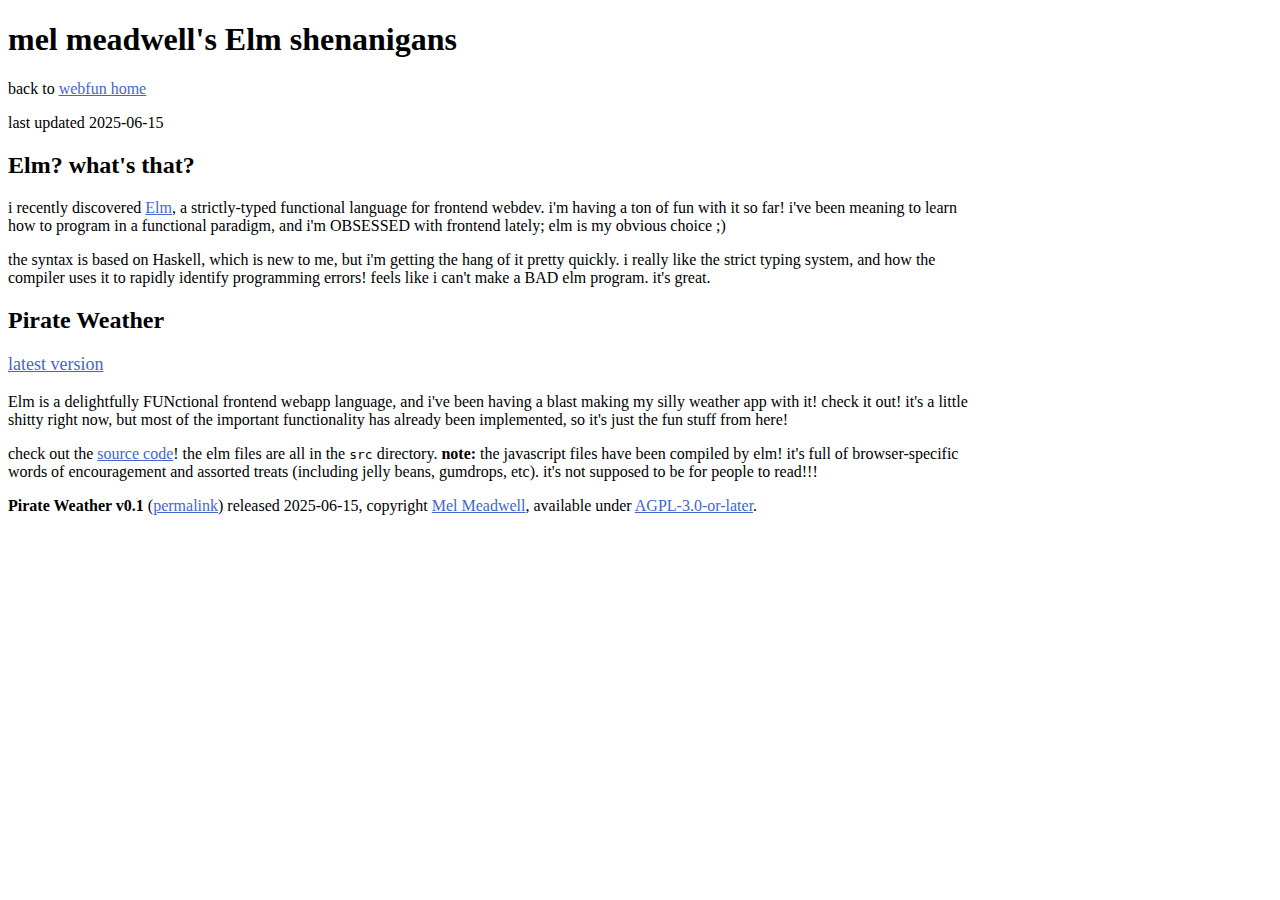
<file: 2025-elm/index.html>
<!DOCTYPE html>
<html lang="en">
<head>
  <meta charset="UTF-8">
  <meta name="viewport" content="width=device-width, initial-scale=1.0">
  <meta name="description" content="Mel Meadwell playing with Elm on the web.">
  <title>mel's Elm shenanigans</title>
  <link rel="stylesheet" href="../index.css">
</head>
<body>
    <h1>mel meadwell's Elm shenanigans</h1>
    <p>back to <a href="../">webfun home</a></p>
    <p>last updated <time datetime="2025-06-15T17:11-0600">2025-06-15</time></p>


    <h2>Elm? what's that?</h2>
    <p>i recently discovered <a href="https://elm-lang.org">Elm</a>,
        a strictly-typed functional language for frontend webdev.
        i'm having a ton of fun with it so far!
        i've been meaning to learn how to program in a functional
        paradigm, and i'm OBSESSED with frontend lately;
        elm is my obvious choice ;)</p>
    <p>the syntax is based on Haskell, which is new to me, but i'm getting the
        hang of it pretty quickly. i really like the strict typing system,
        and how the compiler uses it to rapidly identify programming errors!
        feels like i can't make a BAD elm program. it's great.</p>


    <h2>Pirate Weather</h2>
    <p class="font-large"><a href="./pirate-weather/index.html">latest version</a></p>
    <p>Elm is a delightfully FUNctional frontend webapp language,
        and i've been having a blast making my silly weather app with it!
        check it out! it's a little shitty right now, but most of the
        important functionality has already been implemented,
        so it's just the fun stuff from here!</p>
    <p>check out the
        <a href="https://github.com/qx-7/webfun/tree/main/2025-elm/pirate-weather">source code</a>!
        the elm files are all in the <code>src</code> directory.
        <strong>note:</strong> the javascript files have been compiled by elm!
        it's full of browser-specific words of encouragement and assorted
        treats (including jelly beans, gumdrops, etc). it's not supposed to be
        for people to read!!!</p>
    <p><strong>Pirate Weather v0.1</strong> (<a href="./pirate-weather/v0.1.html">permalink</a>) released 2025-06-15,
        copyright <a href="https://meadwell.net">Mel Meadwell</a>,
        available under <a href="../LICENSE.agpl-3.0-or-later.markdown">AGPL-3.0-or-later</a>.</p>


  </body>
</html>
</file>
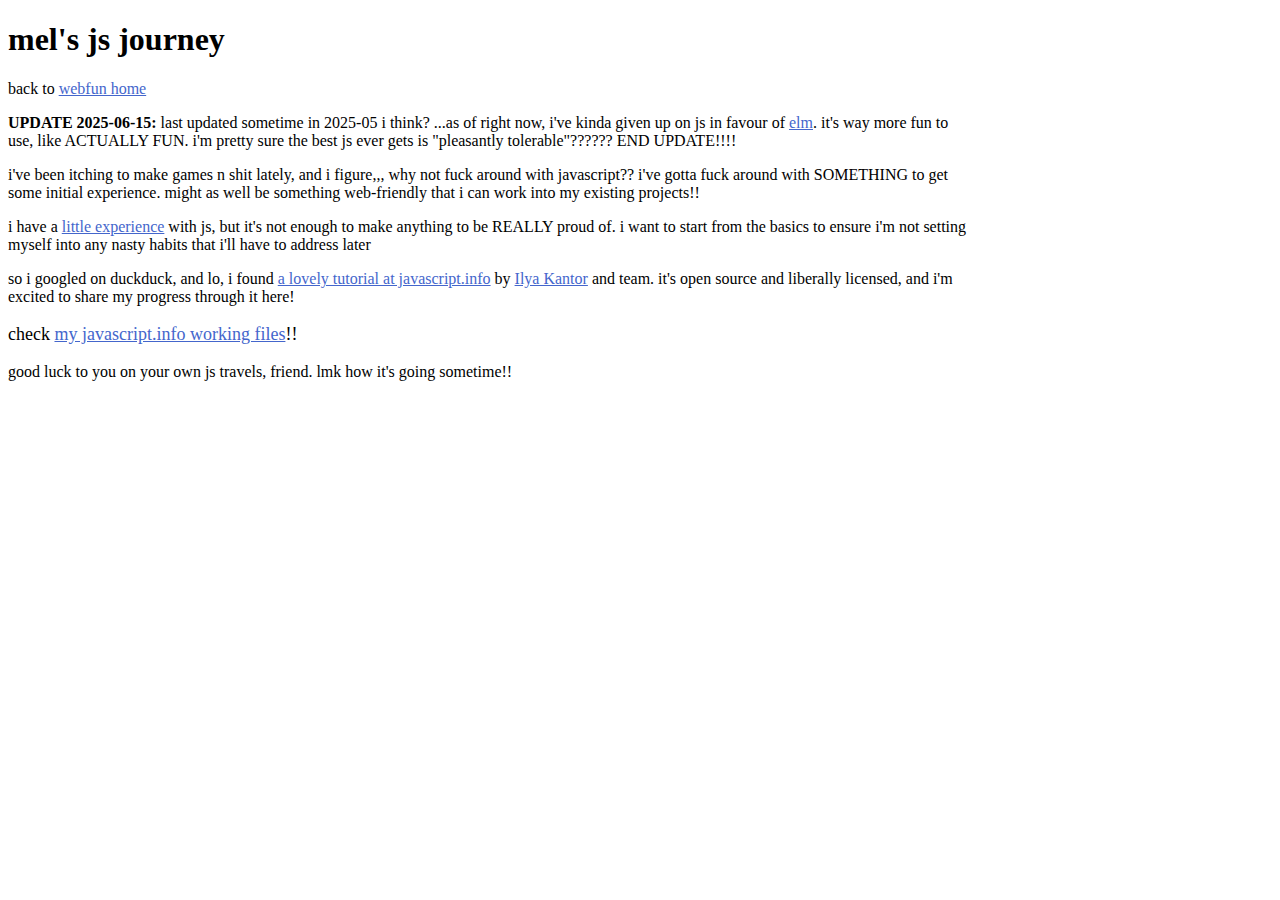
<file: 2025-learning-js/index.html>
<!DOCTYPE html>
<html lang="en">

<head>
  <meta charset="UTF-8">
  <meta name="viewport" content="width=device-width, initial-scale=1.0">
  <meta name="description" content="Mel Meadwell having fun on the web">
  <title>mel's js journey</title>
  <link rel="stylesheet" href="../index.css">
</head>

<body>
  <h1>mel's js journey</h1>
  <p>back to <a href="..">webfun home</a></p>
  <p><strong>UPDATE 2025-06-15:</strong> last updated sometime in 2025-05 i think?
      ...as of right now,
      i've kinda given up on js in favour of <a href="../2025-elm/">elm</a>.
      it's way more fun to use, like ACTUALLY FUN. i'm pretty sure
      the best js ever gets is "pleasantly tolerable"??????
      END UPDATE!!!!</p>
  <p>i've been itching to make games n shit lately, and i figure,,, why not fuck around with javascript?? i've gotta fuck around with SOMETHING to get some initial experience. might as well be something web-friendly that i can work into my existing projects!!</p>
  <p>i have a <a href="../2025-swmf-form/">little experience</a> with js, but it's not enough to make anything to be REALLY proud of. i want to start from the basics to ensure i'm not setting myself into any nasty habits that i'll have to address later</p>
  <p>so i googled on duckduck, and lo, i found <a href="https://javascript.info/">a lovely tutorial at javascript.info</a> by <a href="https://github.com/iliakan">Ilya Kantor</a> and team. it's open source and liberally licensed, and i'm excited to share my progress through it here!</p>
  <p class="font-large">check <a href="javascript.info">my javascript.info working files</a>!!</p>
  <p>good luck to you on your own js travels, friend. lmk how it's going sometime!!</p>
</body>

</html>
</file>
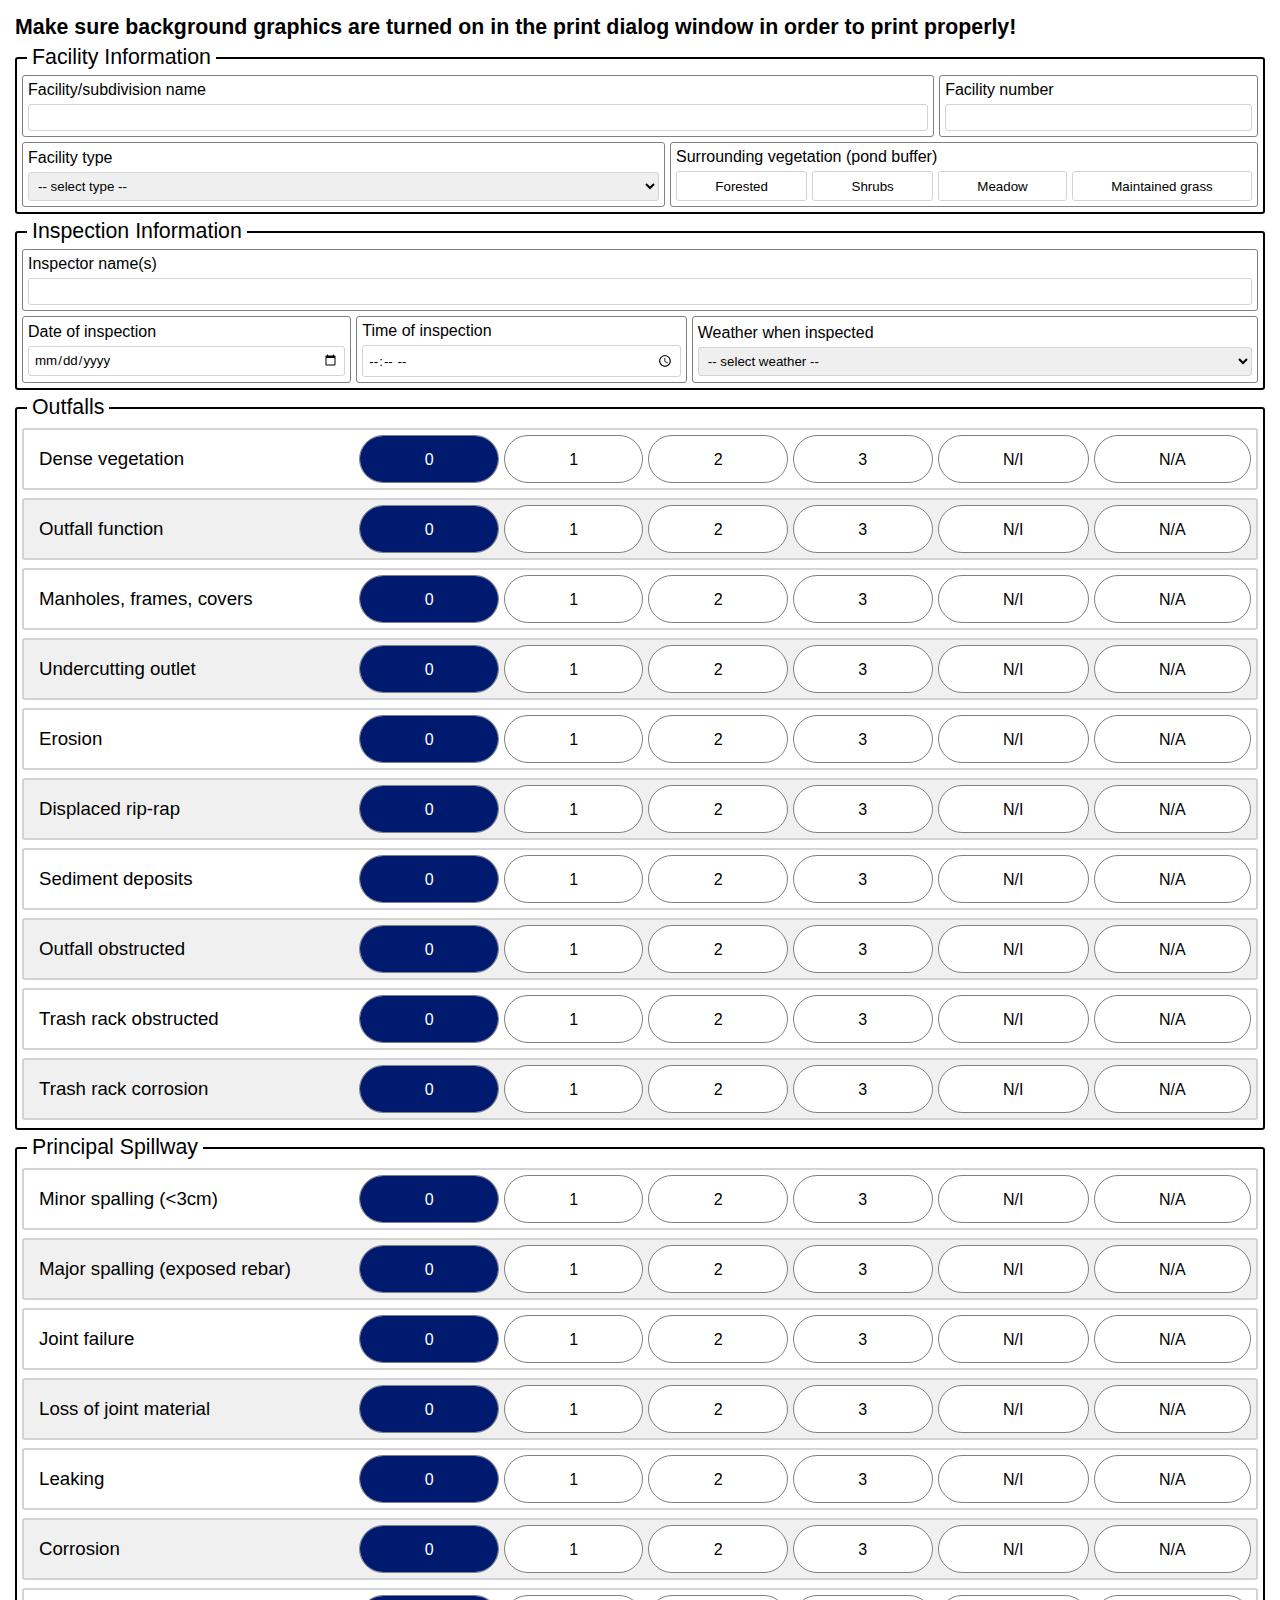
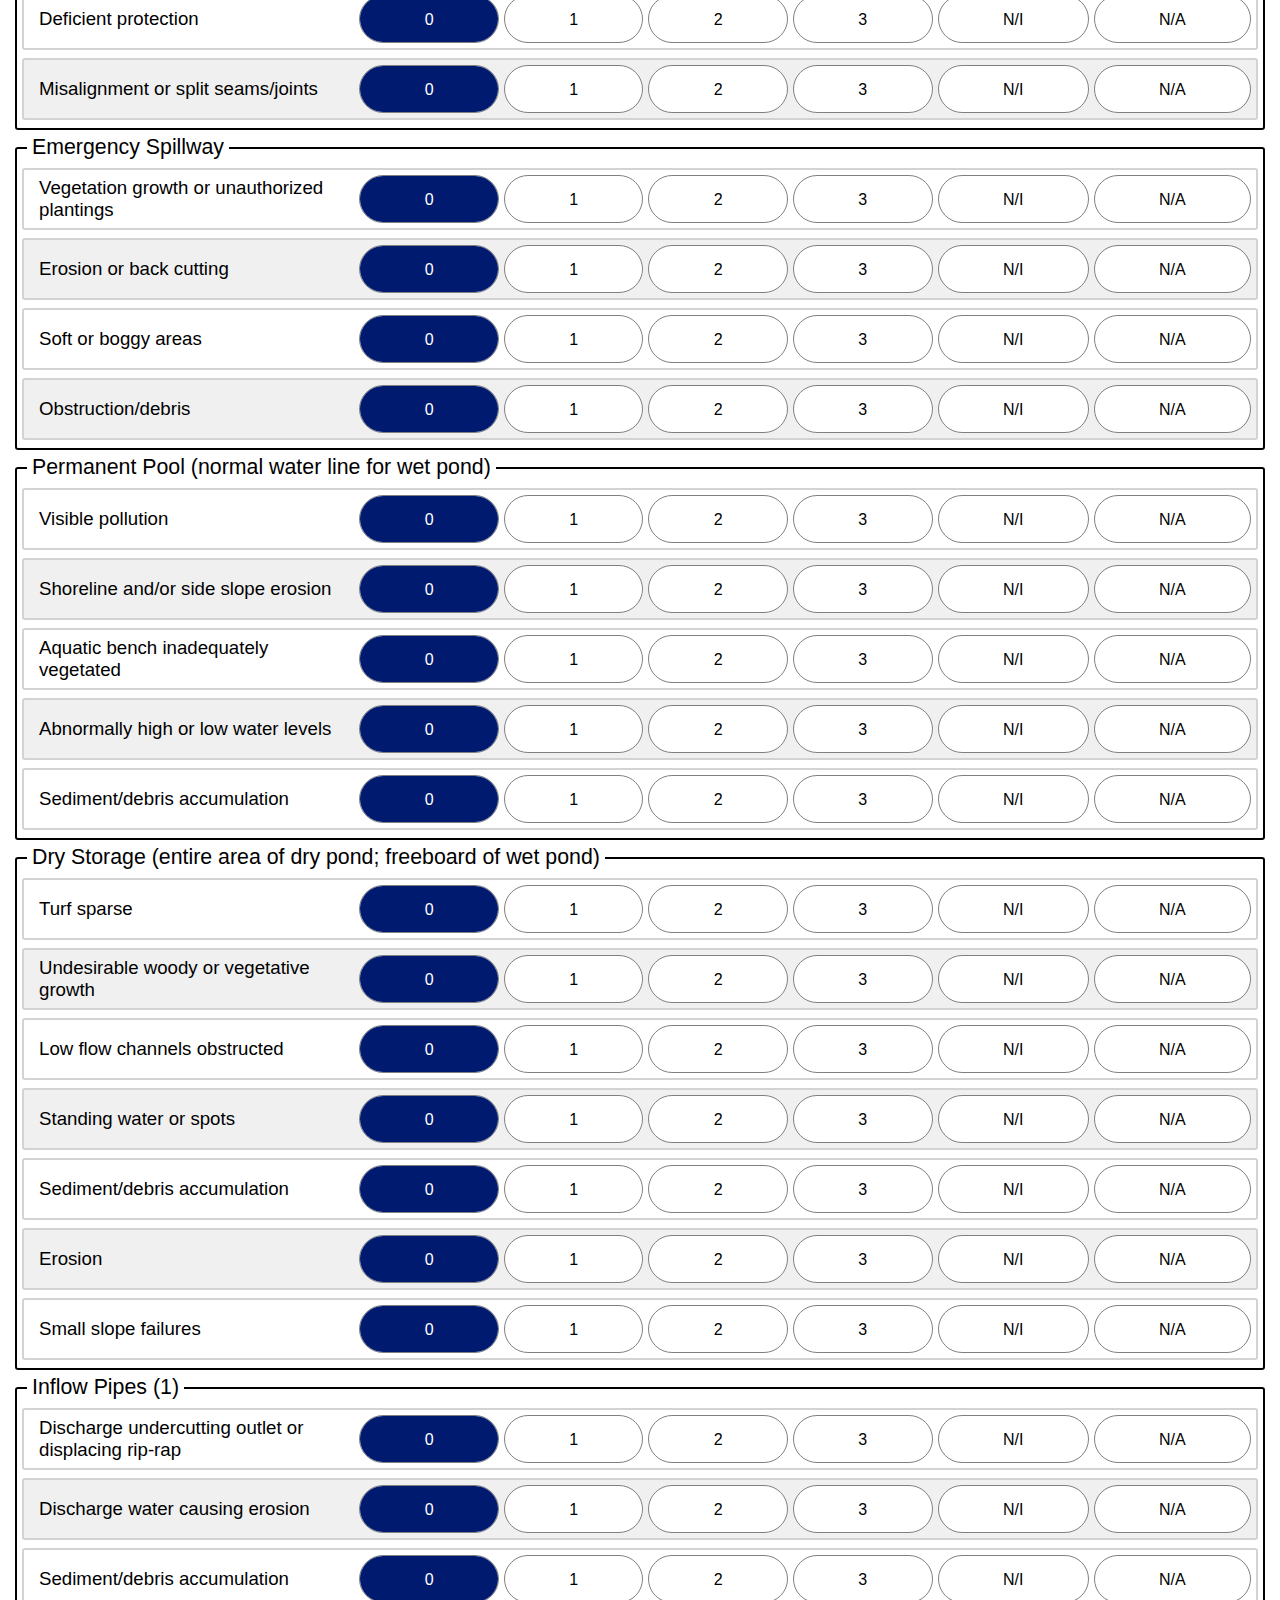
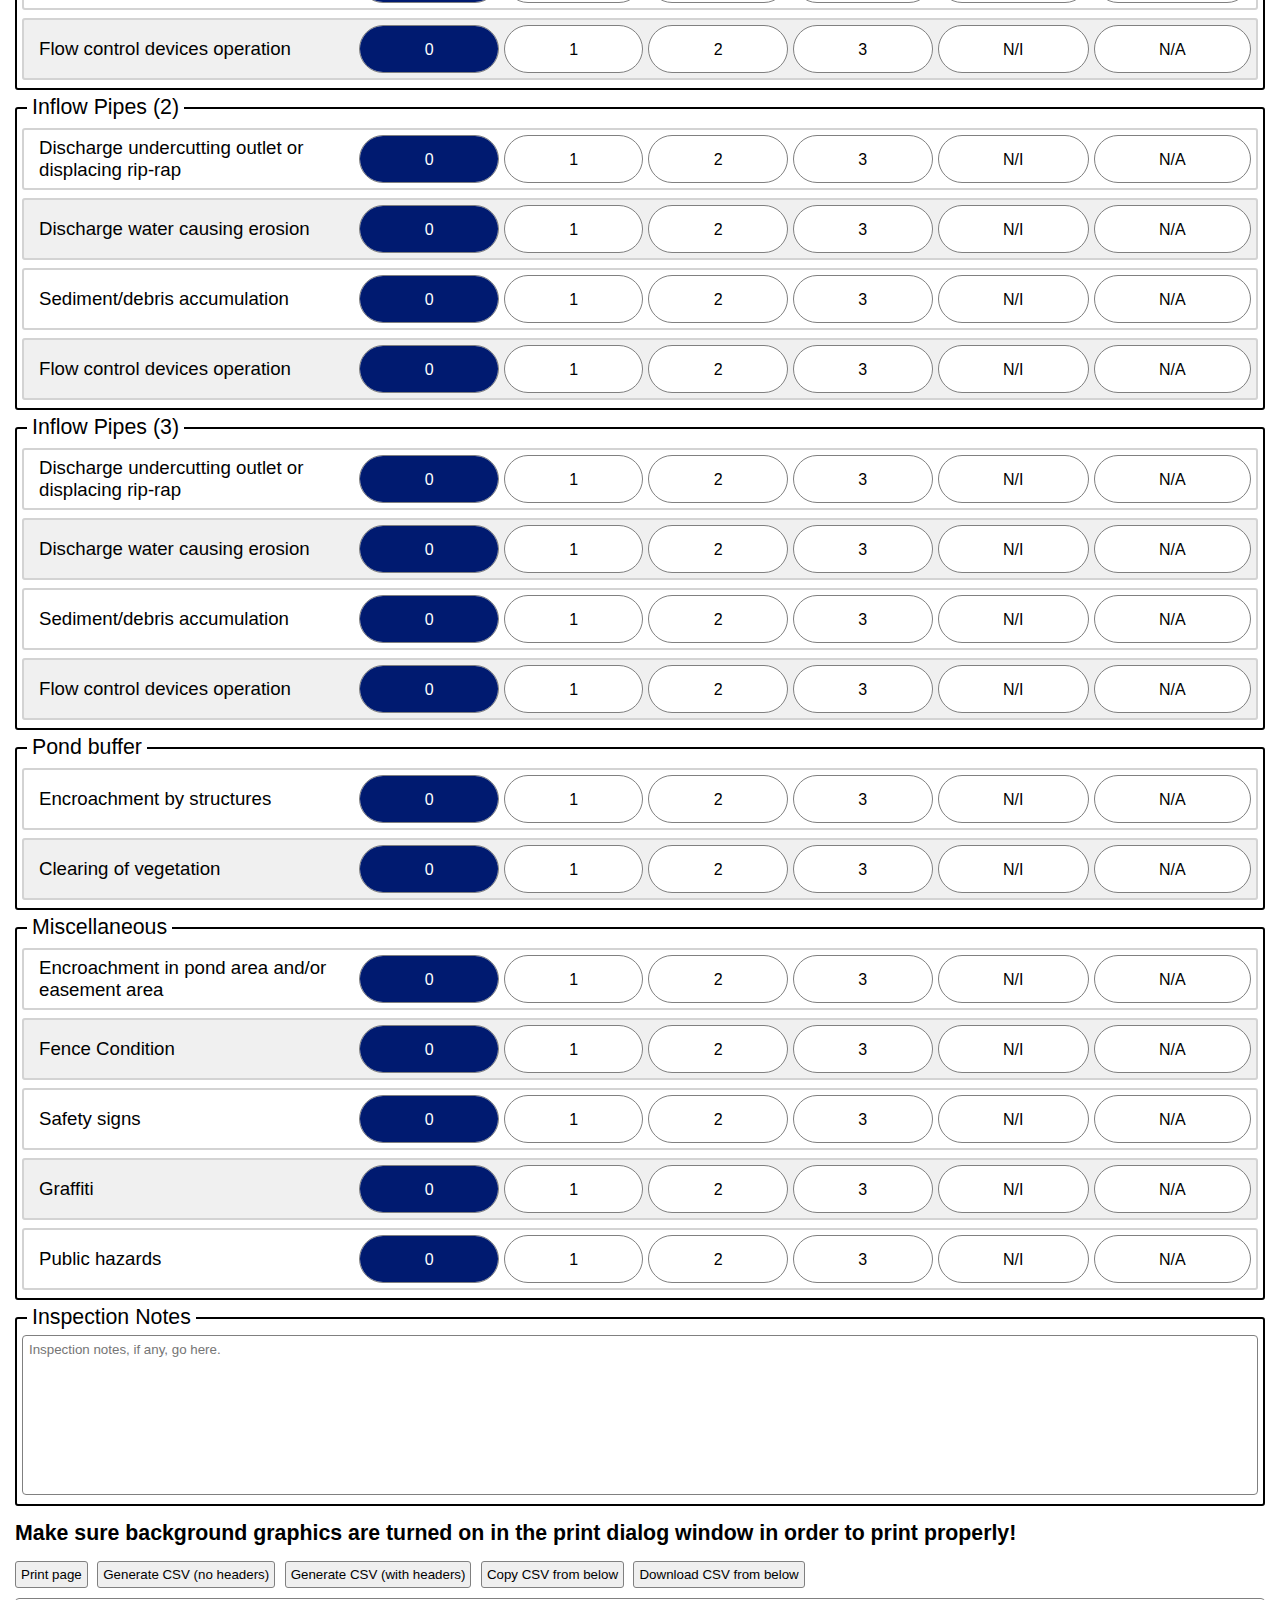
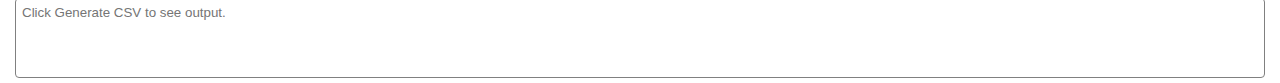
<file: 2025-swmf-form/index.html>
<!DOCTYPE html>
<html lang="en">
	<head>
		<meta charset="UTF-8">
		<title>SWMF Inspection Form v2.0.1</title>
		<meta name="author" content="Mel Meadwell" />
		<style>
@media screen {

    :root {
        --city-blue: #001A70;
        --city-green: #007934;
        --background: white;
        --light-background: #F0F0F0;
        --border: gray;
        --focus-background: aliceblue;
        --focus-border: darkgray;
        --checked: var(--city-blue);
        --hover: #e6fee6;
        --checked-hover: var(--city-green);
        --button-hover: lightgray;
        --radio-height: 3em;
        --checkbox-height: 30px;
    }
    
    .screenHidden {
        display: none !important;
    }

    * {
        font-family: Calibri,Candara,Segoe,Segoe UI,Optima,Arial,sans-serif;
        margin: 0;
        padding: 0;
        border-width: 0;
        box-sizing: border-box;
    }
    
    p {
        margin: 15px;
        margin-bottom: 0;
    }
    
    strong {
        font-size: 16pt;
        font-weight: bold;
    }

    form {
        width: 100%;
        min-width: 32em;
        max-width: 80em;
    }
    
    button, fieldset {
        padding: 5px;
        border-radius: 3px;
        width: auto;
    }
    
    button {
        border: solid gray 1px;
        margin: 15px 5px 5px 15px;
    }
    
    button + button {
        margin-left: 0px;
    }
    
    button:hover {
        background-color: var(--button-hover);
    }

    fieldset {
        border: solid black 2px;
        margin: 5px 15px;
    }
    
    fieldset[id^="main"] {
        padding: 0 5px;
    }

    fieldset.main {
        display: flex;
        flex-flow: row nowrap;
        width: 100%;
        margin: 8px 0;
        gap: 5px;
        align-items: center;
        height: auto;
        border: solid lightgray 2px;
    }

    fieldset.checkbox {
        display: flex;
        flex-flow: row wrap;
        border: solid var(--border) 1px;
        border-radius: 3px;
        margin: 0;
        padding: 5px;
        gap: 5px;
    }

    fieldset.main:nth-child(odd) {
        background-color: var(--light-background);
    }

    legend {
        font-size: 16pt;
        font-weight: lighter;
        padding: 0 5px;
        margin: 0 5px;
    }

    fieldset.main > legend {
        font-size: 14pt;
        float: left;
        flex: 1 3 10em;
    }

    fieldset.checkbox > legend {
        flex: 1 1 100%;
        float: left;
        font: inherit;
        margin: 0;
        padding: 0;
        align-self: flex-start;
    }

    label {
        display: flex;
        flex-direction: column;
        justify-content: center;
        border: solid var(--border) 1px;
        border-radius: inherit;
        padding: 5px;
    }

    label.facilityName {
        flex: 1 1 72%;
    }
    
    label.number {
        flex: 1 1 24%;
    }
    
    label.long {
        flex: 1 1 100%;
    }

    label.short {
        flex: 1 1 auto;
    }

    label.medium {
        flex: 2 2 auto;
    }
    
    label.mediumLong {
        flex: 8 8 auto;
    }

    fieldset.main > label {
        text-align: center;
        padding: 0;
        margin: 0;
        height: var(--radio-height);
        flex: auto;
        border-radius: var(--radio-height);
        background-color: var(--background);
    }

    #facilityFieldset div, #inspectionFieldset div {
        display: flex;
        flex-flow: row wrap;
        justify-content: flex-start;
        gap: 5px;
    }
    
    #facilityFieldset input, #facilityFieldset label, #inspectionFieldset input, #inspectionFieldset label {
        border-radius: 3px;
    }
    
    fieldset.checkbox label {
        flex: 1 1 auto;
        border: solid lightgray 1px;
        border-radius: inherit;
        padding: 0;
        margin: 0;
        height: var(--checkbox-height);
        text-align: center;
    }

    input, select {
        border: solid lightgray 1px;
        border-radius: inherit;
        margin: inherit;
        padding: inherit;
        margin-top: 5px;
    }

    input:focus, select:focus {
        background-color: var(--focus-background);
        border-color: var(--focus-border);
    }

    input[type="radio"], input[type="checkbox"] {
        opacity: 0;
        width: 0;
        height: 0;
        margin: 0;
        padding: 0;
        border-width: 0;
    }

    .radioSpan {
        height: 100%;
        width: 100%;
        line-height: var(--radio-height);
        vertical-align: middle;
        border-radius: inherit;
    }
    
    .checkbox .radioSpan {
        line-height: var(--checkbox-height);
        padding: 0 5px;
        font-size: 10pt;
    }

    input:checked + .radioSpan {
        background-color: var(--checked);
        color: white;
        z-index: 0;
    }

    input:hover + .radioSpan, input:focus + .radioSpan, input:hover:not(:focus), select:hover:not(:focus) {
        background-color: var(--hover);
    }

    input:checked:hover + .radioSpan, input:checked:focus + .radioSpan {
        background-color: var(--checked-hover);
    }

    #notesTextarea {
        width: 100%;
        height: 12em;
        resize: none;
        border: solid gray 1px;
        border-radius: 4px;
        padding: 6px;
    }
    
    #csv-text {
        display: block;
        width: 100%;
        height: 6em;
        resize: none;
        border: solid gray 1px;
        border-radius: 4px;
        padding: 6px;
    }
    
    .csv-div {
        padding: 5px 15px;
        width: 100%;
        min-width: 32em;
        max-width: 80em;
    }
    
}

@media print {
    
    :root {
        --city-blue: #001A70;
        --city-green: #007934;
        --background: white;
        --light-background: #F0F0F0;
        --border: gray;
        --focus-background: aliceblue;
        --focus-border: darkgray;
        --checked: var(--city-blue);
        --hover: #e6fee6;
        --checked-hover: var(--city-green);
        --radio-height: 1.3em;
        --radio-width: var(--radio-height);
        --header-height: 20px;
    }
    
    .printHidden {
        display: none !important;
    }

    * {
        font-family: Calibri,Candara,Segoe,Segoe UI,Optima,Arial,sans-serif;
        margin: 0;
        padding: 0;
        border-width: 0;
        box-sizing: border-box;
    }

    form {
        width: 100%;
        min-width: 32em;
        max-width: 80em;
    }
    
    button, fieldset {
        padding: 5px;
        border-radius: 3px;
        width: auto;
    }
    
    button {
        border: solid gray 1px;
        margin: 15px 5px 5px 15px;
    }
    
    button + button {
        margin-left: 0px;
    }
    
    button[type="submit"] {
        display: none;
    }

    fieldset {
        border: solid black 2px;
        margin: 5px 15px;
    }
    
    fieldset[id^="main"] {
        display: table;
        table-layout: fixed;
        page-break-inside: auto;
        padding: 0 5px;
    }
    
    fieldset.checkbox {
        margin: 0;
        padding: 0 5px;
        height: 100%;
    }

    .main, .tableRow {
        display: block;
        page-break-inside: avoid;
        page-break-after: auto;
        border-spacing: 2px;
        width: 100%;
        margin: 5px 0;
        padding: 2px;
        align-items: center;
        height: auto;
        border: solid lightgray 2px;
    }
    
    .tableRow {
        padding: 0;
        border: 0;
        margin-top: 0;
    }
    
    legend + .main {
        page-break-before: avoid;
    }
    
    .main > * {
        display: table-cell;
    }
    
    .tableRow > * {
        display: inline-block;
        border: none;
        width: 49%;
        font-size: 10pt;
    }
    
    .tableRow input, .tableRow select {
        display: block;
        width: 100%;
        margin: 0;
    }

    form > * > legend {
        display: block;
        page-break-inside: avoid;
        font-size: 14pt;
        font-weight: lighter;
        padding: 0 5px;
        margin: 0 5px;
    }

    legend:not(form > * > legend) {
        font-size: 12pt;
        display: block;
        font-weight: normal;
        float: left;
        vertical-align: center;
        width: 40%;
    }
    
    fieldset.checkbox > legend {
        font-size: 10pt;
        display: block;
        width: 100%;
    }

    label {
        border: solid var(--border) 1px;
        border-radius: 3px;
        padding: 0 5px;
    }

    .main > label {
        align-content: center;
        float: none;
        text-align: center;
        padding: 0;
        margin: 0;
        border-radius: 50%;
        background-color: var(--background);
        height: var(--radio-width);
        width: var(--radio-width);
        min-width: var(--radio-width);
        max-width: var(--radio-width);
    }
    
    fieldset.checkbox > label {
        display: inline-block;
        padding: 0;
        border: solid lightgray 1px;
        width: auto;
    }

    #facilityFieldset, #inspectionFieldset {
        padding: 0;
    }

    input, select {
        border: solid lightgray 1px;
        border-radius: inherit;
        margin: inherit;
        padding: inherit;
        margin-top: 5px;
    }

    input:focus {
        background-color: var(--focus-background);
        border-color: var(--focus-border);
    }

    input[type="radio"], input[type="checkbox"] {
        opacity: 0;
        width: 0;
        height: 0;
        margin: 0;
        padding: 0;
        border-width: 0;
    }

    .radioSpan {
        float: left;
        font-size: 8pt;
        padding-top: 0.3em;
        height: 100%;
        width: 100%;
        border-radius: inherit;
    }
    
    .checkbox .radioSpan {
        float: none;
        display: inline-block;
        line-height: var(--header-height);
        padding: 0 3px;
        font-size: 10pt;
    }

    input:checked + .radioSpan {
        background-color: var(--checked);
        print-color-adjust: exact;
        -webkit-print-color-adjust: exact;
        color: white;
        z-index: 0;
    }

    input:hover + .radioSpan {
        background-color: var(--hover);
    }

    input:checked:hover + .radioSpan {
        background-color: var(--checked-hover);
    }

    #notesTextarea {
        width: 100%;
        height: 12em;
        resize: none;
        border: solid gray 1px;
        border-radius: 4px;
        padding: 6px;
    }
    
    .score > label{
        display: block;
        border: 0;
        text-align: right;
        margin-right: 60%;
        margin-left: auto;
        width: 30%;
    }
    
    .score > label:last-of-type {
        font-weight: bold;
        border-top: solid black 1px;
        border-radius: 0;
    }
    
    .score input {
        margin: 0;
        width: 25%;
        font-weight: inherit;
        border: 0;
        text-align: left;
        font-size: inherit;
    }
    
}
		</style>
	</head>
	<body>
	<noscript><p><strong>Please enable JavaScript! The fancy buttons at the bottom won't work without it!</strong></p></noscript>
        <p><strong>Make sure background graphics are turned on in the print dialog window in order to print properly!</strong></p>
        
        <form name="totals" class="screenHidden">
            <fieldset class="score">
                <legend>Score</legend>
                <label>
                    Monitor (1):
                    <input name="score11" type="number" readonly />
                </label>
                <label>
                    Maintenance (2):
                    <input name="score12" type="number" readonly />
                </label>
                <label>
                    Repair (3):
                    <input name="score13" type="number" readonly />
                </label>
                <label>
                    Total score:
                    <input name="score1t" type="number" readonly />
                </label>
            </fieldset>
        </form>
        
		<form name="inspection-form">
			<fieldset id="facilityFieldset">
				<legend>Facility Information</legend>
                <div class="tableRow">
                    <label class="facilityName">
                    Facility/subdivision name
                    <input type="text" name="facilityName" required />
                    </label>
                    <label class="number">
                    Facility number
                    <input type="number" name="facilityNumber" min="1" max="999" required />
                    </label>
                    <label class="medium">
                        Facility type
                        <select name="facilityType">
                            <option disabled selected value>-- select type --</option>
                            <option value="wet pond">Wet Pond</option>
                            <option value="dry pond">Dry Pond</option>
                            <option value="foreflow bay">Foreflow Bay</option>
                            <option value="wetland">Wetland</option>
                        </select>
                    </label>
                    <fieldset class="mediumLong checkbox">
                        <legend>Surrounding vegetation (pond buffer)</legend>
                            <label class="c-label">
                            <input type="checkbox" name="vegetation1" value="1" />
                            <span class="radioSpan">Forested</span>
                            </label>
                            <label class="c-label">
                            <input type="checkbox" name="vegetation2" value="1" />
                            <span class="radioSpan">Shrubs</span>
                            </label>
                            <label class="c-label">
                            <input type="checkbox" name="vegetation3" value="1" />
                            <span class="radioSpan">Meadow</span>
                            </label>
                            <label class="c-label">
                            <input type="checkbox" name="vegetation4" value="1" />
                            <span class="radioSpan">Maintained grass</span>
                            </label>
                    </fieldset>
                </div>
			</fieldset>
			<fieldset id="inspectionFieldset">
				<legend>Inspection Information</legend>
                <div class="tableRow">
                    <label class="long">
                    Inspector name(s)
                    <input type="text" name="inspectorName" />
                    </label>
                    <label class="short">
                    Date of inspection
                    <input type="date" name="inspectionDate" required />
                    </label>
                    <label class="short">
                    Time of inspection
                    <input type="time" name="inspectionTime" required />
                    </label>
                    <label class="medium">
                        Weather when inspected
                        <select name="inspectionWeather">
                            <option disabled selected value>-- select weather --</option>
                            <option value="sunny">Sunny</option>
                            <option value="cloudy">Cloudy</option>
                            <option value="rainy">Rainy</option>
                        </select>
                    </label>
                </div>
			</fieldset>
			<fieldset id="main01">
				<legend>Outfalls</legend>
				<fieldset class="main">
					<legend>Dense vegetation</legend>
					<label>
					<input type="radio" name="main0101" value="0" checked required />
					<span class="radioSpan">0</span></label>
					<label>
					<input type="radio" name="main0101" value="1" />
					<span class="radioSpan">1</span></label>
					<label>
					<input type="radio" name="main0101" value="2" />
					<span class="radioSpan">2</span></label>
					<label>
					<input type="radio" name="main0101" value="3" />
					<span class="radioSpan">3</span></label>
					<label>
					<input type="radio" name="main0101" value="4" />
					<span class="radioSpan">N/I</span></label>
					<label>
					<input type="radio" name="main0101" value="5" />
					<span class="radioSpan">N/A</span></label>
				</fieldset>
				<fieldset class="main">
					<legend>Outfall function</legend>
					<label>
					<input type="radio" name="main0102" value="0" checked required />
					<span class="radioSpan">0</span></label>
					<label>
					<input type="radio" name="main0102" value="1" />
					<span class="radioSpan">1</span></label>
					<label>
					<input type="radio" name="main0102" value="2" />
					<span class="radioSpan">2</span></label>
					<label>
					<input type="radio" name="main0102" value="3" />
					<span class="radioSpan">3</span></label>
					<label>
					<input type="radio" name="main0102" value="4" />
					<span class="radioSpan">N/I</span></label>
					<label>
					<input type="radio" name="main0102" value="5" />
					<span class="radioSpan">N/A</span></label>
				</fieldset>
				<fieldset class="main">
					<legend>Manholes, frames, covers</legend>
					<label>
					<input type="radio" name="main0103" value="0" checked required />
					<span class="radioSpan">0</span></label>
					<label>
					<input type="radio" name="main0103" value="1" />
					<span class="radioSpan">1</span></label>
					<label>
					<input type="radio" name="main0103" value="2" />
					<span class="radioSpan">2</span></label>
					<label>
					<input type="radio" name="main0103" value="3" />
					<span class="radioSpan">3</span></label>
					<label>
					<input type="radio" name="main0103" value="4" />
					<span class="radioSpan">N/I</span></label>
					<label>
					<input type="radio" name="main0103" value="5" />
					<span class="radioSpan">N/A</span></label>
				</fieldset>
				<fieldset class="main">
					<legend>Undercutting outlet</legend>
					<label>
					<input type="radio" name="main0104" value="0" checked required />
					<span class="radioSpan">0</span></label>
					<label>
					<input type="radio" name="main0104" value="1" />
					<span class="radioSpan">1</span></label>
					<label>
					<input type="radio" name="main0104" value="2" />
					<span class="radioSpan">2</span></label>
					<label>
					<input type="radio" name="main0104" value="3" />
					<span class="radioSpan">3</span></label>
					<label>
					<input type="radio" name="main0104" value="4" />
					<span class="radioSpan">N/I</span></label>
					<label>
					<input type="radio" name="main0104" value="5" />
					<span class="radioSpan">N/A</span></label>
				</fieldset>
				<fieldset class="main">
					<legend>Erosion</legend>
					<label>
					<input type="radio" name="main0105" value="0" checked required />
					<span class="radioSpan">0</span></label>
					<label>
					<input type="radio" name="main0105" value="1" />
					<span class="radioSpan">1</span></label>
					<label>
					<input type="radio" name="main0105" value="2" />
					<span class="radioSpan">2</span></label>
					<label>
					<input type="radio" name="main0105" value="3" />
					<span class="radioSpan">3</span></label>
					<label>
					<input type="radio" name="main0105" value="4" />
					<span class="radioSpan">N/I</span></label>
					<label>
					<input type="radio" name="main0105" value="5" />
					<span class="radioSpan">N/A</span></label>
				</fieldset>
				<fieldset class="main">
					<legend>Displaced rip-rap</legend>
					<label>
					<input type="radio" name="main0106" value="0" checked required />
					<span class="radioSpan">0</span></label>
					<label>
					<input type="radio" name="main0106" value="1" />
					<span class="radioSpan">1</span></label>
					<label>
					<input type="radio" name="main0106" value="2" />
					<span class="radioSpan">2</span></label>
					<label>
					<input type="radio" name="main0106" value="3" />
					<span class="radioSpan">3</span></label>
					<label>
					<input type="radio" name="main0106" value="4" />
					<span class="radioSpan">N/I</span></label>
					<label>
					<input type="radio" name="main0106" value="5" />
					<span class="radioSpan">N/A</span></label>
				</fieldset>
				<fieldset class="main">
					<legend>Sediment deposits</legend>
					<label>
					<input type="radio" name="main0107" value="0" checked required />
					<span class="radioSpan">0</span></label>
					<label>
					<input type="radio" name="main0107" value="1" />
					<span class="radioSpan">1</span></label>
					<label>
					<input type="radio" name="main0107" value="2" />
					<span class="radioSpan">2</span></label>
					<label>
					<input type="radio" name="main0107" value="3" />
					<span class="radioSpan">3</span></label>
					<label>
					<input type="radio" name="main0107" value="4" />
					<span class="radioSpan">N/I</span></label>
					<label>
					<input type="radio" name="main0107" value="5" />
					<span class="radioSpan">N/A</span></label>
				</fieldset>
				<fieldset class="main">
					<legend>Outfall obstructed</legend>
					<label>
					<input type="radio" name="main0108" value="0" checked required />
					<span class="radioSpan">0</span></label>
					<label>
					<input type="radio" name="main0108" value="1" />
					<span class="radioSpan">1</span></label>
					<label>
					<input type="radio" name="main0108" value="2" />
					<span class="radioSpan">2</span></label>
					<label>
					<input type="radio" name="main0108" value="3" />
					<span class="radioSpan">3</span></label>
					<label>
					<input type="radio" name="main0108" value="4" />
					<span class="radioSpan">N/I</span></label>
					<label>
					<input type="radio" name="main0108" value="5" />
					<span class="radioSpan">N/A</span></label>
				</fieldset>
				<fieldset class="main">
					<legend>Trash rack obstructed</legend>
					<label>
					<input type="radio" name="main0109" value="0" checked required />
					<span class="radioSpan">0</span></label>
					<label>
					<input type="radio" name="main0109" value="1" />
					<span class="radioSpan">1</span></label>
					<label>
					<input type="radio" name="main0109" value="2" />
					<span class="radioSpan">2</span></label>
					<label>
					<input type="radio" name="main0109" value="3" />
					<span class="radioSpan">3</span></label>
					<label>
					<input type="radio" name="main0109" value="4" />
					<span class="radioSpan">N/I</span></label>
					<label>
					<input type="radio" name="main0109" value="5" />
					<span class="radioSpan">N/A</span></label>
				</fieldset>
				<fieldset class="main">
					<legend>Trash rack corrosion</legend>
					<label>
					<input type="radio" name="main0110" value="0" checked required />
					<span class="radioSpan">0</span></label>
					<label>
					<input type="radio" name="main0110" value="1" />
					<span class="radioSpan">1</span></label>
					<label>
					<input type="radio" name="main0110" value="2" />
					<span class="radioSpan">2</span></label>
					<label>
					<input type="radio" name="main0110" value="3" />
					<span class="radioSpan">3</span></label>
					<label>
					<input type="radio" name="main0110" value="4" />
					<span class="radioSpan">N/I</span></label>
					<label>
					<input type="radio" name="main0110" value="5" />
					<span class="radioSpan">N/A</span></label>
				</fieldset>
			</fieldset>
			<fieldset id="main02">
				<legend>Principal Spillway</legend>
				<fieldset class="main">
					<legend>Minor spalling (&lt;3cm)</legend>
					<label>
					<input type="radio" name="main0201" value="0" checked required />
					<span class="radioSpan">0</span></label>
					<label>
					<input type="radio" name="main0201" value="1" />
					<span class="radioSpan">1</span></label>
					<label>
					<input type="radio" name="main0201" value="2" />
					<span class="radioSpan">2</span></label>
					<label>
					<input type="radio" name="main0201" value="3" />
					<span class="radioSpan">3</span></label>
					<label>
					<input type="radio" name="main0201" value="4" />
					<span class="radioSpan">N/I</span></label>
					<label>
					<input type="radio" name="main0201" value="5" />
					<span class="radioSpan">N/A</span></label>
				</fieldset>
				<fieldset class="main">
					<legend>Major spalling (exposed rebar)</legend>
					<label>
					<input type="radio" name="main0202" value="0" checked required />
					<span class="radioSpan">0</span></label>
					<label>
					<input type="radio" name="main0202" value="1" />
					<span class="radioSpan">1</span></label>
					<label>
					<input type="radio" name="main0202" value="2" />
					<span class="radioSpan">2</span></label>
					<label>
					<input type="radio" name="main0202" value="3" />
					<span class="radioSpan">3</span></label>
					<label>
					<input type="radio" name="main0202" value="4" />
					<span class="radioSpan">N/I</span></label>
					<label>
					<input type="radio" name="main0202" value="5" />
					<span class="radioSpan">N/A</span></label>
				</fieldset>
				<fieldset class="main">
					<legend>Joint failure</legend>
					<label>
					<input type="radio" name="main0203" value="0" checked required />
					<span class="radioSpan">0</span></label>
					<label>
					<input type="radio" name="main0203" value="1" />
					<span class="radioSpan">1</span></label>
					<label>
					<input type="radio" name="main0203" value="2" />
					<span class="radioSpan">2</span></label>
					<label>
					<input type="radio" name="main0203" value="3" />
					<span class="radioSpan">3</span></label>
					<label>
					<input type="radio" name="main0203" value="4" />
					<span class="radioSpan">N/I</span></label>
					<label>
					<input type="radio" name="main0203" value="5" />
					<span class="radioSpan">N/A</span></label>
				</fieldset>
				<fieldset class="main">
					<legend>Loss of joint material</legend>
					<label>
					<input type="radio" name="main0204" value="0" checked required />
					<span class="radioSpan">0</span></label>
					<label>
					<input type="radio" name="main0204" value="1" />
					<span class="radioSpan">1</span></label>
					<label>
					<input type="radio" name="main0204" value="2" />
					<span class="radioSpan">2</span></label>
					<label>
					<input type="radio" name="main0204" value="3" />
					<span class="radioSpan">3</span></label>
					<label>
					<input type="radio" name="main0204" value="4" />
					<span class="radioSpan">N/I</span></label>
					<label>
					<input type="radio" name="main0204" value="5" />
					<span class="radioSpan">N/A</span></label>
				</fieldset>
				<fieldset class="main">
					<legend>Leaking</legend>
					<label>
					<input type="radio" name="main0205" value="0" checked required />
					<span class="radioSpan">0</span></label>
					<label>
					<input type="radio" name="main0205" value="1" />
					<span class="radioSpan">1</span></label>
					<label>
					<input type="radio" name="main0205" value="2" />
					<span class="radioSpan">2</span></label>
					<label>
					<input type="radio" name="main0205" value="3" />
					<span class="radioSpan">3</span></label>
					<label>
					<input type="radio" name="main0205" value="4" />
					<span class="radioSpan">N/I</span></label>
					<label>
					<input type="radio" name="main0205" value="5" />
					<span class="radioSpan">N/A</span></label>
				</fieldset>
				<fieldset class="main">
					<legend>Corrosion</legend>
					<label>
					<input type="radio" name="main0206" value="0" checked required />
					<span class="radioSpan">0</span></label>
					<label>
					<input type="radio" name="main0206" value="1" />
					<span class="radioSpan">1</span></label>
					<label>
					<input type="radio" name="main0206" value="2" />
					<span class="radioSpan">2</span></label>
					<label>
					<input type="radio" name="main0206" value="3" />
					<span class="radioSpan">3</span></label>
					<label>
					<input type="radio" name="main0206" value="4" />
					<span class="radioSpan">N/I</span></label>
					<label>
					<input type="radio" name="main0206" value="5" />
					<span class="radioSpan">N/A</span></label>
				</fieldset>
				<fieldset class="main">
					<legend>Deficient protection</legend>
					<label>
					<input type="radio" name="main0207" value="0" checked required />
					<span class="radioSpan">0</span></label>
					<label>
					<input type="radio" name="main0207" value="1" />
					<span class="radioSpan">1</span></label>
					<label>
					<input type="radio" name="main0207" value="2" />
					<span class="radioSpan">2</span></label>
					<label>
					<input type="radio" name="main0207" value="3" />
					<span class="radioSpan">3</span></label>
					<label>
					<input type="radio" name="main0207" value="4" />
					<span class="radioSpan">N/I</span></label>
					<label>
					<input type="radio" name="main0207" value="5" />
					<span class="radioSpan">N/A</span></label>
				</fieldset>
				<fieldset class="main">
					<legend>Misalignment or split seams/joints</legend>
					<label>
					<input type="radio" name="main0208" value="0" checked required />
					<span class="radioSpan">0</span></label>
					<label>
					<input type="radio" name="main0208" value="1" />
					<span class="radioSpan">1</span></label>
					<label>
					<input type="radio" name="main0208" value="2" />
					<span class="radioSpan">2</span></label>
					<label>
					<input type="radio" name="main0208" value="3" />
					<span class="radioSpan">3</span></label>
					<label>
					<input type="radio" name="main0208" value="4" />
					<span class="radioSpan">N/I</span></label>
					<label>
					<input type="radio" name="main0208" value="5" />
					<span class="radioSpan">N/A</span></label>
				</fieldset>
			</fieldset>
			<fieldset id="main03">
				<legend>Emergency Spillway</legend>
				<fieldset class="main">
					<legend>Vegetation growth or unauthorized plantings</legend>
					<label>
					<input type="radio" name="main0301" value="0" checked required />
					<span class="radioSpan">0</span></label>
					<label>
					<input type="radio" name="main0301" value="1" />
					<span class="radioSpan">1</span></label>
					<label>
					<input type="radio" name="main0301" value="2" />
					<span class="radioSpan">2</span></label>
					<label>
					<input type="radio" name="main0301" value="3" />
					<span class="radioSpan">3</span></label>
					<label>
					<input type="radio" name="main0301" value="4" />
					<span class="radioSpan">N/I</span></label>
					<label>
					<input type="radio" name="main0301" value="5" />
					<span class="radioSpan">N/A</span></label>
				</fieldset>
				<fieldset class="main">
					<legend>Erosion or back cutting</legend>
					<label>
					<input type="radio" name="main0302" value="0" checked required />
					<span class="radioSpan">0</span></label>
					<label>
					<input type="radio" name="main0302" value="1" />
					<span class="radioSpan">1</span></label>
					<label>
					<input type="radio" name="main0302" value="2" />
					<span class="radioSpan">2</span></label>
					<label>
					<input type="radio" name="main0302" value="3" />
					<span class="radioSpan">3</span></label>
					<label>
					<input type="radio" name="main0302" value="4" />
					<span class="radioSpan">N/I</span></label>
					<label>
					<input type="radio" name="main0302" value="5" />
					<span class="radioSpan">N/A</span></label>
				</fieldset>
				<fieldset class="main">
					<legend>Soft or boggy areas</legend>
					<label>
					<input type="radio" name="main0303" value="0" checked required />
					<span class="radioSpan">0</span></label>
					<label>
					<input type="radio" name="main0303" value="1" />
					<span class="radioSpan">1</span></label>
					<label>
					<input type="radio" name="main0303" value="2" />
					<span class="radioSpan">2</span></label>
					<label>
					<input type="radio" name="main0303" value="3" />
					<span class="radioSpan">3</span></label>
					<label>
					<input type="radio" name="main0303" value="4" />
					<span class="radioSpan">N/I</span></label>
					<label>
					<input type="radio" name="main0303" value="5" />
					<span class="radioSpan">N/A</span></label>
				</fieldset>
				<fieldset class="main">
					<legend>Obstruction/debris</legend>
					<label>
					<input type="radio" name="main0304" value="0" checked required />
					<span class="radioSpan">0</span></label>
					<label>
					<input type="radio" name="main0304" value="1" />
					<span class="radioSpan">1</span></label>
					<label>
					<input type="radio" name="main0304" value="2" />
					<span class="radioSpan">2</span></label>
					<label>
					<input type="radio" name="main0304" value="3" />
					<span class="radioSpan">3</span></label>
					<label>
					<input type="radio" name="main0304" value="4" />
					<span class="radioSpan">N/I</span></label>
					<label>
					<input type="radio" name="main0304" value="5" />
					<span class="radioSpan">N/A</span></label>
				</fieldset>
			</fieldset>
			<fieldset id="main04">
				<legend>Permanent Pool (normal water line for wet pond)</legend>
				<fieldset class="main">
					<legend>Visible pollution</legend>
					<label>
					<input type="radio" name="main0401" value="0" checked required />
					<span class="radioSpan">0</span></label>
					<label>
					<input type="radio" name="main0401" value="1" />
					<span class="radioSpan">1</span></label>
					<label>
					<input type="radio" name="main0401" value="2" />
					<span class="radioSpan">2</span></label>
					<label>
					<input type="radio" name="main0401" value="3" />
					<span class="radioSpan">3</span></label>
					<label>
					<input type="radio" name="main0401" value="4" />
					<span class="radioSpan">N/I</span></label>
					<label>
					<input type="radio" name="main0401" value="5" />
					<span class="radioSpan">N/A</span></label>
				</fieldset>
				<fieldset class="main">
					<legend>Shoreline and/or side slope erosion</legend>
					<label>
					<input type="radio" name="main0402" value="0" checked required />
					<span class="radioSpan">0</span></label>
					<label>
					<input type="radio" name="main0402" value="1" />
					<span class="radioSpan">1</span></label>
					<label>
					<input type="radio" name="main0402" value="2" />
					<span class="radioSpan">2</span></label>
					<label>
					<input type="radio" name="main0402" value="3" />
					<span class="radioSpan">3</span></label>
					<label>
					<input type="radio" name="main0402" value="4" />
					<span class="radioSpan">N/I</span></label>
					<label>
					<input type="radio" name="main0402" value="5" />
					<span class="radioSpan">N/A</span></label>
				</fieldset>
				<fieldset class="main">
					<legend>Aquatic bench inadequately vegetated</legend>
					<label>
					<input type="radio" name="main0403" value="0" checked required />
					<span class="radioSpan">0</span></label>
					<label>
					<input type="radio" name="main0403" value="1" />
					<span class="radioSpan">1</span></label>
					<label>
					<input type="radio" name="main0403" value="2" />
					<span class="radioSpan">2</span></label>
					<label>
					<input type="radio" name="main0403" value="3" />
					<span class="radioSpan">3</span></label>
					<label>
					<input type="radio" name="main0403" value="4" />
					<span class="radioSpan">N/I</span></label>
					<label>
					<input type="radio" name="main0403" value="5" />
					<span class="radioSpan">N/A</span></label>
				</fieldset>
				<fieldset class="main">
					<legend>Abnormally high or low water levels</legend>
					<label>
					<input type="radio" name="main0404" value="0" checked required />
					<span class="radioSpan">0</span></label>
					<label>
					<input type="radio" name="main0404" value="1" />
					<span class="radioSpan">1</span></label>
					<label>
					<input type="radio" name="main0404" value="2" />
					<span class="radioSpan">2</span></label>
					<label>
					<input type="radio" name="main0404" value="3" />
					<span class="radioSpan">3</span></label>
					<label>
					<input type="radio" name="main0404" value="4" />
					<span class="radioSpan">N/I</span></label>
					<label>
					<input type="radio" name="main0404" value="5" />
					<span class="radioSpan">N/A</span></label>
				</fieldset>
				<fieldset class="main">
					<legend>Sediment/debris accumulation</legend>
					<label>
					<input type="radio" name="main0405" value="0" checked required />
					<span class="radioSpan">0</span></label>
					<label>
					<input type="radio" name="main0405" value="1" />
					<span class="radioSpan">1</span></label>
					<label>
					<input type="radio" name="main0405" value="2" />
					<span class="radioSpan">2</span></label>
					<label>
					<input type="radio" name="main0405" value="3" />
					<span class="radioSpan">3</span></label>
					<label>
					<input type="radio" name="main0405" value="4" />
					<span class="radioSpan">N/I</span></label>
					<label>
					<input type="radio" name="main0405" value="5" />
					<span class="radioSpan">N/A</span></label>
				</fieldset>
			</fieldset>
			<fieldset id="main05">
				<legend>Dry Storage (entire area of dry pond; freeboard of wet pond)</legend>
				<fieldset class="main">
					<legend>Turf sparse</legend>
					<label>
					<input type="radio" name="main0501" value="0" checked required />
					<span class="radioSpan">0</span></label>
					<label>
					<input type="radio" name="main0501" value="1" />
					<span class="radioSpan">1</span></label>
					<label>
					<input type="radio" name="main0501" value="2" />
					<span class="radioSpan">2</span></label>
					<label>
					<input type="radio" name="main0501" value="3" />
					<span class="radioSpan">3</span></label>
					<label>
					<input type="radio" name="main0501" value="4" />
					<span class="radioSpan">N/I</span></label>
					<label>
					<input type="radio" name="main0501" value="5" />
					<span class="radioSpan">N/A</span></label>
				</fieldset>
				<fieldset class="main">
					<legend>Undesirable woody or vegetative growth</legend>
					<label>
					<input type="radio" name="main0502" value="0" checked required />
					<span class="radioSpan">0</span></label>
					<label>
					<input type="radio" name="main0502" value="1" />
					<span class="radioSpan">1</span></label>
					<label>
					<input type="radio" name="main0502" value="2" />
					<span class="radioSpan">2</span></label>
					<label>
					<input type="radio" name="main0502" value="3" />
					<span class="radioSpan">3</span></label>
					<label>
					<input type="radio" name="main0502" value="4" />
					<span class="radioSpan">N/I</span></label>
					<label>
					<input type="radio" name="main0502" value="5" />
					<span class="radioSpan">N/A</span></label>
				</fieldset>
				<fieldset class="main">
					<legend>Low flow channels obstructed</legend>
					<label>
					<input type="radio" name="main0503" value="0" checked required />
					<span class="radioSpan">0</span></label>
					<label>
					<input type="radio" name="main0503" value="1" />
					<span class="radioSpan">1</span></label>
					<label>
					<input type="radio" name="main0503" value="2" />
					<span class="radioSpan">2</span></label>
					<label>
					<input type="radio" name="main0503" value="3" />
					<span class="radioSpan">3</span></label>
					<label>
					<input type="radio" name="main0503" value="4" />
					<span class="radioSpan">N/I</span></label>
					<label>
					<input type="radio" name="main0503" value="5" />
					<span class="radioSpan">N/A</span></label>
				</fieldset>
				<fieldset class="main">
					<legend>Standing water or spots</legend>
					<label>
					<input type="radio" name="main0504" value="0" checked required />
					<span class="radioSpan">0</span></label>
					<label>
					<input type="radio" name="main0504" value="1" />
					<span class="radioSpan">1</span></label>
					<label>
					<input type="radio" name="main0504" value="2" />
					<span class="radioSpan">2</span></label>
					<label>
					<input type="radio" name="main0504" value="3" />
					<span class="radioSpan">3</span></label>
					<label>
					<input type="radio" name="main0504" value="4" />
					<span class="radioSpan">N/I</span></label>
					<label>
					<input type="radio" name="main0504" value="5" />
					<span class="radioSpan">N/A</span></label>
				</fieldset>
				<fieldset class="main">
					<legend>Sediment/debris accumulation</legend>
					<label>
					<input type="radio" name="main0505" value="0" checked required />
					<span class="radioSpan">0</span></label>
					<label>
					<input type="radio" name="main0505" value="1" />
					<span class="radioSpan">1</span></label>
					<label>
					<input type="radio" name="main0505" value="2" />
					<span class="radioSpan">2</span></label>
					<label>
					<input type="radio" name="main0505" value="3" />
					<span class="radioSpan">3</span></label>
					<label>
					<input type="radio" name="main0505" value="4" />
					<span class="radioSpan">N/I</span></label>
					<label>
					<input type="radio" name="main0505" value="5" />
					<span class="radioSpan">N/A</span></label>
				</fieldset>
				<fieldset class="main">
					<legend>Erosion</legend>
					<label>
					<input type="radio" name="main0506" value="0" checked required />
					<span class="radioSpan">0</span></label>
					<label>
					<input type="radio" name="main0506" value="1" />
					<span class="radioSpan">1</span></label>
					<label>
					<input type="radio" name="main0506" value="2" />
					<span class="radioSpan">2</span></label>
					<label>
					<input type="radio" name="main0506" value="3" />
					<span class="radioSpan">3</span></label>
					<label>
					<input type="radio" name="main0506" value="4" />
					<span class="radioSpan">N/I</span></label>
					<label>
					<input type="radio" name="main0506" value="5" />
					<span class="radioSpan">N/A</span></label>
				</fieldset>
				<fieldset class="main">
					<legend>Small slope failures</legend>
					<label>
					<input type="radio" name="main0507" value="0" checked required />
					<span class="radioSpan">0</span></label>
					<label>
					<input type="radio" name="main0507" value="1" />
					<span class="radioSpan">1</span></label>
					<label>
					<input type="radio" name="main0507" value="2" />
					<span class="radioSpan">2</span></label>
					<label>
					<input type="radio" name="main0507" value="3" />
					<span class="radioSpan">3</span></label>
					<label>
					<input type="radio" name="main0507" value="4" />
					<span class="radioSpan">N/I</span></label>
					<label>
					<input type="radio" name="main0507" value="5" />
					<span class="radioSpan">N/A</span></label>
				</fieldset>
			</fieldset>
			<fieldset id="main06">
				<legend>Inflow Pipes (1)</legend>
				<fieldset class="main">
					<legend>Discharge undercutting outlet or displacing rip-rap</legend>
					<label>
					<input type="radio" name="main0601" value="0" checked required />
					<span class="radioSpan">0</span></label>
					<label>
					<input type="radio" name="main0601" value="1" />
					<span class="radioSpan">1</span></label>
					<label>
					<input type="radio" name="main0601" value="2" />
					<span class="radioSpan">2</span></label>
					<label>
					<input type="radio" name="main0601" value="3" />
					<span class="radioSpan">3</span></label>
					<label>
					<input type="radio" name="main0601" value="4" />
					<span class="radioSpan">N/I</span></label>
					<label>
					<input type="radio" name="main0601" value="5" />
					<span class="radioSpan">N/A</span></label>
				</fieldset>
				<fieldset class="main">
					<legend>Discharge water causing erosion</legend>
					<label>
					<input type="radio" name="main0602" value="0" checked required />
					<span class="radioSpan">0</span></label>
					<label>
					<input type="radio" name="main0602" value="1" />
					<span class="radioSpan">1</span></label>
					<label>
					<input type="radio" name="main0602" value="2" />
					<span class="radioSpan">2</span></label>
					<label>
					<input type="radio" name="main0602" value="3" />
					<span class="radioSpan">3</span></label>
					<label>
					<input type="radio" name="main0602" value="4" />
					<span class="radioSpan">N/I</span></label>
					<label>
					<input type="radio" name="main0602" value="5" />
					<span class="radioSpan">N/A</span></label>
				</fieldset>
				<fieldset class="main">
					<legend>Sediment/debris accumulation</legend>
					<label>
					<input type="radio" name="main0603" value="0" checked required />
					<span class="radioSpan">0</span></label>
					<label>
					<input type="radio" name="main0603" value="1" />
					<span class="radioSpan">1</span></label>
					<label>
					<input type="radio" name="main0603" value="2" />
					<span class="radioSpan">2</span></label>
					<label>
					<input type="radio" name="main0603" value="3" />
					<span class="radioSpan">3</span></label>
					<label>
					<input type="radio" name="main0603" value="4" />
					<span class="radioSpan">N/I</span></label>
					<label>
					<input type="radio" name="main0603" value="5" />
					<span class="radioSpan">N/A</span></label>
				</fieldset>
				<fieldset class="main">
					<legend>Flow control devices operation</legend>
					<label>
					<input type="radio" name="main0604" value="0" checked required />
					<span class="radioSpan">0</span></label>
					<label>
					<input type="radio" name="main0604" value="1" />
					<span class="radioSpan">1</span></label>
					<label>
					<input type="radio" name="main0604" value="2" />
					<span class="radioSpan">2</span></label>
					<label>
					<input type="radio" name="main0604" value="3" />
					<span class="radioSpan">3</span></label>
					<label>
					<input type="radio" name="main0604" value="4" />
					<span class="radioSpan">N/I</span></label>
					<label>
					<input type="radio" name="main0604" value="5" />
					<span class="radioSpan">N/A</span></label>
				</fieldset>
			</fieldset>
			<fieldset id="main07">
				<legend>Inflow Pipes (2)</legend>
				<fieldset class="main">
					<legend>Discharge undercutting outlet or displacing rip-rap</legend>
					<label>
					<input type="radio" name="main0701" value="0" checked required />
					<span class="radioSpan">0</span></label>
					<label>
					<input type="radio" name="main0701" value="1" />
					<span class="radioSpan">1</span></label>
					<label>
					<input type="radio" name="main0701" value="2" />
					<span class="radioSpan">2</span></label>
					<label>
					<input type="radio" name="main0701" value="3" />
					<span class="radioSpan">3</span></label>
					<label>
					<input type="radio" name="main0701" value="4" />
					<span class="radioSpan">N/I</span></label>
					<label>
					<input type="radio" name="main0701" value="5" />
					<span class="radioSpan">N/A</span></label>
				</fieldset>
				<fieldset class="main">
					<legend>Discharge water causing erosion</legend>
					<label>
					<input type="radio" name="main0702" value="0" checked required />
					<span class="radioSpan">0</span></label>
					<label>
					<input type="radio" name="main0702" value="1" />
					<span class="radioSpan">1</span></label>
					<label>
					<input type="radio" name="main0702" value="2" />
					<span class="radioSpan">2</span></label>
					<label>
					<input type="radio" name="main0702" value="3" />
					<span class="radioSpan">3</span></label>
					<label>
					<input type="radio" name="main0702" value="4" />
					<span class="radioSpan">N/I</span></label>
					<label>
					<input type="radio" name="main0702" value="5" />
					<span class="radioSpan">N/A</span></label>
				</fieldset>
				<fieldset class="main">
					<legend>Sediment/debris accumulation</legend>
					<label>
					<input type="radio" name="main0703" value="0" checked required />
					<span class="radioSpan">0</span></label>
					<label>
					<input type="radio" name="main0703" value="1" />
					<span class="radioSpan">1</span></label>
					<label>
					<input type="radio" name="main0703" value="2" />
					<span class="radioSpan">2</span></label>
					<label>
					<input type="radio" name="main0703" value="3" />
					<span class="radioSpan">3</span></label>
					<label>
					<input type="radio" name="main0703" value="4" />
					<span class="radioSpan">N/I</span></label>
					<label>
					<input type="radio" name="main0703" value="5" />
					<span class="radioSpan">N/A</span></label>
				</fieldset>
				<fieldset class="main">
					<legend>Flow control devices operation</legend>
					<label>
					<input type="radio" name="main0704" value="0" checked required />
					<span class="radioSpan">0</span></label>
					<label>
					<input type="radio" name="main0704" value="1" />
					<span class="radioSpan">1</span></label>
					<label>
					<input type="radio" name="main0704" value="2" />
					<span class="radioSpan">2</span></label>
					<label>
					<input type="radio" name="main0704" value="3" />
					<span class="radioSpan">3</span></label>
					<label>
					<input type="radio" name="main0704" value="4" />
					<span class="radioSpan">N/I</span></label>
					<label>
					<input type="radio" name="main0704" value="5" />
					<span class="radioSpan">N/A</span></label>
				</fieldset>
			</fieldset>
			<fieldset id="main08">
				<legend>Inflow Pipes (3)</legend>
				<fieldset class="main">
					<legend>Discharge undercutting outlet or displacing rip-rap</legend>
					<label>
					<input type="radio" name="main0801" value="0" checked required />
					<span class="radioSpan">0</span></label>
					<label>
					<input type="radio" name="main0801" value="1" />
					<span class="radioSpan">1</span></label>
					<label>
					<input type="radio" name="main0801" value="2" />
					<span class="radioSpan">2</span></label>
					<label>
					<input type="radio" name="main0801" value="3" />
					<span class="radioSpan">3</span></label>
					<label>
					<input type="radio" name="main0801" value="4" />
					<span class="radioSpan">N/I</span></label>
					<label>
					<input type="radio" name="main0801" value="5" />
					<span class="radioSpan">N/A</span></label>
				</fieldset>
				<fieldset class="main">
					<legend>Discharge water causing erosion</legend>
					<label>
					<input type="radio" name="main0802" value="0" checked required />
					<span class="radioSpan">0</span></label>
					<label>
					<input type="radio" name="main0802" value="1" />
					<span class="radioSpan">1</span></label>
					<label>
					<input type="radio" name="main0802" value="2" />
					<span class="radioSpan">2</span></label>
					<label>
					<input type="radio" name="main0802" value="3" />
					<span class="radioSpan">3</span></label>
					<label>
					<input type="radio" name="main0802" value="4" />
					<span class="radioSpan">N/I</span></label>
					<label>
					<input type="radio" name="main0802" value="5" />
					<span class="radioSpan">N/A</span></label>
				</fieldset>
				<fieldset class="main">
					<legend>Sediment/debris accumulation</legend>
					<label>
					<input type="radio" name="main0803" value="0" checked required />
					<span class="radioSpan">0</span></label>
					<label>
					<input type="radio" name="main0803" value="1" />
					<span class="radioSpan">1</span></label>
					<label>
					<input type="radio" name="main0803" value="2" />
					<span class="radioSpan">2</span></label>
					<label>
					<input type="radio" name="main0803" value="3" />
					<span class="radioSpan">3</span></label>
					<label>
					<input type="radio" name="main0803" value="4" />
					<span class="radioSpan">N/I</span></label>
					<label>
					<input type="radio" name="main0803" value="5" />
					<span class="radioSpan">N/A</span></label>
				</fieldset>
				<fieldset class="main">
					<legend>Flow control devices operation</legend>
					<label>
					<input type="radio" name="main0804" value="0" checked required />
					<span class="radioSpan">0</span></label>
					<label>
					<input type="radio" name="main0804" value="1" />
					<span class="radioSpan">1</span></label>
					<label>
					<input type="radio" name="main0804" value="2" />
					<span class="radioSpan">2</span></label>
					<label>
					<input type="radio" name="main0804" value="3" />
					<span class="radioSpan">3</span></label>
					<label>
					<input type="radio" name="main0804" value="4" />
					<span class="radioSpan">N/I</span></label>
					<label>
					<input type="radio" name="main0804" value="5" />
					<span class="radioSpan">N/A</span></label>
				</fieldset>
			</fieldset>
			<fieldset id="main09">
				<legend>Pond buffer</legend>
				<fieldset class="main">
					<legend>Encroachment by structures</legend>
					<label>
					<input type="radio" name="main0901" value="0" checked required />
					<span class="radioSpan">0</span></label>
					<label>
					<input type="radio" name="main0901" value="1" />
					<span class="radioSpan">1</span></label>
					<label>
					<input type="radio" name="main0901" value="2" />
					<span class="radioSpan">2</span></label>
					<label>
					<input type="radio" name="main0901" value="3" />
					<span class="radioSpan">3</span></label>
					<label>
					<input type="radio" name="main0901" value="4" />
					<span class="radioSpan">N/I</span></label>
					<label>
					<input type="radio" name="main0901" value="5" />
					<span class="radioSpan">N/A</span></label>
				</fieldset>
				<fieldset class="main">
					<legend>Clearing of vegetation</legend>
					<label>
					<input type="radio" name="main0902" value="0" checked required />
					<span class="radioSpan">0</span></label>
					<label>
					<input type="radio" name="main0902" value="1" />
					<span class="radioSpan">1</span></label>
					<label>
					<input type="radio" name="main0902" value="2" />
					<span class="radioSpan">2</span></label>
					<label>
					<input type="radio" name="main0902" value="3" />
					<span class="radioSpan">3</span></label>
					<label>
					<input type="radio" name="main0902" value="4" />
					<span class="radioSpan">N/I</span></label>
					<label>
					<input type="radio" name="main0902" value="5" />
					<span class="radioSpan">N/A</span></label>
				</fieldset>
			</fieldset>
			<fieldset id="main10">
				<legend>Miscellaneous</legend>
				<fieldset class="main">
					<legend>Encroachment in pond area and/or easement area</legend>
					<label>
					<input type="radio" name="main1001" value="0" checked required />
					<span class="radioSpan">0</span></label>
					<label>
					<input type="radio" name="main1001" value="1" />
					<span class="radioSpan">1</span></label>
					<label>
					<input type="radio" name="main1001" value="2" />
					<span class="radioSpan">2</span></label>
					<label>
					<input type="radio" name="main1001" value="3" />
					<span class="radioSpan">3</span></label>
					<label>
					<input type="radio" name="main1001" value="4" />
					<span class="radioSpan">N/I</span></label>
					<label>
					<input type="radio" name="main1001" value="5" />
					<span class="radioSpan">N/A</span></label>
				</fieldset>
				<fieldset class="main">
					<legend>Fence Condition</legend>
					<label>
					<input type="radio" name="main1002" value="0" checked required />
					<span class="radioSpan">0</span></label>
					<label>
					<input type="radio" name="main1002" value="1" />
					<span class="radioSpan">1</span></label>
					<label>
					<input type="radio" name="main1002" value="2" />
					<span class="radioSpan">2</span></label>
					<label>
					<input type="radio" name="main1002" value="3" />
					<span class="radioSpan">3</span></label>
					<label>
					<input type="radio" name="main1002" value="4" />
					<span class="radioSpan">N/I</span></label>
					<label>
					<input type="radio" name="main1002" value="5" />
					<span class="radioSpan">N/A</span></label>
				</fieldset>
				<fieldset class="main">
					<legend>Safety signs</legend>
					<label>
					<input type="radio" name="main1003" value="0" checked required />
					<span class="radioSpan">0</span></label>
					<label>
					<input type="radio" name="main1003" value="1" />
					<span class="radioSpan">1</span></label>
					<label>
					<input type="radio" name="main1003" value="2" />
					<span class="radioSpan">2</span></label>
					<label>
					<input type="radio" name="main1003" value="3" />
					<span class="radioSpan">3</span></label>
					<label>
					<input type="radio" name="main1003" value="4" />
					<span class="radioSpan">N/I</span></label>
					<label>
					<input type="radio" name="main1003" value="5" />
					<span class="radioSpan">N/A</span></label>
				</fieldset>
				<fieldset class="main">
					<legend>Graffiti</legend>
					<label>
					<input type="radio" name="main1004" value="0" checked required />
					<span class="radioSpan">0</span></label>
					<label>
					<input type="radio" name="main1004" value="1" />
					<span class="radioSpan">1</span></label>
					<label>
					<input type="radio" name="main1004" value="2" />
					<span class="radioSpan">2</span></label>
					<label>
					<input type="radio" name="main1004" value="3" />
					<span class="radioSpan">3</span></label>
					<label>
					<input type="radio" name="main1004" value="4" />
					<span class="radioSpan">N/I</span></label>
					<label>
					<input type="radio" name="main1004" value="5" />
					<span class="radioSpan">N/A</span></label>
				</fieldset>
				<fieldset class="main">
					<legend>Public hazards</legend>
					<label>
					<input type="radio" name="main1005" value="0" checked required />
					<span class="radioSpan">0</span></label>
					<label>
					<input type="radio" name="main1005" value="1" />
					<span class="radioSpan">1</span></label>
					<label>
					<input type="radio" name="main1005" value="2" />
					<span class="radioSpan">2</span></label>
					<label>
					<input type="radio" name="main1005" value="3" />
					<span class="radioSpan">3</span></label>
					<label>
					<input type="radio" name="main1005" value="4" />
					<span class="radioSpan">N/I</span></label>
					<label>
					<input type="radio" name="main1005" value="5" />
					<span class="radioSpan">N/A</span></label>
				</fieldset>
			</fieldset>
			<fieldset id="inspectionNotes">
				<legend>Inspection Notes</legend>
				<label for="notesTextarea" hidden style="display: none;">Inspection Notes</label>
				<textarea id="notesTextarea" name="inspectionNotes" placeholder="Inspection notes, if any, go here."></textarea>
			</fieldset>
		</form>
        
        <form class="screenHidden">
            <fieldset class="score">
                <legend>Score</legend>
                <label>
                    Monitor (1):
                    <input name="score21" type="number" readonly />
                </label>
                <label>
                    Maintenance (2):
                    <input name="score22" type="number" readonly />
                </label>
                <label>
                    Repair (3):
                    <input name="score23" type="number" readonly />
                </label>
                <label>
                    Total score:
                    <input name="score2t" type="number" readonly />
                </label>
            </fieldset>
        </form>
        
	<noscript><p><strong>Please enable JavaScript! The fancy buttons below won't work without it!</strong></p></noscript>
        <p><strong>Make sure background graphics are turned on in the print dialog window in order to print properly!</strong></p>
        <button class="print" onclick="formPrint()">Print page</button>
        <button class="csvNoHeaders" onclick="formCSVNoHeaders()">Generate CSV (no headers)</button>
        <button class="csvHeaders" onclick="formCSVHeaders()">Generate CSV (with headers)</button>
        <button id="csvCopy">Copy CSV from below</button>
        <button id="csvDownload">Download CSV from below</button>
        <div class="csv-div">
            <textarea id="csv-text" name="csv-text" readonly placeholder="Click Generate CSV to see output."></textarea>
        </div>
		<script>
const csvCopy = document.getElementById("csvCopy");
csvCopy.addEventListener("click", function () {
    const csvText = document.getElementById('csv-text');
    csvText.select();
    navigator.clipboard.writeText(csvText.value).then(() => {
        /* clipboard successfully set */
    }, () => {
        /* clipboard write failed */
        window.alert('Copy to clipboard failed. Please copy manually.');
    });
});

const csvDownload = document.getElementById('csvDownload');
csvDownload.addEventListener('click', function () {
    const csvText = document.getElementById('csv-text');
    const csvContent = csvText.value;
    const facilityNumber = document.querySelector('input[name="facilityNumber"]').value;
    const facilityName = document.querySelector('input[name="facilityName"]').value;
    const fullDate = makeDateString();
    const fileName = facilityNumber + ' ' + facilityName + ' ' + fullDate + '.csv';
    if (csvContent == "") {
        window.alert('Download failed. Generate CSV first.');
    } else {
        downloadFunction(fileName, csvContent);
    }
});

function formPrint() {
	const mainSections = document.querySelectorAll('form > fieldset[id^="main"]');
    let scoreArray = [0, 0, 0, 0, 0, 0];
    let sections = new Array(mainSections.length);
    
    const mainElements = document.querySelectorAll('fieldset[id^="main"], .main, body > *:not(form)');
    mainElements.forEach(element => element.classList.add("printHidden"));
    
    mainSections.forEach(sectionIterate);
    sections.forEach(myFunction);
    
    function sectionIterate(section, i, arr) {
        let questions = section.querySelectorAll('fieldset.main');
        sections[i] = new Array(questions.length);
        questions.forEach(questionIterate, i);
        
        function questionIterate(question, j, arr) {
            const radios = question.querySelectorAll('input[type="radio"]');
            sections[i][j] = radios;
        }
    }
    
    function myFunction(section, i, arr) {
        section.forEach(otherFunction);
        
        function otherFunction(radioList, j, arr) {
            radioList.forEach(thatFunction);
            
            function thatFunction(radio, k, arr) {
                if (radio.checked) {
                    scoreArray[radio.value]++;
                    if (1 <= radio.value && radio.value <= 4) {
                        radio.parentNode.classList.remove('printHidden');
                        radio.parentNode.parentNode.classList.remove('printHidden');
                        radio.parentNode.parentNode.parentNode.classList.remove('printHidden');
                    }
                }
            }
        }
    }
    
    let scoreInputs = document.querySelectorAll('.score input:not([name$="t"])');
    
    scoreInputs.forEach(setScore);
    setTotal(scoreArray);
    
    function setScore(scoreInput, i, arr) {
        const name = scoreInput.getAttribute('name');
        const endIndex = name.length - 1;
        const scoreValue = name.substring(endIndex);
        if (0 < scoreValue && scoreValue < 4) {
            const scoreAmount = scoreArray[scoreValue];
            scoreInput.setAttribute("value", scoreAmount);
        }
    }
    
    window.print();
}

function formCSVHeaders() {
    let csvText = document.getElementById("csv-text");
    csvText.value = "";
    
    /* append the header data names */
    namesHeader();
    
    /* for the main stuff */
    namesMain();
    
    /* append notes and score names */
    csvText.value += '"inspectionNotes","score1","score2","score3","scoreTotal"';
    
    /* append newline */
    csvText.value += '\n';
    
    formCSV(csvText);
    
    function namesHeader() {
        const headerInfo = document.querySelectorAll('#facilityFieldset input, #inspectionFieldset input, #facilityFieldset select, #inspectionFieldset select');
        headerInfo.forEach(appendName);
    }
    
    function namesMain() {
        const questions = document.querySelectorAll('fieldset[id^="main"] input[value="0"]');
        questions.forEach(appendName);
    }
    
    function appendName(item) {
        csvText.value += '"' + item.name + '",';
    }
}

function formCSVNoHeaders() {
    let csvText = document.getElementById("csv-text");
    csvText.value = "";
    formCSV(csvText);
}

function formCSV(csvText) {
    const mainSections = document.querySelectorAll('form > fieldset[id^="main"]');
    let scoreArray = [0, 0, 0, 0, 0, 0];
    let sections = new Array(mainSections.length);
    
    appendHeader(); /* see below */
    
    mainSections.forEach(sectionIterate);
    function sectionIterate(section, i, arr) {
        let questions = section.querySelectorAll('fieldset.main');
        sections[i] = new Array(questions.length);
        questions.forEach(questionIterate, i);
        
        function questionIterate(question, j, arr) {
            const radios = question.querySelectorAll('input[type="radio"]');
            sections[i][j] = radios;
        }
    }
    
    sections.forEach(myFunction);
    function myFunction(section, i, arr) {
        section.forEach(otherFunction);
        
        function otherFunction(radioList, j, arr) {
            radioList.forEach(thatFunction);
            function thatFunction(radio, k, arr) {
                if (radio.checked) {
                    scoreArray[radio.value]++;
                    csvText.value += radio.value + ",";
                }
            }
        }
    }
    
    appendNotes(); /* see below */
    
    let scoreInputs = document.querySelectorAll('.score input:not([name$="t"])');
    
    scoreInputs.forEach(setScore);
    
    function setScore(scoreInput, i, arr) {
        const name = scoreInput.getAttribute('name');
        const endIndex = name.length - 1;
        const scoreValue = name.substring(endIndex);
        if (0 < scoreValue && scoreValue < 4) {
            const scoreAmount = scoreArray[scoreValue];
            scoreInput.setAttribute("value", scoreAmount);
        }
    }
    
    const finalScores = setTotal(scoreArray);
    
    appendScore();
    
    removeComma();
    
    /* form stuff below */
    
    /* append header info to csvText */
    function appendHeader() {
        const headerInfo = document.querySelectorAll('#facilityFieldset input, #inspectionFieldset input, #facilityFieldset select, #inspectionFieldset select');
        headerInfo.forEach(inputFunction);
    }
    
    /* append notes to csvText */
    function appendNotes() {
        const inspectionNotes = document.getElementById("notesTextarea");
        inputFunction(inspectionNotes);
    }
    
    /* append score values to csvText */
    function appendScore() {
        finalScores.forEach(scoreFunction);
        function scoreFunction(score,i) {
            csvText.value += score + ',';
        }
    }
    
    /* remove end comma */
    function removeComma() {
        csvText.value = csvText.value.substring(0,csvText.value.length-1);
    }
    
    /* function to append data to textarea#inspectionNotes, i.e. csvText */
    function inputFunction(infoField) {
        if (infoField.type == 'checkbox') {
            if(infoField.checked) {
                csvText.value += '1,';
            } else {
                csvText.value += '0,';
            }
        }
        else if (infoField.type == 'text' || infoField.nodeName == 'SELECT' || infoField.nodeName == 'TEXTAREA') {
            csvText.value += '"' + infoField.value + '"' + ',';
        } else {
            csvText.value += infoField.value + ',';
        }
    }
}

function setTotal(scoreArray) {
    const score1 = scoreArray[1];
    const score2 = scoreArray[2];
    const score3 = scoreArray[3];

    const weight1 = 1;
    const weight2 = 2;
    const weight3 = 3;

    const scoreTotal = (score1 * weight1) + (score2 * weight2) + (score3 * weight3);

    let totInput = document.querySelectorAll('.score input[name$="t"]');
    totInput.forEach(total);

    function total(tot, i, arr) {
        tot.setAttribute("value", scoreTotal);
    }
    
    const finalArray = new Array(4);
    finalArray[0] = score1;
    finalArray[1] = score2;
    finalArray[2] = score3;
    finalArray[3] = scoreTotal;
    return finalArray;
}

function makeDateString() {
    const currentDate = new Date();
    const year = currentDate.getFullYear();
    let month = currentDate.getMonth();
    let date = currentDate.getDate();
    month = makeTwoDigit(month);
    date = makeTwoDigit(date);
    const fullDate = year + month + date;
    
    let hour = currentDate.getHours();
    let minute = currentDate.getMinutes();
    let second = currentDate.getSeconds();
    hour = makeTwoDigit(hour);
    minute = makeTwoDigit(minute);
    second = makeTwoDigit(second);
    const fullTime = hour + minute + second;
    
    return fullDate + '-' + fullTime;
    
    function makeTwoDigit(input) {
        input = input.toString();
        if (input.length == 1) {
            input = '0' + input;
        }
        return input;
    }
}

function downloadFunction(filename, content) {
    let element = document.createElement('a');
    element.setAttribute('href', 'data:text/plain;charset=utf-8, ' + encodeURIComponent(content));
    element.setAttribute('download', filename);
    document.body.appendChild(element);
    //onClick property
    element.click();
    document.body.removeChild(element);
}
		</script>
	</body>
</html>
</file>
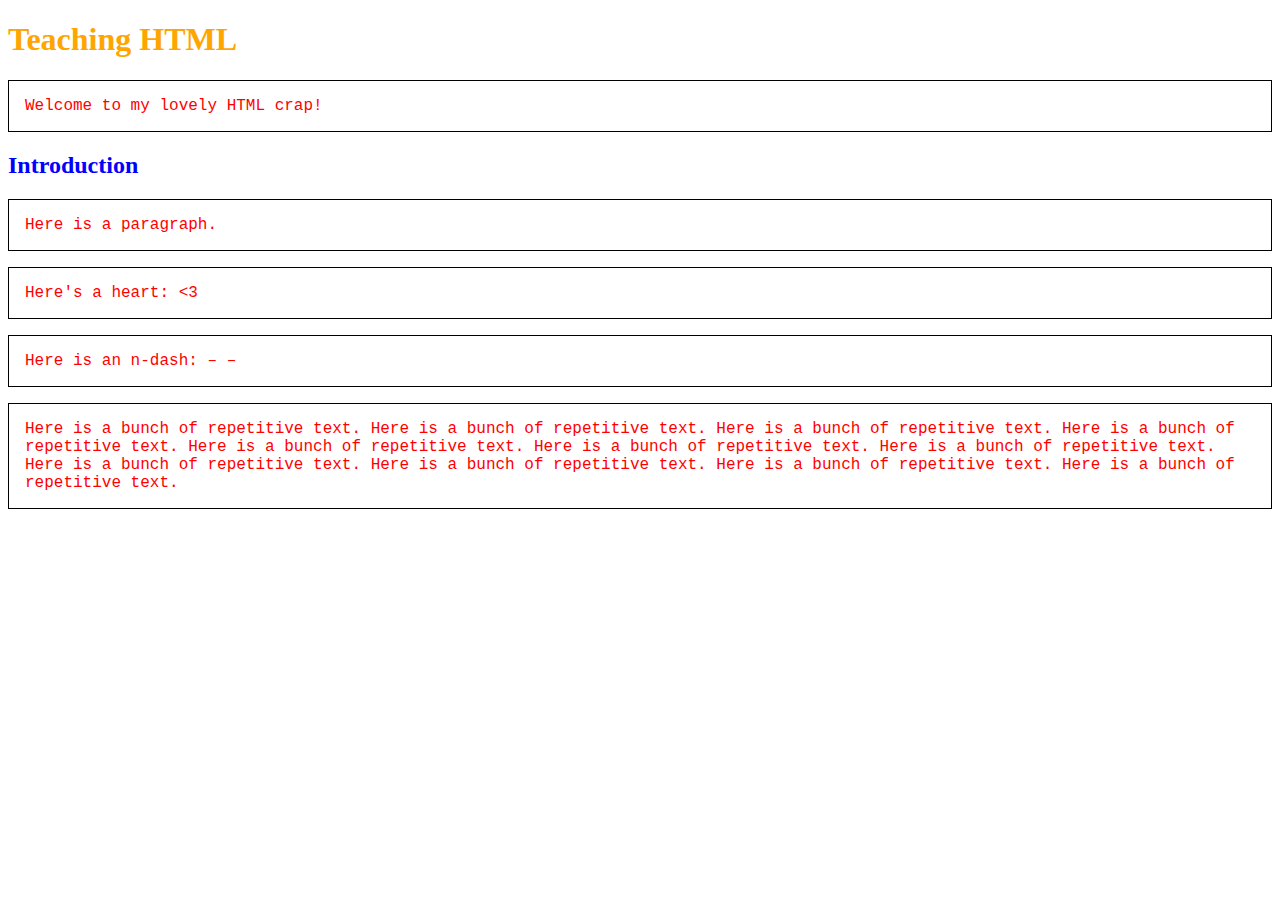
<file: 2025-teaching-html/index.html>
<!DOCTYPE html>
<html lang="en">
<head>
  <meta charset="UTF-8">
  <meta name="viewport" content="width=device-width, initial-scale=1.0">
  <meta name="description" content="Mel Meadwell doing an HTML lesson on the web">
  <title>teaching HTML</title>
  <link rel="stylesheet" href="./style.css">
</head>
<body>
  <h1>Teaching HTML</h1>
  <p>Welcome to my lovely HTML crap!</p>
  <h2>Introduction</h2>
  <p>Here is a paragraph.</p>
  <p>Here's a heart: &lt;3</p>
  <p>Here is an n-dash: – &ndash;</p>
  <p>Here is a bunch of repetitive text.
    Here is a bunch of repetitive text.
    Here is a bunch of repetitive text.
    Here is a bunch of repetitive text. Here is a bunch of repetitive text. Here is a bunch of repetitive text. Here is a bunch of repetitive text. Here is a bunch of repetitive text. Here is a bunch of repetitive text. Here is a bunch of repetitive text. Here is a bunch of repetitive text.</p>
</body>
</html>
</file>
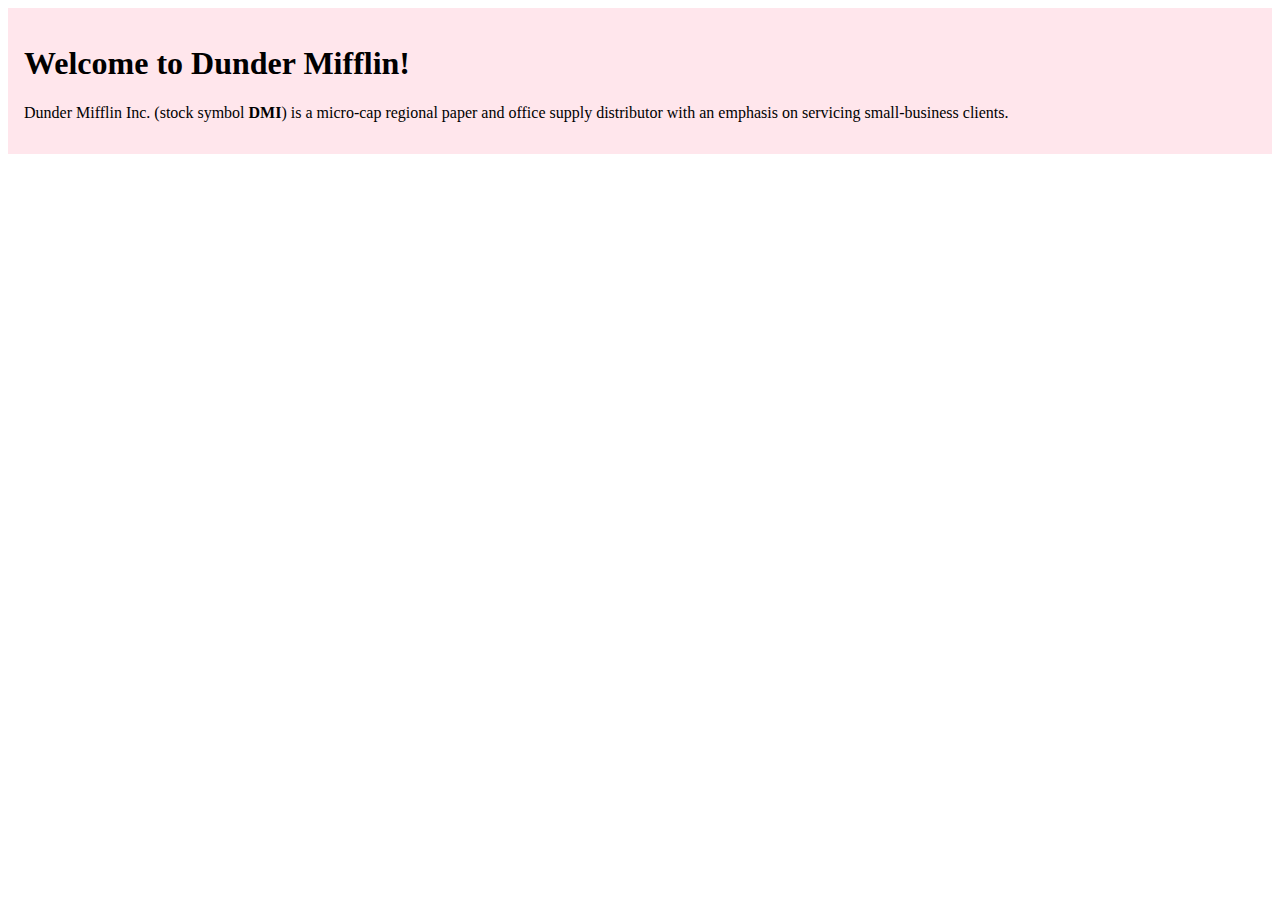
<file: 2025-elm/beginning-elm/index.html>
<!DOCTYPE html>
<html>
  <head>
    <style>
      .jumbotron {
        background-color: #ffe6ec;
        padding: 1rem;
      }
    </style>
  </head>

  <body>
    <div id="elm-app-is-loaded-here"></div>
    
    <script src="elm.js"></script>
    <script>
      var app = Elm.HomePage.init({
        node: document.getElementById("elm-app-is-loaded-here")
      });
    </script>
  </body>
</html>
</file>
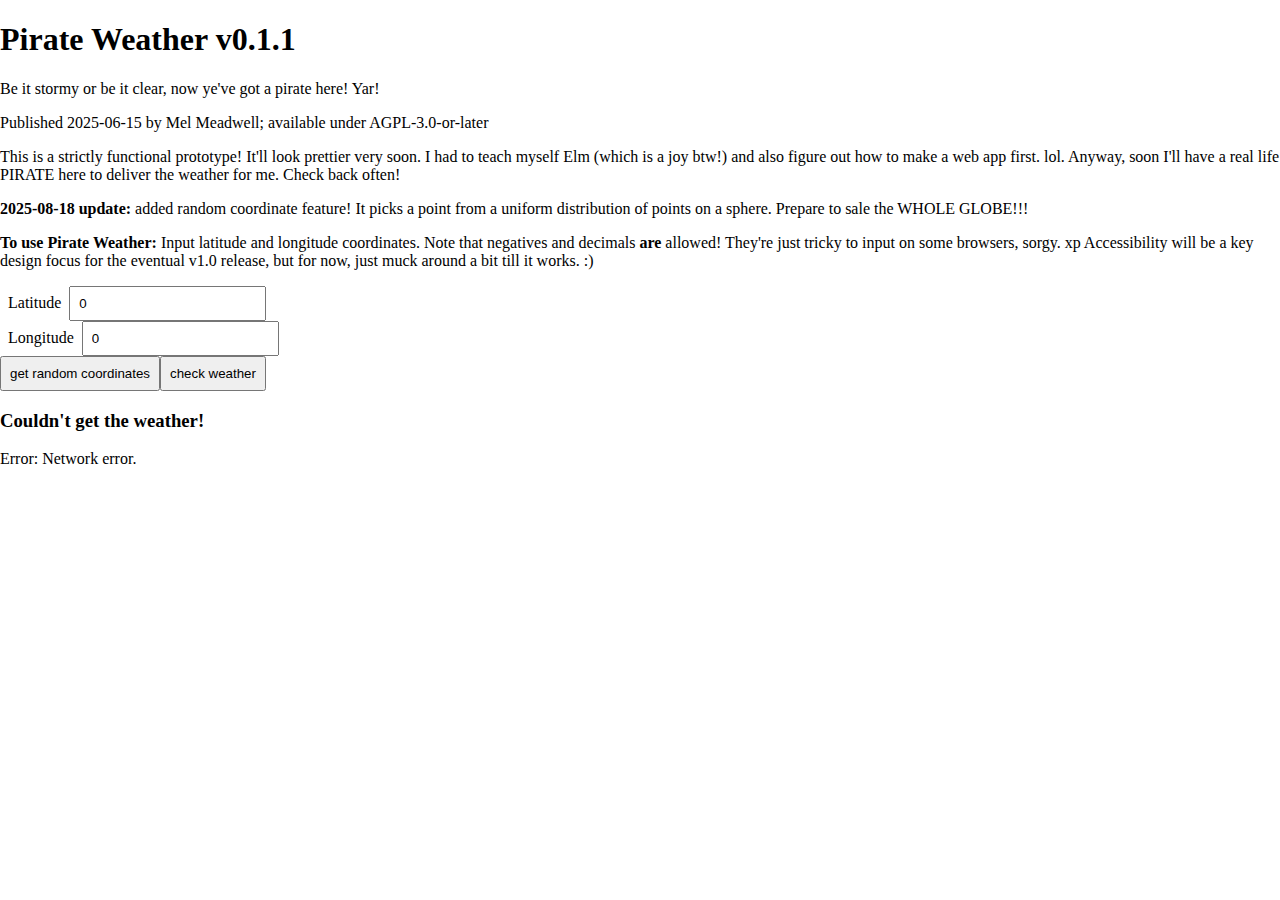
<file: 2025-elm/pirate-weather/index.html>
<!DOCTYPE HTML>
<html>
<head>
  <meta charset="UTF-8">
  <title>Weather</title>
  <style>body { padding: 0; margin: 0; }</style>
</head>

<body>

<pre id="elm"></pre>

<script>
try {
(function(scope){
'use strict';

function F(arity, fun, wrapper) {
  wrapper.a = arity;
  wrapper.f = fun;
  return wrapper;
}

function F2(fun) {
  return F(2, fun, function(a) { return function(b) { return fun(a,b); }; })
}
function F3(fun) {
  return F(3, fun, function(a) {
    return function(b) { return function(c) { return fun(a, b, c); }; };
  });
}
function F4(fun) {
  return F(4, fun, function(a) { return function(b) { return function(c) {
    return function(d) { return fun(a, b, c, d); }; }; };
  });
}
function F5(fun) {
  return F(5, fun, function(a) { return function(b) { return function(c) {
    return function(d) { return function(e) { return fun(a, b, c, d, e); }; }; }; };
  });
}
function F6(fun) {
  return F(6, fun, function(a) { return function(b) { return function(c) {
    return function(d) { return function(e) { return function(f) {
    return fun(a, b, c, d, e, f); }; }; }; }; };
  });
}
function F7(fun) {
  return F(7, fun, function(a) { return function(b) { return function(c) {
    return function(d) { return function(e) { return function(f) {
    return function(g) { return fun(a, b, c, d, e, f, g); }; }; }; }; }; };
  });
}
function F8(fun) {
  return F(8, fun, function(a) { return function(b) { return function(c) {
    return function(d) { return function(e) { return function(f) {
    return function(g) { return function(h) {
    return fun(a, b, c, d, e, f, g, h); }; }; }; }; }; }; };
  });
}
function F9(fun) {
  return F(9, fun, function(a) { return function(b) { return function(c) {
    return function(d) { return function(e) { return function(f) {
    return function(g) { return function(h) { return function(i) {
    return fun(a, b, c, d, e, f, g, h, i); }; }; }; }; }; }; }; };
  });
}

function A2(fun, a, b) {
  return fun.a === 2 ? fun.f(a, b) : fun(a)(b);
}
function A3(fun, a, b, c) {
  return fun.a === 3 ? fun.f(a, b, c) : fun(a)(b)(c);
}
function A4(fun, a, b, c, d) {
  return fun.a === 4 ? fun.f(a, b, c, d) : fun(a)(b)(c)(d);
}
function A5(fun, a, b, c, d, e) {
  return fun.a === 5 ? fun.f(a, b, c, d, e) : fun(a)(b)(c)(d)(e);
}
function A6(fun, a, b, c, d, e, f) {
  return fun.a === 6 ? fun.f(a, b, c, d, e, f) : fun(a)(b)(c)(d)(e)(f);
}
function A7(fun, a, b, c, d, e, f, g) {
  return fun.a === 7 ? fun.f(a, b, c, d, e, f, g) : fun(a)(b)(c)(d)(e)(f)(g);
}
function A8(fun, a, b, c, d, e, f, g, h) {
  return fun.a === 8 ? fun.f(a, b, c, d, e, f, g, h) : fun(a)(b)(c)(d)(e)(f)(g)(h);
}
function A9(fun, a, b, c, d, e, f, g, h, i) {
  return fun.a === 9 ? fun.f(a, b, c, d, e, f, g, h, i) : fun(a)(b)(c)(d)(e)(f)(g)(h)(i);
}

console.warn('Compiled in DEV mode. Follow the advice at https://elm-lang.org/0.19.1/optimize for better performance and smaller assets.');


// EQUALITY

function _Utils_eq(x, y)
{
	for (
		var pair, stack = [], isEqual = _Utils_eqHelp(x, y, 0, stack);
		isEqual && (pair = stack.pop());
		isEqual = _Utils_eqHelp(pair.a, pair.b, 0, stack)
		)
	{}

	return isEqual;
}

function _Utils_eqHelp(x, y, depth, stack)
{
	if (x === y)
	{
		return true;
	}

	if (typeof x !== 'object' || x === null || y === null)
	{
		typeof x === 'function' && _Debug_crash(5);
		return false;
	}

	if (depth > 100)
	{
		stack.push(_Utils_Tuple2(x,y));
		return true;
	}

	/**/
	if (x.$ === 'Set_elm_builtin')
	{
		x = $elm$core$Set$toList(x);
		y = $elm$core$Set$toList(y);
	}
	if (x.$ === 'RBNode_elm_builtin' || x.$ === 'RBEmpty_elm_builtin')
	{
		x = $elm$core$Dict$toList(x);
		y = $elm$core$Dict$toList(y);
	}
	//*/

	/**_UNUSED/
	if (x.$ < 0)
	{
		x = $elm$core$Dict$toList(x);
		y = $elm$core$Dict$toList(y);
	}
	//*/

	for (var key in x)
	{
		if (!_Utils_eqHelp(x[key], y[key], depth + 1, stack))
		{
			return false;
		}
	}
	return true;
}

var _Utils_equal = F2(_Utils_eq);
var _Utils_notEqual = F2(function(a, b) { return !_Utils_eq(a,b); });



// COMPARISONS

// Code in Generate/JavaScript.hs, Basics.js, and List.js depends on
// the particular integer values assigned to LT, EQ, and GT.

function _Utils_cmp(x, y, ord)
{
	if (typeof x !== 'object')
	{
		return x === y ? /*EQ*/ 0 : x < y ? /*LT*/ -1 : /*GT*/ 1;
	}

	/**/
	if (x instanceof String)
	{
		var a = x.valueOf();
		var b = y.valueOf();
		return a === b ? 0 : a < b ? -1 : 1;
	}
	//*/

	/**_UNUSED/
	if (typeof x.$ === 'undefined')
	//*/
	/**/
	if (x.$[0] === '#')
	//*/
	{
		return (ord = _Utils_cmp(x.a, y.a))
			? ord
			: (ord = _Utils_cmp(x.b, y.b))
				? ord
				: _Utils_cmp(x.c, y.c);
	}

	// traverse conses until end of a list or a mismatch
	for (; x.b && y.b && !(ord = _Utils_cmp(x.a, y.a)); x = x.b, y = y.b) {} // WHILE_CONSES
	return ord || (x.b ? /*GT*/ 1 : y.b ? /*LT*/ -1 : /*EQ*/ 0);
}

var _Utils_lt = F2(function(a, b) { return _Utils_cmp(a, b) < 0; });
var _Utils_le = F2(function(a, b) { return _Utils_cmp(a, b) < 1; });
var _Utils_gt = F2(function(a, b) { return _Utils_cmp(a, b) > 0; });
var _Utils_ge = F2(function(a, b) { return _Utils_cmp(a, b) >= 0; });

var _Utils_compare = F2(function(x, y)
{
	var n = _Utils_cmp(x, y);
	return n < 0 ? $elm$core$Basics$LT : n ? $elm$core$Basics$GT : $elm$core$Basics$EQ;
});


// COMMON VALUES

var _Utils_Tuple0_UNUSED = 0;
var _Utils_Tuple0 = { $: '#0' };

function _Utils_Tuple2_UNUSED(a, b) { return { a: a, b: b }; }
function _Utils_Tuple2(a, b) { return { $: '#2', a: a, b: b }; }

function _Utils_Tuple3_UNUSED(a, b, c) { return { a: a, b: b, c: c }; }
function _Utils_Tuple3(a, b, c) { return { $: '#3', a: a, b: b, c: c }; }

function _Utils_chr_UNUSED(c) { return c; }
function _Utils_chr(c) { return new String(c); }


// RECORDS

function _Utils_update(oldRecord, updatedFields)
{
	var newRecord = {};

	for (var key in oldRecord)
	{
		newRecord[key] = oldRecord[key];
	}

	for (var key in updatedFields)
	{
		newRecord[key] = updatedFields[key];
	}

	return newRecord;
}


// APPEND

var _Utils_append = F2(_Utils_ap);

function _Utils_ap(xs, ys)
{
	// append Strings
	if (typeof xs === 'string')
	{
		return xs + ys;
	}

	// append Lists
	if (!xs.b)
	{
		return ys;
	}
	var root = _List_Cons(xs.a, ys);
	xs = xs.b
	for (var curr = root; xs.b; xs = xs.b) // WHILE_CONS
	{
		curr = curr.b = _List_Cons(xs.a, ys);
	}
	return root;
}



var _List_Nil_UNUSED = { $: 0 };
var _List_Nil = { $: '[]' };

function _List_Cons_UNUSED(hd, tl) { return { $: 1, a: hd, b: tl }; }
function _List_Cons(hd, tl) { return { $: '::', a: hd, b: tl }; }


var _List_cons = F2(_List_Cons);

function _List_fromArray(arr)
{
	var out = _List_Nil;
	for (var i = arr.length; i--; )
	{
		out = _List_Cons(arr[i], out);
	}
	return out;
}

function _List_toArray(xs)
{
	for (var out = []; xs.b; xs = xs.b) // WHILE_CONS
	{
		out.push(xs.a);
	}
	return out;
}

var _List_map2 = F3(function(f, xs, ys)
{
	for (var arr = []; xs.b && ys.b; xs = xs.b, ys = ys.b) // WHILE_CONSES
	{
		arr.push(A2(f, xs.a, ys.a));
	}
	return _List_fromArray(arr);
});

var _List_map3 = F4(function(f, xs, ys, zs)
{
	for (var arr = []; xs.b && ys.b && zs.b; xs = xs.b, ys = ys.b, zs = zs.b) // WHILE_CONSES
	{
		arr.push(A3(f, xs.a, ys.a, zs.a));
	}
	return _List_fromArray(arr);
});

var _List_map4 = F5(function(f, ws, xs, ys, zs)
{
	for (var arr = []; ws.b && xs.b && ys.b && zs.b; ws = ws.b, xs = xs.b, ys = ys.b, zs = zs.b) // WHILE_CONSES
	{
		arr.push(A4(f, ws.a, xs.a, ys.a, zs.a));
	}
	return _List_fromArray(arr);
});

var _List_map5 = F6(function(f, vs, ws, xs, ys, zs)
{
	for (var arr = []; vs.b && ws.b && xs.b && ys.b && zs.b; vs = vs.b, ws = ws.b, xs = xs.b, ys = ys.b, zs = zs.b) // WHILE_CONSES
	{
		arr.push(A5(f, vs.a, ws.a, xs.a, ys.a, zs.a));
	}
	return _List_fromArray(arr);
});

var _List_sortBy = F2(function(f, xs)
{
	return _List_fromArray(_List_toArray(xs).sort(function(a, b) {
		return _Utils_cmp(f(a), f(b));
	}));
});

var _List_sortWith = F2(function(f, xs)
{
	return _List_fromArray(_List_toArray(xs).sort(function(a, b) {
		var ord = A2(f, a, b);
		return ord === $elm$core$Basics$EQ ? 0 : ord === $elm$core$Basics$LT ? -1 : 1;
	}));
});



var _JsArray_empty = [];

function _JsArray_singleton(value)
{
    return [value];
}

function _JsArray_length(array)
{
    return array.length;
}

var _JsArray_initialize = F3(function(size, offset, func)
{
    var result = new Array(size);

    for (var i = 0; i < size; i++)
    {
        result[i] = func(offset + i);
    }

    return result;
});

var _JsArray_initializeFromList = F2(function (max, ls)
{
    var result = new Array(max);

    for (var i = 0; i < max && ls.b; i++)
    {
        result[i] = ls.a;
        ls = ls.b;
    }

    result.length = i;
    return _Utils_Tuple2(result, ls);
});

var _JsArray_unsafeGet = F2(function(index, array)
{
    return array[index];
});

var _JsArray_unsafeSet = F3(function(index, value, array)
{
    var length = array.length;
    var result = new Array(length);

    for (var i = 0; i < length; i++)
    {
        result[i] = array[i];
    }

    result[index] = value;
    return result;
});

var _JsArray_push = F2(function(value, array)
{
    var length = array.length;
    var result = new Array(length + 1);

    for (var i = 0; i < length; i++)
    {
        result[i] = array[i];
    }

    result[length] = value;
    return result;
});

var _JsArray_foldl = F3(function(func, acc, array)
{
    var length = array.length;

    for (var i = 0; i < length; i++)
    {
        acc = A2(func, array[i], acc);
    }

    return acc;
});

var _JsArray_foldr = F3(function(func, acc, array)
{
    for (var i = array.length - 1; i >= 0; i--)
    {
        acc = A2(func, array[i], acc);
    }

    return acc;
});

var _JsArray_map = F2(function(func, array)
{
    var length = array.length;
    var result = new Array(length);

    for (var i = 0; i < length; i++)
    {
        result[i] = func(array[i]);
    }

    return result;
});

var _JsArray_indexedMap = F3(function(func, offset, array)
{
    var length = array.length;
    var result = new Array(length);

    for (var i = 0; i < length; i++)
    {
        result[i] = A2(func, offset + i, array[i]);
    }

    return result;
});

var _JsArray_slice = F3(function(from, to, array)
{
    return array.slice(from, to);
});

var _JsArray_appendN = F3(function(n, dest, source)
{
    var destLen = dest.length;
    var itemsToCopy = n - destLen;

    if (itemsToCopy > source.length)
    {
        itemsToCopy = source.length;
    }

    var size = destLen + itemsToCopy;
    var result = new Array(size);

    for (var i = 0; i < destLen; i++)
    {
        result[i] = dest[i];
    }

    for (var i = 0; i < itemsToCopy; i++)
    {
        result[i + destLen] = source[i];
    }

    return result;
});



// LOG

var _Debug_log_UNUSED = F2(function(tag, value)
{
	return value;
});

var _Debug_log = F2(function(tag, value)
{
	console.log(tag + ': ' + _Debug_toString(value));
	return value;
});


// TODOS

function _Debug_todo(moduleName, region)
{
	return function(message) {
		_Debug_crash(8, moduleName, region, message);
	};
}

function _Debug_todoCase(moduleName, region, value)
{
	return function(message) {
		_Debug_crash(9, moduleName, region, value, message);
	};
}


// TO STRING

function _Debug_toString_UNUSED(value)
{
	return '<internals>';
}

function _Debug_toString(value)
{
	return _Debug_toAnsiString(false, value);
}

function _Debug_toAnsiString(ansi, value)
{
	if (typeof value === 'function')
	{
		return _Debug_internalColor(ansi, '<function>');
	}

	if (typeof value === 'boolean')
	{
		return _Debug_ctorColor(ansi, value ? 'True' : 'False');
	}

	if (typeof value === 'number')
	{
		return _Debug_numberColor(ansi, value + '');
	}

	if (value instanceof String)
	{
		return _Debug_charColor(ansi, "'" + _Debug_addSlashes(value, true) + "'");
	}

	if (typeof value === 'string')
	{
		return _Debug_stringColor(ansi, '"' + _Debug_addSlashes(value, false) + '"');
	}

	if (typeof value === 'object' && '$' in value)
	{
		var tag = value.$;

		if (typeof tag === 'number')
		{
			return _Debug_internalColor(ansi, '<internals>');
		}

		if (tag[0] === '#')
		{
			var output = [];
			for (var k in value)
			{
				if (k === '$') continue;
				output.push(_Debug_toAnsiString(ansi, value[k]));
			}
			return '(' + output.join(',') + ')';
		}

		if (tag === 'Set_elm_builtin')
		{
			return _Debug_ctorColor(ansi, 'Set')
				+ _Debug_fadeColor(ansi, '.fromList') + ' '
				+ _Debug_toAnsiString(ansi, $elm$core$Set$toList(value));
		}

		if (tag === 'RBNode_elm_builtin' || tag === 'RBEmpty_elm_builtin')
		{
			return _Debug_ctorColor(ansi, 'Dict')
				+ _Debug_fadeColor(ansi, '.fromList') + ' '
				+ _Debug_toAnsiString(ansi, $elm$core$Dict$toList(value));
		}

		if (tag === 'Array_elm_builtin')
		{
			return _Debug_ctorColor(ansi, 'Array')
				+ _Debug_fadeColor(ansi, '.fromList') + ' '
				+ _Debug_toAnsiString(ansi, $elm$core$Array$toList(value));
		}

		if (tag === '::' || tag === '[]')
		{
			var output = '[';

			value.b && (output += _Debug_toAnsiString(ansi, value.a), value = value.b)

			for (; value.b; value = value.b) // WHILE_CONS
			{
				output += ',' + _Debug_toAnsiString(ansi, value.a);
			}
			return output + ']';
		}

		var output = '';
		for (var i in value)
		{
			if (i === '$') continue;
			var str = _Debug_toAnsiString(ansi, value[i]);
			var c0 = str[0];
			var parenless = c0 === '{' || c0 === '(' || c0 === '[' || c0 === '<' || c0 === '"' || str.indexOf(' ') < 0;
			output += ' ' + (parenless ? str : '(' + str + ')');
		}
		return _Debug_ctorColor(ansi, tag) + output;
	}

	if (typeof DataView === 'function' && value instanceof DataView)
	{
		return _Debug_stringColor(ansi, '<' + value.byteLength + ' bytes>');
	}

	if (typeof File !== 'undefined' && value instanceof File)
	{
		return _Debug_internalColor(ansi, '<' + value.name + '>');
	}

	if (typeof value === 'object')
	{
		var output = [];
		for (var key in value)
		{
			var field = key[0] === '_' ? key.slice(1) : key;
			output.push(_Debug_fadeColor(ansi, field) + ' = ' + _Debug_toAnsiString(ansi, value[key]));
		}
		if (output.length === 0)
		{
			return '{}';
		}
		return '{ ' + output.join(', ') + ' }';
	}

	return _Debug_internalColor(ansi, '<internals>');
}

function _Debug_addSlashes(str, isChar)
{
	var s = str
		.replace(/\\/g, '\\\\')
		.replace(/\n/g, '\\n')
		.replace(/\t/g, '\\t')
		.replace(/\r/g, '\\r')
		.replace(/\v/g, '\\v')
		.replace(/\0/g, '\\0');

	if (isChar)
	{
		return s.replace(/\'/g, '\\\'');
	}
	else
	{
		return s.replace(/\"/g, '\\"');
	}
}

function _Debug_ctorColor(ansi, string)
{
	return ansi ? '\x1b[96m' + string + '\x1b[0m' : string;
}

function _Debug_numberColor(ansi, string)
{
	return ansi ? '\x1b[95m' + string + '\x1b[0m' : string;
}

function _Debug_stringColor(ansi, string)
{
	return ansi ? '\x1b[93m' + string + '\x1b[0m' : string;
}

function _Debug_charColor(ansi, string)
{
	return ansi ? '\x1b[92m' + string + '\x1b[0m' : string;
}

function _Debug_fadeColor(ansi, string)
{
	return ansi ? '\x1b[37m' + string + '\x1b[0m' : string;
}

function _Debug_internalColor(ansi, string)
{
	return ansi ? '\x1b[36m' + string + '\x1b[0m' : string;
}

function _Debug_toHexDigit(n)
{
	return String.fromCharCode(n < 10 ? 48 + n : 55 + n);
}


// CRASH


function _Debug_crash_UNUSED(identifier)
{
	throw new Error('https://github.com/elm/core/blob/1.0.0/hints/' + identifier + '.md');
}


function _Debug_crash(identifier, fact1, fact2, fact3, fact4)
{
	switch(identifier)
	{
		case 0:
			throw new Error('What node should I take over? In JavaScript I need something like:\n\n    Elm.Main.init({\n        node: document.getElementById("elm-node")\n    })\n\nYou need to do this with any Browser.sandbox or Browser.element program.');

		case 1:
			throw new Error('Browser.application programs cannot handle URLs like this:\n\n    ' + document.location.href + '\n\nWhat is the root? The root of your file system? Try looking at this program with `elm reactor` or some other server.');

		case 2:
			var jsonErrorString = fact1;
			throw new Error('Problem with the flags given to your Elm program on initialization.\n\n' + jsonErrorString);

		case 3:
			var portName = fact1;
			throw new Error('There can only be one port named `' + portName + '`, but your program has multiple.');

		case 4:
			var portName = fact1;
			var problem = fact2;
			throw new Error('Trying to send an unexpected type of value through port `' + portName + '`:\n' + problem);

		case 5:
			throw new Error('Trying to use `(==)` on functions.\nThere is no way to know if functions are "the same" in the Elm sense.\nRead more about this at https://package.elm-lang.org/packages/elm/core/latest/Basics#== which describes why it is this way and what the better version will look like.');

		case 6:
			var moduleName = fact1;
			throw new Error('Your page is loading multiple Elm scripts with a module named ' + moduleName + '. Maybe a duplicate script is getting loaded accidentally? If not, rename one of them so I know which is which!');

		case 8:
			var moduleName = fact1;
			var region = fact2;
			var message = fact3;
			throw new Error('TODO in module `' + moduleName + '` ' + _Debug_regionToString(region) + '\n\n' + message);

		case 9:
			var moduleName = fact1;
			var region = fact2;
			var value = fact3;
			var message = fact4;
			throw new Error(
				'TODO in module `' + moduleName + '` from the `case` expression '
				+ _Debug_regionToString(region) + '\n\nIt received the following value:\n\n    '
				+ _Debug_toString(value).replace('\n', '\n    ')
				+ '\n\nBut the branch that handles it says:\n\n    ' + message.replace('\n', '\n    ')
			);

		case 10:
			throw new Error('Bug in https://github.com/elm/virtual-dom/issues');

		case 11:
			throw new Error('Cannot perform mod 0. Division by zero error.');
	}
}

function _Debug_regionToString(region)
{
	if (region.start.line === region.end.line)
	{
		return 'on line ' + region.start.line;
	}
	return 'on lines ' + region.start.line + ' through ' + region.end.line;
}



// MATH

var _Basics_add = F2(function(a, b) { return a + b; });
var _Basics_sub = F2(function(a, b) { return a - b; });
var _Basics_mul = F2(function(a, b) { return a * b; });
var _Basics_fdiv = F2(function(a, b) { return a / b; });
var _Basics_idiv = F2(function(a, b) { return (a / b) | 0; });
var _Basics_pow = F2(Math.pow);

var _Basics_remainderBy = F2(function(b, a) { return a % b; });

// https://www.microsoft.com/en-us/research/wp-content/uploads/2016/02/divmodnote-letter.pdf
var _Basics_modBy = F2(function(modulus, x)
{
	var answer = x % modulus;
	return modulus === 0
		? _Debug_crash(11)
		:
	((answer > 0 && modulus < 0) || (answer < 0 && modulus > 0))
		? answer + modulus
		: answer;
});


// TRIGONOMETRY

var _Basics_pi = Math.PI;
var _Basics_e = Math.E;
var _Basics_cos = Math.cos;
var _Basics_sin = Math.sin;
var _Basics_tan = Math.tan;
var _Basics_acos = Math.acos;
var _Basics_asin = Math.asin;
var _Basics_atan = Math.atan;
var _Basics_atan2 = F2(Math.atan2);


// MORE MATH

function _Basics_toFloat(x) { return x; }
function _Basics_truncate(n) { return n | 0; }
function _Basics_isInfinite(n) { return n === Infinity || n === -Infinity; }

var _Basics_ceiling = Math.ceil;
var _Basics_floor = Math.floor;
var _Basics_round = Math.round;
var _Basics_sqrt = Math.sqrt;
var _Basics_log = Math.log;
var _Basics_isNaN = isNaN;


// BOOLEANS

function _Basics_not(bool) { return !bool; }
var _Basics_and = F2(function(a, b) { return a && b; });
var _Basics_or  = F2(function(a, b) { return a || b; });
var _Basics_xor = F2(function(a, b) { return a !== b; });



var _String_cons = F2(function(chr, str)
{
	return chr + str;
});

function _String_uncons(string)
{
	var word = string.charCodeAt(0);
	return !isNaN(word)
		? $elm$core$Maybe$Just(
			0xD800 <= word && word <= 0xDBFF
				? _Utils_Tuple2(_Utils_chr(string[0] + string[1]), string.slice(2))
				: _Utils_Tuple2(_Utils_chr(string[0]), string.slice(1))
		)
		: $elm$core$Maybe$Nothing;
}

var _String_append = F2(function(a, b)
{
	return a + b;
});

function _String_length(str)
{
	return str.length;
}

var _String_map = F2(function(func, string)
{
	var len = string.length;
	var array = new Array(len);
	var i = 0;
	while (i < len)
	{
		var word = string.charCodeAt(i);
		if (0xD800 <= word && word <= 0xDBFF)
		{
			array[i] = func(_Utils_chr(string[i] + string[i+1]));
			i += 2;
			continue;
		}
		array[i] = func(_Utils_chr(string[i]));
		i++;
	}
	return array.join('');
});

var _String_filter = F2(function(isGood, str)
{
	var arr = [];
	var len = str.length;
	var i = 0;
	while (i < len)
	{
		var char = str[i];
		var word = str.charCodeAt(i);
		i++;
		if (0xD800 <= word && word <= 0xDBFF)
		{
			char += str[i];
			i++;
		}

		if (isGood(_Utils_chr(char)))
		{
			arr.push(char);
		}
	}
	return arr.join('');
});

function _String_reverse(str)
{
	var len = str.length;
	var arr = new Array(len);
	var i = 0;
	while (i < len)
	{
		var word = str.charCodeAt(i);
		if (0xD800 <= word && word <= 0xDBFF)
		{
			arr[len - i] = str[i + 1];
			i++;
			arr[len - i] = str[i - 1];
			i++;
		}
		else
		{
			arr[len - i] = str[i];
			i++;
		}
	}
	return arr.join('');
}

var _String_foldl = F3(function(func, state, string)
{
	var len = string.length;
	var i = 0;
	while (i < len)
	{
		var char = string[i];
		var word = string.charCodeAt(i);
		i++;
		if (0xD800 <= word && word <= 0xDBFF)
		{
			char += string[i];
			i++;
		}
		state = A2(func, _Utils_chr(char), state);
	}
	return state;
});

var _String_foldr = F3(function(func, state, string)
{
	var i = string.length;
	while (i--)
	{
		var char = string[i];
		var word = string.charCodeAt(i);
		if (0xDC00 <= word && word <= 0xDFFF)
		{
			i--;
			char = string[i] + char;
		}
		state = A2(func, _Utils_chr(char), state);
	}
	return state;
});

var _String_split = F2(function(sep, str)
{
	return str.split(sep);
});

var _String_join = F2(function(sep, strs)
{
	return strs.join(sep);
});

var _String_slice = F3(function(start, end, str) {
	return str.slice(start, end);
});

function _String_trim(str)
{
	return str.trim();
}

function _String_trimLeft(str)
{
	return str.replace(/^\s+/, '');
}

function _String_trimRight(str)
{
	return str.replace(/\s+$/, '');
}

function _String_words(str)
{
	return _List_fromArray(str.trim().split(/\s+/g));
}

function _String_lines(str)
{
	return _List_fromArray(str.split(/\r\n|\r|\n/g));
}

function _String_toUpper(str)
{
	return str.toUpperCase();
}

function _String_toLower(str)
{
	return str.toLowerCase();
}

var _String_any = F2(function(isGood, string)
{
	var i = string.length;
	while (i--)
	{
		var char = string[i];
		var word = string.charCodeAt(i);
		if (0xDC00 <= word && word <= 0xDFFF)
		{
			i--;
			char = string[i] + char;
		}
		if (isGood(_Utils_chr(char)))
		{
			return true;
		}
	}
	return false;
});

var _String_all = F2(function(isGood, string)
{
	var i = string.length;
	while (i--)
	{
		var char = string[i];
		var word = string.charCodeAt(i);
		if (0xDC00 <= word && word <= 0xDFFF)
		{
			i--;
			char = string[i] + char;
		}
		if (!isGood(_Utils_chr(char)))
		{
			return false;
		}
	}
	return true;
});

var _String_contains = F2(function(sub, str)
{
	return str.indexOf(sub) > -1;
});

var _String_startsWith = F2(function(sub, str)
{
	return str.indexOf(sub) === 0;
});

var _String_endsWith = F2(function(sub, str)
{
	return str.length >= sub.length &&
		str.lastIndexOf(sub) === str.length - sub.length;
});

var _String_indexes = F2(function(sub, str)
{
	var subLen = sub.length;

	if (subLen < 1)
	{
		return _List_Nil;
	}

	var i = 0;
	var is = [];

	while ((i = str.indexOf(sub, i)) > -1)
	{
		is.push(i);
		i = i + subLen;
	}

	return _List_fromArray(is);
});


// TO STRING

function _String_fromNumber(number)
{
	return number + '';
}


// INT CONVERSIONS

function _String_toInt(str)
{
	var total = 0;
	var code0 = str.charCodeAt(0);
	var start = code0 == 0x2B /* + */ || code0 == 0x2D /* - */ ? 1 : 0;

	for (var i = start; i < str.length; ++i)
	{
		var code = str.charCodeAt(i);
		if (code < 0x30 || 0x39 < code)
		{
			return $elm$core$Maybe$Nothing;
		}
		total = 10 * total + code - 0x30;
	}

	return i == start
		? $elm$core$Maybe$Nothing
		: $elm$core$Maybe$Just(code0 == 0x2D ? -total : total);
}


// FLOAT CONVERSIONS

function _String_toFloat(s)
{
	// check if it is a hex, octal, or binary number
	if (s.length === 0 || /[\sxbo]/.test(s))
	{
		return $elm$core$Maybe$Nothing;
	}
	var n = +s;
	// faster isNaN check
	return n === n ? $elm$core$Maybe$Just(n) : $elm$core$Maybe$Nothing;
}

function _String_fromList(chars)
{
	return _List_toArray(chars).join('');
}




function _Char_toCode(char)
{
	var code = char.charCodeAt(0);
	if (0xD800 <= code && code <= 0xDBFF)
	{
		return (code - 0xD800) * 0x400 + char.charCodeAt(1) - 0xDC00 + 0x10000
	}
	return code;
}

function _Char_fromCode(code)
{
	return _Utils_chr(
		(code < 0 || 0x10FFFF < code)
			? '\uFFFD'
			:
		(code <= 0xFFFF)
			? String.fromCharCode(code)
			:
		(code -= 0x10000,
			String.fromCharCode(Math.floor(code / 0x400) + 0xD800, code % 0x400 + 0xDC00)
		)
	);
}

function _Char_toUpper(char)
{
	return _Utils_chr(char.toUpperCase());
}

function _Char_toLower(char)
{
	return _Utils_chr(char.toLowerCase());
}

function _Char_toLocaleUpper(char)
{
	return _Utils_chr(char.toLocaleUpperCase());
}

function _Char_toLocaleLower(char)
{
	return _Utils_chr(char.toLocaleLowerCase());
}



/**/
function _Json_errorToString(error)
{
	return $elm$json$Json$Decode$errorToString(error);
}
//*/


// CORE DECODERS

function _Json_succeed(msg)
{
	return {
		$: 0,
		a: msg
	};
}

function _Json_fail(msg)
{
	return {
		$: 1,
		a: msg
	};
}

function _Json_decodePrim(decoder)
{
	return { $: 2, b: decoder };
}

var _Json_decodeInt = _Json_decodePrim(function(value) {
	return (typeof value !== 'number')
		? _Json_expecting('an INT', value)
		:
	(-2147483647 < value && value < 2147483647 && (value | 0) === value)
		? $elm$core$Result$Ok(value)
		:
	(isFinite(value) && !(value % 1))
		? $elm$core$Result$Ok(value)
		: _Json_expecting('an INT', value);
});

var _Json_decodeBool = _Json_decodePrim(function(value) {
	return (typeof value === 'boolean')
		? $elm$core$Result$Ok(value)
		: _Json_expecting('a BOOL', value);
});

var _Json_decodeFloat = _Json_decodePrim(function(value) {
	return (typeof value === 'number')
		? $elm$core$Result$Ok(value)
		: _Json_expecting('a FLOAT', value);
});

var _Json_decodeValue = _Json_decodePrim(function(value) {
	return $elm$core$Result$Ok(_Json_wrap(value));
});

var _Json_decodeString = _Json_decodePrim(function(value) {
	return (typeof value === 'string')
		? $elm$core$Result$Ok(value)
		: (value instanceof String)
			? $elm$core$Result$Ok(value + '')
			: _Json_expecting('a STRING', value);
});

function _Json_decodeList(decoder) { return { $: 3, b: decoder }; }
function _Json_decodeArray(decoder) { return { $: 4, b: decoder }; }

function _Json_decodeNull(value) { return { $: 5, c: value }; }

var _Json_decodeField = F2(function(field, decoder)
{
	return {
		$: 6,
		d: field,
		b: decoder
	};
});

var _Json_decodeIndex = F2(function(index, decoder)
{
	return {
		$: 7,
		e: index,
		b: decoder
	};
});

function _Json_decodeKeyValuePairs(decoder)
{
	return {
		$: 8,
		b: decoder
	};
}

function _Json_mapMany(f, decoders)
{
	return {
		$: 9,
		f: f,
		g: decoders
	};
}

var _Json_andThen = F2(function(callback, decoder)
{
	return {
		$: 10,
		b: decoder,
		h: callback
	};
});

function _Json_oneOf(decoders)
{
	return {
		$: 11,
		g: decoders
	};
}


// DECODING OBJECTS

var _Json_map1 = F2(function(f, d1)
{
	return _Json_mapMany(f, [d1]);
});

var _Json_map2 = F3(function(f, d1, d2)
{
	return _Json_mapMany(f, [d1, d2]);
});

var _Json_map3 = F4(function(f, d1, d2, d3)
{
	return _Json_mapMany(f, [d1, d2, d3]);
});

var _Json_map4 = F5(function(f, d1, d2, d3, d4)
{
	return _Json_mapMany(f, [d1, d2, d3, d4]);
});

var _Json_map5 = F6(function(f, d1, d2, d3, d4, d5)
{
	return _Json_mapMany(f, [d1, d2, d3, d4, d5]);
});

var _Json_map6 = F7(function(f, d1, d2, d3, d4, d5, d6)
{
	return _Json_mapMany(f, [d1, d2, d3, d4, d5, d6]);
});

var _Json_map7 = F8(function(f, d1, d2, d3, d4, d5, d6, d7)
{
	return _Json_mapMany(f, [d1, d2, d3, d4, d5, d6, d7]);
});

var _Json_map8 = F9(function(f, d1, d2, d3, d4, d5, d6, d7, d8)
{
	return _Json_mapMany(f, [d1, d2, d3, d4, d5, d6, d7, d8]);
});


// DECODE

var _Json_runOnString = F2(function(decoder, string)
{
	try
	{
		var value = JSON.parse(string);
		return _Json_runHelp(decoder, value);
	}
	catch (e)
	{
		return $elm$core$Result$Err(A2($elm$json$Json$Decode$Failure, 'This is not valid JSON! ' + e.message, _Json_wrap(string)));
	}
});

var _Json_run = F2(function(decoder, value)
{
	return _Json_runHelp(decoder, _Json_unwrap(value));
});

function _Json_runHelp(decoder, value)
{
	switch (decoder.$)
	{
		case 2:
			return decoder.b(value);

		case 5:
			return (value === null)
				? $elm$core$Result$Ok(decoder.c)
				: _Json_expecting('null', value);

		case 3:
			if (!_Json_isArray(value))
			{
				return _Json_expecting('a LIST', value);
			}
			return _Json_runArrayDecoder(decoder.b, value, _List_fromArray);

		case 4:
			if (!_Json_isArray(value))
			{
				return _Json_expecting('an ARRAY', value);
			}
			return _Json_runArrayDecoder(decoder.b, value, _Json_toElmArray);

		case 6:
			var field = decoder.d;
			if (typeof value !== 'object' || value === null || !(field in value))
			{
				return _Json_expecting('an OBJECT with a field named `' + field + '`', value);
			}
			var result = _Json_runHelp(decoder.b, value[field]);
			return ($elm$core$Result$isOk(result)) ? result : $elm$core$Result$Err(A2($elm$json$Json$Decode$Field, field, result.a));

		case 7:
			var index = decoder.e;
			if (!_Json_isArray(value))
			{
				return _Json_expecting('an ARRAY', value);
			}
			if (index >= value.length)
			{
				return _Json_expecting('a LONGER array. Need index ' + index + ' but only see ' + value.length + ' entries', value);
			}
			var result = _Json_runHelp(decoder.b, value[index]);
			return ($elm$core$Result$isOk(result)) ? result : $elm$core$Result$Err(A2($elm$json$Json$Decode$Index, index, result.a));

		case 8:
			if (typeof value !== 'object' || value === null || _Json_isArray(value))
			{
				return _Json_expecting('an OBJECT', value);
			}

			var keyValuePairs = _List_Nil;
			// TODO test perf of Object.keys and switch when support is good enough
			for (var key in value)
			{
				if (value.hasOwnProperty(key))
				{
					var result = _Json_runHelp(decoder.b, value[key]);
					if (!$elm$core$Result$isOk(result))
					{
						return $elm$core$Result$Err(A2($elm$json$Json$Decode$Field, key, result.a));
					}
					keyValuePairs = _List_Cons(_Utils_Tuple2(key, result.a), keyValuePairs);
				}
			}
			return $elm$core$Result$Ok($elm$core$List$reverse(keyValuePairs));

		case 9:
			var answer = decoder.f;
			var decoders = decoder.g;
			for (var i = 0; i < decoders.length; i++)
			{
				var result = _Json_runHelp(decoders[i], value);
				if (!$elm$core$Result$isOk(result))
				{
					return result;
				}
				answer = answer(result.a);
			}
			return $elm$core$Result$Ok(answer);

		case 10:
			var result = _Json_runHelp(decoder.b, value);
			return (!$elm$core$Result$isOk(result))
				? result
				: _Json_runHelp(decoder.h(result.a), value);

		case 11:
			var errors = _List_Nil;
			for (var temp = decoder.g; temp.b; temp = temp.b) // WHILE_CONS
			{
				var result = _Json_runHelp(temp.a, value);
				if ($elm$core$Result$isOk(result))
				{
					return result;
				}
				errors = _List_Cons(result.a, errors);
			}
			return $elm$core$Result$Err($elm$json$Json$Decode$OneOf($elm$core$List$reverse(errors)));

		case 1:
			return $elm$core$Result$Err(A2($elm$json$Json$Decode$Failure, decoder.a, _Json_wrap(value)));

		case 0:
			return $elm$core$Result$Ok(decoder.a);
	}
}

function _Json_runArrayDecoder(decoder, value, toElmValue)
{
	var len = value.length;
	var array = new Array(len);
	for (var i = 0; i < len; i++)
	{
		var result = _Json_runHelp(decoder, value[i]);
		if (!$elm$core$Result$isOk(result))
		{
			return $elm$core$Result$Err(A2($elm$json$Json$Decode$Index, i, result.a));
		}
		array[i] = result.a;
	}
	return $elm$core$Result$Ok(toElmValue(array));
}

function _Json_isArray(value)
{
	return Array.isArray(value) || (typeof FileList !== 'undefined' && value instanceof FileList);
}

function _Json_toElmArray(array)
{
	return A2($elm$core$Array$initialize, array.length, function(i) { return array[i]; });
}

function _Json_expecting(type, value)
{
	return $elm$core$Result$Err(A2($elm$json$Json$Decode$Failure, 'Expecting ' + type, _Json_wrap(value)));
}


// EQUALITY

function _Json_equality(x, y)
{
	if (x === y)
	{
		return true;
	}

	if (x.$ !== y.$)
	{
		return false;
	}

	switch (x.$)
	{
		case 0:
		case 1:
			return x.a === y.a;

		case 2:
			return x.b === y.b;

		case 5:
			return x.c === y.c;

		case 3:
		case 4:
		case 8:
			return _Json_equality(x.b, y.b);

		case 6:
			return x.d === y.d && _Json_equality(x.b, y.b);

		case 7:
			return x.e === y.e && _Json_equality(x.b, y.b);

		case 9:
			return x.f === y.f && _Json_listEquality(x.g, y.g);

		case 10:
			return x.h === y.h && _Json_equality(x.b, y.b);

		case 11:
			return _Json_listEquality(x.g, y.g);
	}
}

function _Json_listEquality(aDecoders, bDecoders)
{
	var len = aDecoders.length;
	if (len !== bDecoders.length)
	{
		return false;
	}
	for (var i = 0; i < len; i++)
	{
		if (!_Json_equality(aDecoders[i], bDecoders[i]))
		{
			return false;
		}
	}
	return true;
}


// ENCODE

var _Json_encode = F2(function(indentLevel, value)
{
	return JSON.stringify(_Json_unwrap(value), null, indentLevel) + '';
});

function _Json_wrap(value) { return { $: 0, a: value }; }
function _Json_unwrap(value) { return value.a; }

function _Json_wrap_UNUSED(value) { return value; }
function _Json_unwrap_UNUSED(value) { return value; }

function _Json_emptyArray() { return []; }
function _Json_emptyObject() { return {}; }

var _Json_addField = F3(function(key, value, object)
{
	object[key] = _Json_unwrap(value);
	return object;
});

function _Json_addEntry(func)
{
	return F2(function(entry, array)
	{
		array.push(_Json_unwrap(func(entry)));
		return array;
	});
}

var _Json_encodeNull = _Json_wrap(null);



// TASKS

function _Scheduler_succeed(value)
{
	return {
		$: 0,
		a: value
	};
}

function _Scheduler_fail(error)
{
	return {
		$: 1,
		a: error
	};
}

function _Scheduler_binding(callback)
{
	return {
		$: 2,
		b: callback,
		c: null
	};
}

var _Scheduler_andThen = F2(function(callback, task)
{
	return {
		$: 3,
		b: callback,
		d: task
	};
});

var _Scheduler_onError = F2(function(callback, task)
{
	return {
		$: 4,
		b: callback,
		d: task
	};
});

function _Scheduler_receive(callback)
{
	return {
		$: 5,
		b: callback
	};
}


// PROCESSES

var _Scheduler_guid = 0;

function _Scheduler_rawSpawn(task)
{
	var proc = {
		$: 0,
		e: _Scheduler_guid++,
		f: task,
		g: null,
		h: []
	};

	_Scheduler_enqueue(proc);

	return proc;
}

function _Scheduler_spawn(task)
{
	return _Scheduler_binding(function(callback) {
		callback(_Scheduler_succeed(_Scheduler_rawSpawn(task)));
	});
}

function _Scheduler_rawSend(proc, msg)
{
	proc.h.push(msg);
	_Scheduler_enqueue(proc);
}

var _Scheduler_send = F2(function(proc, msg)
{
	return _Scheduler_binding(function(callback) {
		_Scheduler_rawSend(proc, msg);
		callback(_Scheduler_succeed(_Utils_Tuple0));
	});
});

function _Scheduler_kill(proc)
{
	return _Scheduler_binding(function(callback) {
		var task = proc.f;
		if (task.$ === 2 && task.c)
		{
			task.c();
		}

		proc.f = null;

		callback(_Scheduler_succeed(_Utils_Tuple0));
	});
}


/* STEP PROCESSES

type alias Process =
  { $ : tag
  , id : unique_id
  , root : Task
  , stack : null | { $: SUCCEED | FAIL, a: callback, b: stack }
  , mailbox : [msg]
  }

*/


var _Scheduler_working = false;
var _Scheduler_queue = [];


function _Scheduler_enqueue(proc)
{
	_Scheduler_queue.push(proc);
	if (_Scheduler_working)
	{
		return;
	}
	_Scheduler_working = true;
	while (proc = _Scheduler_queue.shift())
	{
		_Scheduler_step(proc);
	}
	_Scheduler_working = false;
}


function _Scheduler_step(proc)
{
	while (proc.f)
	{
		var rootTag = proc.f.$;
		if (rootTag === 0 || rootTag === 1)
		{
			while (proc.g && proc.g.$ !== rootTag)
			{
				proc.g = proc.g.i;
			}
			if (!proc.g)
			{
				return;
			}
			proc.f = proc.g.b(proc.f.a);
			proc.g = proc.g.i;
		}
		else if (rootTag === 2)
		{
			proc.f.c = proc.f.b(function(newRoot) {
				proc.f = newRoot;
				_Scheduler_enqueue(proc);
			});
			return;
		}
		else if (rootTag === 5)
		{
			if (proc.h.length === 0)
			{
				return;
			}
			proc.f = proc.f.b(proc.h.shift());
		}
		else // if (rootTag === 3 || rootTag === 4)
		{
			proc.g = {
				$: rootTag === 3 ? 0 : 1,
				b: proc.f.b,
				i: proc.g
			};
			proc.f = proc.f.d;
		}
	}
}



function _Process_sleep(time)
{
	return _Scheduler_binding(function(callback) {
		var id = setTimeout(function() {
			callback(_Scheduler_succeed(_Utils_Tuple0));
		}, time);

		return function() { clearTimeout(id); };
	});
}




// PROGRAMS


var _Platform_worker = F4(function(impl, flagDecoder, debugMetadata, args)
{
	return _Platform_initialize(
		flagDecoder,
		args,
		impl.init,
		impl.update,
		impl.subscriptions,
		function() { return function() {} }
	);
});



// INITIALIZE A PROGRAM


function _Platform_initialize(flagDecoder, args, init, update, subscriptions, stepperBuilder)
{
	var result = A2(_Json_run, flagDecoder, _Json_wrap(args ? args['flags'] : undefined));
	$elm$core$Result$isOk(result) || _Debug_crash(2 /**/, _Json_errorToString(result.a) /**/);
	var managers = {};
	var initPair = init(result.a);
	var model = initPair.a;
	var stepper = stepperBuilder(sendToApp, model);
	var ports = _Platform_setupEffects(managers, sendToApp);

	function sendToApp(msg, viewMetadata)
	{
		var pair = A2(update, msg, model);
		stepper(model = pair.a, viewMetadata);
		_Platform_enqueueEffects(managers, pair.b, subscriptions(model));
	}

	_Platform_enqueueEffects(managers, initPair.b, subscriptions(model));

	return ports ? { ports: ports } : {};
}



// TRACK PRELOADS
//
// This is used by code in elm/browser and elm/http
// to register any HTTP requests that are triggered by init.
//


var _Platform_preload;


function _Platform_registerPreload(url)
{
	_Platform_preload.add(url);
}



// EFFECT MANAGERS


var _Platform_effectManagers = {};


function _Platform_setupEffects(managers, sendToApp)
{
	var ports;

	// setup all necessary effect managers
	for (var key in _Platform_effectManagers)
	{
		var manager = _Platform_effectManagers[key];

		if (manager.a)
		{
			ports = ports || {};
			ports[key] = manager.a(key, sendToApp);
		}

		managers[key] = _Platform_instantiateManager(manager, sendToApp);
	}

	return ports;
}


function _Platform_createManager(init, onEffects, onSelfMsg, cmdMap, subMap)
{
	return {
		b: init,
		c: onEffects,
		d: onSelfMsg,
		e: cmdMap,
		f: subMap
	};
}


function _Platform_instantiateManager(info, sendToApp)
{
	var router = {
		g: sendToApp,
		h: undefined
	};

	var onEffects = info.c;
	var onSelfMsg = info.d;
	var cmdMap = info.e;
	var subMap = info.f;

	function loop(state)
	{
		return A2(_Scheduler_andThen, loop, _Scheduler_receive(function(msg)
		{
			var value = msg.a;

			if (msg.$ === 0)
			{
				return A3(onSelfMsg, router, value, state);
			}

			return cmdMap && subMap
				? A4(onEffects, router, value.i, value.j, state)
				: A3(onEffects, router, cmdMap ? value.i : value.j, state);
		}));
	}

	return router.h = _Scheduler_rawSpawn(A2(_Scheduler_andThen, loop, info.b));
}



// ROUTING


var _Platform_sendToApp = F2(function(router, msg)
{
	return _Scheduler_binding(function(callback)
	{
		router.g(msg);
		callback(_Scheduler_succeed(_Utils_Tuple0));
	});
});


var _Platform_sendToSelf = F2(function(router, msg)
{
	return A2(_Scheduler_send, router.h, {
		$: 0,
		a: msg
	});
});



// BAGS


function _Platform_leaf(home)
{
	return function(value)
	{
		return {
			$: 1,
			k: home,
			l: value
		};
	};
}


function _Platform_batch(list)
{
	return {
		$: 2,
		m: list
	};
}


var _Platform_map = F2(function(tagger, bag)
{
	return {
		$: 3,
		n: tagger,
		o: bag
	}
});



// PIPE BAGS INTO EFFECT MANAGERS
//
// Effects must be queued!
//
// Say your init contains a synchronous command, like Time.now or Time.here
//
//   - This will produce a batch of effects (FX_1)
//   - The synchronous task triggers the subsequent `update` call
//   - This will produce a batch of effects (FX_2)
//
// If we just start dispatching FX_2, subscriptions from FX_2 can be processed
// before subscriptions from FX_1. No good! Earlier versions of this code had
// this problem, leading to these reports:
//
//   https://github.com/elm/core/issues/980
//   https://github.com/elm/core/pull/981
//   https://github.com/elm/compiler/issues/1776
//
// The queue is necessary to avoid ordering issues for synchronous commands.


// Why use true/false here? Why not just check the length of the queue?
// The goal is to detect "are we currently dispatching effects?" If we
// are, we need to bail and let the ongoing while loop handle things.
//
// Now say the queue has 1 element. When we dequeue the final element,
// the queue will be empty, but we are still actively dispatching effects.
// So you could get queue jumping in a really tricky category of cases.
//
var _Platform_effectsQueue = [];
var _Platform_effectsActive = false;


function _Platform_enqueueEffects(managers, cmdBag, subBag)
{
	_Platform_effectsQueue.push({ p: managers, q: cmdBag, r: subBag });

	if (_Platform_effectsActive) return;

	_Platform_effectsActive = true;
	for (var fx; fx = _Platform_effectsQueue.shift(); )
	{
		_Platform_dispatchEffects(fx.p, fx.q, fx.r);
	}
	_Platform_effectsActive = false;
}


function _Platform_dispatchEffects(managers, cmdBag, subBag)
{
	var effectsDict = {};
	_Platform_gatherEffects(true, cmdBag, effectsDict, null);
	_Platform_gatherEffects(false, subBag, effectsDict, null);

	for (var home in managers)
	{
		_Scheduler_rawSend(managers[home], {
			$: 'fx',
			a: effectsDict[home] || { i: _List_Nil, j: _List_Nil }
		});
	}
}


function _Platform_gatherEffects(isCmd, bag, effectsDict, taggers)
{
	switch (bag.$)
	{
		case 1:
			var home = bag.k;
			var effect = _Platform_toEffect(isCmd, home, taggers, bag.l);
			effectsDict[home] = _Platform_insert(isCmd, effect, effectsDict[home]);
			return;

		case 2:
			for (var list = bag.m; list.b; list = list.b) // WHILE_CONS
			{
				_Platform_gatherEffects(isCmd, list.a, effectsDict, taggers);
			}
			return;

		case 3:
			_Platform_gatherEffects(isCmd, bag.o, effectsDict, {
				s: bag.n,
				t: taggers
			});
			return;
	}
}


function _Platform_toEffect(isCmd, home, taggers, value)
{
	function applyTaggers(x)
	{
		for (var temp = taggers; temp; temp = temp.t)
		{
			x = temp.s(x);
		}
		return x;
	}

	var map = isCmd
		? _Platform_effectManagers[home].e
		: _Platform_effectManagers[home].f;

	return A2(map, applyTaggers, value)
}


function _Platform_insert(isCmd, newEffect, effects)
{
	effects = effects || { i: _List_Nil, j: _List_Nil };

	isCmd
		? (effects.i = _List_Cons(newEffect, effects.i))
		: (effects.j = _List_Cons(newEffect, effects.j));

	return effects;
}



// PORTS


function _Platform_checkPortName(name)
{
	if (_Platform_effectManagers[name])
	{
		_Debug_crash(3, name)
	}
}



// OUTGOING PORTS


function _Platform_outgoingPort(name, converter)
{
	_Platform_checkPortName(name);
	_Platform_effectManagers[name] = {
		e: _Platform_outgoingPortMap,
		u: converter,
		a: _Platform_setupOutgoingPort
	};
	return _Platform_leaf(name);
}


var _Platform_outgoingPortMap = F2(function(tagger, value) { return value; });


function _Platform_setupOutgoingPort(name)
{
	var subs = [];
	var converter = _Platform_effectManagers[name].u;

	// CREATE MANAGER

	var init = _Process_sleep(0);

	_Platform_effectManagers[name].b = init;
	_Platform_effectManagers[name].c = F3(function(router, cmdList, state)
	{
		for ( ; cmdList.b; cmdList = cmdList.b) // WHILE_CONS
		{
			// grab a separate reference to subs in case unsubscribe is called
			var currentSubs = subs;
			var value = _Json_unwrap(converter(cmdList.a));
			for (var i = 0; i < currentSubs.length; i++)
			{
				currentSubs[i](value);
			}
		}
		return init;
	});

	// PUBLIC API

	function subscribe(callback)
	{
		subs.push(callback);
	}

	function unsubscribe(callback)
	{
		// copy subs into a new array in case unsubscribe is called within a
		// subscribed callback
		subs = subs.slice();
		var index = subs.indexOf(callback);
		if (index >= 0)
		{
			subs.splice(index, 1);
		}
	}

	return {
		subscribe: subscribe,
		unsubscribe: unsubscribe
	};
}



// INCOMING PORTS


function _Platform_incomingPort(name, converter)
{
	_Platform_checkPortName(name);
	_Platform_effectManagers[name] = {
		f: _Platform_incomingPortMap,
		u: converter,
		a: _Platform_setupIncomingPort
	};
	return _Platform_leaf(name);
}


var _Platform_incomingPortMap = F2(function(tagger, finalTagger)
{
	return function(value)
	{
		return tagger(finalTagger(value));
	};
});


function _Platform_setupIncomingPort(name, sendToApp)
{
	var subs = _List_Nil;
	var converter = _Platform_effectManagers[name].u;

	// CREATE MANAGER

	var init = _Scheduler_succeed(null);

	_Platform_effectManagers[name].b = init;
	_Platform_effectManagers[name].c = F3(function(router, subList, state)
	{
		subs = subList;
		return init;
	});

	// PUBLIC API

	function send(incomingValue)
	{
		var result = A2(_Json_run, converter, _Json_wrap(incomingValue));

		$elm$core$Result$isOk(result) || _Debug_crash(4, name, result.a);

		var value = result.a;
		for (var temp = subs; temp.b; temp = temp.b) // WHILE_CONS
		{
			sendToApp(temp.a(value));
		}
	}

	return { send: send };
}



// EXPORT ELM MODULES
//
// Have DEBUG and PROD versions so that we can (1) give nicer errors in
// debug mode and (2) not pay for the bits needed for that in prod mode.
//


function _Platform_export_UNUSED(exports)
{
	scope['Elm']
		? _Platform_mergeExportsProd(scope['Elm'], exports)
		: scope['Elm'] = exports;
}


function _Platform_mergeExportsProd(obj, exports)
{
	for (var name in exports)
	{
		(name in obj)
			? (name == 'init')
				? _Debug_crash(6)
				: _Platform_mergeExportsProd(obj[name], exports[name])
			: (obj[name] = exports[name]);
	}
}


function _Platform_export(exports)
{
	scope['Elm']
		? _Platform_mergeExportsDebug('Elm', scope['Elm'], exports)
		: scope['Elm'] = exports;
}


function _Platform_mergeExportsDebug(moduleName, obj, exports)
{
	for (var name in exports)
	{
		(name in obj)
			? (name == 'init')
				? _Debug_crash(6, moduleName)
				: _Platform_mergeExportsDebug(moduleName + '.' + name, obj[name], exports[name])
			: (obj[name] = exports[name]);
	}
}




// HELPERS


var _VirtualDom_divertHrefToApp;

var _VirtualDom_doc = typeof document !== 'undefined' ? document : {};


function _VirtualDom_appendChild(parent, child)
{
	parent.appendChild(child);
}

var _VirtualDom_init = F4(function(virtualNode, flagDecoder, debugMetadata, args)
{
	// NOTE: this function needs _Platform_export available to work

	/**_UNUSED/
	var node = args['node'];
	//*/
	/**/
	var node = args && args['node'] ? args['node'] : _Debug_crash(0);
	//*/

	node.parentNode.replaceChild(
		_VirtualDom_render(virtualNode, function() {}),
		node
	);

	return {};
});



// TEXT


function _VirtualDom_text(string)
{
	return {
		$: 0,
		a: string
	};
}



// NODE


var _VirtualDom_nodeNS = F2(function(namespace, tag)
{
	return F2(function(factList, kidList)
	{
		for (var kids = [], descendantsCount = 0; kidList.b; kidList = kidList.b) // WHILE_CONS
		{
			var kid = kidList.a;
			descendantsCount += (kid.b || 0);
			kids.push(kid);
		}
		descendantsCount += kids.length;

		return {
			$: 1,
			c: tag,
			d: _VirtualDom_organizeFacts(factList),
			e: kids,
			f: namespace,
			b: descendantsCount
		};
	});
});


var _VirtualDom_node = _VirtualDom_nodeNS(undefined);



// KEYED NODE


var _VirtualDom_keyedNodeNS = F2(function(namespace, tag)
{
	return F2(function(factList, kidList)
	{
		for (var kids = [], descendantsCount = 0; kidList.b; kidList = kidList.b) // WHILE_CONS
		{
			var kid = kidList.a;
			descendantsCount += (kid.b.b || 0);
			kids.push(kid);
		}
		descendantsCount += kids.length;

		return {
			$: 2,
			c: tag,
			d: _VirtualDom_organizeFacts(factList),
			e: kids,
			f: namespace,
			b: descendantsCount
		};
	});
});


var _VirtualDom_keyedNode = _VirtualDom_keyedNodeNS(undefined);



// CUSTOM


function _VirtualDom_custom(factList, model, render, diff)
{
	return {
		$: 3,
		d: _VirtualDom_organizeFacts(factList),
		g: model,
		h: render,
		i: diff
	};
}



// MAP


var _VirtualDom_map = F2(function(tagger, node)
{
	return {
		$: 4,
		j: tagger,
		k: node,
		b: 1 + (node.b || 0)
	};
});



// LAZY


function _VirtualDom_thunk(refs, thunk)
{
	return {
		$: 5,
		l: refs,
		m: thunk,
		k: undefined
	};
}

var _VirtualDom_lazy = F2(function(func, a)
{
	return _VirtualDom_thunk([func, a], function() {
		return func(a);
	});
});

var _VirtualDom_lazy2 = F3(function(func, a, b)
{
	return _VirtualDom_thunk([func, a, b], function() {
		return A2(func, a, b);
	});
});

var _VirtualDom_lazy3 = F4(function(func, a, b, c)
{
	return _VirtualDom_thunk([func, a, b, c], function() {
		return A3(func, a, b, c);
	});
});

var _VirtualDom_lazy4 = F5(function(func, a, b, c, d)
{
	return _VirtualDom_thunk([func, a, b, c, d], function() {
		return A4(func, a, b, c, d);
	});
});

var _VirtualDom_lazy5 = F6(function(func, a, b, c, d, e)
{
	return _VirtualDom_thunk([func, a, b, c, d, e], function() {
		return A5(func, a, b, c, d, e);
	});
});

var _VirtualDom_lazy6 = F7(function(func, a, b, c, d, e, f)
{
	return _VirtualDom_thunk([func, a, b, c, d, e, f], function() {
		return A6(func, a, b, c, d, e, f);
	});
});

var _VirtualDom_lazy7 = F8(function(func, a, b, c, d, e, f, g)
{
	return _VirtualDom_thunk([func, a, b, c, d, e, f, g], function() {
		return A7(func, a, b, c, d, e, f, g);
	});
});

var _VirtualDom_lazy8 = F9(function(func, a, b, c, d, e, f, g, h)
{
	return _VirtualDom_thunk([func, a, b, c, d, e, f, g, h], function() {
		return A8(func, a, b, c, d, e, f, g, h);
	});
});



// FACTS


var _VirtualDom_on = F2(function(key, handler)
{
	return {
		$: 'a0',
		n: key,
		o: handler
	};
});
var _VirtualDom_style = F2(function(key, value)
{
	return {
		$: 'a1',
		n: key,
		o: value
	};
});
var _VirtualDom_property = F2(function(key, value)
{
	return {
		$: 'a2',
		n: key,
		o: value
	};
});
var _VirtualDom_attribute = F2(function(key, value)
{
	return {
		$: 'a3',
		n: key,
		o: value
	};
});
var _VirtualDom_attributeNS = F3(function(namespace, key, value)
{
	return {
		$: 'a4',
		n: key,
		o: { f: namespace, o: value }
	};
});



// XSS ATTACK VECTOR CHECKS
//
// For some reason, tabs can appear in href protocols and it still works.
// So '\tjava\tSCRIPT:alert("!!!")' and 'javascript:alert("!!!")' are the same
// in practice. That is why _VirtualDom_RE_js and _VirtualDom_RE_js_html look
// so freaky.
//
// Pulling the regular expressions out to the top level gives a slight speed
// boost in small benchmarks (4-10%) but hoisting values to reduce allocation
// can be unpredictable in large programs where JIT may have a harder time with
// functions are not fully self-contained. The benefit is more that the js and
// js_html ones are so weird that I prefer to see them near each other.


var _VirtualDom_RE_script = /^script$/i;
var _VirtualDom_RE_on_formAction = /^(on|formAction$)/i;
var _VirtualDom_RE_js = /^\s*j\s*a\s*v\s*a\s*s\s*c\s*r\s*i\s*p\s*t\s*:/i;
var _VirtualDom_RE_js_html = /^\s*(j\s*a\s*v\s*a\s*s\s*c\s*r\s*i\s*p\s*t\s*:|d\s*a\s*t\s*a\s*:\s*t\s*e\s*x\s*t\s*\/\s*h\s*t\s*m\s*l\s*(,|;))/i;


function _VirtualDom_noScript(tag)
{
	return _VirtualDom_RE_script.test(tag) ? 'p' : tag;
}

function _VirtualDom_noOnOrFormAction(key)
{
	return _VirtualDom_RE_on_formAction.test(key) ? 'data-' + key : key;
}

function _VirtualDom_noInnerHtmlOrFormAction(key)
{
	return key == 'innerHTML' || key == 'formAction' ? 'data-' + key : key;
}

function _VirtualDom_noJavaScriptUri(value)
{
	return _VirtualDom_RE_js.test(value)
		? /**_UNUSED/''//*//**/'javascript:alert("This is an XSS vector. Please use ports or web components instead.")'//*/
		: value;
}

function _VirtualDom_noJavaScriptOrHtmlUri(value)
{
	return _VirtualDom_RE_js_html.test(value)
		? /**_UNUSED/''//*//**/'javascript:alert("This is an XSS vector. Please use ports or web components instead.")'//*/
		: value;
}

function _VirtualDom_noJavaScriptOrHtmlJson(value)
{
	return (typeof _Json_unwrap(value) === 'string' && _VirtualDom_RE_js_html.test(_Json_unwrap(value)))
		? _Json_wrap(
			/**_UNUSED/''//*//**/'javascript:alert("This is an XSS vector. Please use ports or web components instead.")'//*/
		) : value;
}



// MAP FACTS


var _VirtualDom_mapAttribute = F2(function(func, attr)
{
	return (attr.$ === 'a0')
		? A2(_VirtualDom_on, attr.n, _VirtualDom_mapHandler(func, attr.o))
		: attr;
});

function _VirtualDom_mapHandler(func, handler)
{
	var tag = $elm$virtual_dom$VirtualDom$toHandlerInt(handler);

	// 0 = Normal
	// 1 = MayStopPropagation
	// 2 = MayPreventDefault
	// 3 = Custom

	return {
		$: handler.$,
		a:
			!tag
				? A2($elm$json$Json$Decode$map, func, handler.a)
				:
			A3($elm$json$Json$Decode$map2,
				tag < 3
					? _VirtualDom_mapEventTuple
					: _VirtualDom_mapEventRecord,
				$elm$json$Json$Decode$succeed(func),
				handler.a
			)
	};
}

var _VirtualDom_mapEventTuple = F2(function(func, tuple)
{
	return _Utils_Tuple2(func(tuple.a), tuple.b);
});

var _VirtualDom_mapEventRecord = F2(function(func, record)
{
	return {
		message: func(record.message),
		stopPropagation: record.stopPropagation,
		preventDefault: record.preventDefault
	}
});



// ORGANIZE FACTS


function _VirtualDom_organizeFacts(factList)
{
	for (var facts = {}; factList.b; factList = factList.b) // WHILE_CONS
	{
		var entry = factList.a;

		var tag = entry.$;
		var key = entry.n;
		var value = entry.o;

		if (tag === 'a2')
		{
			(key === 'className')
				? _VirtualDom_addClass(facts, key, _Json_unwrap(value))
				: facts[key] = _Json_unwrap(value);

			continue;
		}

		var subFacts = facts[tag] || (facts[tag] = {});
		(tag === 'a3' && key === 'class')
			? _VirtualDom_addClass(subFacts, key, value)
			: subFacts[key] = value;
	}

	return facts;
}

function _VirtualDom_addClass(object, key, newClass)
{
	var classes = object[key];
	object[key] = classes ? classes + ' ' + newClass : newClass;
}



// RENDER


function _VirtualDom_render(vNode, eventNode)
{
	var tag = vNode.$;

	if (tag === 5)
	{
		return _VirtualDom_render(vNode.k || (vNode.k = vNode.m()), eventNode);
	}

	if (tag === 0)
	{
		return _VirtualDom_doc.createTextNode(vNode.a);
	}

	if (tag === 4)
	{
		var subNode = vNode.k;
		var tagger = vNode.j;

		while (subNode.$ === 4)
		{
			typeof tagger !== 'object'
				? tagger = [tagger, subNode.j]
				: tagger.push(subNode.j);

			subNode = subNode.k;
		}

		var subEventRoot = { j: tagger, p: eventNode };
		var domNode = _VirtualDom_render(subNode, subEventRoot);
		domNode.elm_event_node_ref = subEventRoot;
		return domNode;
	}

	if (tag === 3)
	{
		var domNode = vNode.h(vNode.g);
		_VirtualDom_applyFacts(domNode, eventNode, vNode.d);
		return domNode;
	}

	// at this point `tag` must be 1 or 2

	var domNode = vNode.f
		? _VirtualDom_doc.createElementNS(vNode.f, vNode.c)
		: _VirtualDom_doc.createElement(vNode.c);

	if (_VirtualDom_divertHrefToApp && vNode.c == 'a')
	{
		domNode.addEventListener('click', _VirtualDom_divertHrefToApp(domNode));
	}

	_VirtualDom_applyFacts(domNode, eventNode, vNode.d);

	for (var kids = vNode.e, i = 0; i < kids.length; i++)
	{
		_VirtualDom_appendChild(domNode, _VirtualDom_render(tag === 1 ? kids[i] : kids[i].b, eventNode));
	}

	return domNode;
}



// APPLY FACTS


function _VirtualDom_applyFacts(domNode, eventNode, facts)
{
	for (var key in facts)
	{
		var value = facts[key];

		key === 'a1'
			? _VirtualDom_applyStyles(domNode, value)
			:
		key === 'a0'
			? _VirtualDom_applyEvents(domNode, eventNode, value)
			:
		key === 'a3'
			? _VirtualDom_applyAttrs(domNode, value)
			:
		key === 'a4'
			? _VirtualDom_applyAttrsNS(domNode, value)
			:
		((key !== 'value' && key !== 'checked') || domNode[key] !== value) && (domNode[key] = value);
	}
}



// APPLY STYLES


function _VirtualDom_applyStyles(domNode, styles)
{
	var domNodeStyle = domNode.style;

	for (var key in styles)
	{
		domNodeStyle[key] = styles[key];
	}
}



// APPLY ATTRS


function _VirtualDom_applyAttrs(domNode, attrs)
{
	for (var key in attrs)
	{
		var value = attrs[key];
		typeof value !== 'undefined'
			? domNode.setAttribute(key, value)
			: domNode.removeAttribute(key);
	}
}



// APPLY NAMESPACED ATTRS


function _VirtualDom_applyAttrsNS(domNode, nsAttrs)
{
	for (var key in nsAttrs)
	{
		var pair = nsAttrs[key];
		var namespace = pair.f;
		var value = pair.o;

		typeof value !== 'undefined'
			? domNode.setAttributeNS(namespace, key, value)
			: domNode.removeAttributeNS(namespace, key);
	}
}



// APPLY EVENTS


function _VirtualDom_applyEvents(domNode, eventNode, events)
{
	var allCallbacks = domNode.elmFs || (domNode.elmFs = {});

	for (var key in events)
	{
		var newHandler = events[key];
		var oldCallback = allCallbacks[key];

		if (!newHandler)
		{
			domNode.removeEventListener(key, oldCallback);
			allCallbacks[key] = undefined;
			continue;
		}

		if (oldCallback)
		{
			var oldHandler = oldCallback.q;
			if (oldHandler.$ === newHandler.$)
			{
				oldCallback.q = newHandler;
				continue;
			}
			domNode.removeEventListener(key, oldCallback);
		}

		oldCallback = _VirtualDom_makeCallback(eventNode, newHandler);
		domNode.addEventListener(key, oldCallback,
			_VirtualDom_passiveSupported
			&& { passive: $elm$virtual_dom$VirtualDom$toHandlerInt(newHandler) < 2 }
		);
		allCallbacks[key] = oldCallback;
	}
}



// PASSIVE EVENTS


var _VirtualDom_passiveSupported;

try
{
	window.addEventListener('t', null, Object.defineProperty({}, 'passive', {
		get: function() { _VirtualDom_passiveSupported = true; }
	}));
}
catch(e) {}



// EVENT HANDLERS


function _VirtualDom_makeCallback(eventNode, initialHandler)
{
	function callback(event)
	{
		var handler = callback.q;
		var result = _Json_runHelp(handler.a, event);

		if (!$elm$core$Result$isOk(result))
		{
			return;
		}

		var tag = $elm$virtual_dom$VirtualDom$toHandlerInt(handler);

		// 0 = Normal
		// 1 = MayStopPropagation
		// 2 = MayPreventDefault
		// 3 = Custom

		var value = result.a;
		var message = !tag ? value : tag < 3 ? value.a : value.message;
		var stopPropagation = tag == 1 ? value.b : tag == 3 && value.stopPropagation;
		var currentEventNode = (
			stopPropagation && event.stopPropagation(),
			(tag == 2 ? value.b : tag == 3 && value.preventDefault) && event.preventDefault(),
			eventNode
		);
		var tagger;
		var i;
		while (tagger = currentEventNode.j)
		{
			if (typeof tagger == 'function')
			{
				message = tagger(message);
			}
			else
			{
				for (var i = tagger.length; i--; )
				{
					message = tagger[i](message);
				}
			}
			currentEventNode = currentEventNode.p;
		}
		currentEventNode(message, stopPropagation); // stopPropagation implies isSync
	}

	callback.q = initialHandler;

	return callback;
}

function _VirtualDom_equalEvents(x, y)
{
	return x.$ == y.$ && _Json_equality(x.a, y.a);
}



// DIFF


// TODO: Should we do patches like in iOS?
//
// type Patch
//   = At Int Patch
//   | Batch (List Patch)
//   | Change ...
//
// How could it not be better?
//
function _VirtualDom_diff(x, y)
{
	var patches = [];
	_VirtualDom_diffHelp(x, y, patches, 0);
	return patches;
}


function _VirtualDom_pushPatch(patches, type, index, data)
{
	var patch = {
		$: type,
		r: index,
		s: data,
		t: undefined,
		u: undefined
	};
	patches.push(patch);
	return patch;
}


function _VirtualDom_diffHelp(x, y, patches, index)
{
	if (x === y)
	{
		return;
	}

	var xType = x.$;
	var yType = y.$;

	// Bail if you run into different types of nodes. Implies that the
	// structure has changed significantly and it's not worth a diff.
	if (xType !== yType)
	{
		if (xType === 1 && yType === 2)
		{
			y = _VirtualDom_dekey(y);
			yType = 1;
		}
		else
		{
			_VirtualDom_pushPatch(patches, 0, index, y);
			return;
		}
	}

	// Now we know that both nodes are the same $.
	switch (yType)
	{
		case 5:
			var xRefs = x.l;
			var yRefs = y.l;
			var i = xRefs.length;
			var same = i === yRefs.length;
			while (same && i--)
			{
				same = xRefs[i] === yRefs[i];
			}
			if (same)
			{
				y.k = x.k;
				return;
			}
			y.k = y.m();
			var subPatches = [];
			_VirtualDom_diffHelp(x.k, y.k, subPatches, 0);
			subPatches.length > 0 && _VirtualDom_pushPatch(patches, 1, index, subPatches);
			return;

		case 4:
			// gather nested taggers
			var xTaggers = x.j;
			var yTaggers = y.j;
			var nesting = false;

			var xSubNode = x.k;
			while (xSubNode.$ === 4)
			{
				nesting = true;

				typeof xTaggers !== 'object'
					? xTaggers = [xTaggers, xSubNode.j]
					: xTaggers.push(xSubNode.j);

				xSubNode = xSubNode.k;
			}

			var ySubNode = y.k;
			while (ySubNode.$ === 4)
			{
				nesting = true;

				typeof yTaggers !== 'object'
					? yTaggers = [yTaggers, ySubNode.j]
					: yTaggers.push(ySubNode.j);

				ySubNode = ySubNode.k;
			}

			// Just bail if different numbers of taggers. This implies the
			// structure of the virtual DOM has changed.
			if (nesting && xTaggers.length !== yTaggers.length)
			{
				_VirtualDom_pushPatch(patches, 0, index, y);
				return;
			}

			// check if taggers are "the same"
			if (nesting ? !_VirtualDom_pairwiseRefEqual(xTaggers, yTaggers) : xTaggers !== yTaggers)
			{
				_VirtualDom_pushPatch(patches, 2, index, yTaggers);
			}

			// diff everything below the taggers
			_VirtualDom_diffHelp(xSubNode, ySubNode, patches, index + 1);
			return;

		case 0:
			if (x.a !== y.a)
			{
				_VirtualDom_pushPatch(patches, 3, index, y.a);
			}
			return;

		case 1:
			_VirtualDom_diffNodes(x, y, patches, index, _VirtualDom_diffKids);
			return;

		case 2:
			_VirtualDom_diffNodes(x, y, patches, index, _VirtualDom_diffKeyedKids);
			return;

		case 3:
			if (x.h !== y.h)
			{
				_VirtualDom_pushPatch(patches, 0, index, y);
				return;
			}

			var factsDiff = _VirtualDom_diffFacts(x.d, y.d);
			factsDiff && _VirtualDom_pushPatch(patches, 4, index, factsDiff);

			var patch = y.i(x.g, y.g);
			patch && _VirtualDom_pushPatch(patches, 5, index, patch);

			return;
	}
}

// assumes the incoming arrays are the same length
function _VirtualDom_pairwiseRefEqual(as, bs)
{
	for (var i = 0; i < as.length; i++)
	{
		if (as[i] !== bs[i])
		{
			return false;
		}
	}

	return true;
}

function _VirtualDom_diffNodes(x, y, patches, index, diffKids)
{
	// Bail if obvious indicators have changed. Implies more serious
	// structural changes such that it's not worth it to diff.
	if (x.c !== y.c || x.f !== y.f)
	{
		_VirtualDom_pushPatch(patches, 0, index, y);
		return;
	}

	var factsDiff = _VirtualDom_diffFacts(x.d, y.d);
	factsDiff && _VirtualDom_pushPatch(patches, 4, index, factsDiff);

	diffKids(x, y, patches, index);
}



// DIFF FACTS


// TODO Instead of creating a new diff object, it's possible to just test if
// there *is* a diff. During the actual patch, do the diff again and make the
// modifications directly. This way, there's no new allocations. Worth it?
function _VirtualDom_diffFacts(x, y, category)
{
	var diff;

	// look for changes and removals
	for (var xKey in x)
	{
		if (xKey === 'a1' || xKey === 'a0' || xKey === 'a3' || xKey === 'a4')
		{
			var subDiff = _VirtualDom_diffFacts(x[xKey], y[xKey] || {}, xKey);
			if (subDiff)
			{
				diff = diff || {};
				diff[xKey] = subDiff;
			}
			continue;
		}

		// remove if not in the new facts
		if (!(xKey in y))
		{
			diff = diff || {};
			diff[xKey] =
				!category
					? (typeof x[xKey] === 'string' ? '' : null)
					:
				(category === 'a1')
					? ''
					:
				(category === 'a0' || category === 'a3')
					? undefined
					:
				{ f: x[xKey].f, o: undefined };

			continue;
		}

		var xValue = x[xKey];
		var yValue = y[xKey];

		// reference equal, so don't worry about it
		if (xValue === yValue && xKey !== 'value' && xKey !== 'checked'
			|| category === 'a0' && _VirtualDom_equalEvents(xValue, yValue))
		{
			continue;
		}

		diff = diff || {};
		diff[xKey] = yValue;
	}

	// add new stuff
	for (var yKey in y)
	{
		if (!(yKey in x))
		{
			diff = diff || {};
			diff[yKey] = y[yKey];
		}
	}

	return diff;
}



// DIFF KIDS


function _VirtualDom_diffKids(xParent, yParent, patches, index)
{
	var xKids = xParent.e;
	var yKids = yParent.e;

	var xLen = xKids.length;
	var yLen = yKids.length;

	// FIGURE OUT IF THERE ARE INSERTS OR REMOVALS

	if (xLen > yLen)
	{
		_VirtualDom_pushPatch(patches, 6, index, {
			v: yLen,
			i: xLen - yLen
		});
	}
	else if (xLen < yLen)
	{
		_VirtualDom_pushPatch(patches, 7, index, {
			v: xLen,
			e: yKids
		});
	}

	// PAIRWISE DIFF EVERYTHING ELSE

	for (var minLen = xLen < yLen ? xLen : yLen, i = 0; i < minLen; i++)
	{
		var xKid = xKids[i];
		_VirtualDom_diffHelp(xKid, yKids[i], patches, ++index);
		index += xKid.b || 0;
	}
}



// KEYED DIFF


function _VirtualDom_diffKeyedKids(xParent, yParent, patches, rootIndex)
{
	var localPatches = [];

	var changes = {}; // Dict String Entry
	var inserts = []; // Array { index : Int, entry : Entry }
	// type Entry = { tag : String, vnode : VNode, index : Int, data : _ }

	var xKids = xParent.e;
	var yKids = yParent.e;
	var xLen = xKids.length;
	var yLen = yKids.length;
	var xIndex = 0;
	var yIndex = 0;

	var index = rootIndex;

	while (xIndex < xLen && yIndex < yLen)
	{
		var x = xKids[xIndex];
		var y = yKids[yIndex];

		var xKey = x.a;
		var yKey = y.a;
		var xNode = x.b;
		var yNode = y.b;

		var newMatch = undefined;
		var oldMatch = undefined;

		// check if keys match

		if (xKey === yKey)
		{
			index++;
			_VirtualDom_diffHelp(xNode, yNode, localPatches, index);
			index += xNode.b || 0;

			xIndex++;
			yIndex++;
			continue;
		}

		// look ahead 1 to detect insertions and removals.

		var xNext = xKids[xIndex + 1];
		var yNext = yKids[yIndex + 1];

		if (xNext)
		{
			var xNextKey = xNext.a;
			var xNextNode = xNext.b;
			oldMatch = yKey === xNextKey;
		}

		if (yNext)
		{
			var yNextKey = yNext.a;
			var yNextNode = yNext.b;
			newMatch = xKey === yNextKey;
		}


		// swap x and y
		if (newMatch && oldMatch)
		{
			index++;
			_VirtualDom_diffHelp(xNode, yNextNode, localPatches, index);
			_VirtualDom_insertNode(changes, localPatches, xKey, yNode, yIndex, inserts);
			index += xNode.b || 0;

			index++;
			_VirtualDom_removeNode(changes, localPatches, xKey, xNextNode, index);
			index += xNextNode.b || 0;

			xIndex += 2;
			yIndex += 2;
			continue;
		}

		// insert y
		if (newMatch)
		{
			index++;
			_VirtualDom_insertNode(changes, localPatches, yKey, yNode, yIndex, inserts);
			_VirtualDom_diffHelp(xNode, yNextNode, localPatches, index);
			index += xNode.b || 0;

			xIndex += 1;
			yIndex += 2;
			continue;
		}

		// remove x
		if (oldMatch)
		{
			index++;
			_VirtualDom_removeNode(changes, localPatches, xKey, xNode, index);
			index += xNode.b || 0;

			index++;
			_VirtualDom_diffHelp(xNextNode, yNode, localPatches, index);
			index += xNextNode.b || 0;

			xIndex += 2;
			yIndex += 1;
			continue;
		}

		// remove x, insert y
		if (xNext && xNextKey === yNextKey)
		{
			index++;
			_VirtualDom_removeNode(changes, localPatches, xKey, xNode, index);
			_VirtualDom_insertNode(changes, localPatches, yKey, yNode, yIndex, inserts);
			index += xNode.b || 0;

			index++;
			_VirtualDom_diffHelp(xNextNode, yNextNode, localPatches, index);
			index += xNextNode.b || 0;

			xIndex += 2;
			yIndex += 2;
			continue;
		}

		break;
	}

	// eat up any remaining nodes with removeNode and insertNode

	while (xIndex < xLen)
	{
		index++;
		var x = xKids[xIndex];
		var xNode = x.b;
		_VirtualDom_removeNode(changes, localPatches, x.a, xNode, index);
		index += xNode.b || 0;
		xIndex++;
	}

	while (yIndex < yLen)
	{
		var endInserts = endInserts || [];
		var y = yKids[yIndex];
		_VirtualDom_insertNode(changes, localPatches, y.a, y.b, undefined, endInserts);
		yIndex++;
	}

	if (localPatches.length > 0 || inserts.length > 0 || endInserts)
	{
		_VirtualDom_pushPatch(patches, 8, rootIndex, {
			w: localPatches,
			x: inserts,
			y: endInserts
		});
	}
}



// CHANGES FROM KEYED DIFF


var _VirtualDom_POSTFIX = '_elmW6BL';


function _VirtualDom_insertNode(changes, localPatches, key, vnode, yIndex, inserts)
{
	var entry = changes[key];

	// never seen this key before
	if (!entry)
	{
		entry = {
			c: 0,
			z: vnode,
			r: yIndex,
			s: undefined
		};

		inserts.push({ r: yIndex, A: entry });
		changes[key] = entry;

		return;
	}

	// this key was removed earlier, a match!
	if (entry.c === 1)
	{
		inserts.push({ r: yIndex, A: entry });

		entry.c = 2;
		var subPatches = [];
		_VirtualDom_diffHelp(entry.z, vnode, subPatches, entry.r);
		entry.r = yIndex;
		entry.s.s = {
			w: subPatches,
			A: entry
		};

		return;
	}

	// this key has already been inserted or moved, a duplicate!
	_VirtualDom_insertNode(changes, localPatches, key + _VirtualDom_POSTFIX, vnode, yIndex, inserts);
}


function _VirtualDom_removeNode(changes, localPatches, key, vnode, index)
{
	var entry = changes[key];

	// never seen this key before
	if (!entry)
	{
		var patch = _VirtualDom_pushPatch(localPatches, 9, index, undefined);

		changes[key] = {
			c: 1,
			z: vnode,
			r: index,
			s: patch
		};

		return;
	}

	// this key was inserted earlier, a match!
	if (entry.c === 0)
	{
		entry.c = 2;
		var subPatches = [];
		_VirtualDom_diffHelp(vnode, entry.z, subPatches, index);

		_VirtualDom_pushPatch(localPatches, 9, index, {
			w: subPatches,
			A: entry
		});

		return;
	}

	// this key has already been removed or moved, a duplicate!
	_VirtualDom_removeNode(changes, localPatches, key + _VirtualDom_POSTFIX, vnode, index);
}



// ADD DOM NODES
//
// Each DOM node has an "index" assigned in order of traversal. It is important
// to minimize our crawl over the actual DOM, so these indexes (along with the
// descendantsCount of virtual nodes) let us skip touching entire subtrees of
// the DOM if we know there are no patches there.


function _VirtualDom_addDomNodes(domNode, vNode, patches, eventNode)
{
	_VirtualDom_addDomNodesHelp(domNode, vNode, patches, 0, 0, vNode.b, eventNode);
}


// assumes `patches` is non-empty and indexes increase monotonically.
function _VirtualDom_addDomNodesHelp(domNode, vNode, patches, i, low, high, eventNode)
{
	var patch = patches[i];
	var index = patch.r;

	while (index === low)
	{
		var patchType = patch.$;

		if (patchType === 1)
		{
			_VirtualDom_addDomNodes(domNode, vNode.k, patch.s, eventNode);
		}
		else if (patchType === 8)
		{
			patch.t = domNode;
			patch.u = eventNode;

			var subPatches = patch.s.w;
			if (subPatches.length > 0)
			{
				_VirtualDom_addDomNodesHelp(domNode, vNode, subPatches, 0, low, high, eventNode);
			}
		}
		else if (patchType === 9)
		{
			patch.t = domNode;
			patch.u = eventNode;

			var data = patch.s;
			if (data)
			{
				data.A.s = domNode;
				var subPatches = data.w;
				if (subPatches.length > 0)
				{
					_VirtualDom_addDomNodesHelp(domNode, vNode, subPatches, 0, low, high, eventNode);
				}
			}
		}
		else
		{
			patch.t = domNode;
			patch.u = eventNode;
		}

		i++;

		if (!(patch = patches[i]) || (index = patch.r) > high)
		{
			return i;
		}
	}

	var tag = vNode.$;

	if (tag === 4)
	{
		var subNode = vNode.k;

		while (subNode.$ === 4)
		{
			subNode = subNode.k;
		}

		return _VirtualDom_addDomNodesHelp(domNode, subNode, patches, i, low + 1, high, domNode.elm_event_node_ref);
	}

	// tag must be 1 or 2 at this point

	var vKids = vNode.e;
	var childNodes = domNode.childNodes;
	for (var j = 0; j < vKids.length; j++)
	{
		low++;
		var vKid = tag === 1 ? vKids[j] : vKids[j].b;
		var nextLow = low + (vKid.b || 0);
		if (low <= index && index <= nextLow)
		{
			i = _VirtualDom_addDomNodesHelp(childNodes[j], vKid, patches, i, low, nextLow, eventNode);
			if (!(patch = patches[i]) || (index = patch.r) > high)
			{
				return i;
			}
		}
		low = nextLow;
	}
	return i;
}



// APPLY PATCHES


function _VirtualDom_applyPatches(rootDomNode, oldVirtualNode, patches, eventNode)
{
	if (patches.length === 0)
	{
		return rootDomNode;
	}

	_VirtualDom_addDomNodes(rootDomNode, oldVirtualNode, patches, eventNode);
	return _VirtualDom_applyPatchesHelp(rootDomNode, patches);
}

function _VirtualDom_applyPatchesHelp(rootDomNode, patches)
{
	for (var i = 0; i < patches.length; i++)
	{
		var patch = patches[i];
		var localDomNode = patch.t
		var newNode = _VirtualDom_applyPatch(localDomNode, patch);
		if (localDomNode === rootDomNode)
		{
			rootDomNode = newNode;
		}
	}
	return rootDomNode;
}

function _VirtualDom_applyPatch(domNode, patch)
{
	switch (patch.$)
	{
		case 0:
			return _VirtualDom_applyPatchRedraw(domNode, patch.s, patch.u);

		case 4:
			_VirtualDom_applyFacts(domNode, patch.u, patch.s);
			return domNode;

		case 3:
			domNode.replaceData(0, domNode.length, patch.s);
			return domNode;

		case 1:
			return _VirtualDom_applyPatchesHelp(domNode, patch.s);

		case 2:
			if (domNode.elm_event_node_ref)
			{
				domNode.elm_event_node_ref.j = patch.s;
			}
			else
			{
				domNode.elm_event_node_ref = { j: patch.s, p: patch.u };
			}
			return domNode;

		case 6:
			var data = patch.s;
			for (var i = 0; i < data.i; i++)
			{
				domNode.removeChild(domNode.childNodes[data.v]);
			}
			return domNode;

		case 7:
			var data = patch.s;
			var kids = data.e;
			var i = data.v;
			var theEnd = domNode.childNodes[i];
			for (; i < kids.length; i++)
			{
				domNode.insertBefore(_VirtualDom_render(kids[i], patch.u), theEnd);
			}
			return domNode;

		case 9:
			var data = patch.s;
			if (!data)
			{
				domNode.parentNode.removeChild(domNode);
				return domNode;
			}
			var entry = data.A;
			if (typeof entry.r !== 'undefined')
			{
				domNode.parentNode.removeChild(domNode);
			}
			entry.s = _VirtualDom_applyPatchesHelp(domNode, data.w);
			return domNode;

		case 8:
			return _VirtualDom_applyPatchReorder(domNode, patch);

		case 5:
			return patch.s(domNode);

		default:
			_Debug_crash(10); // 'Ran into an unknown patch!'
	}
}


function _VirtualDom_applyPatchRedraw(domNode, vNode, eventNode)
{
	var parentNode = domNode.parentNode;
	var newNode = _VirtualDom_render(vNode, eventNode);

	if (!newNode.elm_event_node_ref)
	{
		newNode.elm_event_node_ref = domNode.elm_event_node_ref;
	}

	if (parentNode && newNode !== domNode)
	{
		parentNode.replaceChild(newNode, domNode);
	}
	return newNode;
}


function _VirtualDom_applyPatchReorder(domNode, patch)
{
	var data = patch.s;

	// remove end inserts
	var frag = _VirtualDom_applyPatchReorderEndInsertsHelp(data.y, patch);

	// removals
	domNode = _VirtualDom_applyPatchesHelp(domNode, data.w);

	// inserts
	var inserts = data.x;
	for (var i = 0; i < inserts.length; i++)
	{
		var insert = inserts[i];
		var entry = insert.A;
		var node = entry.c === 2
			? entry.s
			: _VirtualDom_render(entry.z, patch.u);
		domNode.insertBefore(node, domNode.childNodes[insert.r]);
	}

	// add end inserts
	if (frag)
	{
		_VirtualDom_appendChild(domNode, frag);
	}

	return domNode;
}


function _VirtualDom_applyPatchReorderEndInsertsHelp(endInserts, patch)
{
	if (!endInserts)
	{
		return;
	}

	var frag = _VirtualDom_doc.createDocumentFragment();
	for (var i = 0; i < endInserts.length; i++)
	{
		var insert = endInserts[i];
		var entry = insert.A;
		_VirtualDom_appendChild(frag, entry.c === 2
			? entry.s
			: _VirtualDom_render(entry.z, patch.u)
		);
	}
	return frag;
}


function _VirtualDom_virtualize(node)
{
	// TEXT NODES

	if (node.nodeType === 3)
	{
		return _VirtualDom_text(node.textContent);
	}


	// WEIRD NODES

	if (node.nodeType !== 1)
	{
		return _VirtualDom_text('');
	}


	// ELEMENT NODES

	var attrList = _List_Nil;
	var attrs = node.attributes;
	for (var i = attrs.length; i--; )
	{
		var attr = attrs[i];
		var name = attr.name;
		var value = attr.value;
		attrList = _List_Cons( A2(_VirtualDom_attribute, name, value), attrList );
	}

	var tag = node.tagName.toLowerCase();
	var kidList = _List_Nil;
	var kids = node.childNodes;

	for (var i = kids.length; i--; )
	{
		kidList = _List_Cons(_VirtualDom_virtualize(kids[i]), kidList);
	}
	return A3(_VirtualDom_node, tag, attrList, kidList);
}

function _VirtualDom_dekey(keyedNode)
{
	var keyedKids = keyedNode.e;
	var len = keyedKids.length;
	var kids = new Array(len);
	for (var i = 0; i < len; i++)
	{
		kids[i] = keyedKids[i].b;
	}

	return {
		$: 1,
		c: keyedNode.c,
		d: keyedNode.d,
		e: kids,
		f: keyedNode.f,
		b: keyedNode.b
	};
}




// ELEMENT


var _Debugger_element;

var _Browser_element = _Debugger_element || F4(function(impl, flagDecoder, debugMetadata, args)
{
	return _Platform_initialize(
		flagDecoder,
		args,
		impl.init,
		impl.update,
		impl.subscriptions,
		function(sendToApp, initialModel) {
			var view = impl.view;
			/**_UNUSED/
			var domNode = args['node'];
			//*/
			/**/
			var domNode = args && args['node'] ? args['node'] : _Debug_crash(0);
			//*/
			var currNode = _VirtualDom_virtualize(domNode);

			return _Browser_makeAnimator(initialModel, function(model)
			{
				var nextNode = view(model);
				var patches = _VirtualDom_diff(currNode, nextNode);
				domNode = _VirtualDom_applyPatches(domNode, currNode, patches, sendToApp);
				currNode = nextNode;
			});
		}
	);
});



// DOCUMENT


var _Debugger_document;

var _Browser_document = _Debugger_document || F4(function(impl, flagDecoder, debugMetadata, args)
{
	return _Platform_initialize(
		flagDecoder,
		args,
		impl.init,
		impl.update,
		impl.subscriptions,
		function(sendToApp, initialModel) {
			var divertHrefToApp = impl.setup && impl.setup(sendToApp)
			var view = impl.view;
			var title = _VirtualDom_doc.title;
			var bodyNode = _VirtualDom_doc.body;
			var currNode = _VirtualDom_virtualize(bodyNode);
			return _Browser_makeAnimator(initialModel, function(model)
			{
				_VirtualDom_divertHrefToApp = divertHrefToApp;
				var doc = view(model);
				var nextNode = _VirtualDom_node('body')(_List_Nil)(doc.body);
				var patches = _VirtualDom_diff(currNode, nextNode);
				bodyNode = _VirtualDom_applyPatches(bodyNode, currNode, patches, sendToApp);
				currNode = nextNode;
				_VirtualDom_divertHrefToApp = 0;
				(title !== doc.title) && (_VirtualDom_doc.title = title = doc.title);
			});
		}
	);
});



// ANIMATION


var _Browser_cancelAnimationFrame =
	typeof cancelAnimationFrame !== 'undefined'
		? cancelAnimationFrame
		: function(id) { clearTimeout(id); };

var _Browser_requestAnimationFrame =
	typeof requestAnimationFrame !== 'undefined'
		? requestAnimationFrame
		: function(callback) { return setTimeout(callback, 1000 / 60); };


function _Browser_makeAnimator(model, draw)
{
	draw(model);

	var state = 0;

	function updateIfNeeded()
	{
		state = state === 1
			? 0
			: ( _Browser_requestAnimationFrame(updateIfNeeded), draw(model), 1 );
	}

	return function(nextModel, isSync)
	{
		model = nextModel;

		isSync
			? ( draw(model),
				state === 2 && (state = 1)
				)
			: ( state === 0 && _Browser_requestAnimationFrame(updateIfNeeded),
				state = 2
				);
	};
}



// APPLICATION


function _Browser_application(impl)
{
	var onUrlChange = impl.onUrlChange;
	var onUrlRequest = impl.onUrlRequest;
	var key = function() { key.a(onUrlChange(_Browser_getUrl())); };

	return _Browser_document({
		setup: function(sendToApp)
		{
			key.a = sendToApp;
			_Browser_window.addEventListener('popstate', key);
			_Browser_window.navigator.userAgent.indexOf('Trident') < 0 || _Browser_window.addEventListener('hashchange', key);

			return F2(function(domNode, event)
			{
				if (!event.ctrlKey && !event.metaKey && !event.shiftKey && event.button < 1 && !domNode.target && !domNode.hasAttribute('download'))
				{
					event.preventDefault();
					var href = domNode.href;
					var curr = _Browser_getUrl();
					var next = $elm$url$Url$fromString(href).a;
					sendToApp(onUrlRequest(
						(next
							&& curr.protocol === next.protocol
							&& curr.host === next.host
							&& curr.port_.a === next.port_.a
						)
							? $elm$browser$Browser$Internal(next)
							: $elm$browser$Browser$External(href)
					));
				}
			});
		},
		init: function(flags)
		{
			return A3(impl.init, flags, _Browser_getUrl(), key);
		},
		view: impl.view,
		update: impl.update,
		subscriptions: impl.subscriptions
	});
}

function _Browser_getUrl()
{
	return $elm$url$Url$fromString(_VirtualDom_doc.location.href).a || _Debug_crash(1);
}

var _Browser_go = F2(function(key, n)
{
	return A2($elm$core$Task$perform, $elm$core$Basics$never, _Scheduler_binding(function() {
		n && history.go(n);
		key();
	}));
});

var _Browser_pushUrl = F2(function(key, url)
{
	return A2($elm$core$Task$perform, $elm$core$Basics$never, _Scheduler_binding(function() {
		history.pushState({}, '', url);
		key();
	}));
});

var _Browser_replaceUrl = F2(function(key, url)
{
	return A2($elm$core$Task$perform, $elm$core$Basics$never, _Scheduler_binding(function() {
		history.replaceState({}, '', url);
		key();
	}));
});



// GLOBAL EVENTS


var _Browser_fakeNode = { addEventListener: function() {}, removeEventListener: function() {} };
var _Browser_doc = typeof document !== 'undefined' ? document : _Browser_fakeNode;
var _Browser_window = typeof window !== 'undefined' ? window : _Browser_fakeNode;

var _Browser_on = F3(function(node, eventName, sendToSelf)
{
	return _Scheduler_spawn(_Scheduler_binding(function(callback)
	{
		function handler(event)	{ _Scheduler_rawSpawn(sendToSelf(event)); }
		node.addEventListener(eventName, handler, _VirtualDom_passiveSupported && { passive: true });
		return function() { node.removeEventListener(eventName, handler); };
	}));
});

var _Browser_decodeEvent = F2(function(decoder, event)
{
	var result = _Json_runHelp(decoder, event);
	return $elm$core$Result$isOk(result) ? $elm$core$Maybe$Just(result.a) : $elm$core$Maybe$Nothing;
});



// PAGE VISIBILITY


function _Browser_visibilityInfo()
{
	return (typeof _VirtualDom_doc.hidden !== 'undefined')
		? { hidden: 'hidden', change: 'visibilitychange' }
		:
	(typeof _VirtualDom_doc.mozHidden !== 'undefined')
		? { hidden: 'mozHidden', change: 'mozvisibilitychange' }
		:
	(typeof _VirtualDom_doc.msHidden !== 'undefined')
		? { hidden: 'msHidden', change: 'msvisibilitychange' }
		:
	(typeof _VirtualDom_doc.webkitHidden !== 'undefined')
		? { hidden: 'webkitHidden', change: 'webkitvisibilitychange' }
		: { hidden: 'hidden', change: 'visibilitychange' };
}



// ANIMATION FRAMES


function _Browser_rAF()
{
	return _Scheduler_binding(function(callback)
	{
		var id = _Browser_requestAnimationFrame(function() {
			callback(_Scheduler_succeed(Date.now()));
		});

		return function() {
			_Browser_cancelAnimationFrame(id);
		};
	});
}


function _Browser_now()
{
	return _Scheduler_binding(function(callback)
	{
		callback(_Scheduler_succeed(Date.now()));
	});
}



// DOM STUFF


function _Browser_withNode(id, doStuff)
{
	return _Scheduler_binding(function(callback)
	{
		_Browser_requestAnimationFrame(function() {
			var node = document.getElementById(id);
			callback(node
				? _Scheduler_succeed(doStuff(node))
				: _Scheduler_fail($elm$browser$Browser$Dom$NotFound(id))
			);
		});
	});
}


function _Browser_withWindow(doStuff)
{
	return _Scheduler_binding(function(callback)
	{
		_Browser_requestAnimationFrame(function() {
			callback(_Scheduler_succeed(doStuff()));
		});
	});
}


// FOCUS and BLUR


var _Browser_call = F2(function(functionName, id)
{
	return _Browser_withNode(id, function(node) {
		node[functionName]();
		return _Utils_Tuple0;
	});
});



// WINDOW VIEWPORT


function _Browser_getViewport()
{
	return {
		scene: _Browser_getScene(),
		viewport: {
			x: _Browser_window.pageXOffset,
			y: _Browser_window.pageYOffset,
			width: _Browser_doc.documentElement.clientWidth,
			height: _Browser_doc.documentElement.clientHeight
		}
	};
}

function _Browser_getScene()
{
	var body = _Browser_doc.body;
	var elem = _Browser_doc.documentElement;
	return {
		width: Math.max(body.scrollWidth, body.offsetWidth, elem.scrollWidth, elem.offsetWidth, elem.clientWidth),
		height: Math.max(body.scrollHeight, body.offsetHeight, elem.scrollHeight, elem.offsetHeight, elem.clientHeight)
	};
}

var _Browser_setViewport = F2(function(x, y)
{
	return _Browser_withWindow(function()
	{
		_Browser_window.scroll(x, y);
		return _Utils_Tuple0;
	});
});



// ELEMENT VIEWPORT


function _Browser_getViewportOf(id)
{
	return _Browser_withNode(id, function(node)
	{
		return {
			scene: {
				width: node.scrollWidth,
				height: node.scrollHeight
			},
			viewport: {
				x: node.scrollLeft,
				y: node.scrollTop,
				width: node.clientWidth,
				height: node.clientHeight
			}
		};
	});
}


var _Browser_setViewportOf = F3(function(id, x, y)
{
	return _Browser_withNode(id, function(node)
	{
		node.scrollLeft = x;
		node.scrollTop = y;
		return _Utils_Tuple0;
	});
});



// ELEMENT


function _Browser_getElement(id)
{
	return _Browser_withNode(id, function(node)
	{
		var rect = node.getBoundingClientRect();
		var x = _Browser_window.pageXOffset;
		var y = _Browser_window.pageYOffset;
		return {
			scene: _Browser_getScene(),
			viewport: {
				x: x,
				y: y,
				width: _Browser_doc.documentElement.clientWidth,
				height: _Browser_doc.documentElement.clientHeight
			},
			element: {
				x: x + rect.left,
				y: y + rect.top,
				width: rect.width,
				height: rect.height
			}
		};
	});
}



// LOAD and RELOAD


function _Browser_reload(skipCache)
{
	return A2($elm$core$Task$perform, $elm$core$Basics$never, _Scheduler_binding(function(callback)
	{
		_VirtualDom_doc.location.reload(skipCache);
	}));
}

function _Browser_load(url)
{
	return A2($elm$core$Task$perform, $elm$core$Basics$never, _Scheduler_binding(function(callback)
	{
		try
		{
			_Browser_window.location = url;
		}
		catch(err)
		{
			// Only Firefox can throw a NS_ERROR_MALFORMED_URI exception here.
			// Other browsers reload the page, so let's be consistent about that.
			_VirtualDom_doc.location.reload(false);
		}
	}));
}



// SEND REQUEST

var _Http_toTask = F3(function(router, toTask, request)
{
	return _Scheduler_binding(function(callback)
	{
		function done(response) {
			callback(toTask(request.expect.a(response)));
		}

		var xhr = new XMLHttpRequest();
		xhr.addEventListener('error', function() { done($elm$http$Http$NetworkError_); });
		xhr.addEventListener('timeout', function() { done($elm$http$Http$Timeout_); });
		xhr.addEventListener('load', function() { done(_Http_toResponse(request.expect.b, xhr)); });
		$elm$core$Maybe$isJust(request.tracker) && _Http_track(router, xhr, request.tracker.a);

		try {
			xhr.open(request.method, request.url, true);
		} catch (e) {
			return done($elm$http$Http$BadUrl_(request.url));
		}

		_Http_configureRequest(xhr, request);

		request.body.a && xhr.setRequestHeader('Content-Type', request.body.a);
		xhr.send(request.body.b);

		return function() { xhr.c = true; xhr.abort(); };
	});
});


// CONFIGURE

function _Http_configureRequest(xhr, request)
{
	for (var headers = request.headers; headers.b; headers = headers.b) // WHILE_CONS
	{
		xhr.setRequestHeader(headers.a.a, headers.a.b);
	}
	xhr.timeout = request.timeout.a || 0;
	xhr.responseType = request.expect.d;
	xhr.withCredentials = request.allowCookiesFromOtherDomains;
}


// RESPONSES

function _Http_toResponse(toBody, xhr)
{
	return A2(
		200 <= xhr.status && xhr.status < 300 ? $elm$http$Http$GoodStatus_ : $elm$http$Http$BadStatus_,
		_Http_toMetadata(xhr),
		toBody(xhr.response)
	);
}


// METADATA

function _Http_toMetadata(xhr)
{
	return {
		url: xhr.responseURL,
		statusCode: xhr.status,
		statusText: xhr.statusText,
		headers: _Http_parseHeaders(xhr.getAllResponseHeaders())
	};
}


// HEADERS

function _Http_parseHeaders(rawHeaders)
{
	if (!rawHeaders)
	{
		return $elm$core$Dict$empty;
	}

	var headers = $elm$core$Dict$empty;
	var headerPairs = rawHeaders.split('\r\n');
	for (var i = headerPairs.length; i--; )
	{
		var headerPair = headerPairs[i];
		var index = headerPair.indexOf(': ');
		if (index > 0)
		{
			var key = headerPair.substring(0, index);
			var value = headerPair.substring(index + 2);

			headers = A3($elm$core$Dict$update, key, function(oldValue) {
				return $elm$core$Maybe$Just($elm$core$Maybe$isJust(oldValue)
					? value + ', ' + oldValue.a
					: value
				);
			}, headers);
		}
	}
	return headers;
}


// EXPECT

var _Http_expect = F3(function(type, toBody, toValue)
{
	return {
		$: 0,
		d: type,
		b: toBody,
		a: toValue
	};
});

var _Http_mapExpect = F2(function(func, expect)
{
	return {
		$: 0,
		d: expect.d,
		b: expect.b,
		a: function(x) { return func(expect.a(x)); }
	};
});

function _Http_toDataView(arrayBuffer)
{
	return new DataView(arrayBuffer);
}


// BODY and PARTS

var _Http_emptyBody = { $: 0 };
var _Http_pair = F2(function(a, b) { return { $: 0, a: a, b: b }; });

function _Http_toFormData(parts)
{
	for (var formData = new FormData(); parts.b; parts = parts.b) // WHILE_CONS
	{
		var part = parts.a;
		formData.append(part.a, part.b);
	}
	return formData;
}

var _Http_bytesToBlob = F2(function(mime, bytes)
{
	return new Blob([bytes], { type: mime });
});


// PROGRESS

function _Http_track(router, xhr, tracker)
{
	// TODO check out lengthComputable on loadstart event

	xhr.upload.addEventListener('progress', function(event) {
		if (xhr.c) { return; }
		_Scheduler_rawSpawn(A2($elm$core$Platform$sendToSelf, router, _Utils_Tuple2(tracker, $elm$http$Http$Sending({
			sent: event.loaded,
			size: event.total
		}))));
	});
	xhr.addEventListener('progress', function(event) {
		if (xhr.c) { return; }
		_Scheduler_rawSpawn(A2($elm$core$Platform$sendToSelf, router, _Utils_Tuple2(tracker, $elm$http$Http$Receiving({
			received: event.loaded,
			size: event.lengthComputable ? $elm$core$Maybe$Just(event.total) : $elm$core$Maybe$Nothing
		}))));
	});
}


var _Bitwise_and = F2(function(a, b)
{
	return a & b;
});

var _Bitwise_or = F2(function(a, b)
{
	return a | b;
});

var _Bitwise_xor = F2(function(a, b)
{
	return a ^ b;
});

function _Bitwise_complement(a)
{
	return ~a;
};

var _Bitwise_shiftLeftBy = F2(function(offset, a)
{
	return a << offset;
});

var _Bitwise_shiftRightBy = F2(function(offset, a)
{
	return a >> offset;
});

var _Bitwise_shiftRightZfBy = F2(function(offset, a)
{
	return a >>> offset;
});



function _Time_now(millisToPosix)
{
	return _Scheduler_binding(function(callback)
	{
		callback(_Scheduler_succeed(millisToPosix(Date.now())));
	});
}

var _Time_setInterval = F2(function(interval, task)
{
	return _Scheduler_binding(function(callback)
	{
		var id = setInterval(function() { _Scheduler_rawSpawn(task); }, interval);
		return function() { clearInterval(id); };
	});
});

function _Time_here()
{
	return _Scheduler_binding(function(callback)
	{
		callback(_Scheduler_succeed(
			A2($elm$time$Time$customZone, -(new Date().getTimezoneOffset()), _List_Nil)
		));
	});
}


function _Time_getZoneName()
{
	return _Scheduler_binding(function(callback)
	{
		try
		{
			var name = $elm$time$Time$Name(Intl.DateTimeFormat().resolvedOptions().timeZone);
		}
		catch (e)
		{
			var name = $elm$time$Time$Offset(new Date().getTimezoneOffset());
		}
		callback(_Scheduler_succeed(name));
	});
}
var $elm$core$Basics$EQ = {$: 'EQ'};
var $elm$core$Basics$GT = {$: 'GT'};
var $elm$core$Basics$LT = {$: 'LT'};
var $elm$core$List$cons = _List_cons;
var $elm$core$Dict$foldr = F3(
	function (func, acc, t) {
		foldr:
		while (true) {
			if (t.$ === 'RBEmpty_elm_builtin') {
				return acc;
			} else {
				var key = t.b;
				var value = t.c;
				var left = t.d;
				var right = t.e;
				var $temp$func = func,
					$temp$acc = A3(
					func,
					key,
					value,
					A3($elm$core$Dict$foldr, func, acc, right)),
					$temp$t = left;
				func = $temp$func;
				acc = $temp$acc;
				t = $temp$t;
				continue foldr;
			}
		}
	});
var $elm$core$Dict$toList = function (dict) {
	return A3(
		$elm$core$Dict$foldr,
		F3(
			function (key, value, list) {
				return A2(
					$elm$core$List$cons,
					_Utils_Tuple2(key, value),
					list);
			}),
		_List_Nil,
		dict);
};
var $elm$core$Dict$keys = function (dict) {
	return A3(
		$elm$core$Dict$foldr,
		F3(
			function (key, value, keyList) {
				return A2($elm$core$List$cons, key, keyList);
			}),
		_List_Nil,
		dict);
};
var $elm$core$Set$toList = function (_v0) {
	var dict = _v0.a;
	return $elm$core$Dict$keys(dict);
};
var $elm$core$Elm$JsArray$foldr = _JsArray_foldr;
var $elm$core$Array$foldr = F3(
	function (func, baseCase, _v0) {
		var tree = _v0.c;
		var tail = _v0.d;
		var helper = F2(
			function (node, acc) {
				if (node.$ === 'SubTree') {
					var subTree = node.a;
					return A3($elm$core$Elm$JsArray$foldr, helper, acc, subTree);
				} else {
					var values = node.a;
					return A3($elm$core$Elm$JsArray$foldr, func, acc, values);
				}
			});
		return A3(
			$elm$core$Elm$JsArray$foldr,
			helper,
			A3($elm$core$Elm$JsArray$foldr, func, baseCase, tail),
			tree);
	});
var $elm$core$Array$toList = function (array) {
	return A3($elm$core$Array$foldr, $elm$core$List$cons, _List_Nil, array);
};
var $elm$core$Result$Err = function (a) {
	return {$: 'Err', a: a};
};
var $elm$json$Json$Decode$Failure = F2(
	function (a, b) {
		return {$: 'Failure', a: a, b: b};
	});
var $elm$json$Json$Decode$Field = F2(
	function (a, b) {
		return {$: 'Field', a: a, b: b};
	});
var $elm$json$Json$Decode$Index = F2(
	function (a, b) {
		return {$: 'Index', a: a, b: b};
	});
var $elm$core$Result$Ok = function (a) {
	return {$: 'Ok', a: a};
};
var $elm$json$Json$Decode$OneOf = function (a) {
	return {$: 'OneOf', a: a};
};
var $elm$core$Basics$False = {$: 'False'};
var $elm$core$Basics$add = _Basics_add;
var $elm$core$Maybe$Just = function (a) {
	return {$: 'Just', a: a};
};
var $elm$core$Maybe$Nothing = {$: 'Nothing'};
var $elm$core$String$all = _String_all;
var $elm$core$Basics$and = _Basics_and;
var $elm$core$Basics$append = _Utils_append;
var $elm$json$Json$Encode$encode = _Json_encode;
var $elm$core$String$fromInt = _String_fromNumber;
var $elm$core$String$join = F2(
	function (sep, chunks) {
		return A2(
			_String_join,
			sep,
			_List_toArray(chunks));
	});
var $elm$core$String$split = F2(
	function (sep, string) {
		return _List_fromArray(
			A2(_String_split, sep, string));
	});
var $elm$json$Json$Decode$indent = function (str) {
	return A2(
		$elm$core$String$join,
		'\n    ',
		A2($elm$core$String$split, '\n', str));
};
var $elm$core$List$foldl = F3(
	function (func, acc, list) {
		foldl:
		while (true) {
			if (!list.b) {
				return acc;
			} else {
				var x = list.a;
				var xs = list.b;
				var $temp$func = func,
					$temp$acc = A2(func, x, acc),
					$temp$list = xs;
				func = $temp$func;
				acc = $temp$acc;
				list = $temp$list;
				continue foldl;
			}
		}
	});
var $elm$core$List$length = function (xs) {
	return A3(
		$elm$core$List$foldl,
		F2(
			function (_v0, i) {
				return i + 1;
			}),
		0,
		xs);
};
var $elm$core$List$map2 = _List_map2;
var $elm$core$Basics$le = _Utils_le;
var $elm$core$Basics$sub = _Basics_sub;
var $elm$core$List$rangeHelp = F3(
	function (lo, hi, list) {
		rangeHelp:
		while (true) {
			if (_Utils_cmp(lo, hi) < 1) {
				var $temp$lo = lo,
					$temp$hi = hi - 1,
					$temp$list = A2($elm$core$List$cons, hi, list);
				lo = $temp$lo;
				hi = $temp$hi;
				list = $temp$list;
				continue rangeHelp;
			} else {
				return list;
			}
		}
	});
var $elm$core$List$range = F2(
	function (lo, hi) {
		return A3($elm$core$List$rangeHelp, lo, hi, _List_Nil);
	});
var $elm$core$List$indexedMap = F2(
	function (f, xs) {
		return A3(
			$elm$core$List$map2,
			f,
			A2(
				$elm$core$List$range,
				0,
				$elm$core$List$length(xs) - 1),
			xs);
	});
var $elm$core$Char$toCode = _Char_toCode;
var $elm$core$Char$isLower = function (_char) {
	var code = $elm$core$Char$toCode(_char);
	return (97 <= code) && (code <= 122);
};
var $elm$core$Char$isUpper = function (_char) {
	var code = $elm$core$Char$toCode(_char);
	return (code <= 90) && (65 <= code);
};
var $elm$core$Basics$or = _Basics_or;
var $elm$core$Char$isAlpha = function (_char) {
	return $elm$core$Char$isLower(_char) || $elm$core$Char$isUpper(_char);
};
var $elm$core$Char$isDigit = function (_char) {
	var code = $elm$core$Char$toCode(_char);
	return (code <= 57) && (48 <= code);
};
var $elm$core$Char$isAlphaNum = function (_char) {
	return $elm$core$Char$isLower(_char) || ($elm$core$Char$isUpper(_char) || $elm$core$Char$isDigit(_char));
};
var $elm$core$List$reverse = function (list) {
	return A3($elm$core$List$foldl, $elm$core$List$cons, _List_Nil, list);
};
var $elm$core$String$uncons = _String_uncons;
var $elm$json$Json$Decode$errorOneOf = F2(
	function (i, error) {
		return '\n\n(' + ($elm$core$String$fromInt(i + 1) + (') ' + $elm$json$Json$Decode$indent(
			$elm$json$Json$Decode$errorToString(error))));
	});
var $elm$json$Json$Decode$errorToString = function (error) {
	return A2($elm$json$Json$Decode$errorToStringHelp, error, _List_Nil);
};
var $elm$json$Json$Decode$errorToStringHelp = F2(
	function (error, context) {
		errorToStringHelp:
		while (true) {
			switch (error.$) {
				case 'Field':
					var f = error.a;
					var err = error.b;
					var isSimple = function () {
						var _v1 = $elm$core$String$uncons(f);
						if (_v1.$ === 'Nothing') {
							return false;
						} else {
							var _v2 = _v1.a;
							var _char = _v2.a;
							var rest = _v2.b;
							return $elm$core$Char$isAlpha(_char) && A2($elm$core$String$all, $elm$core$Char$isAlphaNum, rest);
						}
					}();
					var fieldName = isSimple ? ('.' + f) : ('[\'' + (f + '\']'));
					var $temp$error = err,
						$temp$context = A2($elm$core$List$cons, fieldName, context);
					error = $temp$error;
					context = $temp$context;
					continue errorToStringHelp;
				case 'Index':
					var i = error.a;
					var err = error.b;
					var indexName = '[' + ($elm$core$String$fromInt(i) + ']');
					var $temp$error = err,
						$temp$context = A2($elm$core$List$cons, indexName, context);
					error = $temp$error;
					context = $temp$context;
					continue errorToStringHelp;
				case 'OneOf':
					var errors = error.a;
					if (!errors.b) {
						return 'Ran into a Json.Decode.oneOf with no possibilities' + function () {
							if (!context.b) {
								return '!';
							} else {
								return ' at json' + A2(
									$elm$core$String$join,
									'',
									$elm$core$List$reverse(context));
							}
						}();
					} else {
						if (!errors.b.b) {
							var err = errors.a;
							var $temp$error = err,
								$temp$context = context;
							error = $temp$error;
							context = $temp$context;
							continue errorToStringHelp;
						} else {
							var starter = function () {
								if (!context.b) {
									return 'Json.Decode.oneOf';
								} else {
									return 'The Json.Decode.oneOf at json' + A2(
										$elm$core$String$join,
										'',
										$elm$core$List$reverse(context));
								}
							}();
							var introduction = starter + (' failed in the following ' + ($elm$core$String$fromInt(
								$elm$core$List$length(errors)) + ' ways:'));
							return A2(
								$elm$core$String$join,
								'\n\n',
								A2(
									$elm$core$List$cons,
									introduction,
									A2($elm$core$List$indexedMap, $elm$json$Json$Decode$errorOneOf, errors)));
						}
					}
				default:
					var msg = error.a;
					var json = error.b;
					var introduction = function () {
						if (!context.b) {
							return 'Problem with the given value:\n\n';
						} else {
							return 'Problem with the value at json' + (A2(
								$elm$core$String$join,
								'',
								$elm$core$List$reverse(context)) + ':\n\n    ');
						}
					}();
					return introduction + ($elm$json$Json$Decode$indent(
						A2($elm$json$Json$Encode$encode, 4, json)) + ('\n\n' + msg));
			}
		}
	});
var $elm$core$Array$branchFactor = 32;
var $elm$core$Array$Array_elm_builtin = F4(
	function (a, b, c, d) {
		return {$: 'Array_elm_builtin', a: a, b: b, c: c, d: d};
	});
var $elm$core$Elm$JsArray$empty = _JsArray_empty;
var $elm$core$Basics$ceiling = _Basics_ceiling;
var $elm$core$Basics$fdiv = _Basics_fdiv;
var $elm$core$Basics$logBase = F2(
	function (base, number) {
		return _Basics_log(number) / _Basics_log(base);
	});
var $elm$core$Basics$toFloat = _Basics_toFloat;
var $elm$core$Array$shiftStep = $elm$core$Basics$ceiling(
	A2($elm$core$Basics$logBase, 2, $elm$core$Array$branchFactor));
var $elm$core$Array$empty = A4($elm$core$Array$Array_elm_builtin, 0, $elm$core$Array$shiftStep, $elm$core$Elm$JsArray$empty, $elm$core$Elm$JsArray$empty);
var $elm$core$Elm$JsArray$initialize = _JsArray_initialize;
var $elm$core$Array$Leaf = function (a) {
	return {$: 'Leaf', a: a};
};
var $elm$core$Basics$apL = F2(
	function (f, x) {
		return f(x);
	});
var $elm$core$Basics$apR = F2(
	function (x, f) {
		return f(x);
	});
var $elm$core$Basics$eq = _Utils_equal;
var $elm$core$Basics$floor = _Basics_floor;
var $elm$core$Elm$JsArray$length = _JsArray_length;
var $elm$core$Basics$gt = _Utils_gt;
var $elm$core$Basics$max = F2(
	function (x, y) {
		return (_Utils_cmp(x, y) > 0) ? x : y;
	});
var $elm$core$Basics$mul = _Basics_mul;
var $elm$core$Array$SubTree = function (a) {
	return {$: 'SubTree', a: a};
};
var $elm$core$Elm$JsArray$initializeFromList = _JsArray_initializeFromList;
var $elm$core$Array$compressNodes = F2(
	function (nodes, acc) {
		compressNodes:
		while (true) {
			var _v0 = A2($elm$core$Elm$JsArray$initializeFromList, $elm$core$Array$branchFactor, nodes);
			var node = _v0.a;
			var remainingNodes = _v0.b;
			var newAcc = A2(
				$elm$core$List$cons,
				$elm$core$Array$SubTree(node),
				acc);
			if (!remainingNodes.b) {
				return $elm$core$List$reverse(newAcc);
			} else {
				var $temp$nodes = remainingNodes,
					$temp$acc = newAcc;
				nodes = $temp$nodes;
				acc = $temp$acc;
				continue compressNodes;
			}
		}
	});
var $elm$core$Tuple$first = function (_v0) {
	var x = _v0.a;
	return x;
};
var $elm$core$Array$treeFromBuilder = F2(
	function (nodeList, nodeListSize) {
		treeFromBuilder:
		while (true) {
			var newNodeSize = $elm$core$Basics$ceiling(nodeListSize / $elm$core$Array$branchFactor);
			if (newNodeSize === 1) {
				return A2($elm$core$Elm$JsArray$initializeFromList, $elm$core$Array$branchFactor, nodeList).a;
			} else {
				var $temp$nodeList = A2($elm$core$Array$compressNodes, nodeList, _List_Nil),
					$temp$nodeListSize = newNodeSize;
				nodeList = $temp$nodeList;
				nodeListSize = $temp$nodeListSize;
				continue treeFromBuilder;
			}
		}
	});
var $elm$core$Array$builderToArray = F2(
	function (reverseNodeList, builder) {
		if (!builder.nodeListSize) {
			return A4(
				$elm$core$Array$Array_elm_builtin,
				$elm$core$Elm$JsArray$length(builder.tail),
				$elm$core$Array$shiftStep,
				$elm$core$Elm$JsArray$empty,
				builder.tail);
		} else {
			var treeLen = builder.nodeListSize * $elm$core$Array$branchFactor;
			var depth = $elm$core$Basics$floor(
				A2($elm$core$Basics$logBase, $elm$core$Array$branchFactor, treeLen - 1));
			var correctNodeList = reverseNodeList ? $elm$core$List$reverse(builder.nodeList) : builder.nodeList;
			var tree = A2($elm$core$Array$treeFromBuilder, correctNodeList, builder.nodeListSize);
			return A4(
				$elm$core$Array$Array_elm_builtin,
				$elm$core$Elm$JsArray$length(builder.tail) + treeLen,
				A2($elm$core$Basics$max, 5, depth * $elm$core$Array$shiftStep),
				tree,
				builder.tail);
		}
	});
var $elm$core$Basics$idiv = _Basics_idiv;
var $elm$core$Basics$lt = _Utils_lt;
var $elm$core$Array$initializeHelp = F5(
	function (fn, fromIndex, len, nodeList, tail) {
		initializeHelp:
		while (true) {
			if (fromIndex < 0) {
				return A2(
					$elm$core$Array$builderToArray,
					false,
					{nodeList: nodeList, nodeListSize: (len / $elm$core$Array$branchFactor) | 0, tail: tail});
			} else {
				var leaf = $elm$core$Array$Leaf(
					A3($elm$core$Elm$JsArray$initialize, $elm$core$Array$branchFactor, fromIndex, fn));
				var $temp$fn = fn,
					$temp$fromIndex = fromIndex - $elm$core$Array$branchFactor,
					$temp$len = len,
					$temp$nodeList = A2($elm$core$List$cons, leaf, nodeList),
					$temp$tail = tail;
				fn = $temp$fn;
				fromIndex = $temp$fromIndex;
				len = $temp$len;
				nodeList = $temp$nodeList;
				tail = $temp$tail;
				continue initializeHelp;
			}
		}
	});
var $elm$core$Basics$remainderBy = _Basics_remainderBy;
var $elm$core$Array$initialize = F2(
	function (len, fn) {
		if (len <= 0) {
			return $elm$core$Array$empty;
		} else {
			var tailLen = len % $elm$core$Array$branchFactor;
			var tail = A3($elm$core$Elm$JsArray$initialize, tailLen, len - tailLen, fn);
			var initialFromIndex = (len - tailLen) - $elm$core$Array$branchFactor;
			return A5($elm$core$Array$initializeHelp, fn, initialFromIndex, len, _List_Nil, tail);
		}
	});
var $elm$core$Basics$True = {$: 'True'};
var $elm$core$Result$isOk = function (result) {
	if (result.$ === 'Ok') {
		return true;
	} else {
		return false;
	}
};
var $elm$json$Json$Decode$map = _Json_map1;
var $elm$json$Json$Decode$map2 = _Json_map2;
var $elm$json$Json$Decode$succeed = _Json_succeed;
var $elm$virtual_dom$VirtualDom$toHandlerInt = function (handler) {
	switch (handler.$) {
		case 'Normal':
			return 0;
		case 'MayStopPropagation':
			return 1;
		case 'MayPreventDefault':
			return 2;
		default:
			return 3;
	}
};
var $elm$browser$Browser$External = function (a) {
	return {$: 'External', a: a};
};
var $elm$browser$Browser$Internal = function (a) {
	return {$: 'Internal', a: a};
};
var $elm$core$Basics$identity = function (x) {
	return x;
};
var $elm$browser$Browser$Dom$NotFound = function (a) {
	return {$: 'NotFound', a: a};
};
var $elm$url$Url$Http = {$: 'Http'};
var $elm$url$Url$Https = {$: 'Https'};
var $elm$url$Url$Url = F6(
	function (protocol, host, port_, path, query, fragment) {
		return {fragment: fragment, host: host, path: path, port_: port_, protocol: protocol, query: query};
	});
var $elm$core$String$contains = _String_contains;
var $elm$core$String$length = _String_length;
var $elm$core$String$slice = _String_slice;
var $elm$core$String$dropLeft = F2(
	function (n, string) {
		return (n < 1) ? string : A3(
			$elm$core$String$slice,
			n,
			$elm$core$String$length(string),
			string);
	});
var $elm$core$String$indexes = _String_indexes;
var $elm$core$String$isEmpty = function (string) {
	return string === '';
};
var $elm$core$String$left = F2(
	function (n, string) {
		return (n < 1) ? '' : A3($elm$core$String$slice, 0, n, string);
	});
var $elm$core$String$toInt = _String_toInt;
var $elm$url$Url$chompBeforePath = F5(
	function (protocol, path, params, frag, str) {
		if ($elm$core$String$isEmpty(str) || A2($elm$core$String$contains, '@', str)) {
			return $elm$core$Maybe$Nothing;
		} else {
			var _v0 = A2($elm$core$String$indexes, ':', str);
			if (!_v0.b) {
				return $elm$core$Maybe$Just(
					A6($elm$url$Url$Url, protocol, str, $elm$core$Maybe$Nothing, path, params, frag));
			} else {
				if (!_v0.b.b) {
					var i = _v0.a;
					var _v1 = $elm$core$String$toInt(
						A2($elm$core$String$dropLeft, i + 1, str));
					if (_v1.$ === 'Nothing') {
						return $elm$core$Maybe$Nothing;
					} else {
						var port_ = _v1;
						return $elm$core$Maybe$Just(
							A6(
								$elm$url$Url$Url,
								protocol,
								A2($elm$core$String$left, i, str),
								port_,
								path,
								params,
								frag));
					}
				} else {
					return $elm$core$Maybe$Nothing;
				}
			}
		}
	});
var $elm$url$Url$chompBeforeQuery = F4(
	function (protocol, params, frag, str) {
		if ($elm$core$String$isEmpty(str)) {
			return $elm$core$Maybe$Nothing;
		} else {
			var _v0 = A2($elm$core$String$indexes, '/', str);
			if (!_v0.b) {
				return A5($elm$url$Url$chompBeforePath, protocol, '/', params, frag, str);
			} else {
				var i = _v0.a;
				return A5(
					$elm$url$Url$chompBeforePath,
					protocol,
					A2($elm$core$String$dropLeft, i, str),
					params,
					frag,
					A2($elm$core$String$left, i, str));
			}
		}
	});
var $elm$url$Url$chompBeforeFragment = F3(
	function (protocol, frag, str) {
		if ($elm$core$String$isEmpty(str)) {
			return $elm$core$Maybe$Nothing;
		} else {
			var _v0 = A2($elm$core$String$indexes, '?', str);
			if (!_v0.b) {
				return A4($elm$url$Url$chompBeforeQuery, protocol, $elm$core$Maybe$Nothing, frag, str);
			} else {
				var i = _v0.a;
				return A4(
					$elm$url$Url$chompBeforeQuery,
					protocol,
					$elm$core$Maybe$Just(
						A2($elm$core$String$dropLeft, i + 1, str)),
					frag,
					A2($elm$core$String$left, i, str));
			}
		}
	});
var $elm$url$Url$chompAfterProtocol = F2(
	function (protocol, str) {
		if ($elm$core$String$isEmpty(str)) {
			return $elm$core$Maybe$Nothing;
		} else {
			var _v0 = A2($elm$core$String$indexes, '#', str);
			if (!_v0.b) {
				return A3($elm$url$Url$chompBeforeFragment, protocol, $elm$core$Maybe$Nothing, str);
			} else {
				var i = _v0.a;
				return A3(
					$elm$url$Url$chompBeforeFragment,
					protocol,
					$elm$core$Maybe$Just(
						A2($elm$core$String$dropLeft, i + 1, str)),
					A2($elm$core$String$left, i, str));
			}
		}
	});
var $elm$core$String$startsWith = _String_startsWith;
var $elm$url$Url$fromString = function (str) {
	return A2($elm$core$String$startsWith, 'http://', str) ? A2(
		$elm$url$Url$chompAfterProtocol,
		$elm$url$Url$Http,
		A2($elm$core$String$dropLeft, 7, str)) : (A2($elm$core$String$startsWith, 'https://', str) ? A2(
		$elm$url$Url$chompAfterProtocol,
		$elm$url$Url$Https,
		A2($elm$core$String$dropLeft, 8, str)) : $elm$core$Maybe$Nothing);
};
var $elm$core$Basics$never = function (_v0) {
	never:
	while (true) {
		var nvr = _v0.a;
		var $temp$_v0 = nvr;
		_v0 = $temp$_v0;
		continue never;
	}
};
var $elm$core$Task$Perform = function (a) {
	return {$: 'Perform', a: a};
};
var $elm$core$Task$succeed = _Scheduler_succeed;
var $elm$core$Task$init = $elm$core$Task$succeed(_Utils_Tuple0);
var $elm$core$List$foldrHelper = F4(
	function (fn, acc, ctr, ls) {
		if (!ls.b) {
			return acc;
		} else {
			var a = ls.a;
			var r1 = ls.b;
			if (!r1.b) {
				return A2(fn, a, acc);
			} else {
				var b = r1.a;
				var r2 = r1.b;
				if (!r2.b) {
					return A2(
						fn,
						a,
						A2(fn, b, acc));
				} else {
					var c = r2.a;
					var r3 = r2.b;
					if (!r3.b) {
						return A2(
							fn,
							a,
							A2(
								fn,
								b,
								A2(fn, c, acc)));
					} else {
						var d = r3.a;
						var r4 = r3.b;
						var res = (ctr > 500) ? A3(
							$elm$core$List$foldl,
							fn,
							acc,
							$elm$core$List$reverse(r4)) : A4($elm$core$List$foldrHelper, fn, acc, ctr + 1, r4);
						return A2(
							fn,
							a,
							A2(
								fn,
								b,
								A2(
									fn,
									c,
									A2(fn, d, res))));
					}
				}
			}
		}
	});
var $elm$core$List$foldr = F3(
	function (fn, acc, ls) {
		return A4($elm$core$List$foldrHelper, fn, acc, 0, ls);
	});
var $elm$core$List$map = F2(
	function (f, xs) {
		return A3(
			$elm$core$List$foldr,
			F2(
				function (x, acc) {
					return A2(
						$elm$core$List$cons,
						f(x),
						acc);
				}),
			_List_Nil,
			xs);
	});
var $elm$core$Task$andThen = _Scheduler_andThen;
var $elm$core$Task$map = F2(
	function (func, taskA) {
		return A2(
			$elm$core$Task$andThen,
			function (a) {
				return $elm$core$Task$succeed(
					func(a));
			},
			taskA);
	});
var $elm$core$Task$map2 = F3(
	function (func, taskA, taskB) {
		return A2(
			$elm$core$Task$andThen,
			function (a) {
				return A2(
					$elm$core$Task$andThen,
					function (b) {
						return $elm$core$Task$succeed(
							A2(func, a, b));
					},
					taskB);
			},
			taskA);
	});
var $elm$core$Task$sequence = function (tasks) {
	return A3(
		$elm$core$List$foldr,
		$elm$core$Task$map2($elm$core$List$cons),
		$elm$core$Task$succeed(_List_Nil),
		tasks);
};
var $elm$core$Platform$sendToApp = _Platform_sendToApp;
var $elm$core$Task$spawnCmd = F2(
	function (router, _v0) {
		var task = _v0.a;
		return _Scheduler_spawn(
			A2(
				$elm$core$Task$andThen,
				$elm$core$Platform$sendToApp(router),
				task));
	});
var $elm$core$Task$onEffects = F3(
	function (router, commands, state) {
		return A2(
			$elm$core$Task$map,
			function (_v0) {
				return _Utils_Tuple0;
			},
			$elm$core$Task$sequence(
				A2(
					$elm$core$List$map,
					$elm$core$Task$spawnCmd(router),
					commands)));
	});
var $elm$core$Task$onSelfMsg = F3(
	function (_v0, _v1, _v2) {
		return $elm$core$Task$succeed(_Utils_Tuple0);
	});
var $elm$core$Task$cmdMap = F2(
	function (tagger, _v0) {
		var task = _v0.a;
		return $elm$core$Task$Perform(
			A2($elm$core$Task$map, tagger, task));
	});
_Platform_effectManagers['Task'] = _Platform_createManager($elm$core$Task$init, $elm$core$Task$onEffects, $elm$core$Task$onSelfMsg, $elm$core$Task$cmdMap);
var $elm$core$Task$command = _Platform_leaf('Task');
var $elm$core$Task$perform = F2(
	function (toMessage, task) {
		return $elm$core$Task$command(
			$elm$core$Task$Perform(
				A2($elm$core$Task$map, toMessage, task)));
	});
var $elm$browser$Browser$element = _Browser_element;
var $krisajenkins$remotedata$RemoteData$Loading = {$: 'Loading'};
var $author$project$Weather$DataReceived = function (a) {
	return {$: 'DataReceived', a: a};
};
var $elm$core$Basics$composeR = F3(
	function (f, g, x) {
		return g(
			f(x));
	});
var $elm$json$Json$Decode$decodeString = _Json_runOnString;
var $elm$http$Http$BadStatus_ = F2(
	function (a, b) {
		return {$: 'BadStatus_', a: a, b: b};
	});
var $elm$http$Http$BadUrl_ = function (a) {
	return {$: 'BadUrl_', a: a};
};
var $elm$http$Http$GoodStatus_ = F2(
	function (a, b) {
		return {$: 'GoodStatus_', a: a, b: b};
	});
var $elm$http$Http$NetworkError_ = {$: 'NetworkError_'};
var $elm$http$Http$Receiving = function (a) {
	return {$: 'Receiving', a: a};
};
var $elm$http$Http$Sending = function (a) {
	return {$: 'Sending', a: a};
};
var $elm$http$Http$Timeout_ = {$: 'Timeout_'};
var $elm$core$Dict$RBEmpty_elm_builtin = {$: 'RBEmpty_elm_builtin'};
var $elm$core$Dict$empty = $elm$core$Dict$RBEmpty_elm_builtin;
var $elm$core$Maybe$isJust = function (maybe) {
	if (maybe.$ === 'Just') {
		return true;
	} else {
		return false;
	}
};
var $elm$core$Platform$sendToSelf = _Platform_sendToSelf;
var $elm$core$Basics$compare = _Utils_compare;
var $elm$core$Dict$get = F2(
	function (targetKey, dict) {
		get:
		while (true) {
			if (dict.$ === 'RBEmpty_elm_builtin') {
				return $elm$core$Maybe$Nothing;
			} else {
				var key = dict.b;
				var value = dict.c;
				var left = dict.d;
				var right = dict.e;
				var _v1 = A2($elm$core$Basics$compare, targetKey, key);
				switch (_v1.$) {
					case 'LT':
						var $temp$targetKey = targetKey,
							$temp$dict = left;
						targetKey = $temp$targetKey;
						dict = $temp$dict;
						continue get;
					case 'EQ':
						return $elm$core$Maybe$Just(value);
					default:
						var $temp$targetKey = targetKey,
							$temp$dict = right;
						targetKey = $temp$targetKey;
						dict = $temp$dict;
						continue get;
				}
			}
		}
	});
var $elm$core$Dict$Black = {$: 'Black'};
var $elm$core$Dict$RBNode_elm_builtin = F5(
	function (a, b, c, d, e) {
		return {$: 'RBNode_elm_builtin', a: a, b: b, c: c, d: d, e: e};
	});
var $elm$core$Dict$Red = {$: 'Red'};
var $elm$core$Dict$balance = F5(
	function (color, key, value, left, right) {
		if ((right.$ === 'RBNode_elm_builtin') && (right.a.$ === 'Red')) {
			var _v1 = right.a;
			var rK = right.b;
			var rV = right.c;
			var rLeft = right.d;
			var rRight = right.e;
			if ((left.$ === 'RBNode_elm_builtin') && (left.a.$ === 'Red')) {
				var _v3 = left.a;
				var lK = left.b;
				var lV = left.c;
				var lLeft = left.d;
				var lRight = left.e;
				return A5(
					$elm$core$Dict$RBNode_elm_builtin,
					$elm$core$Dict$Red,
					key,
					value,
					A5($elm$core$Dict$RBNode_elm_builtin, $elm$core$Dict$Black, lK, lV, lLeft, lRight),
					A5($elm$core$Dict$RBNode_elm_builtin, $elm$core$Dict$Black, rK, rV, rLeft, rRight));
			} else {
				return A5(
					$elm$core$Dict$RBNode_elm_builtin,
					color,
					rK,
					rV,
					A5($elm$core$Dict$RBNode_elm_builtin, $elm$core$Dict$Red, key, value, left, rLeft),
					rRight);
			}
		} else {
			if ((((left.$ === 'RBNode_elm_builtin') && (left.a.$ === 'Red')) && (left.d.$ === 'RBNode_elm_builtin')) && (left.d.a.$ === 'Red')) {
				var _v5 = left.a;
				var lK = left.b;
				var lV = left.c;
				var _v6 = left.d;
				var _v7 = _v6.a;
				var llK = _v6.b;
				var llV = _v6.c;
				var llLeft = _v6.d;
				var llRight = _v6.e;
				var lRight = left.e;
				return A5(
					$elm$core$Dict$RBNode_elm_builtin,
					$elm$core$Dict$Red,
					lK,
					lV,
					A5($elm$core$Dict$RBNode_elm_builtin, $elm$core$Dict$Black, llK, llV, llLeft, llRight),
					A5($elm$core$Dict$RBNode_elm_builtin, $elm$core$Dict$Black, key, value, lRight, right));
			} else {
				return A5($elm$core$Dict$RBNode_elm_builtin, color, key, value, left, right);
			}
		}
	});
var $elm$core$Dict$insertHelp = F3(
	function (key, value, dict) {
		if (dict.$ === 'RBEmpty_elm_builtin') {
			return A5($elm$core$Dict$RBNode_elm_builtin, $elm$core$Dict$Red, key, value, $elm$core$Dict$RBEmpty_elm_builtin, $elm$core$Dict$RBEmpty_elm_builtin);
		} else {
			var nColor = dict.a;
			var nKey = dict.b;
			var nValue = dict.c;
			var nLeft = dict.d;
			var nRight = dict.e;
			var _v1 = A2($elm$core$Basics$compare, key, nKey);
			switch (_v1.$) {
				case 'LT':
					return A5(
						$elm$core$Dict$balance,
						nColor,
						nKey,
						nValue,
						A3($elm$core$Dict$insertHelp, key, value, nLeft),
						nRight);
				case 'EQ':
					return A5($elm$core$Dict$RBNode_elm_builtin, nColor, nKey, value, nLeft, nRight);
				default:
					return A5(
						$elm$core$Dict$balance,
						nColor,
						nKey,
						nValue,
						nLeft,
						A3($elm$core$Dict$insertHelp, key, value, nRight));
			}
		}
	});
var $elm$core$Dict$insert = F3(
	function (key, value, dict) {
		var _v0 = A3($elm$core$Dict$insertHelp, key, value, dict);
		if ((_v0.$ === 'RBNode_elm_builtin') && (_v0.a.$ === 'Red')) {
			var _v1 = _v0.a;
			var k = _v0.b;
			var v = _v0.c;
			var l = _v0.d;
			var r = _v0.e;
			return A5($elm$core$Dict$RBNode_elm_builtin, $elm$core$Dict$Black, k, v, l, r);
		} else {
			var x = _v0;
			return x;
		}
	});
var $elm$core$Dict$getMin = function (dict) {
	getMin:
	while (true) {
		if ((dict.$ === 'RBNode_elm_builtin') && (dict.d.$ === 'RBNode_elm_builtin')) {
			var left = dict.d;
			var $temp$dict = left;
			dict = $temp$dict;
			continue getMin;
		} else {
			return dict;
		}
	}
};
var $elm$core$Dict$moveRedLeft = function (dict) {
	if (((dict.$ === 'RBNode_elm_builtin') && (dict.d.$ === 'RBNode_elm_builtin')) && (dict.e.$ === 'RBNode_elm_builtin')) {
		if ((dict.e.d.$ === 'RBNode_elm_builtin') && (dict.e.d.a.$ === 'Red')) {
			var clr = dict.a;
			var k = dict.b;
			var v = dict.c;
			var _v1 = dict.d;
			var lClr = _v1.a;
			var lK = _v1.b;
			var lV = _v1.c;
			var lLeft = _v1.d;
			var lRight = _v1.e;
			var _v2 = dict.e;
			var rClr = _v2.a;
			var rK = _v2.b;
			var rV = _v2.c;
			var rLeft = _v2.d;
			var _v3 = rLeft.a;
			var rlK = rLeft.b;
			var rlV = rLeft.c;
			var rlL = rLeft.d;
			var rlR = rLeft.e;
			var rRight = _v2.e;
			return A5(
				$elm$core$Dict$RBNode_elm_builtin,
				$elm$core$Dict$Red,
				rlK,
				rlV,
				A5(
					$elm$core$Dict$RBNode_elm_builtin,
					$elm$core$Dict$Black,
					k,
					v,
					A5($elm$core$Dict$RBNode_elm_builtin, $elm$core$Dict$Red, lK, lV, lLeft, lRight),
					rlL),
				A5($elm$core$Dict$RBNode_elm_builtin, $elm$core$Dict$Black, rK, rV, rlR, rRight));
		} else {
			var clr = dict.a;
			var k = dict.b;
			var v = dict.c;
			var _v4 = dict.d;
			var lClr = _v4.a;
			var lK = _v4.b;
			var lV = _v4.c;
			var lLeft = _v4.d;
			var lRight = _v4.e;
			var _v5 = dict.e;
			var rClr = _v5.a;
			var rK = _v5.b;
			var rV = _v5.c;
			var rLeft = _v5.d;
			var rRight = _v5.e;
			if (clr.$ === 'Black') {
				return A5(
					$elm$core$Dict$RBNode_elm_builtin,
					$elm$core$Dict$Black,
					k,
					v,
					A5($elm$core$Dict$RBNode_elm_builtin, $elm$core$Dict$Red, lK, lV, lLeft, lRight),
					A5($elm$core$Dict$RBNode_elm_builtin, $elm$core$Dict$Red, rK, rV, rLeft, rRight));
			} else {
				return A5(
					$elm$core$Dict$RBNode_elm_builtin,
					$elm$core$Dict$Black,
					k,
					v,
					A5($elm$core$Dict$RBNode_elm_builtin, $elm$core$Dict$Red, lK, lV, lLeft, lRight),
					A5($elm$core$Dict$RBNode_elm_builtin, $elm$core$Dict$Red, rK, rV, rLeft, rRight));
			}
		}
	} else {
		return dict;
	}
};
var $elm$core$Dict$moveRedRight = function (dict) {
	if (((dict.$ === 'RBNode_elm_builtin') && (dict.d.$ === 'RBNode_elm_builtin')) && (dict.e.$ === 'RBNode_elm_builtin')) {
		if ((dict.d.d.$ === 'RBNode_elm_builtin') && (dict.d.d.a.$ === 'Red')) {
			var clr = dict.a;
			var k = dict.b;
			var v = dict.c;
			var _v1 = dict.d;
			var lClr = _v1.a;
			var lK = _v1.b;
			var lV = _v1.c;
			var _v2 = _v1.d;
			var _v3 = _v2.a;
			var llK = _v2.b;
			var llV = _v2.c;
			var llLeft = _v2.d;
			var llRight = _v2.e;
			var lRight = _v1.e;
			var _v4 = dict.e;
			var rClr = _v4.a;
			var rK = _v4.b;
			var rV = _v4.c;
			var rLeft = _v4.d;
			var rRight = _v4.e;
			return A5(
				$elm$core$Dict$RBNode_elm_builtin,
				$elm$core$Dict$Red,
				lK,
				lV,
				A5($elm$core$Dict$RBNode_elm_builtin, $elm$core$Dict$Black, llK, llV, llLeft, llRight),
				A5(
					$elm$core$Dict$RBNode_elm_builtin,
					$elm$core$Dict$Black,
					k,
					v,
					lRight,
					A5($elm$core$Dict$RBNode_elm_builtin, $elm$core$Dict$Red, rK, rV, rLeft, rRight)));
		} else {
			var clr = dict.a;
			var k = dict.b;
			var v = dict.c;
			var _v5 = dict.d;
			var lClr = _v5.a;
			var lK = _v5.b;
			var lV = _v5.c;
			var lLeft = _v5.d;
			var lRight = _v5.e;
			var _v6 = dict.e;
			var rClr = _v6.a;
			var rK = _v6.b;
			var rV = _v6.c;
			var rLeft = _v6.d;
			var rRight = _v6.e;
			if (clr.$ === 'Black') {
				return A5(
					$elm$core$Dict$RBNode_elm_builtin,
					$elm$core$Dict$Black,
					k,
					v,
					A5($elm$core$Dict$RBNode_elm_builtin, $elm$core$Dict$Red, lK, lV, lLeft, lRight),
					A5($elm$core$Dict$RBNode_elm_builtin, $elm$core$Dict$Red, rK, rV, rLeft, rRight));
			} else {
				return A5(
					$elm$core$Dict$RBNode_elm_builtin,
					$elm$core$Dict$Black,
					k,
					v,
					A5($elm$core$Dict$RBNode_elm_builtin, $elm$core$Dict$Red, lK, lV, lLeft, lRight),
					A5($elm$core$Dict$RBNode_elm_builtin, $elm$core$Dict$Red, rK, rV, rLeft, rRight));
			}
		}
	} else {
		return dict;
	}
};
var $elm$core$Dict$removeHelpPrepEQGT = F7(
	function (targetKey, dict, color, key, value, left, right) {
		if ((left.$ === 'RBNode_elm_builtin') && (left.a.$ === 'Red')) {
			var _v1 = left.a;
			var lK = left.b;
			var lV = left.c;
			var lLeft = left.d;
			var lRight = left.e;
			return A5(
				$elm$core$Dict$RBNode_elm_builtin,
				color,
				lK,
				lV,
				lLeft,
				A5($elm$core$Dict$RBNode_elm_builtin, $elm$core$Dict$Red, key, value, lRight, right));
		} else {
			_v2$2:
			while (true) {
				if ((right.$ === 'RBNode_elm_builtin') && (right.a.$ === 'Black')) {
					if (right.d.$ === 'RBNode_elm_builtin') {
						if (right.d.a.$ === 'Black') {
							var _v3 = right.a;
							var _v4 = right.d;
							var _v5 = _v4.a;
							return $elm$core$Dict$moveRedRight(dict);
						} else {
							break _v2$2;
						}
					} else {
						var _v6 = right.a;
						var _v7 = right.d;
						return $elm$core$Dict$moveRedRight(dict);
					}
				} else {
					break _v2$2;
				}
			}
			return dict;
		}
	});
var $elm$core$Dict$removeMin = function (dict) {
	if ((dict.$ === 'RBNode_elm_builtin') && (dict.d.$ === 'RBNode_elm_builtin')) {
		var color = dict.a;
		var key = dict.b;
		var value = dict.c;
		var left = dict.d;
		var lColor = left.a;
		var lLeft = left.d;
		var right = dict.e;
		if (lColor.$ === 'Black') {
			if ((lLeft.$ === 'RBNode_elm_builtin') && (lLeft.a.$ === 'Red')) {
				var _v3 = lLeft.a;
				return A5(
					$elm$core$Dict$RBNode_elm_builtin,
					color,
					key,
					value,
					$elm$core$Dict$removeMin(left),
					right);
			} else {
				var _v4 = $elm$core$Dict$moveRedLeft(dict);
				if (_v4.$ === 'RBNode_elm_builtin') {
					var nColor = _v4.a;
					var nKey = _v4.b;
					var nValue = _v4.c;
					var nLeft = _v4.d;
					var nRight = _v4.e;
					return A5(
						$elm$core$Dict$balance,
						nColor,
						nKey,
						nValue,
						$elm$core$Dict$removeMin(nLeft),
						nRight);
				} else {
					return $elm$core$Dict$RBEmpty_elm_builtin;
				}
			}
		} else {
			return A5(
				$elm$core$Dict$RBNode_elm_builtin,
				color,
				key,
				value,
				$elm$core$Dict$removeMin(left),
				right);
		}
	} else {
		return $elm$core$Dict$RBEmpty_elm_builtin;
	}
};
var $elm$core$Dict$removeHelp = F2(
	function (targetKey, dict) {
		if (dict.$ === 'RBEmpty_elm_builtin') {
			return $elm$core$Dict$RBEmpty_elm_builtin;
		} else {
			var color = dict.a;
			var key = dict.b;
			var value = dict.c;
			var left = dict.d;
			var right = dict.e;
			if (_Utils_cmp(targetKey, key) < 0) {
				if ((left.$ === 'RBNode_elm_builtin') && (left.a.$ === 'Black')) {
					var _v4 = left.a;
					var lLeft = left.d;
					if ((lLeft.$ === 'RBNode_elm_builtin') && (lLeft.a.$ === 'Red')) {
						var _v6 = lLeft.a;
						return A5(
							$elm$core$Dict$RBNode_elm_builtin,
							color,
							key,
							value,
							A2($elm$core$Dict$removeHelp, targetKey, left),
							right);
					} else {
						var _v7 = $elm$core$Dict$moveRedLeft(dict);
						if (_v7.$ === 'RBNode_elm_builtin') {
							var nColor = _v7.a;
							var nKey = _v7.b;
							var nValue = _v7.c;
							var nLeft = _v7.d;
							var nRight = _v7.e;
							return A5(
								$elm$core$Dict$balance,
								nColor,
								nKey,
								nValue,
								A2($elm$core$Dict$removeHelp, targetKey, nLeft),
								nRight);
						} else {
							return $elm$core$Dict$RBEmpty_elm_builtin;
						}
					}
				} else {
					return A5(
						$elm$core$Dict$RBNode_elm_builtin,
						color,
						key,
						value,
						A2($elm$core$Dict$removeHelp, targetKey, left),
						right);
				}
			} else {
				return A2(
					$elm$core$Dict$removeHelpEQGT,
					targetKey,
					A7($elm$core$Dict$removeHelpPrepEQGT, targetKey, dict, color, key, value, left, right));
			}
		}
	});
var $elm$core$Dict$removeHelpEQGT = F2(
	function (targetKey, dict) {
		if (dict.$ === 'RBNode_elm_builtin') {
			var color = dict.a;
			var key = dict.b;
			var value = dict.c;
			var left = dict.d;
			var right = dict.e;
			if (_Utils_eq(targetKey, key)) {
				var _v1 = $elm$core$Dict$getMin(right);
				if (_v1.$ === 'RBNode_elm_builtin') {
					var minKey = _v1.b;
					var minValue = _v1.c;
					return A5(
						$elm$core$Dict$balance,
						color,
						minKey,
						minValue,
						left,
						$elm$core$Dict$removeMin(right));
				} else {
					return $elm$core$Dict$RBEmpty_elm_builtin;
				}
			} else {
				return A5(
					$elm$core$Dict$balance,
					color,
					key,
					value,
					left,
					A2($elm$core$Dict$removeHelp, targetKey, right));
			}
		} else {
			return $elm$core$Dict$RBEmpty_elm_builtin;
		}
	});
var $elm$core$Dict$remove = F2(
	function (key, dict) {
		var _v0 = A2($elm$core$Dict$removeHelp, key, dict);
		if ((_v0.$ === 'RBNode_elm_builtin') && (_v0.a.$ === 'Red')) {
			var _v1 = _v0.a;
			var k = _v0.b;
			var v = _v0.c;
			var l = _v0.d;
			var r = _v0.e;
			return A5($elm$core$Dict$RBNode_elm_builtin, $elm$core$Dict$Black, k, v, l, r);
		} else {
			var x = _v0;
			return x;
		}
	});
var $elm$core$Dict$update = F3(
	function (targetKey, alter, dictionary) {
		var _v0 = alter(
			A2($elm$core$Dict$get, targetKey, dictionary));
		if (_v0.$ === 'Just') {
			var value = _v0.a;
			return A3($elm$core$Dict$insert, targetKey, value, dictionary);
		} else {
			return A2($elm$core$Dict$remove, targetKey, dictionary);
		}
	});
var $elm$http$Http$expectStringResponse = F2(
	function (toMsg, toResult) {
		return A3(
			_Http_expect,
			'',
			$elm$core$Basics$identity,
			A2($elm$core$Basics$composeR, toResult, toMsg));
	});
var $elm$core$Result$mapError = F2(
	function (f, result) {
		if (result.$ === 'Ok') {
			var v = result.a;
			return $elm$core$Result$Ok(v);
		} else {
			var e = result.a;
			return $elm$core$Result$Err(
				f(e));
		}
	});
var $elm$http$Http$BadBody = function (a) {
	return {$: 'BadBody', a: a};
};
var $elm$http$Http$BadStatus = function (a) {
	return {$: 'BadStatus', a: a};
};
var $elm$http$Http$BadUrl = function (a) {
	return {$: 'BadUrl', a: a};
};
var $elm$http$Http$NetworkError = {$: 'NetworkError'};
var $elm$http$Http$Timeout = {$: 'Timeout'};
var $elm$http$Http$resolve = F2(
	function (toResult, response) {
		switch (response.$) {
			case 'BadUrl_':
				var url = response.a;
				return $elm$core$Result$Err(
					$elm$http$Http$BadUrl(url));
			case 'Timeout_':
				return $elm$core$Result$Err($elm$http$Http$Timeout);
			case 'NetworkError_':
				return $elm$core$Result$Err($elm$http$Http$NetworkError);
			case 'BadStatus_':
				var metadata = response.a;
				return $elm$core$Result$Err(
					$elm$http$Http$BadStatus(metadata.statusCode));
			default:
				var body = response.b;
				return A2(
					$elm$core$Result$mapError,
					$elm$http$Http$BadBody,
					toResult(body));
		}
	});
var $elm$http$Http$expectJson = F2(
	function (toMsg, decoder) {
		return A2(
			$elm$http$Http$expectStringResponse,
			toMsg,
			$elm$http$Http$resolve(
				function (string) {
					return A2(
						$elm$core$Result$mapError,
						$elm$json$Json$Decode$errorToString,
						A2($elm$json$Json$Decode$decodeString, decoder, string));
				}));
	});
var $elm$core$String$fromFloat = _String_fromNumber;
var $krisajenkins$remotedata$RemoteData$Failure = function (a) {
	return {$: 'Failure', a: a};
};
var $krisajenkins$remotedata$RemoteData$Success = function (a) {
	return {$: 'Success', a: a};
};
var $krisajenkins$remotedata$RemoteData$fromResult = function (result) {
	if (result.$ === 'Err') {
		var e = result.a;
		return $krisajenkins$remotedata$RemoteData$Failure(e);
	} else {
		var x = result.a;
		return $krisajenkins$remotedata$RemoteData$Success(x);
	}
};
var $elm$http$Http$emptyBody = _Http_emptyBody;
var $elm$http$Http$Request = function (a) {
	return {$: 'Request', a: a};
};
var $elm$http$Http$State = F2(
	function (reqs, subs) {
		return {reqs: reqs, subs: subs};
	});
var $elm$http$Http$init = $elm$core$Task$succeed(
	A2($elm$http$Http$State, $elm$core$Dict$empty, _List_Nil));
var $elm$core$Process$kill = _Scheduler_kill;
var $elm$core$Process$spawn = _Scheduler_spawn;
var $elm$http$Http$updateReqs = F3(
	function (router, cmds, reqs) {
		updateReqs:
		while (true) {
			if (!cmds.b) {
				return $elm$core$Task$succeed(reqs);
			} else {
				var cmd = cmds.a;
				var otherCmds = cmds.b;
				if (cmd.$ === 'Cancel') {
					var tracker = cmd.a;
					var _v2 = A2($elm$core$Dict$get, tracker, reqs);
					if (_v2.$ === 'Nothing') {
						var $temp$router = router,
							$temp$cmds = otherCmds,
							$temp$reqs = reqs;
						router = $temp$router;
						cmds = $temp$cmds;
						reqs = $temp$reqs;
						continue updateReqs;
					} else {
						var pid = _v2.a;
						return A2(
							$elm$core$Task$andThen,
							function (_v3) {
								return A3(
									$elm$http$Http$updateReqs,
									router,
									otherCmds,
									A2($elm$core$Dict$remove, tracker, reqs));
							},
							$elm$core$Process$kill(pid));
					}
				} else {
					var req = cmd.a;
					return A2(
						$elm$core$Task$andThen,
						function (pid) {
							var _v4 = req.tracker;
							if (_v4.$ === 'Nothing') {
								return A3($elm$http$Http$updateReqs, router, otherCmds, reqs);
							} else {
								var tracker = _v4.a;
								return A3(
									$elm$http$Http$updateReqs,
									router,
									otherCmds,
									A3($elm$core$Dict$insert, tracker, pid, reqs));
							}
						},
						$elm$core$Process$spawn(
							A3(
								_Http_toTask,
								router,
								$elm$core$Platform$sendToApp(router),
								req)));
				}
			}
		}
	});
var $elm$http$Http$onEffects = F4(
	function (router, cmds, subs, state) {
		return A2(
			$elm$core$Task$andThen,
			function (reqs) {
				return $elm$core$Task$succeed(
					A2($elm$http$Http$State, reqs, subs));
			},
			A3($elm$http$Http$updateReqs, router, cmds, state.reqs));
	});
var $elm$core$List$maybeCons = F3(
	function (f, mx, xs) {
		var _v0 = f(mx);
		if (_v0.$ === 'Just') {
			var x = _v0.a;
			return A2($elm$core$List$cons, x, xs);
		} else {
			return xs;
		}
	});
var $elm$core$List$filterMap = F2(
	function (f, xs) {
		return A3(
			$elm$core$List$foldr,
			$elm$core$List$maybeCons(f),
			_List_Nil,
			xs);
	});
var $elm$http$Http$maybeSend = F4(
	function (router, desiredTracker, progress, _v0) {
		var actualTracker = _v0.a;
		var toMsg = _v0.b;
		return _Utils_eq(desiredTracker, actualTracker) ? $elm$core$Maybe$Just(
			A2(
				$elm$core$Platform$sendToApp,
				router,
				toMsg(progress))) : $elm$core$Maybe$Nothing;
	});
var $elm$http$Http$onSelfMsg = F3(
	function (router, _v0, state) {
		var tracker = _v0.a;
		var progress = _v0.b;
		return A2(
			$elm$core$Task$andThen,
			function (_v1) {
				return $elm$core$Task$succeed(state);
			},
			$elm$core$Task$sequence(
				A2(
					$elm$core$List$filterMap,
					A3($elm$http$Http$maybeSend, router, tracker, progress),
					state.subs)));
	});
var $elm$http$Http$Cancel = function (a) {
	return {$: 'Cancel', a: a};
};
var $elm$http$Http$cmdMap = F2(
	function (func, cmd) {
		if (cmd.$ === 'Cancel') {
			var tracker = cmd.a;
			return $elm$http$Http$Cancel(tracker);
		} else {
			var r = cmd.a;
			return $elm$http$Http$Request(
				{
					allowCookiesFromOtherDomains: r.allowCookiesFromOtherDomains,
					body: r.body,
					expect: A2(_Http_mapExpect, func, r.expect),
					headers: r.headers,
					method: r.method,
					timeout: r.timeout,
					tracker: r.tracker,
					url: r.url
				});
		}
	});
var $elm$http$Http$MySub = F2(
	function (a, b) {
		return {$: 'MySub', a: a, b: b};
	});
var $elm$http$Http$subMap = F2(
	function (func, _v0) {
		var tracker = _v0.a;
		var toMsg = _v0.b;
		return A2(
			$elm$http$Http$MySub,
			tracker,
			A2($elm$core$Basics$composeR, toMsg, func));
	});
_Platform_effectManagers['Http'] = _Platform_createManager($elm$http$Http$init, $elm$http$Http$onEffects, $elm$http$Http$onSelfMsg, $elm$http$Http$cmdMap, $elm$http$Http$subMap);
var $elm$http$Http$command = _Platform_leaf('Http');
var $elm$http$Http$subscription = _Platform_leaf('Http');
var $elm$http$Http$request = function (r) {
	return $elm$http$Http$command(
		$elm$http$Http$Request(
			{allowCookiesFromOtherDomains: false, body: r.body, expect: r.expect, headers: r.headers, method: r.method, timeout: r.timeout, tracker: r.tracker, url: r.url}));
};
var $elm$http$Http$get = function (r) {
	return $elm$http$Http$request(
		{body: $elm$http$Http$emptyBody, expect: r.expect, headers: _List_Nil, method: 'GET', timeout: $elm$core$Maybe$Nothing, tracker: $elm$core$Maybe$Nothing, url: r.url});
};
var $elm$core$Tuple$second = function (_v0) {
	var y = _v0.b;
	return y;
};
var $author$project$Weather$Weather = F4(
	function (time, temperature, humidity, weatherCode) {
		return {humidity: humidity, temperature: temperature, time: time, weatherCode: weatherCode};
	});
var $elm$json$Json$Decode$float = _Json_decodeFloat;
var $elm$json$Json$Decode$int = _Json_decodeInt;
var $elm$json$Json$Decode$field = _Json_decodeField;
var $elm$json$Json$Decode$at = F2(
	function (fields, decoder) {
		return A3($elm$core$List$foldr, $elm$json$Json$Decode$field, decoder, fields);
	});
var $NoRedInk$elm_json_decode_pipeline$Json$Decode$Pipeline$custom = $elm$json$Json$Decode$map2($elm$core$Basics$apR);
var $NoRedInk$elm_json_decode_pipeline$Json$Decode$Pipeline$requiredAt = F3(
	function (path, valDecoder, decoder) {
		return A2(
			$NoRedInk$elm_json_decode_pipeline$Json$Decode$Pipeline$custom,
			A2($elm$json$Json$Decode$at, path, valDecoder),
			decoder);
	});
var $elm$json$Json$Decode$string = _Json_decodeString;
var $author$project$Weather$weatherDecoder = A3(
	$NoRedInk$elm_json_decode_pipeline$Json$Decode$Pipeline$requiredAt,
	_List_fromArray(
		['current', 'weather_code']),
	$elm$json$Json$Decode$int,
	A3(
		$NoRedInk$elm_json_decode_pipeline$Json$Decode$Pipeline$requiredAt,
		_List_fromArray(
			['current', 'relative_humidity_2m']),
		$elm$json$Json$Decode$int,
		A3(
			$NoRedInk$elm_json_decode_pipeline$Json$Decode$Pipeline$requiredAt,
			_List_fromArray(
				['current', 'temperature_2m']),
			$elm$json$Json$Decode$float,
			A3(
				$NoRedInk$elm_json_decode_pipeline$Json$Decode$Pipeline$requiredAt,
				_List_fromArray(
					['current', 'time']),
				$elm$json$Json$Decode$string,
				$elm$json$Json$Decode$succeed($author$project$Weather$Weather)))));
var $author$project$Weather$checkWeather = function (locationCoords) {
	var longitude = $elm$core$String$fromFloat(locationCoords.b);
	var latitude = $elm$core$String$fromFloat(locationCoords.a);
	return $elm$http$Http$get(
		{
			expect: A2(
				$elm$http$Http$expectJson,
				A2($elm$core$Basics$composeR, $krisajenkins$remotedata$RemoteData$fromResult, $author$project$Weather$DataReceived),
				$author$project$Weather$weatherDecoder),
			url: 'https://api.open-meteo.com/v1/forecast?' + (('latitude=' + latitude) + (('&longitude=' + longitude) + '&current=temperature_2m,relative_humidity_2m,weather_code'))
		});
};
var $author$project$Weather$init = function (_v0) {
	return _Utils_Tuple2(
		{
			currentWeather: $krisajenkins$remotedata$RemoteData$Loading,
			locationCoords: _Utils_Tuple2(0, 0)
		},
		$author$project$Weather$checkWeather(
			_Utils_Tuple2(0, 0)));
};
var $elm$core$Platform$Sub$batch = _Platform_batch;
var $elm$core$Platform$Sub$none = $elm$core$Platform$Sub$batch(_List_Nil);
var $author$project$Weather$NewLocation = function (a) {
	return {$: 'NewLocation', a: a};
};
var $elm$random$Random$Generate = function (a) {
	return {$: 'Generate', a: a};
};
var $elm$random$Random$Seed = F2(
	function (a, b) {
		return {$: 'Seed', a: a, b: b};
	});
var $elm$core$Bitwise$shiftRightZfBy = _Bitwise_shiftRightZfBy;
var $elm$random$Random$next = function (_v0) {
	var state0 = _v0.a;
	var incr = _v0.b;
	return A2($elm$random$Random$Seed, ((state0 * 1664525) + incr) >>> 0, incr);
};
var $elm$random$Random$initialSeed = function (x) {
	var _v0 = $elm$random$Random$next(
		A2($elm$random$Random$Seed, 0, 1013904223));
	var state1 = _v0.a;
	var incr = _v0.b;
	var state2 = (state1 + x) >>> 0;
	return $elm$random$Random$next(
		A2($elm$random$Random$Seed, state2, incr));
};
var $elm$time$Time$Name = function (a) {
	return {$: 'Name', a: a};
};
var $elm$time$Time$Offset = function (a) {
	return {$: 'Offset', a: a};
};
var $elm$time$Time$Zone = F2(
	function (a, b) {
		return {$: 'Zone', a: a, b: b};
	});
var $elm$time$Time$customZone = $elm$time$Time$Zone;
var $elm$time$Time$Posix = function (a) {
	return {$: 'Posix', a: a};
};
var $elm$time$Time$millisToPosix = $elm$time$Time$Posix;
var $elm$time$Time$now = _Time_now($elm$time$Time$millisToPosix);
var $elm$time$Time$posixToMillis = function (_v0) {
	var millis = _v0.a;
	return millis;
};
var $elm$random$Random$init = A2(
	$elm$core$Task$andThen,
	function (time) {
		return $elm$core$Task$succeed(
			$elm$random$Random$initialSeed(
				$elm$time$Time$posixToMillis(time)));
	},
	$elm$time$Time$now);
var $elm$random$Random$step = F2(
	function (_v0, seed) {
		var generator = _v0.a;
		return generator(seed);
	});
var $elm$random$Random$onEffects = F3(
	function (router, commands, seed) {
		if (!commands.b) {
			return $elm$core$Task$succeed(seed);
		} else {
			var generator = commands.a.a;
			var rest = commands.b;
			var _v1 = A2($elm$random$Random$step, generator, seed);
			var value = _v1.a;
			var newSeed = _v1.b;
			return A2(
				$elm$core$Task$andThen,
				function (_v2) {
					return A3($elm$random$Random$onEffects, router, rest, newSeed);
				},
				A2($elm$core$Platform$sendToApp, router, value));
		}
	});
var $elm$random$Random$onSelfMsg = F3(
	function (_v0, _v1, seed) {
		return $elm$core$Task$succeed(seed);
	});
var $elm$random$Random$Generator = function (a) {
	return {$: 'Generator', a: a};
};
var $elm$random$Random$map = F2(
	function (func, _v0) {
		var genA = _v0.a;
		return $elm$random$Random$Generator(
			function (seed0) {
				var _v1 = genA(seed0);
				var a = _v1.a;
				var seed1 = _v1.b;
				return _Utils_Tuple2(
					func(a),
					seed1);
			});
	});
var $elm$random$Random$cmdMap = F2(
	function (func, _v0) {
		var generator = _v0.a;
		return $elm$random$Random$Generate(
			A2($elm$random$Random$map, func, generator));
	});
_Platform_effectManagers['Random'] = _Platform_createManager($elm$random$Random$init, $elm$random$Random$onEffects, $elm$random$Random$onSelfMsg, $elm$random$Random$cmdMap);
var $elm$random$Random$command = _Platform_leaf('Random');
var $elm$random$Random$generate = F2(
	function (tagger, generator) {
		return $elm$random$Random$command(
			$elm$random$Random$Generate(
				A2($elm$random$Random$map, tagger, generator)));
	});
var $author$project$Weather$newLocationCoords = F3(
	function (oldCoords, axisNumber, newCoord) {
		var oldLongitude = oldCoords.b;
		var oldLatitude = oldCoords.a;
		switch (axisNumber) {
			case 0:
				return _Utils_Tuple2(newCoord, oldLongitude);
			case 1:
				return _Utils_Tuple2(oldLatitude, newCoord);
			default:
				return oldCoords;
		}
	});
var $elm$core$Platform$Cmd$batch = _Platform_batch;
var $elm$core$Platform$Cmd$none = $elm$core$Platform$Cmd$batch(_List_Nil);
var $elm$core$Basics$acos = _Basics_acos;
var $elm$core$Basics$negate = function (n) {
	return -n;
};
var $elm$core$Basics$abs = function (n) {
	return (n < 0) ? (-n) : n;
};
var $elm$core$Bitwise$and = _Bitwise_and;
var $elm$core$Bitwise$xor = _Bitwise_xor;
var $elm$random$Random$peel = function (_v0) {
	var state = _v0.a;
	var word = (state ^ (state >>> ((state >>> 28) + 4))) * 277803737;
	return ((word >>> 22) ^ word) >>> 0;
};
var $elm$random$Random$float = F2(
	function (a, b) {
		return $elm$random$Random$Generator(
			function (seed0) {
				var seed1 = $elm$random$Random$next(seed0);
				var range = $elm$core$Basics$abs(b - a);
				var n1 = $elm$random$Random$peel(seed1);
				var n0 = $elm$random$Random$peel(seed0);
				var lo = (134217727 & n1) * 1.0;
				var hi = (67108863 & n0) * 1.0;
				var val = ((hi * 134217728.0) + lo) / 9007199254740992.0;
				var scaled = (val * range) + a;
				return _Utils_Tuple2(
					scaled,
					$elm$random$Random$next(seed1));
			});
	});
var $elm$random$Random$map2 = F3(
	function (func, _v0, _v1) {
		var genA = _v0.a;
		var genB = _v1.a;
		return $elm$random$Random$Generator(
			function (seed0) {
				var _v2 = genA(seed0);
				var a = _v2.a;
				var seed1 = _v2.b;
				var _v3 = genB(seed1);
				var b = _v3.a;
				var seed2 = _v3.b;
				return _Utils_Tuple2(
					A2(func, a, b),
					seed2);
			});
	});
var $elm$core$Basics$pi = _Basics_pi;
var $author$project$Weather$randomCoordinates = A3(
	$elm$random$Random$map2,
	F2(
		function (u, v) {
			return _Utils_Tuple2(
				90 - (($elm$core$Basics$acos((2 * v) - 1) * 180) / $elm$core$Basics$pi),
				180 - ((((2 * $elm$core$Basics$pi) * u) * 180) / $elm$core$Basics$pi));
		}),
	A2($elm$random$Random$float, 0, 1),
	A2($elm$random$Random$float, 0, 1));
var $author$project$Weather$update = F2(
	function (msg, model) {
		switch (msg.$) {
			case 'CheckWeather':
				return _Utils_Tuple2(
					_Utils_update(
						model,
						{currentWeather: $krisajenkins$remotedata$RemoteData$Loading}),
					$author$project$Weather$checkWeather(model.locationCoords));
			case 'GetRandomLocation':
				return _Utils_Tuple2(
					model,
					A2($elm$random$Random$generate, $author$project$Weather$NewLocation, $author$project$Weather$randomCoordinates));
			case 'NewLocation':
				var _v1 = msg.a;
				var latitude = _v1.a;
				var longitude = _v1.b;
				return _Utils_Tuple2(
					_Utils_update(
						model,
						{
							locationCoords: _Utils_Tuple2(latitude, longitude)
						}),
					$elm$core$Platform$Cmd$none);
			case 'UpdateLatitude':
				var latitude = msg.a;
				return _Utils_Tuple2(
					_Utils_update(
						model,
						{
							locationCoords: A3($author$project$Weather$newLocationCoords, model.locationCoords, 0, latitude)
						}),
					$elm$core$Platform$Cmd$none);
			case 'UpdateLongitude':
				var longitude = msg.a;
				return _Utils_Tuple2(
					_Utils_update(
						model,
						{
							locationCoords: A3($author$project$Weather$newLocationCoords, model.locationCoords, 1, longitude)
						}),
					$elm$core$Platform$Cmd$none);
			case 'DataReceived':
				var response = msg.a;
				return _Utils_Tuple2(
					_Utils_update(
						model,
						{currentWeather: response}),
					$elm$core$Platform$Cmd$none);
			default:
				return _Utils_Tuple2(model, $elm$core$Platform$Cmd$none);
		}
	});
var $author$project$Weather$CheckWeather = {$: 'CheckWeather'};
var $author$project$Weather$GetRandomLocation = {$: 'GetRandomLocation'};
var $rtfeldman$elm_css$VirtualDom$Styled$Node = F3(
	function (a, b, c) {
		return {$: 'Node', a: a, b: b, c: c};
	});
var $rtfeldman$elm_css$VirtualDom$Styled$node = $rtfeldman$elm_css$VirtualDom$Styled$Node;
var $rtfeldman$elm_css$Html$Styled$node = $rtfeldman$elm_css$VirtualDom$Styled$node;
var $rtfeldman$elm_css$Html$Styled$div = $rtfeldman$elm_css$Html$Styled$node('div');
var $rtfeldman$elm_css$Html$Styled$form = $rtfeldman$elm_css$Html$Styled$node('form');
var $rtfeldman$elm_css$Html$Styled$h1 = $rtfeldman$elm_css$Html$Styled$node('h1');
var $elm$core$String$concat = function (strings) {
	return A2($elm$core$String$join, '', strings);
};
var $elm$core$String$toUpper = _String_toUpper;
var $author$project$Weather$capitalizeFirstLetter = function (string) {
	return $elm$core$String$isEmpty(string) ? '' : $elm$core$String$concat(
		_List_fromArray(
			[
				$elm$core$String$toUpper(
				A2($elm$core$String$left, 1, string)),
				A2($elm$core$String$dropLeft, 1, string)
			]));
};
var $author$project$Weather$extractCoordFromModel = F2(
	function (model, axisNumber) {
		switch (axisNumber) {
			case 0:
				return $elm$core$String$fromFloat(model.locationCoords.a);
			case 1:
				return $elm$core$String$fromFloat(model.locationCoords.b);
			default:
				return '0.0';
		}
	});
var $rtfeldman$elm_css$VirtualDom$Styled$Attribute = F3(
	function (a, b, c) {
		return {$: 'Attribute', a: a, b: b, c: c};
	});
var $elm$virtual_dom$VirtualDom$property = F2(
	function (key, value) {
		return A2(
			_VirtualDom_property,
			_VirtualDom_noInnerHtmlOrFormAction(key),
			_VirtualDom_noJavaScriptOrHtmlJson(value));
	});
var $rtfeldman$elm_css$VirtualDom$Styled$property = F2(
	function (key, value) {
		return A3(
			$rtfeldman$elm_css$VirtualDom$Styled$Attribute,
			A2($elm$virtual_dom$VirtualDom$property, key, value),
			false,
			'');
	});
var $elm$json$Json$Encode$string = _Json_wrap;
var $rtfeldman$elm_css$Html$Styled$Attributes$stringProperty = F2(
	function (key, string) {
		return A2(
			$rtfeldman$elm_css$VirtualDom$Styled$property,
			key,
			$elm$json$Json$Encode$string(string));
	});
var $rtfeldman$elm_css$Html$Styled$Attributes$for = $rtfeldman$elm_css$Html$Styled$Attributes$stringProperty('htmlFor');
var $rtfeldman$elm_css$Html$Styled$Attributes$id = $rtfeldman$elm_css$Html$Styled$Attributes$stringProperty('id');
var $rtfeldman$elm_css$Html$Styled$Attributes$name = $rtfeldman$elm_css$Html$Styled$Attributes$stringProperty('name');
var $rtfeldman$elm_css$Html$Styled$Events$alwaysStop = function (x) {
	return _Utils_Tuple2(x, true);
};
var $elm$virtual_dom$VirtualDom$MayStopPropagation = function (a) {
	return {$: 'MayStopPropagation', a: a};
};
var $elm$virtual_dom$VirtualDom$on = _VirtualDom_on;
var $rtfeldman$elm_css$VirtualDom$Styled$on = F2(
	function (eventName, handler) {
		return A3(
			$rtfeldman$elm_css$VirtualDom$Styled$Attribute,
			A2($elm$virtual_dom$VirtualDom$on, eventName, handler),
			false,
			'');
	});
var $rtfeldman$elm_css$Html$Styled$Events$stopPropagationOn = F2(
	function (event, decoder) {
		return A2(
			$rtfeldman$elm_css$VirtualDom$Styled$on,
			event,
			$elm$virtual_dom$VirtualDom$MayStopPropagation(decoder));
	});
var $rtfeldman$elm_css$Html$Styled$Events$targetValue = A2(
	$elm$json$Json$Decode$at,
	_List_fromArray(
		['target', 'value']),
	$elm$json$Json$Decode$string);
var $rtfeldman$elm_css$Html$Styled$Events$onInput = function (tagger) {
	return A2(
		$rtfeldman$elm_css$Html$Styled$Events$stopPropagationOn,
		'input',
		A2(
			$elm$json$Json$Decode$map,
			$rtfeldman$elm_css$Html$Styled$Events$alwaysStop,
			A2($elm$json$Json$Decode$map, tagger, $rtfeldman$elm_css$Html$Styled$Events$targetValue)));
};
var $rtfeldman$elm_css$Html$Styled$Attributes$placeholder = $rtfeldman$elm_css$Html$Styled$Attributes$stringProperty('placeholder');
var $rtfeldman$elm_css$Html$Styled$input = $rtfeldman$elm_css$Html$Styled$node('input');
var $rtfeldman$elm_css$Css$Preprocess$AppendProperty = function (a) {
	return {$: 'AppendProperty', a: a};
};
var $rtfeldman$elm_css$Css$Structure$Property = function (a) {
	return {$: 'Property', a: a};
};
var $rtfeldman$elm_css$Css$property = F2(
	function (key, value) {
		return $rtfeldman$elm_css$Css$Preprocess$AppendProperty(
			$rtfeldman$elm_css$Css$Structure$Property(key + (':' + value)));
	});
var $rtfeldman$elm_css$Css$prop1 = F2(
	function (key, arg) {
		return A2($rtfeldman$elm_css$Css$property, key, arg.value);
	});
var $rtfeldman$elm_css$Css$padding = $rtfeldman$elm_css$Css$prop1('padding');
var $rtfeldman$elm_css$Css$RemUnits = {$: 'RemUnits'};
var $rtfeldman$elm_css$Css$Structure$Compatible = {$: 'Compatible'};
var $rtfeldman$elm_css$Css$Internal$lengthConverter = F3(
	function (units, unitLabel, numericValue) {
		return {
			absoluteLength: $rtfeldman$elm_css$Css$Structure$Compatible,
			calc: $rtfeldman$elm_css$Css$Structure$Compatible,
			flexBasis: $rtfeldman$elm_css$Css$Structure$Compatible,
			fontSize: $rtfeldman$elm_css$Css$Structure$Compatible,
			length: $rtfeldman$elm_css$Css$Structure$Compatible,
			lengthOrAuto: $rtfeldman$elm_css$Css$Structure$Compatible,
			lengthOrAutoOrCoverOrContain: $rtfeldman$elm_css$Css$Structure$Compatible,
			lengthOrMinMaxDimension: $rtfeldman$elm_css$Css$Structure$Compatible,
			lengthOrNone: $rtfeldman$elm_css$Css$Structure$Compatible,
			lengthOrNoneOrMinMaxDimension: $rtfeldman$elm_css$Css$Structure$Compatible,
			lengthOrNumber: $rtfeldman$elm_css$Css$Structure$Compatible,
			lengthOrNumberOrAutoOrNoneOrContent: $rtfeldman$elm_css$Css$Structure$Compatible,
			lineHeight: $rtfeldman$elm_css$Css$Structure$Compatible,
			numericValue: numericValue,
			textIndent: $rtfeldman$elm_css$Css$Structure$Compatible,
			unitLabel: unitLabel,
			units: units,
			value: _Utils_ap(
				$elm$core$String$fromFloat(numericValue),
				unitLabel)
		};
	});
var $rtfeldman$elm_css$Css$rem = A2($rtfeldman$elm_css$Css$Internal$lengthConverter, $rtfeldman$elm_css$Css$RemUnits, 'rem');
var $elm$virtual_dom$VirtualDom$attribute = F2(
	function (key, value) {
		return A2(
			_VirtualDom_attribute,
			_VirtualDom_noOnOrFormAction(key),
			_VirtualDom_noJavaScriptOrHtmlUri(value));
	});
var $elm$core$List$any = F2(
	function (isOkay, list) {
		any:
		while (true) {
			if (!list.b) {
				return false;
			} else {
				var x = list.a;
				var xs = list.b;
				if (isOkay(x)) {
					return true;
				} else {
					var $temp$isOkay = isOkay,
						$temp$list = xs;
					isOkay = $temp$isOkay;
					list = $temp$list;
					continue any;
				}
			}
		}
	});
var $elm$core$Basics$composeL = F3(
	function (g, f, x) {
		return g(
			f(x));
	});
var $elm$core$Basics$not = _Basics_not;
var $elm$core$List$all = F2(
	function (isOkay, list) {
		return !A2(
			$elm$core$List$any,
			A2($elm$core$Basics$composeL, $elm$core$Basics$not, isOkay),
			list);
	});
var $elm$core$List$isEmpty = function (xs) {
	if (!xs.b) {
		return true;
	} else {
		return false;
	}
};
var $rtfeldman$elm_css$Css$Structure$compactHelp = F2(
	function (declaration, _v0) {
		var keyframesByName = _v0.a;
		var declarations = _v0.b;
		switch (declaration.$) {
			case 'StyleBlockDeclaration':
				var _v2 = declaration.a;
				var properties = _v2.c;
				return $elm$core$List$isEmpty(properties) ? _Utils_Tuple2(keyframesByName, declarations) : _Utils_Tuple2(
					keyframesByName,
					A2($elm$core$List$cons, declaration, declarations));
			case 'MediaRule':
				var styleBlocks = declaration.b;
				return A2(
					$elm$core$List$all,
					function (_v3) {
						var properties = _v3.c;
						return $elm$core$List$isEmpty(properties);
					},
					styleBlocks) ? _Utils_Tuple2(keyframesByName, declarations) : _Utils_Tuple2(
					keyframesByName,
					A2($elm$core$List$cons, declaration, declarations));
			case 'SupportsRule':
				var otherDeclarations = declaration.b;
				return $elm$core$List$isEmpty(otherDeclarations) ? _Utils_Tuple2(keyframesByName, declarations) : _Utils_Tuple2(
					keyframesByName,
					A2($elm$core$List$cons, declaration, declarations));
			case 'DocumentRule':
				return _Utils_Tuple2(
					keyframesByName,
					A2($elm$core$List$cons, declaration, declarations));
			case 'PageRule':
				var properties = declaration.a;
				return $elm$core$List$isEmpty(properties) ? _Utils_Tuple2(keyframesByName, declarations) : _Utils_Tuple2(
					keyframesByName,
					A2($elm$core$List$cons, declaration, declarations));
			case 'FontFace':
				var properties = declaration.a;
				return $elm$core$List$isEmpty(properties) ? _Utils_Tuple2(keyframesByName, declarations) : _Utils_Tuple2(
					keyframesByName,
					A2($elm$core$List$cons, declaration, declarations));
			case 'Keyframes':
				var record = declaration.a;
				return $elm$core$String$isEmpty(record.declaration) ? _Utils_Tuple2(keyframesByName, declarations) : _Utils_Tuple2(
					A3($elm$core$Dict$insert, record.name, record.declaration, keyframesByName),
					declarations);
			case 'Viewport':
				var properties = declaration.a;
				return $elm$core$List$isEmpty(properties) ? _Utils_Tuple2(keyframesByName, declarations) : _Utils_Tuple2(
					keyframesByName,
					A2($elm$core$List$cons, declaration, declarations));
			case 'CounterStyle':
				var properties = declaration.a;
				return $elm$core$List$isEmpty(properties) ? _Utils_Tuple2(keyframesByName, declarations) : _Utils_Tuple2(
					keyframesByName,
					A2($elm$core$List$cons, declaration, declarations));
			default:
				var tuples = declaration.a;
				return A2(
					$elm$core$List$all,
					function (_v4) {
						var properties = _v4.b;
						return $elm$core$List$isEmpty(properties);
					},
					tuples) ? _Utils_Tuple2(keyframesByName, declarations) : _Utils_Tuple2(
					keyframesByName,
					A2($elm$core$List$cons, declaration, declarations));
		}
	});
var $rtfeldman$elm_css$Css$Structure$Keyframes = function (a) {
	return {$: 'Keyframes', a: a};
};
var $elm$core$List$append = F2(
	function (xs, ys) {
		if (!ys.b) {
			return xs;
		} else {
			return A3($elm$core$List$foldr, $elm$core$List$cons, ys, xs);
		}
	});
var $rtfeldman$elm_css$Css$Structure$withKeyframeDeclarations = F2(
	function (keyframesByName, compactedDeclarations) {
		return A2(
			$elm$core$List$append,
			A2(
				$elm$core$List$map,
				function (_v0) {
					var name = _v0.a;
					var decl = _v0.b;
					return $rtfeldman$elm_css$Css$Structure$Keyframes(
						{declaration: decl, name: name});
				},
				$elm$core$Dict$toList(keyframesByName)),
			compactedDeclarations);
	});
var $rtfeldman$elm_css$Css$Structure$compactDeclarations = function (declarations) {
	var _v0 = A3(
		$elm$core$List$foldr,
		$rtfeldman$elm_css$Css$Structure$compactHelp,
		_Utils_Tuple2($elm$core$Dict$empty, _List_Nil),
		declarations);
	var keyframesByName = _v0.a;
	var compactedDeclarations = _v0.b;
	return A2($rtfeldman$elm_css$Css$Structure$withKeyframeDeclarations, keyframesByName, compactedDeclarations);
};
var $rtfeldman$elm_css$Css$Structure$compactStylesheet = function (_v0) {
	var charset = _v0.charset;
	var imports = _v0.imports;
	var namespaces = _v0.namespaces;
	var declarations = _v0.declarations;
	return {
		charset: charset,
		declarations: $rtfeldman$elm_css$Css$Structure$compactDeclarations(declarations),
		imports: imports,
		namespaces: namespaces
	};
};
var $elm$core$Maybe$map = F2(
	function (f, maybe) {
		if (maybe.$ === 'Just') {
			var value = maybe.a;
			return $elm$core$Maybe$Just(
				f(value));
		} else {
			return $elm$core$Maybe$Nothing;
		}
	});
var $elm$core$Maybe$withDefault = F2(
	function (_default, maybe) {
		if (maybe.$ === 'Just') {
			var value = maybe.a;
			return value;
		} else {
			return _default;
		}
	});
var $rtfeldman$elm_css$Css$Structure$Output$charsetToString = function (charset) {
	return A2(
		$elm$core$Maybe$withDefault,
		'',
		A2(
			$elm$core$Maybe$map,
			function (str) {
				return '@charset \"' + (str + '\"');
			},
			charset));
};
var $rtfeldman$elm_css$Css$String$mapJoinHelp = F4(
	function (map, sep, strs, result) {
		mapJoinHelp:
		while (true) {
			if (!strs.b) {
				return result;
			} else {
				if (!strs.b.b) {
					var first = strs.a;
					return result + (map(first) + '');
				} else {
					var first = strs.a;
					var rest = strs.b;
					var $temp$map = map,
						$temp$sep = sep,
						$temp$strs = rest,
						$temp$result = result + (map(first) + (sep + ''));
					map = $temp$map;
					sep = $temp$sep;
					strs = $temp$strs;
					result = $temp$result;
					continue mapJoinHelp;
				}
			}
		}
	});
var $rtfeldman$elm_css$Css$String$mapJoin = F3(
	function (map, sep, strs) {
		return A4($rtfeldman$elm_css$Css$String$mapJoinHelp, map, sep, strs, '');
	});
var $rtfeldman$elm_css$Css$Structure$Output$mediaExpressionToString = function (expression) {
	return '(' + (expression.feature + (A2(
		$elm$core$Maybe$withDefault,
		'',
		A2(
			$elm$core$Maybe$map,
			$elm$core$Basics$append(': '),
			expression.value)) + ')'));
};
var $rtfeldman$elm_css$Css$Structure$Output$mediaTypeToString = function (mediaType) {
	switch (mediaType.$) {
		case 'Print':
			return 'print';
		case 'Screen':
			return 'screen';
		default:
			return 'speech';
	}
};
var $rtfeldman$elm_css$Css$Structure$Output$mediaQueryToString = function (mediaQuery) {
	var prefixWith = F3(
		function (str, mediaType, expressions) {
			return str + (' ' + A2(
				$elm$core$String$join,
				' and ',
				A2(
					$elm$core$List$cons,
					$rtfeldman$elm_css$Css$Structure$Output$mediaTypeToString(mediaType),
					A2($elm$core$List$map, $rtfeldman$elm_css$Css$Structure$Output$mediaExpressionToString, expressions))));
		});
	switch (mediaQuery.$) {
		case 'AllQuery':
			var expressions = mediaQuery.a;
			return A3($rtfeldman$elm_css$Css$String$mapJoin, $rtfeldman$elm_css$Css$Structure$Output$mediaExpressionToString, ' and ', expressions);
		case 'OnlyQuery':
			var mediaType = mediaQuery.a;
			var expressions = mediaQuery.b;
			return A3(prefixWith, 'only', mediaType, expressions);
		case 'NotQuery':
			var mediaType = mediaQuery.a;
			var expressions = mediaQuery.b;
			return A3(prefixWith, 'not', mediaType, expressions);
		default:
			var str = mediaQuery.a;
			return str;
	}
};
var $rtfeldman$elm_css$Css$Structure$Output$importMediaQueryToString = F2(
	function (name, mediaQuery) {
		return '@import \"' + (name + ($rtfeldman$elm_css$Css$Structure$Output$mediaQueryToString(mediaQuery) + '\"'));
	});
var $rtfeldman$elm_css$Css$Structure$Output$importToString = function (_v0) {
	var name = _v0.a;
	var mediaQueries = _v0.b;
	return A3(
		$rtfeldman$elm_css$Css$String$mapJoin,
		$rtfeldman$elm_css$Css$Structure$Output$importMediaQueryToString(name),
		'\n',
		mediaQueries);
};
var $rtfeldman$elm_css$Css$Structure$Output$namespaceToString = function (_v0) {
	var prefix = _v0.a;
	var str = _v0.b;
	return '@namespace ' + (prefix + ('\"' + (str + '\"')));
};
var $rtfeldman$elm_css$Css$Structure$Output$emitProperties = function (properties) {
	return A3(
		$rtfeldman$elm_css$Css$String$mapJoin,
		function (_v0) {
			var prop = _v0.a;
			return prop + ';';
		},
		'',
		properties);
};
var $elm$core$String$append = _String_append;
var $rtfeldman$elm_css$Css$Structure$Output$pseudoElementToString = function (_v0) {
	var str = _v0.a;
	return '::' + str;
};
var $rtfeldman$elm_css$Css$Structure$Output$combinatorToString = function (combinator) {
	switch (combinator.$) {
		case 'AdjacentSibling':
			return '+';
		case 'GeneralSibling':
			return '~';
		case 'Child':
			return '>';
		default:
			return '';
	}
};
var $rtfeldman$elm_css$Css$Structure$Output$repeatableSimpleSelectorToString = function (repeatableSimpleSelector) {
	switch (repeatableSimpleSelector.$) {
		case 'ClassSelector':
			var str = repeatableSimpleSelector.a;
			return '.' + str;
		case 'IdSelector':
			var str = repeatableSimpleSelector.a;
			return '#' + str;
		case 'PseudoClassSelector':
			var str = repeatableSimpleSelector.a;
			return ':' + str;
		default:
			var str = repeatableSimpleSelector.a;
			return '[' + (str + ']');
	}
};
var $rtfeldman$elm_css$Css$Structure$Output$simpleSelectorSequenceToString = function (simpleSelectorSequence) {
	switch (simpleSelectorSequence.$) {
		case 'TypeSelectorSequence':
			var str = simpleSelectorSequence.a.a;
			var repeatableSimpleSelectors = simpleSelectorSequence.b;
			return _Utils_ap(
				str,
				A3($rtfeldman$elm_css$Css$String$mapJoin, $rtfeldman$elm_css$Css$Structure$Output$repeatableSimpleSelectorToString, '', repeatableSimpleSelectors));
		case 'UniversalSelectorSequence':
			var repeatableSimpleSelectors = simpleSelectorSequence.a;
			return $elm$core$List$isEmpty(repeatableSimpleSelectors) ? '*' : A3($rtfeldman$elm_css$Css$String$mapJoin, $rtfeldman$elm_css$Css$Structure$Output$repeatableSimpleSelectorToString, '', repeatableSimpleSelectors);
		default:
			var str = simpleSelectorSequence.a;
			var repeatableSimpleSelectors = simpleSelectorSequence.b;
			return _Utils_ap(
				str,
				A3($rtfeldman$elm_css$Css$String$mapJoin, $rtfeldman$elm_css$Css$Structure$Output$repeatableSimpleSelectorToString, '', repeatableSimpleSelectors));
	}
};
var $rtfeldman$elm_css$Css$Structure$Output$selectorChainToString = function (_v0) {
	var combinator = _v0.a;
	var sequence = _v0.b;
	return $rtfeldman$elm_css$Css$Structure$Output$combinatorToString(combinator) + (' ' + $rtfeldman$elm_css$Css$Structure$Output$simpleSelectorSequenceToString(sequence));
};
var $rtfeldman$elm_css$Css$Structure$Output$selectorToString = function (_v0) {
	var simpleSelectorSequence = _v0.a;
	var chain = _v0.b;
	var pseudoElement = _v0.c;
	var segments = A2(
		$elm$core$List$cons,
		$rtfeldman$elm_css$Css$Structure$Output$simpleSelectorSequenceToString(simpleSelectorSequence),
		A2($elm$core$List$map, $rtfeldman$elm_css$Css$Structure$Output$selectorChainToString, chain));
	var pseudoElementsString = A2(
		$elm$core$Maybe$withDefault,
		'',
		A2($elm$core$Maybe$map, $rtfeldman$elm_css$Css$Structure$Output$pseudoElementToString, pseudoElement));
	return A2(
		$elm$core$String$append,
		A2($elm$core$String$join, ' ', segments),
		pseudoElementsString);
};
var $rtfeldman$elm_css$Css$Structure$Output$prettyPrintStyleBlock = function (_v0) {
	var firstSelector = _v0.a;
	var otherSelectors = _v0.b;
	var properties = _v0.c;
	var selectorStr = A3(
		$rtfeldman$elm_css$Css$String$mapJoin,
		$rtfeldman$elm_css$Css$Structure$Output$selectorToString,
		',',
		A2($elm$core$List$cons, firstSelector, otherSelectors));
	return selectorStr + ('{' + ($rtfeldman$elm_css$Css$Structure$Output$emitProperties(properties) + '}'));
};
var $rtfeldman$elm_css$Css$Structure$Output$prettyPrintDeclaration = function (decl) {
	switch (decl.$) {
		case 'StyleBlockDeclaration':
			var styleBlock = decl.a;
			return $rtfeldman$elm_css$Css$Structure$Output$prettyPrintStyleBlock(styleBlock);
		case 'MediaRule':
			var mediaQueries = decl.a;
			var styleBlocks = decl.b;
			var query = A3($rtfeldman$elm_css$Css$String$mapJoin, $rtfeldman$elm_css$Css$Structure$Output$mediaQueryToString, ', ', mediaQueries);
			var blocks = A3($rtfeldman$elm_css$Css$String$mapJoin, $rtfeldman$elm_css$Css$Structure$Output$prettyPrintStyleBlock, '\n', styleBlocks);
			return '@media ' + (query + ('{' + (blocks + '}')));
		case 'SupportsRule':
			return 'TODO';
		case 'DocumentRule':
			return 'TODO';
		case 'PageRule':
			return 'TODO';
		case 'FontFace':
			return 'TODO';
		case 'Keyframes':
			var name = decl.a.name;
			var declaration = decl.a.declaration;
			return '@keyframes ' + (name + ('{' + (declaration + '}')));
		case 'Viewport':
			return 'TODO';
		case 'CounterStyle':
			return 'TODO';
		default:
			return 'TODO';
	}
};
var $rtfeldman$elm_css$Css$Structure$Output$prettyPrint = function (_v0) {
	var charset = _v0.charset;
	var imports = _v0.imports;
	var namespaces = _v0.namespaces;
	var declarations = _v0.declarations;
	return $rtfeldman$elm_css$Css$Structure$Output$charsetToString(charset) + (A3($rtfeldman$elm_css$Css$String$mapJoin, $rtfeldman$elm_css$Css$Structure$Output$importToString, '\n', imports) + (A3($rtfeldman$elm_css$Css$String$mapJoin, $rtfeldman$elm_css$Css$Structure$Output$namespaceToString, '\n', namespaces) + (A3($rtfeldman$elm_css$Css$String$mapJoin, $rtfeldman$elm_css$Css$Structure$Output$prettyPrintDeclaration, '\n', declarations) + '')));
};
var $elm$core$List$concat = function (lists) {
	return A3($elm$core$List$foldr, $elm$core$List$append, _List_Nil, lists);
};
var $elm$core$List$concatMap = F2(
	function (f, list) {
		return $elm$core$List$concat(
			A2($elm$core$List$map, f, list));
	});
var $rtfeldman$elm_css$Css$Structure$CounterStyle = function (a) {
	return {$: 'CounterStyle', a: a};
};
var $rtfeldman$elm_css$Css$Structure$FontFace = function (a) {
	return {$: 'FontFace', a: a};
};
var $rtfeldman$elm_css$Css$Structure$PageRule = function (a) {
	return {$: 'PageRule', a: a};
};
var $rtfeldman$elm_css$Css$Structure$Selector = F3(
	function (a, b, c) {
		return {$: 'Selector', a: a, b: b, c: c};
	});
var $rtfeldman$elm_css$Css$Structure$StyleBlock = F3(
	function (a, b, c) {
		return {$: 'StyleBlock', a: a, b: b, c: c};
	});
var $rtfeldman$elm_css$Css$Structure$StyleBlockDeclaration = function (a) {
	return {$: 'StyleBlockDeclaration', a: a};
};
var $rtfeldman$elm_css$Css$Structure$SupportsRule = F2(
	function (a, b) {
		return {$: 'SupportsRule', a: a, b: b};
	});
var $rtfeldman$elm_css$Css$Structure$Viewport = function (a) {
	return {$: 'Viewport', a: a};
};
var $rtfeldman$elm_css$Css$Structure$MediaRule = F2(
	function (a, b) {
		return {$: 'MediaRule', a: a, b: b};
	});
var $rtfeldman$elm_css$Css$Structure$mapLast = F2(
	function (update, list) {
		if (!list.b) {
			return list;
		} else {
			if (!list.b.b) {
				var only = list.a;
				return _List_fromArray(
					[
						update(only)
					]);
			} else {
				var first = list.a;
				var rest = list.b;
				return A2(
					$elm$core$List$cons,
					first,
					A2($rtfeldman$elm_css$Css$Structure$mapLast, update, rest));
			}
		}
	});
var $rtfeldman$elm_css$Css$Structure$withPropertyAppended = F2(
	function (property, _v0) {
		var firstSelector = _v0.a;
		var otherSelectors = _v0.b;
		var properties = _v0.c;
		return A3(
			$rtfeldman$elm_css$Css$Structure$StyleBlock,
			firstSelector,
			otherSelectors,
			_Utils_ap(
				properties,
				_List_fromArray(
					[property])));
	});
var $rtfeldman$elm_css$Css$Structure$appendProperty = F2(
	function (property, declarations) {
		if (!declarations.b) {
			return declarations;
		} else {
			if (!declarations.b.b) {
				switch (declarations.a.$) {
					case 'StyleBlockDeclaration':
						var styleBlock = declarations.a.a;
						return _List_fromArray(
							[
								$rtfeldman$elm_css$Css$Structure$StyleBlockDeclaration(
								A2($rtfeldman$elm_css$Css$Structure$withPropertyAppended, property, styleBlock))
							]);
					case 'MediaRule':
						var _v1 = declarations.a;
						var mediaQueries = _v1.a;
						var styleBlocks = _v1.b;
						return _List_fromArray(
							[
								A2(
								$rtfeldman$elm_css$Css$Structure$MediaRule,
								mediaQueries,
								A2(
									$rtfeldman$elm_css$Css$Structure$mapLast,
									$rtfeldman$elm_css$Css$Structure$withPropertyAppended(property),
									styleBlocks))
							]);
					default:
						return declarations;
				}
			} else {
				var first = declarations.a;
				var rest = declarations.b;
				return A2(
					$elm$core$List$cons,
					first,
					A2($rtfeldman$elm_css$Css$Structure$appendProperty, property, rest));
			}
		}
	});
var $rtfeldman$elm_css$Css$Structure$appendToLastSelector = F2(
	function (f, styleBlock) {
		if (!styleBlock.b.b) {
			var only = styleBlock.a;
			var properties = styleBlock.c;
			return _List_fromArray(
				[
					A3($rtfeldman$elm_css$Css$Structure$StyleBlock, only, _List_Nil, properties),
					A3(
					$rtfeldman$elm_css$Css$Structure$StyleBlock,
					f(only),
					_List_Nil,
					_List_Nil)
				]);
		} else {
			var first = styleBlock.a;
			var rest = styleBlock.b;
			var properties = styleBlock.c;
			var newRest = A2($elm$core$List$map, f, rest);
			var newFirst = f(first);
			return _List_fromArray(
				[
					A3($rtfeldman$elm_css$Css$Structure$StyleBlock, first, rest, properties),
					A3($rtfeldman$elm_css$Css$Structure$StyleBlock, newFirst, newRest, _List_Nil)
				]);
		}
	});
var $rtfeldman$elm_css$Css$Structure$applyPseudoElement = F2(
	function (pseudo, _v0) {
		var sequence = _v0.a;
		var selectors = _v0.b;
		return A3(
			$rtfeldman$elm_css$Css$Structure$Selector,
			sequence,
			selectors,
			$elm$core$Maybe$Just(pseudo));
	});
var $rtfeldman$elm_css$Css$Structure$appendPseudoElementToLastSelector = F2(
	function (pseudo, styleBlock) {
		return A2(
			$rtfeldman$elm_css$Css$Structure$appendToLastSelector,
			$rtfeldman$elm_css$Css$Structure$applyPseudoElement(pseudo),
			styleBlock);
	});
var $rtfeldman$elm_css$Css$Structure$CustomSelector = F2(
	function (a, b) {
		return {$: 'CustomSelector', a: a, b: b};
	});
var $rtfeldman$elm_css$Css$Structure$TypeSelectorSequence = F2(
	function (a, b) {
		return {$: 'TypeSelectorSequence', a: a, b: b};
	});
var $rtfeldman$elm_css$Css$Structure$UniversalSelectorSequence = function (a) {
	return {$: 'UniversalSelectorSequence', a: a};
};
var $rtfeldman$elm_css$Css$Structure$appendRepeatable = F2(
	function (selector, sequence) {
		switch (sequence.$) {
			case 'TypeSelectorSequence':
				var typeSelector = sequence.a;
				var list = sequence.b;
				return A2(
					$rtfeldman$elm_css$Css$Structure$TypeSelectorSequence,
					typeSelector,
					_Utils_ap(
						list,
						_List_fromArray(
							[selector])));
			case 'UniversalSelectorSequence':
				var list = sequence.a;
				return $rtfeldman$elm_css$Css$Structure$UniversalSelectorSequence(
					_Utils_ap(
						list,
						_List_fromArray(
							[selector])));
			default:
				var str = sequence.a;
				var list = sequence.b;
				return A2(
					$rtfeldman$elm_css$Css$Structure$CustomSelector,
					str,
					_Utils_ap(
						list,
						_List_fromArray(
							[selector])));
		}
	});
var $rtfeldman$elm_css$Css$Structure$appendRepeatableWithCombinator = F2(
	function (selector, list) {
		if (!list.b) {
			return _List_Nil;
		} else {
			if (!list.b.b) {
				var _v1 = list.a;
				var combinator = _v1.a;
				var sequence = _v1.b;
				return _List_fromArray(
					[
						_Utils_Tuple2(
						combinator,
						A2($rtfeldman$elm_css$Css$Structure$appendRepeatable, selector, sequence))
					]);
			} else {
				var first = list.a;
				var rest = list.b;
				return A2(
					$elm$core$List$cons,
					first,
					A2($rtfeldman$elm_css$Css$Structure$appendRepeatableWithCombinator, selector, rest));
			}
		}
	});
var $rtfeldman$elm_css$Css$Structure$appendRepeatableSelector = F2(
	function (repeatableSimpleSelector, selector) {
		if (!selector.b.b) {
			var sequence = selector.a;
			var pseudoElement = selector.c;
			return A3(
				$rtfeldman$elm_css$Css$Structure$Selector,
				A2($rtfeldman$elm_css$Css$Structure$appendRepeatable, repeatableSimpleSelector, sequence),
				_List_Nil,
				pseudoElement);
		} else {
			var firstSelector = selector.a;
			var tuples = selector.b;
			var pseudoElement = selector.c;
			return A3(
				$rtfeldman$elm_css$Css$Structure$Selector,
				firstSelector,
				A2($rtfeldman$elm_css$Css$Structure$appendRepeatableWithCombinator, repeatableSimpleSelector, tuples),
				pseudoElement);
		}
	});
var $rtfeldman$elm_css$Css$Structure$appendRepeatableToLastSelector = F2(
	function (selector, styleBlock) {
		return A2(
			$rtfeldman$elm_css$Css$Structure$appendToLastSelector,
			$rtfeldman$elm_css$Css$Structure$appendRepeatableSelector(selector),
			styleBlock);
	});
var $rtfeldman$elm_css$Css$Preprocess$Resolve$collectSelectors = function (declarations) {
	collectSelectors:
	while (true) {
		if (!declarations.b) {
			return _List_Nil;
		} else {
			if (declarations.a.$ === 'StyleBlockDeclaration') {
				var _v1 = declarations.a.a;
				var firstSelector = _v1.a;
				var otherSelectors = _v1.b;
				var rest = declarations.b;
				return _Utils_ap(
					A2($elm$core$List$cons, firstSelector, otherSelectors),
					$rtfeldman$elm_css$Css$Preprocess$Resolve$collectSelectors(rest));
			} else {
				var rest = declarations.b;
				var $temp$declarations = rest;
				declarations = $temp$declarations;
				continue collectSelectors;
			}
		}
	}
};
var $rtfeldman$elm_css$Css$Structure$DocumentRule = F5(
	function (a, b, c, d, e) {
		return {$: 'DocumentRule', a: a, b: b, c: c, d: d, e: e};
	});
var $rtfeldman$elm_css$Css$Structure$concatMapLastStyleBlock = F2(
	function (update, declarations) {
		_v0$12:
		while (true) {
			if (!declarations.b) {
				return declarations;
			} else {
				if (!declarations.b.b) {
					switch (declarations.a.$) {
						case 'StyleBlockDeclaration':
							var styleBlock = declarations.a.a;
							return A2(
								$elm$core$List$map,
								$rtfeldman$elm_css$Css$Structure$StyleBlockDeclaration,
								update(styleBlock));
						case 'MediaRule':
							if (declarations.a.b.b) {
								if (!declarations.a.b.b.b) {
									var _v1 = declarations.a;
									var mediaQueries = _v1.a;
									var _v2 = _v1.b;
									var styleBlock = _v2.a;
									return _List_fromArray(
										[
											A2(
											$rtfeldman$elm_css$Css$Structure$MediaRule,
											mediaQueries,
											update(styleBlock))
										]);
								} else {
									var _v3 = declarations.a;
									var mediaQueries = _v3.a;
									var _v4 = _v3.b;
									var first = _v4.a;
									var rest = _v4.b;
									var _v5 = A2(
										$rtfeldman$elm_css$Css$Structure$concatMapLastStyleBlock,
										update,
										_List_fromArray(
											[
												A2($rtfeldman$elm_css$Css$Structure$MediaRule, mediaQueries, rest)
											]));
									if ((_v5.b && (_v5.a.$ === 'MediaRule')) && (!_v5.b.b)) {
										var _v6 = _v5.a;
										var newMediaQueries = _v6.a;
										var newStyleBlocks = _v6.b;
										return _List_fromArray(
											[
												A2(
												$rtfeldman$elm_css$Css$Structure$MediaRule,
												newMediaQueries,
												A2($elm$core$List$cons, first, newStyleBlocks))
											]);
									} else {
										var newDeclarations = _v5;
										return newDeclarations;
									}
								}
							} else {
								break _v0$12;
							}
						case 'SupportsRule':
							var _v7 = declarations.a;
							var str = _v7.a;
							var nestedDeclarations = _v7.b;
							return _List_fromArray(
								[
									A2(
									$rtfeldman$elm_css$Css$Structure$SupportsRule,
									str,
									A2($rtfeldman$elm_css$Css$Structure$concatMapLastStyleBlock, update, nestedDeclarations))
								]);
						case 'DocumentRule':
							var _v8 = declarations.a;
							var str1 = _v8.a;
							var str2 = _v8.b;
							var str3 = _v8.c;
							var str4 = _v8.d;
							var styleBlock = _v8.e;
							return A2(
								$elm$core$List$map,
								A4($rtfeldman$elm_css$Css$Structure$DocumentRule, str1, str2, str3, str4),
								update(styleBlock));
						case 'PageRule':
							return declarations;
						case 'FontFace':
							return declarations;
						case 'Keyframes':
							return declarations;
						case 'Viewport':
							return declarations;
						case 'CounterStyle':
							return declarations;
						default:
							return declarations;
					}
				} else {
					break _v0$12;
				}
			}
		}
		var first = declarations.a;
		var rest = declarations.b;
		return A2(
			$elm$core$List$cons,
			first,
			A2($rtfeldman$elm_css$Css$Structure$concatMapLastStyleBlock, update, rest));
	});
var $elm$core$String$cons = _String_cons;
var $robinheghan$murmur3$Murmur3$HashData = F4(
	function (shift, seed, hash, charsProcessed) {
		return {charsProcessed: charsProcessed, hash: hash, seed: seed, shift: shift};
	});
var $robinheghan$murmur3$Murmur3$c1 = 3432918353;
var $robinheghan$murmur3$Murmur3$c2 = 461845907;
var $elm$core$Bitwise$shiftLeftBy = _Bitwise_shiftLeftBy;
var $robinheghan$murmur3$Murmur3$multiplyBy = F2(
	function (b, a) {
		return ((a & 65535) * b) + ((((a >>> 16) * b) & 65535) << 16);
	});
var $elm$core$Basics$neq = _Utils_notEqual;
var $elm$core$Bitwise$or = _Bitwise_or;
var $robinheghan$murmur3$Murmur3$rotlBy = F2(
	function (b, a) {
		return (a << b) | (a >>> (32 - b));
	});
var $robinheghan$murmur3$Murmur3$finalize = function (data) {
	var acc = (!(!data.hash)) ? (data.seed ^ A2(
		$robinheghan$murmur3$Murmur3$multiplyBy,
		$robinheghan$murmur3$Murmur3$c2,
		A2(
			$robinheghan$murmur3$Murmur3$rotlBy,
			15,
			A2($robinheghan$murmur3$Murmur3$multiplyBy, $robinheghan$murmur3$Murmur3$c1, data.hash)))) : data.seed;
	var h0 = acc ^ data.charsProcessed;
	var h1 = A2($robinheghan$murmur3$Murmur3$multiplyBy, 2246822507, h0 ^ (h0 >>> 16));
	var h2 = A2($robinheghan$murmur3$Murmur3$multiplyBy, 3266489909, h1 ^ (h1 >>> 13));
	return (h2 ^ (h2 >>> 16)) >>> 0;
};
var $elm$core$String$foldl = _String_foldl;
var $robinheghan$murmur3$Murmur3$mix = F2(
	function (h1, k1) {
		return A2(
			$robinheghan$murmur3$Murmur3$multiplyBy,
			5,
			A2(
				$robinheghan$murmur3$Murmur3$rotlBy,
				13,
				h1 ^ A2(
					$robinheghan$murmur3$Murmur3$multiplyBy,
					$robinheghan$murmur3$Murmur3$c2,
					A2(
						$robinheghan$murmur3$Murmur3$rotlBy,
						15,
						A2($robinheghan$murmur3$Murmur3$multiplyBy, $robinheghan$murmur3$Murmur3$c1, k1))))) + 3864292196;
	});
var $robinheghan$murmur3$Murmur3$hashFold = F2(
	function (c, data) {
		var res = data.hash | ((255 & $elm$core$Char$toCode(c)) << data.shift);
		var _v0 = data.shift;
		if (_v0 === 24) {
			return {
				charsProcessed: data.charsProcessed + 1,
				hash: 0,
				seed: A2($robinheghan$murmur3$Murmur3$mix, data.seed, res),
				shift: 0
			};
		} else {
			return {charsProcessed: data.charsProcessed + 1, hash: res, seed: data.seed, shift: data.shift + 8};
		}
	});
var $robinheghan$murmur3$Murmur3$hashString = F2(
	function (seed, str) {
		return $robinheghan$murmur3$Murmur3$finalize(
			A3(
				$elm$core$String$foldl,
				$robinheghan$murmur3$Murmur3$hashFold,
				A4($robinheghan$murmur3$Murmur3$HashData, 0, seed, 0, 0),
				str));
	});
var $rtfeldman$elm_css$Hash$initialSeed = 15739;
var $elm$core$String$fromList = _String_fromList;
var $elm$core$Basics$modBy = _Basics_modBy;
var $rtfeldman$elm_hex$Hex$unsafeToDigit = function (num) {
	unsafeToDigit:
	while (true) {
		switch (num) {
			case 0:
				return _Utils_chr('0');
			case 1:
				return _Utils_chr('1');
			case 2:
				return _Utils_chr('2');
			case 3:
				return _Utils_chr('3');
			case 4:
				return _Utils_chr('4');
			case 5:
				return _Utils_chr('5');
			case 6:
				return _Utils_chr('6');
			case 7:
				return _Utils_chr('7');
			case 8:
				return _Utils_chr('8');
			case 9:
				return _Utils_chr('9');
			case 10:
				return _Utils_chr('a');
			case 11:
				return _Utils_chr('b');
			case 12:
				return _Utils_chr('c');
			case 13:
				return _Utils_chr('d');
			case 14:
				return _Utils_chr('e');
			case 15:
				return _Utils_chr('f');
			default:
				var $temp$num = num;
				num = $temp$num;
				continue unsafeToDigit;
		}
	}
};
var $rtfeldman$elm_hex$Hex$unsafePositiveToDigits = F2(
	function (digits, num) {
		unsafePositiveToDigits:
		while (true) {
			if (num < 16) {
				return A2(
					$elm$core$List$cons,
					$rtfeldman$elm_hex$Hex$unsafeToDigit(num),
					digits);
			} else {
				var $temp$digits = A2(
					$elm$core$List$cons,
					$rtfeldman$elm_hex$Hex$unsafeToDigit(
						A2($elm$core$Basics$modBy, 16, num)),
					digits),
					$temp$num = (num / 16) | 0;
				digits = $temp$digits;
				num = $temp$num;
				continue unsafePositiveToDigits;
			}
		}
	});
var $rtfeldman$elm_hex$Hex$toString = function (num) {
	return $elm$core$String$fromList(
		(num < 0) ? A2(
			$elm$core$List$cons,
			_Utils_chr('-'),
			A2($rtfeldman$elm_hex$Hex$unsafePositiveToDigits, _List_Nil, -num)) : A2($rtfeldman$elm_hex$Hex$unsafePositiveToDigits, _List_Nil, num));
};
var $rtfeldman$elm_css$Hash$fromString = function (str) {
	return A2(
		$elm$core$String$cons,
		_Utils_chr('_'),
		$rtfeldman$elm_hex$Hex$toString(
			A2($robinheghan$murmur3$Murmur3$hashString, $rtfeldman$elm_css$Hash$initialSeed, str)));
};
var $elm$core$List$head = function (list) {
	if (list.b) {
		var x = list.a;
		var xs = list.b;
		return $elm$core$Maybe$Just(x);
	} else {
		return $elm$core$Maybe$Nothing;
	}
};
var $rtfeldman$elm_css$Css$Preprocess$Resolve$last = function (list) {
	last:
	while (true) {
		if (!list.b) {
			return $elm$core$Maybe$Nothing;
		} else {
			if (!list.b.b) {
				var singleton = list.a;
				return $elm$core$Maybe$Just(singleton);
			} else {
				var rest = list.b;
				var $temp$list = rest;
				list = $temp$list;
				continue last;
			}
		}
	}
};
var $rtfeldman$elm_css$Css$Preprocess$Resolve$lastDeclaration = function (declarations) {
	lastDeclaration:
	while (true) {
		if (!declarations.b) {
			return $elm$core$Maybe$Nothing;
		} else {
			if (!declarations.b.b) {
				var x = declarations.a;
				return $elm$core$Maybe$Just(
					_List_fromArray(
						[x]));
			} else {
				var xs = declarations.b;
				var $temp$declarations = xs;
				declarations = $temp$declarations;
				continue lastDeclaration;
			}
		}
	}
};
var $rtfeldman$elm_css$Css$Preprocess$Resolve$oneOf = function (maybes) {
	oneOf:
	while (true) {
		if (!maybes.b) {
			return $elm$core$Maybe$Nothing;
		} else {
			var maybe = maybes.a;
			var rest = maybes.b;
			if (maybe.$ === 'Nothing') {
				var $temp$maybes = rest;
				maybes = $temp$maybes;
				continue oneOf;
			} else {
				return maybe;
			}
		}
	}
};
var $rtfeldman$elm_css$Css$Structure$FontFeatureValues = function (a) {
	return {$: 'FontFeatureValues', a: a};
};
var $rtfeldman$elm_css$Css$Preprocess$Resolve$resolveFontFeatureValues = function (tuples) {
	var expandTuples = function (tuplesToExpand) {
		if (!tuplesToExpand.b) {
			return _List_Nil;
		} else {
			var properties = tuplesToExpand.a;
			var rest = tuplesToExpand.b;
			return A2(
				$elm$core$List$cons,
				properties,
				expandTuples(rest));
		}
	};
	var newTuples = expandTuples(tuples);
	return _List_fromArray(
		[
			$rtfeldman$elm_css$Css$Structure$FontFeatureValues(newTuples)
		]);
};
var $elm$core$List$singleton = function (value) {
	return _List_fromArray(
		[value]);
};
var $rtfeldman$elm_css$Css$Structure$styleBlockToMediaRule = F2(
	function (mediaQueries, declaration) {
		if (declaration.$ === 'StyleBlockDeclaration') {
			var styleBlock = declaration.a;
			return A2(
				$rtfeldman$elm_css$Css$Structure$MediaRule,
				mediaQueries,
				_List_fromArray(
					[styleBlock]));
		} else {
			return declaration;
		}
	});
var $elm$core$List$tail = function (list) {
	if (list.b) {
		var x = list.a;
		var xs = list.b;
		return $elm$core$Maybe$Just(xs);
	} else {
		return $elm$core$Maybe$Nothing;
	}
};
var $elm$core$List$takeReverse = F3(
	function (n, list, kept) {
		takeReverse:
		while (true) {
			if (n <= 0) {
				return kept;
			} else {
				if (!list.b) {
					return kept;
				} else {
					var x = list.a;
					var xs = list.b;
					var $temp$n = n - 1,
						$temp$list = xs,
						$temp$kept = A2($elm$core$List$cons, x, kept);
					n = $temp$n;
					list = $temp$list;
					kept = $temp$kept;
					continue takeReverse;
				}
			}
		}
	});
var $elm$core$List$takeTailRec = F2(
	function (n, list) {
		return $elm$core$List$reverse(
			A3($elm$core$List$takeReverse, n, list, _List_Nil));
	});
var $elm$core$List$takeFast = F3(
	function (ctr, n, list) {
		if (n <= 0) {
			return _List_Nil;
		} else {
			var _v0 = _Utils_Tuple2(n, list);
			_v0$1:
			while (true) {
				_v0$5:
				while (true) {
					if (!_v0.b.b) {
						return list;
					} else {
						if (_v0.b.b.b) {
							switch (_v0.a) {
								case 1:
									break _v0$1;
								case 2:
									var _v2 = _v0.b;
									var x = _v2.a;
									var _v3 = _v2.b;
									var y = _v3.a;
									return _List_fromArray(
										[x, y]);
								case 3:
									if (_v0.b.b.b.b) {
										var _v4 = _v0.b;
										var x = _v4.a;
										var _v5 = _v4.b;
										var y = _v5.a;
										var _v6 = _v5.b;
										var z = _v6.a;
										return _List_fromArray(
											[x, y, z]);
									} else {
										break _v0$5;
									}
								default:
									if (_v0.b.b.b.b && _v0.b.b.b.b.b) {
										var _v7 = _v0.b;
										var x = _v7.a;
										var _v8 = _v7.b;
										var y = _v8.a;
										var _v9 = _v8.b;
										var z = _v9.a;
										var _v10 = _v9.b;
										var w = _v10.a;
										var tl = _v10.b;
										return (ctr > 1000) ? A2(
											$elm$core$List$cons,
											x,
											A2(
												$elm$core$List$cons,
												y,
												A2(
													$elm$core$List$cons,
													z,
													A2(
														$elm$core$List$cons,
														w,
														A2($elm$core$List$takeTailRec, n - 4, tl))))) : A2(
											$elm$core$List$cons,
											x,
											A2(
												$elm$core$List$cons,
												y,
												A2(
													$elm$core$List$cons,
													z,
													A2(
														$elm$core$List$cons,
														w,
														A3($elm$core$List$takeFast, ctr + 1, n - 4, tl)))));
									} else {
										break _v0$5;
									}
							}
						} else {
							if (_v0.a === 1) {
								break _v0$1;
							} else {
								break _v0$5;
							}
						}
					}
				}
				return list;
			}
			var _v1 = _v0.b;
			var x = _v1.a;
			return _List_fromArray(
				[x]);
		}
	});
var $elm$core$List$take = F2(
	function (n, list) {
		return A3($elm$core$List$takeFast, 0, n, list);
	});
var $rtfeldman$elm_css$Css$Preprocess$Resolve$toDocumentRule = F5(
	function (str1, str2, str3, str4, declaration) {
		if (declaration.$ === 'StyleBlockDeclaration') {
			var structureStyleBlock = declaration.a;
			return A5($rtfeldman$elm_css$Css$Structure$DocumentRule, str1, str2, str3, str4, structureStyleBlock);
		} else {
			return declaration;
		}
	});
var $rtfeldman$elm_css$Css$Preprocess$Resolve$toMediaRule = F2(
	function (mediaQueries, declaration) {
		switch (declaration.$) {
			case 'StyleBlockDeclaration':
				var structureStyleBlock = declaration.a;
				return A2(
					$rtfeldman$elm_css$Css$Structure$MediaRule,
					mediaQueries,
					_List_fromArray(
						[structureStyleBlock]));
			case 'MediaRule':
				var newMediaQueries = declaration.a;
				var structureStyleBlocks = declaration.b;
				return A2(
					$rtfeldman$elm_css$Css$Structure$MediaRule,
					_Utils_ap(mediaQueries, newMediaQueries),
					structureStyleBlocks);
			case 'SupportsRule':
				var str = declaration.a;
				var declarations = declaration.b;
				return A2(
					$rtfeldman$elm_css$Css$Structure$SupportsRule,
					str,
					A2(
						$elm$core$List$map,
						$rtfeldman$elm_css$Css$Preprocess$Resolve$toMediaRule(mediaQueries),
						declarations));
			case 'DocumentRule':
				var str1 = declaration.a;
				var str2 = declaration.b;
				var str3 = declaration.c;
				var str4 = declaration.d;
				var structureStyleBlock = declaration.e;
				return A5($rtfeldman$elm_css$Css$Structure$DocumentRule, str1, str2, str3, str4, structureStyleBlock);
			case 'PageRule':
				return declaration;
			case 'FontFace':
				return declaration;
			case 'Keyframes':
				return declaration;
			case 'Viewport':
				return declaration;
			case 'CounterStyle':
				return declaration;
			default:
				return declaration;
		}
	});
var $rtfeldman$elm_css$Css$Preprocess$unwrapSnippet = function (_v0) {
	var declarations = _v0.a;
	return declarations;
};
var $rtfeldman$elm_css$Css$Preprocess$Resolve$applyNestedStylesToLast = F4(
	function (nestedStyles, rest, f, declarations) {
		var withoutParent = function (decls) {
			return A2(
				$elm$core$Maybe$withDefault,
				_List_Nil,
				$elm$core$List$tail(decls));
		};
		var nextResult = A2(
			$rtfeldman$elm_css$Css$Preprocess$Resolve$applyStyles,
			rest,
			A2(
				$elm$core$Maybe$withDefault,
				_List_Nil,
				$rtfeldman$elm_css$Css$Preprocess$Resolve$lastDeclaration(declarations)));
		var newDeclarations = function () {
			var _v14 = _Utils_Tuple2(
				$elm$core$List$head(nextResult),
				$rtfeldman$elm_css$Css$Preprocess$Resolve$last(declarations));
			if ((_v14.a.$ === 'Just') && (_v14.b.$ === 'Just')) {
				var nextResultParent = _v14.a.a;
				var originalParent = _v14.b.a;
				return _Utils_ap(
					A2(
						$elm$core$List$take,
						$elm$core$List$length(declarations) - 1,
						declarations),
					_List_fromArray(
						[
							(!_Utils_eq(originalParent, nextResultParent)) ? nextResultParent : originalParent
						]));
			} else {
				return declarations;
			}
		}();
		var insertStylesToNestedDecl = function (lastDecl) {
			return $elm$core$List$concat(
				A2(
					$rtfeldman$elm_css$Css$Structure$mapLast,
					$rtfeldman$elm_css$Css$Preprocess$Resolve$applyStyles(nestedStyles),
					A2(
						$elm$core$List$map,
						$elm$core$List$singleton,
						A2($rtfeldman$elm_css$Css$Structure$concatMapLastStyleBlock, f, lastDecl))));
		};
		var initialResult = A2(
			$elm$core$Maybe$withDefault,
			_List_Nil,
			A2(
				$elm$core$Maybe$map,
				insertStylesToNestedDecl,
				$rtfeldman$elm_css$Css$Preprocess$Resolve$lastDeclaration(declarations)));
		return _Utils_ap(
			newDeclarations,
			_Utils_ap(
				withoutParent(initialResult),
				withoutParent(nextResult)));
	});
var $rtfeldman$elm_css$Css$Preprocess$Resolve$applyStyles = F2(
	function (styles, declarations) {
		if (!styles.b) {
			return declarations;
		} else {
			switch (styles.a.$) {
				case 'AppendProperty':
					var property = styles.a.a;
					var rest = styles.b;
					return A2(
						$rtfeldman$elm_css$Css$Preprocess$Resolve$applyStyles,
						rest,
						A2($rtfeldman$elm_css$Css$Structure$appendProperty, property, declarations));
				case 'ExtendSelector':
					var _v4 = styles.a;
					var selector = _v4.a;
					var nestedStyles = _v4.b;
					var rest = styles.b;
					return A4(
						$rtfeldman$elm_css$Css$Preprocess$Resolve$applyNestedStylesToLast,
						nestedStyles,
						rest,
						$rtfeldman$elm_css$Css$Structure$appendRepeatableToLastSelector(selector),
						declarations);
				case 'NestSnippet':
					var _v5 = styles.a;
					var selectorCombinator = _v5.a;
					var snippets = _v5.b;
					var rest = styles.b;
					var chain = F2(
						function (_v9, _v10) {
							var originalSequence = _v9.a;
							var originalTuples = _v9.b;
							var originalPseudoElement = _v9.c;
							var newSequence = _v10.a;
							var newTuples = _v10.b;
							var newPseudoElement = _v10.c;
							return A3(
								$rtfeldman$elm_css$Css$Structure$Selector,
								originalSequence,
								_Utils_ap(
									originalTuples,
									A2(
										$elm$core$List$cons,
										_Utils_Tuple2(selectorCombinator, newSequence),
										newTuples)),
								$rtfeldman$elm_css$Css$Preprocess$Resolve$oneOf(
									_List_fromArray(
										[newPseudoElement, originalPseudoElement])));
						});
					var expandDeclaration = function (declaration) {
						switch (declaration.$) {
							case 'StyleBlockDeclaration':
								var _v7 = declaration.a;
								var firstSelector = _v7.a;
								var otherSelectors = _v7.b;
								var nestedStyles = _v7.c;
								var newSelectors = A2(
									$elm$core$List$concatMap,
									function (originalSelector) {
										return A2(
											$elm$core$List$map,
											chain(originalSelector),
											A2($elm$core$List$cons, firstSelector, otherSelectors));
									},
									$rtfeldman$elm_css$Css$Preprocess$Resolve$collectSelectors(declarations));
								var newDeclarations = function () {
									if (!newSelectors.b) {
										return _List_Nil;
									} else {
										var first = newSelectors.a;
										var remainder = newSelectors.b;
										return _List_fromArray(
											[
												$rtfeldman$elm_css$Css$Structure$StyleBlockDeclaration(
												A3($rtfeldman$elm_css$Css$Structure$StyleBlock, first, remainder, _List_Nil))
											]);
									}
								}();
								return A2($rtfeldman$elm_css$Css$Preprocess$Resolve$applyStyles, nestedStyles, newDeclarations);
							case 'MediaRule':
								var mediaQueries = declaration.a;
								var styleBlocks = declaration.b;
								return A2($rtfeldman$elm_css$Css$Preprocess$Resolve$resolveMediaRule, mediaQueries, styleBlocks);
							case 'SupportsRule':
								var str = declaration.a;
								var otherSnippets = declaration.b;
								return A2($rtfeldman$elm_css$Css$Preprocess$Resolve$resolveSupportsRule, str, otherSnippets);
							case 'DocumentRule':
								var str1 = declaration.a;
								var str2 = declaration.b;
								var str3 = declaration.c;
								var str4 = declaration.d;
								var styleBlock = declaration.e;
								return A2(
									$elm$core$List$map,
									A4($rtfeldman$elm_css$Css$Preprocess$Resolve$toDocumentRule, str1, str2, str3, str4),
									$rtfeldman$elm_css$Css$Preprocess$Resolve$expandStyleBlock(styleBlock));
							case 'PageRule':
								var properties = declaration.a;
								return _List_fromArray(
									[
										$rtfeldman$elm_css$Css$Structure$PageRule(properties)
									]);
							case 'FontFace':
								var properties = declaration.a;
								return _List_fromArray(
									[
										$rtfeldman$elm_css$Css$Structure$FontFace(properties)
									]);
							case 'Viewport':
								var properties = declaration.a;
								return _List_fromArray(
									[
										$rtfeldman$elm_css$Css$Structure$Viewport(properties)
									]);
							case 'CounterStyle':
								var properties = declaration.a;
								return _List_fromArray(
									[
										$rtfeldman$elm_css$Css$Structure$CounterStyle(properties)
									]);
							default:
								var tuples = declaration.a;
								return $rtfeldman$elm_css$Css$Preprocess$Resolve$resolveFontFeatureValues(tuples);
						}
					};
					return $elm$core$List$concat(
						_Utils_ap(
							_List_fromArray(
								[
									A2($rtfeldman$elm_css$Css$Preprocess$Resolve$applyStyles, rest, declarations)
								]),
							A2(
								$elm$core$List$map,
								expandDeclaration,
								A2($elm$core$List$concatMap, $rtfeldman$elm_css$Css$Preprocess$unwrapSnippet, snippets))));
				case 'WithPseudoElement':
					var _v11 = styles.a;
					var pseudoElement = _v11.a;
					var nestedStyles = _v11.b;
					var rest = styles.b;
					return A4(
						$rtfeldman$elm_css$Css$Preprocess$Resolve$applyNestedStylesToLast,
						nestedStyles,
						rest,
						$rtfeldman$elm_css$Css$Structure$appendPseudoElementToLastSelector(pseudoElement),
						declarations);
				case 'WithKeyframes':
					var str = styles.a.a;
					var rest = styles.b;
					var name = $rtfeldman$elm_css$Hash$fromString(str);
					var newProperty = $rtfeldman$elm_css$Css$Structure$Property('animation-name:' + name);
					var newDeclarations = A2(
						$rtfeldman$elm_css$Css$Preprocess$Resolve$applyStyles,
						rest,
						A2($rtfeldman$elm_css$Css$Structure$appendProperty, newProperty, declarations));
					return A2(
						$elm$core$List$append,
						newDeclarations,
						_List_fromArray(
							[
								$rtfeldman$elm_css$Css$Structure$Keyframes(
								{declaration: str, name: name})
							]));
				case 'WithMedia':
					var _v12 = styles.a;
					var mediaQueries = _v12.a;
					var nestedStyles = _v12.b;
					var rest = styles.b;
					var extraDeclarations = function () {
						var _v13 = $rtfeldman$elm_css$Css$Preprocess$Resolve$collectSelectors(declarations);
						if (!_v13.b) {
							return _List_Nil;
						} else {
							var firstSelector = _v13.a;
							var otherSelectors = _v13.b;
							return A2(
								$elm$core$List$map,
								$rtfeldman$elm_css$Css$Structure$styleBlockToMediaRule(mediaQueries),
								A2(
									$rtfeldman$elm_css$Css$Preprocess$Resolve$applyStyles,
									nestedStyles,
									$elm$core$List$singleton(
										$rtfeldman$elm_css$Css$Structure$StyleBlockDeclaration(
											A3($rtfeldman$elm_css$Css$Structure$StyleBlock, firstSelector, otherSelectors, _List_Nil)))));
						}
					}();
					return _Utils_ap(
						A2($rtfeldman$elm_css$Css$Preprocess$Resolve$applyStyles, rest, declarations),
						extraDeclarations);
				default:
					var otherStyles = styles.a.a;
					var rest = styles.b;
					return A2(
						$rtfeldman$elm_css$Css$Preprocess$Resolve$applyStyles,
						_Utils_ap(otherStyles, rest),
						declarations);
			}
		}
	});
var $rtfeldman$elm_css$Css$Preprocess$Resolve$expandStyleBlock = function (_v2) {
	var firstSelector = _v2.a;
	var otherSelectors = _v2.b;
	var styles = _v2.c;
	return A2(
		$rtfeldman$elm_css$Css$Preprocess$Resolve$applyStyles,
		styles,
		_List_fromArray(
			[
				$rtfeldman$elm_css$Css$Structure$StyleBlockDeclaration(
				A3($rtfeldman$elm_css$Css$Structure$StyleBlock, firstSelector, otherSelectors, _List_Nil))
			]));
};
var $rtfeldman$elm_css$Css$Preprocess$Resolve$extract = function (snippetDeclarations) {
	if (!snippetDeclarations.b) {
		return _List_Nil;
	} else {
		var first = snippetDeclarations.a;
		var rest = snippetDeclarations.b;
		return _Utils_ap(
			$rtfeldman$elm_css$Css$Preprocess$Resolve$toDeclarations(first),
			$rtfeldman$elm_css$Css$Preprocess$Resolve$extract(rest));
	}
};
var $rtfeldman$elm_css$Css$Preprocess$Resolve$resolveMediaRule = F2(
	function (mediaQueries, styleBlocks) {
		var handleStyleBlock = function (styleBlock) {
			return A2(
				$elm$core$List$map,
				$rtfeldman$elm_css$Css$Preprocess$Resolve$toMediaRule(mediaQueries),
				$rtfeldman$elm_css$Css$Preprocess$Resolve$expandStyleBlock(styleBlock));
		};
		return A2($elm$core$List$concatMap, handleStyleBlock, styleBlocks);
	});
var $rtfeldman$elm_css$Css$Preprocess$Resolve$resolveSupportsRule = F2(
	function (str, snippets) {
		var declarations = $rtfeldman$elm_css$Css$Preprocess$Resolve$extract(
			A2($elm$core$List$concatMap, $rtfeldman$elm_css$Css$Preprocess$unwrapSnippet, snippets));
		return _List_fromArray(
			[
				A2($rtfeldman$elm_css$Css$Structure$SupportsRule, str, declarations)
			]);
	});
var $rtfeldman$elm_css$Css$Preprocess$Resolve$toDeclarations = function (snippetDeclaration) {
	switch (snippetDeclaration.$) {
		case 'StyleBlockDeclaration':
			var styleBlock = snippetDeclaration.a;
			return $rtfeldman$elm_css$Css$Preprocess$Resolve$expandStyleBlock(styleBlock);
		case 'MediaRule':
			var mediaQueries = snippetDeclaration.a;
			var styleBlocks = snippetDeclaration.b;
			return A2($rtfeldman$elm_css$Css$Preprocess$Resolve$resolveMediaRule, mediaQueries, styleBlocks);
		case 'SupportsRule':
			var str = snippetDeclaration.a;
			var snippets = snippetDeclaration.b;
			return A2($rtfeldman$elm_css$Css$Preprocess$Resolve$resolveSupportsRule, str, snippets);
		case 'DocumentRule':
			var str1 = snippetDeclaration.a;
			var str2 = snippetDeclaration.b;
			var str3 = snippetDeclaration.c;
			var str4 = snippetDeclaration.d;
			var styleBlock = snippetDeclaration.e;
			return A2(
				$elm$core$List$map,
				A4($rtfeldman$elm_css$Css$Preprocess$Resolve$toDocumentRule, str1, str2, str3, str4),
				$rtfeldman$elm_css$Css$Preprocess$Resolve$expandStyleBlock(styleBlock));
		case 'PageRule':
			var properties = snippetDeclaration.a;
			return _List_fromArray(
				[
					$rtfeldman$elm_css$Css$Structure$PageRule(properties)
				]);
		case 'FontFace':
			var properties = snippetDeclaration.a;
			return _List_fromArray(
				[
					$rtfeldman$elm_css$Css$Structure$FontFace(properties)
				]);
		case 'Viewport':
			var properties = snippetDeclaration.a;
			return _List_fromArray(
				[
					$rtfeldman$elm_css$Css$Structure$Viewport(properties)
				]);
		case 'CounterStyle':
			var properties = snippetDeclaration.a;
			return _List_fromArray(
				[
					$rtfeldman$elm_css$Css$Structure$CounterStyle(properties)
				]);
		default:
			var tuples = snippetDeclaration.a;
			return $rtfeldman$elm_css$Css$Preprocess$Resolve$resolveFontFeatureValues(tuples);
	}
};
var $rtfeldman$elm_css$Css$Preprocess$Resolve$toStructure = function (_v0) {
	var charset = _v0.charset;
	var imports = _v0.imports;
	var namespaces = _v0.namespaces;
	var snippets = _v0.snippets;
	var declarations = $rtfeldman$elm_css$Css$Preprocess$Resolve$extract(
		A2($elm$core$List$concatMap, $rtfeldman$elm_css$Css$Preprocess$unwrapSnippet, snippets));
	return {charset: charset, declarations: declarations, imports: imports, namespaces: namespaces};
};
var $rtfeldman$elm_css$Css$Preprocess$Resolve$compile = function (sheet) {
	return $rtfeldman$elm_css$Css$Structure$Output$prettyPrint(
		$rtfeldman$elm_css$Css$Structure$compactStylesheet(
			$rtfeldman$elm_css$Css$Preprocess$Resolve$toStructure(sheet)));
};
var $rtfeldman$elm_css$Css$Preprocess$Snippet = function (a) {
	return {$: 'Snippet', a: a};
};
var $rtfeldman$elm_css$Css$Preprocess$StyleBlock = F3(
	function (a, b, c) {
		return {$: 'StyleBlock', a: a, b: b, c: c};
	});
var $rtfeldman$elm_css$Css$Preprocess$StyleBlockDeclaration = function (a) {
	return {$: 'StyleBlockDeclaration', a: a};
};
var $rtfeldman$elm_css$VirtualDom$Styled$makeSnippet = F2(
	function (styles, sequence) {
		var selector = A3($rtfeldman$elm_css$Css$Structure$Selector, sequence, _List_Nil, $elm$core$Maybe$Nothing);
		return $rtfeldman$elm_css$Css$Preprocess$Snippet(
			_List_fromArray(
				[
					$rtfeldman$elm_css$Css$Preprocess$StyleBlockDeclaration(
					A3($rtfeldman$elm_css$Css$Preprocess$StyleBlock, selector, _List_Nil, styles))
				]));
	});
var $rtfeldman$elm_css$Css$Preprocess$stylesheet = function (snippets) {
	return {charset: $elm$core$Maybe$Nothing, imports: _List_Nil, namespaces: _List_Nil, snippets: snippets};
};
var $rtfeldman$elm_css$Css$Structure$ClassSelector = function (a) {
	return {$: 'ClassSelector', a: a};
};
var $rtfeldman$elm_css$VirtualDom$Styled$classnameStandin = '\u0007';
var $rtfeldman$elm_css$VirtualDom$Styled$templateSelector = $rtfeldman$elm_css$Css$Structure$UniversalSelectorSequence(
	_List_fromArray(
		[
			$rtfeldman$elm_css$Css$Structure$ClassSelector($rtfeldman$elm_css$VirtualDom$Styled$classnameStandin)
		]));
var $rtfeldman$elm_css$VirtualDom$Styled$getCssTemplate = function (styles) {
	if (!styles.b) {
		return '';
	} else {
		var otherwise = styles;
		return $rtfeldman$elm_css$Css$Preprocess$Resolve$compile(
			$rtfeldman$elm_css$Css$Preprocess$stylesheet(
				_List_fromArray(
					[
						A2($rtfeldman$elm_css$VirtualDom$Styled$makeSnippet, styles, $rtfeldman$elm_css$VirtualDom$Styled$templateSelector)
					])));
	}
};
var $rtfeldman$elm_css$Html$Styled$Internal$css = function (styles) {
	var cssTemplate = $rtfeldman$elm_css$VirtualDom$Styled$getCssTemplate(styles);
	var classProperty = A2($elm$virtual_dom$VirtualDom$attribute, '', '');
	return A3($rtfeldman$elm_css$VirtualDom$Styled$Attribute, classProperty, true, cssTemplate);
};
var $rtfeldman$elm_css$Html$Styled$styled = F4(
	function (fn, styles, attrs, children) {
		return A2(
			fn,
			A2(
				$elm$core$List$cons,
				$rtfeldman$elm_css$Html$Styled$Internal$css(styles),
				attrs),
			children);
	});
var $author$project$Weather$styledInput = A2(
	$rtfeldman$elm_css$Html$Styled$styled,
	$rtfeldman$elm_css$Html$Styled$input,
	_List_fromArray(
		[
			$rtfeldman$elm_css$Css$padding(
			$rtfeldman$elm_css$Css$rem(0.5))
		]));
var $rtfeldman$elm_css$Html$Styled$label = $rtfeldman$elm_css$Html$Styled$node('label');
var $rtfeldman$elm_css$Css$margin = $rtfeldman$elm_css$Css$prop1('margin');
var $author$project$Weather$styledLabel = A2(
	$rtfeldman$elm_css$Html$Styled$styled,
	$rtfeldman$elm_css$Html$Styled$label,
	_List_fromArray(
		[
			$rtfeldman$elm_css$Css$margin(
			$rtfeldman$elm_css$Css$rem(0.5))
		]));
var $rtfeldman$elm_css$VirtualDom$Styled$Unstyled = function (a) {
	return {$: 'Unstyled', a: a};
};
var $elm$virtual_dom$VirtualDom$text = _VirtualDom_text;
var $rtfeldman$elm_css$VirtualDom$Styled$text = function (str) {
	return $rtfeldman$elm_css$VirtualDom$Styled$Unstyled(
		$elm$virtual_dom$VirtualDom$text(str));
};
var $rtfeldman$elm_css$Html$Styled$text = $rtfeldman$elm_css$VirtualDom$Styled$text;
var $rtfeldman$elm_css$Html$Styled$Attributes$type_ = $rtfeldman$elm_css$Html$Styled$Attributes$stringProperty('type');
var $author$project$Weather$DoNothing = {$: 'DoNothing'};
var $author$project$Weather$UpdateLatitude = function (a) {
	return {$: 'UpdateLatitude', a: a};
};
var $author$project$Weather$UpdateLongitude = function (a) {
	return {$: 'UpdateLongitude', a: a};
};
var $author$project$Weather$floatFromString = function (string) {
	var result = A2($elm$json$Json$Decode$decodeString, $elm$json$Json$Decode$float, string);
	if (result.$ === 'Ok') {
		var _float = result.a;
		return $elm$core$Maybe$Just(_float);
	} else {
		return $elm$core$Maybe$Nothing;
	}
};
var $author$project$Weather$updateAxis = F2(
	function (axisNumber, newCoordString) {
		var newCoordFloat = $author$project$Weather$floatFromString(newCoordString);
		if (newCoordFloat.$ === 'Just') {
			var _float = newCoordFloat.a;
			switch (axisNumber) {
				case 0:
					return $author$project$Weather$UpdateLatitude(_float);
				case 1:
					return $author$project$Weather$UpdateLongitude(_float);
				default:
					return $author$project$Weather$DoNothing;
			}
		} else {
			return $author$project$Weather$DoNothing;
		}
	});
var $rtfeldman$elm_css$Html$Styled$Attributes$value = $rtfeldman$elm_css$Html$Styled$Attributes$stringProperty('value');
var $author$project$Weather$inputCoordinateFromModel = F2(
	function (model, axisNumber) {
		var axisName = function () {
			switch (axisNumber) {
				case 0:
					return 'latitude';
				case 1:
					return 'longitude';
				default:
					return 'unknown';
			}
		}();
		var axisId = axisName;
		return A2(
			$rtfeldman$elm_css$Html$Styled$div,
			_List_Nil,
			_List_fromArray(
				[
					A2(
					$author$project$Weather$styledLabel,
					_List_fromArray(
						[
							$rtfeldman$elm_css$Html$Styled$Attributes$for(axisId)
						]),
					_List_fromArray(
						[
							$rtfeldman$elm_css$Html$Styled$text(
							$author$project$Weather$capitalizeFirstLetter(axisName))
						])),
					A2(
					$author$project$Weather$styledInput,
					_List_fromArray(
						[
							$rtfeldman$elm_css$Html$Styled$Attributes$type_('text'),
							$rtfeldman$elm_css$Html$Styled$Attributes$name(axisName),
							$rtfeldman$elm_css$Html$Styled$Attributes$id(axisId),
							$rtfeldman$elm_css$Html$Styled$Attributes$placeholder('e.g. -12.3'),
							$rtfeldman$elm_css$Html$Styled$Attributes$value(
							A2($author$project$Weather$extractCoordFromModel, model, axisNumber)),
							$rtfeldman$elm_css$Html$Styled$Events$onInput(
							$author$project$Weather$updateAxis(axisNumber))
						]),
					_List_Nil)
				]));
	});
var $elm$virtual_dom$VirtualDom$Normal = function (a) {
	return {$: 'Normal', a: a};
};
var $rtfeldman$elm_css$Html$Styled$Events$on = F2(
	function (event, decoder) {
		return A2(
			$rtfeldman$elm_css$VirtualDom$Styled$on,
			event,
			$elm$virtual_dom$VirtualDom$Normal(decoder));
	});
var $rtfeldman$elm_css$Html$Styled$Events$onClick = function (msg) {
	return A2(
		$rtfeldman$elm_css$Html$Styled$Events$on,
		'click',
		$elm$json$Json$Decode$succeed(msg));
};
var $rtfeldman$elm_css$Html$Styled$p = $rtfeldman$elm_css$Html$Styled$node('p');
var $author$project$Weather$pirateVersion = '0.1.1';
var $rtfeldman$elm_css$Html$Styled$strong = $rtfeldman$elm_css$Html$Styled$node('strong');
var $rtfeldman$elm_css$Html$Styled$button = $rtfeldman$elm_css$Html$Styled$node('button');
var $author$project$Weather$styledButton = A2(
	$rtfeldman$elm_css$Html$Styled$styled,
	$rtfeldman$elm_css$Html$Styled$button,
	_List_fromArray(
		[
			$rtfeldman$elm_css$Css$padding(
			$rtfeldman$elm_css$Css$rem(0.5))
		]));
var $rtfeldman$elm_css$VirtualDom$Styled$UnscopedStyles = function (a) {
	return {$: 'UnscopedStyles', a: a};
};
var $rtfeldman$elm_css$VirtualDom$Styled$accumulateStyles = F2(
	function (_v0, styles) {
		var isCssStyles = _v0.b;
		var cssTemplate = _v0.c;
		if (isCssStyles) {
			var _v1 = A2($elm$core$Dict$get, cssTemplate, styles);
			if (_v1.$ === 'Just') {
				return styles;
			} else {
				return A3(
					$elm$core$Dict$insert,
					cssTemplate,
					$rtfeldman$elm_css$Hash$fromString(cssTemplate),
					styles);
			}
		} else {
			return styles;
		}
	});
var $rtfeldman$elm_css$VirtualDom$Styled$extractUnstyledAttribute = F2(
	function (styles, _v0) {
		var val = _v0.a;
		var isCssStyles = _v0.b;
		var cssTemplate = _v0.c;
		if (isCssStyles) {
			var _v1 = A2($elm$core$Dict$get, cssTemplate, styles);
			if (_v1.$ === 'Just') {
				var classname = _v1.a;
				return A2(
					$elm$virtual_dom$VirtualDom$property,
					'className',
					$elm$json$Json$Encode$string(classname));
			} else {
				return A2(
					$elm$virtual_dom$VirtualDom$property,
					'className',
					$elm$json$Json$Encode$string('_unstyled'));
			}
		} else {
			return val;
		}
	});
var $rtfeldman$elm_css$VirtualDom$Styled$extractUnstyledAttributeNS = F2(
	function (styles, _v0) {
		var val = _v0.a;
		var isCssStyles = _v0.b;
		var cssTemplate = _v0.c;
		if (isCssStyles) {
			var _v1 = A2($elm$core$Dict$get, cssTemplate, styles);
			if (_v1.$ === 'Just') {
				var classname = _v1.a;
				return A2($elm$virtual_dom$VirtualDom$attribute, 'class', classname);
			} else {
				return A2($elm$virtual_dom$VirtualDom$attribute, 'class', '_unstyled');
			}
		} else {
			return val;
		}
	});
var $elm$virtual_dom$VirtualDom$keyedNode = function (tag) {
	return _VirtualDom_keyedNode(
		_VirtualDom_noScript(tag));
};
var $elm$virtual_dom$VirtualDom$keyedNodeNS = F2(
	function (namespace, tag) {
		return A2(
			_VirtualDom_keyedNodeNS,
			namespace,
			_VirtualDom_noScript(tag));
	});
var $elm$virtual_dom$VirtualDom$node = function (tag) {
	return _VirtualDom_node(
		_VirtualDom_noScript(tag));
};
var $elm$virtual_dom$VirtualDom$nodeNS = F2(
	function (namespace, tag) {
		return A2(
			_VirtualDom_nodeNS,
			namespace,
			_VirtualDom_noScript(tag));
	});
var $rtfeldman$elm_css$VirtualDom$Styled$accumulateKeyedStyledHtml = F2(
	function (_v6, _v7) {
		var key = _v6.a;
		var html = _v6.b;
		var pairs = _v7.a;
		var styles = _v7.b;
		switch (html.$) {
			case 'Unstyled':
				var vdom = html.a;
				return _Utils_Tuple2(
					A2(
						$elm$core$List$cons,
						_Utils_Tuple2(key, vdom),
						pairs),
					styles);
			case 'Node':
				var elemType = html.a;
				var properties = html.b;
				var children = html.c;
				var combinedStyles = A3($elm$core$List$foldl, $rtfeldman$elm_css$VirtualDom$Styled$accumulateStyles, styles, properties);
				var _v9 = A3(
					$elm$core$List$foldl,
					$rtfeldman$elm_css$VirtualDom$Styled$accumulateStyledHtml,
					_Utils_Tuple2(_List_Nil, combinedStyles),
					children);
				var childNodes = _v9.a;
				var finalStyles = _v9.b;
				var vdom = A3(
					$elm$virtual_dom$VirtualDom$node,
					elemType,
					A2(
						$elm$core$List$map,
						$rtfeldman$elm_css$VirtualDom$Styled$extractUnstyledAttribute(finalStyles),
						properties),
					$elm$core$List$reverse(childNodes));
				return _Utils_Tuple2(
					A2(
						$elm$core$List$cons,
						_Utils_Tuple2(key, vdom),
						pairs),
					finalStyles);
			case 'NodeNS':
				var ns = html.a;
				var elemType = html.b;
				var properties = html.c;
				var children = html.d;
				var combinedStyles = A3($elm$core$List$foldl, $rtfeldman$elm_css$VirtualDom$Styled$accumulateStyles, styles, properties);
				var _v10 = A3(
					$elm$core$List$foldl,
					$rtfeldman$elm_css$VirtualDom$Styled$accumulateStyledHtml,
					_Utils_Tuple2(_List_Nil, combinedStyles),
					children);
				var childNodes = _v10.a;
				var finalStyles = _v10.b;
				var vdom = A4(
					$elm$virtual_dom$VirtualDom$nodeNS,
					ns,
					elemType,
					A2(
						$elm$core$List$map,
						$rtfeldman$elm_css$VirtualDom$Styled$extractUnstyledAttribute(finalStyles),
						properties),
					$elm$core$List$reverse(childNodes));
				return _Utils_Tuple2(
					A2(
						$elm$core$List$cons,
						_Utils_Tuple2(key, vdom),
						pairs),
					finalStyles);
			case 'KeyedNode':
				var elemType = html.a;
				var properties = html.b;
				var children = html.c;
				var combinedStyles = A3($elm$core$List$foldl, $rtfeldman$elm_css$VirtualDom$Styled$accumulateStyles, styles, properties);
				var _v11 = A3(
					$elm$core$List$foldl,
					$rtfeldman$elm_css$VirtualDom$Styled$accumulateKeyedStyledHtml,
					_Utils_Tuple2(_List_Nil, combinedStyles),
					children);
				var childNodes = _v11.a;
				var finalStyles = _v11.b;
				var vdom = A3(
					$elm$virtual_dom$VirtualDom$keyedNode,
					elemType,
					A2(
						$elm$core$List$map,
						$rtfeldman$elm_css$VirtualDom$Styled$extractUnstyledAttribute(finalStyles),
						properties),
					$elm$core$List$reverse(childNodes));
				return _Utils_Tuple2(
					A2(
						$elm$core$List$cons,
						_Utils_Tuple2(key, vdom),
						pairs),
					finalStyles);
			default:
				var ns = html.a;
				var elemType = html.b;
				var properties = html.c;
				var children = html.d;
				var combinedStyles = A3($elm$core$List$foldl, $rtfeldman$elm_css$VirtualDom$Styled$accumulateStyles, styles, properties);
				var _v12 = A3(
					$elm$core$List$foldl,
					$rtfeldman$elm_css$VirtualDom$Styled$accumulateKeyedStyledHtml,
					_Utils_Tuple2(_List_Nil, combinedStyles),
					children);
				var childNodes = _v12.a;
				var finalStyles = _v12.b;
				var vdom = A4(
					$elm$virtual_dom$VirtualDom$keyedNodeNS,
					ns,
					elemType,
					A2(
						$elm$core$List$map,
						$rtfeldman$elm_css$VirtualDom$Styled$extractUnstyledAttribute(finalStyles),
						properties),
					$elm$core$List$reverse(childNodes));
				return _Utils_Tuple2(
					A2(
						$elm$core$List$cons,
						_Utils_Tuple2(key, vdom),
						pairs),
					finalStyles);
		}
	});
var $rtfeldman$elm_css$VirtualDom$Styled$accumulateStyledHtml = F2(
	function (html, _v0) {
		var nodes = _v0.a;
		var styles = _v0.b;
		switch (html.$) {
			case 'Unstyled':
				var vdomNode = html.a;
				return _Utils_Tuple2(
					A2($elm$core$List$cons, vdomNode, nodes),
					styles);
			case 'Node':
				var elemType = html.a;
				var properties = html.b;
				var children = html.c;
				var combinedStyles = A3($elm$core$List$foldl, $rtfeldman$elm_css$VirtualDom$Styled$accumulateStyles, styles, properties);
				var _v2 = A3(
					$elm$core$List$foldl,
					$rtfeldman$elm_css$VirtualDom$Styled$accumulateStyledHtml,
					_Utils_Tuple2(_List_Nil, combinedStyles),
					children);
				var childNodes = _v2.a;
				var finalStyles = _v2.b;
				var vdomNode = A3(
					$elm$virtual_dom$VirtualDom$node,
					elemType,
					A2(
						$elm$core$List$map,
						$rtfeldman$elm_css$VirtualDom$Styled$extractUnstyledAttribute(finalStyles),
						properties),
					$elm$core$List$reverse(childNodes));
				return _Utils_Tuple2(
					A2($elm$core$List$cons, vdomNode, nodes),
					finalStyles);
			case 'NodeNS':
				var ns = html.a;
				var elemType = html.b;
				var properties = html.c;
				var children = html.d;
				var combinedStyles = A3($elm$core$List$foldl, $rtfeldman$elm_css$VirtualDom$Styled$accumulateStyles, styles, properties);
				var _v3 = A3(
					$elm$core$List$foldl,
					$rtfeldman$elm_css$VirtualDom$Styled$accumulateStyledHtml,
					_Utils_Tuple2(_List_Nil, combinedStyles),
					children);
				var childNodes = _v3.a;
				var finalStyles = _v3.b;
				var vdomNode = A4(
					$elm$virtual_dom$VirtualDom$nodeNS,
					ns,
					elemType,
					A2(
						$elm$core$List$map,
						$rtfeldman$elm_css$VirtualDom$Styled$extractUnstyledAttributeNS(finalStyles),
						properties),
					$elm$core$List$reverse(childNodes));
				return _Utils_Tuple2(
					A2($elm$core$List$cons, vdomNode, nodes),
					finalStyles);
			case 'KeyedNode':
				var elemType = html.a;
				var properties = html.b;
				var children = html.c;
				var combinedStyles = A3($elm$core$List$foldl, $rtfeldman$elm_css$VirtualDom$Styled$accumulateStyles, styles, properties);
				var _v4 = A3(
					$elm$core$List$foldl,
					$rtfeldman$elm_css$VirtualDom$Styled$accumulateKeyedStyledHtml,
					_Utils_Tuple2(_List_Nil, combinedStyles),
					children);
				var childNodes = _v4.a;
				var finalStyles = _v4.b;
				var vdomNode = A3(
					$elm$virtual_dom$VirtualDom$keyedNode,
					elemType,
					A2(
						$elm$core$List$map,
						$rtfeldman$elm_css$VirtualDom$Styled$extractUnstyledAttribute(finalStyles),
						properties),
					$elm$core$List$reverse(childNodes));
				return _Utils_Tuple2(
					A2($elm$core$List$cons, vdomNode, nodes),
					finalStyles);
			default:
				var ns = html.a;
				var elemType = html.b;
				var properties = html.c;
				var children = html.d;
				var combinedStyles = A3($elm$core$List$foldl, $rtfeldman$elm_css$VirtualDom$Styled$accumulateStyles, styles, properties);
				var _v5 = A3(
					$elm$core$List$foldl,
					$rtfeldman$elm_css$VirtualDom$Styled$accumulateKeyedStyledHtml,
					_Utils_Tuple2(_List_Nil, combinedStyles),
					children);
				var childNodes = _v5.a;
				var finalStyles = _v5.b;
				var vdomNode = A4(
					$elm$virtual_dom$VirtualDom$keyedNodeNS,
					ns,
					elemType,
					A2(
						$elm$core$List$map,
						$rtfeldman$elm_css$VirtualDom$Styled$extractUnstyledAttributeNS(finalStyles),
						properties),
					$elm$core$List$reverse(childNodes));
				return _Utils_Tuple2(
					A2($elm$core$List$cons, vdomNode, nodes),
					finalStyles);
		}
	});
var $elm$core$Dict$foldl = F3(
	function (func, acc, dict) {
		foldl:
		while (true) {
			if (dict.$ === 'RBEmpty_elm_builtin') {
				return acc;
			} else {
				var key = dict.b;
				var value = dict.c;
				var left = dict.d;
				var right = dict.e;
				var $temp$func = func,
					$temp$acc = A3(
					func,
					key,
					value,
					A3($elm$core$Dict$foldl, func, acc, left)),
					$temp$dict = right;
				func = $temp$func;
				acc = $temp$acc;
				dict = $temp$dict;
				continue foldl;
			}
		}
	});
var $elm$core$String$replace = F3(
	function (before, after, string) {
		return A2(
			$elm$core$String$join,
			after,
			A2($elm$core$String$split, before, string));
	});
var $rtfeldman$elm_css$VirtualDom$Styled$styleToDeclaration = F3(
	function (template, classname, declaration) {
		return declaration + ('\n' + A3($elm$core$String$replace, $rtfeldman$elm_css$VirtualDom$Styled$classnameStandin, classname, template));
	});
var $rtfeldman$elm_css$VirtualDom$Styled$toDeclaration = function (dict) {
	return A3($elm$core$Dict$foldl, $rtfeldman$elm_css$VirtualDom$Styled$styleToDeclaration, '', dict);
};
var $rtfeldman$elm_css$VirtualDom$Styled$toScopedDeclaration = F2(
	function (scopingPrefix, dict) {
		return A3(
			$elm$core$Dict$foldl,
			F3(
				function (template, classname, declaration) {
					return declaration + ('\n' + A3($elm$core$String$replace, '.' + $rtfeldman$elm_css$VirtualDom$Styled$classnameStandin, '#' + (scopingPrefix + ('.' + classname)), template));
				}),
			'',
			dict);
	});
var $rtfeldman$elm_css$VirtualDom$Styled$toStyleNode = F2(
	function (maybeNonce, accumulatedStyles) {
		var cssText = function () {
			if (accumulatedStyles.$ === 'UnscopedStyles') {
				var allStyles = accumulatedStyles.a;
				return $rtfeldman$elm_css$VirtualDom$Styled$toDeclaration(allStyles);
			} else {
				var scope = accumulatedStyles.a.a;
				var rootStyles = accumulatedStyles.b;
				var descendantStyles = accumulatedStyles.c;
				return A2($rtfeldman$elm_css$VirtualDom$Styled$toScopedDeclaration, scope, rootStyles) + ('\n' + A2($rtfeldman$elm_css$VirtualDom$Styled$toScopedDeclaration, scope + ' ', descendantStyles));
			}
		}();
		return A3(
			$elm$virtual_dom$VirtualDom$node,
			'span',
			_List_fromArray(
				[
					A2($elm$virtual_dom$VirtualDom$attribute, 'style', 'display: none;'),
					A2($elm$virtual_dom$VirtualDom$attribute, 'class', 'elm-css-style-wrapper')
				]),
			_List_fromArray(
				[
					A3(
					$elm$virtual_dom$VirtualDom$node,
					'style',
					function () {
						if (maybeNonce.$ === 'Just') {
							var nonce = maybeNonce.a.a;
							return _List_fromArray(
								[
									A2($elm$virtual_dom$VirtualDom$attribute, 'nonce', nonce)
								]);
						} else {
							return _List_Nil;
						}
					}(),
					$elm$core$List$singleton(
						$elm$virtual_dom$VirtualDom$text(cssText)))
				]));
	});
var $rtfeldman$elm_css$VirtualDom$Styled$unstyle = F4(
	function (maybeNonce, elemType, properties, children) {
		var initialStyles = A3($elm$core$List$foldl, $rtfeldman$elm_css$VirtualDom$Styled$accumulateStyles, $elm$core$Dict$empty, properties);
		var _v0 = A3(
			$elm$core$List$foldl,
			$rtfeldman$elm_css$VirtualDom$Styled$accumulateStyledHtml,
			_Utils_Tuple2(_List_Nil, initialStyles),
			children);
		var childNodes = _v0.a;
		var styles = _v0.b;
		var styleNode = A2(
			$rtfeldman$elm_css$VirtualDom$Styled$toStyleNode,
			maybeNonce,
			$rtfeldman$elm_css$VirtualDom$Styled$UnscopedStyles(styles));
		var unstyledProperties = A2(
			$elm$core$List$map,
			$rtfeldman$elm_css$VirtualDom$Styled$extractUnstyledAttribute(styles),
			properties);
		return A3(
			$elm$virtual_dom$VirtualDom$node,
			elemType,
			unstyledProperties,
			A2(
				$elm$core$List$cons,
				styleNode,
				$elm$core$List$reverse(childNodes)));
	});
var $rtfeldman$elm_css$VirtualDom$Styled$containsKey = F2(
	function (key, pairs) {
		containsKey:
		while (true) {
			if (!pairs.b) {
				return false;
			} else {
				var _v1 = pairs.a;
				var str = _v1.a;
				var rest = pairs.b;
				if (_Utils_eq(key, str)) {
					return true;
				} else {
					var $temp$key = key,
						$temp$pairs = rest;
					key = $temp$key;
					pairs = $temp$pairs;
					continue containsKey;
				}
			}
		}
	});
var $rtfeldman$elm_css$VirtualDom$Styled$getUnusedKey = F2(
	function (_default, pairs) {
		getUnusedKey:
		while (true) {
			if (!pairs.b) {
				return _default;
			} else {
				var _v1 = pairs.a;
				var firstKey = _v1.a;
				var rest = pairs.b;
				var newKey = '_' + firstKey;
				if (A2($rtfeldman$elm_css$VirtualDom$Styled$containsKey, newKey, rest)) {
					var $temp$default = newKey,
						$temp$pairs = rest;
					_default = $temp$default;
					pairs = $temp$pairs;
					continue getUnusedKey;
				} else {
					return newKey;
				}
			}
		}
	});
var $rtfeldman$elm_css$VirtualDom$Styled$toKeyedStyleNode = F3(
	function (maybeNonce, accumulatedStyles, keyedChildNodes) {
		var styleNodeKey = A2($rtfeldman$elm_css$VirtualDom$Styled$getUnusedKey, '_', keyedChildNodes);
		var finalNode = A2($rtfeldman$elm_css$VirtualDom$Styled$toStyleNode, maybeNonce, accumulatedStyles);
		return _Utils_Tuple2(styleNodeKey, finalNode);
	});
var $rtfeldman$elm_css$VirtualDom$Styled$unstyleKeyed = F4(
	function (maybeNonce, elemType, properties, keyedChildren) {
		var initialStyles = A3($elm$core$List$foldl, $rtfeldman$elm_css$VirtualDom$Styled$accumulateStyles, $elm$core$Dict$empty, properties);
		var _v0 = A3(
			$elm$core$List$foldl,
			$rtfeldman$elm_css$VirtualDom$Styled$accumulateKeyedStyledHtml,
			_Utils_Tuple2(_List_Nil, initialStyles),
			keyedChildren);
		var keyedChildNodes = _v0.a;
		var styles = _v0.b;
		var keyedStyleNode = A3(
			$rtfeldman$elm_css$VirtualDom$Styled$toKeyedStyleNode,
			maybeNonce,
			$rtfeldman$elm_css$VirtualDom$Styled$UnscopedStyles(styles),
			keyedChildNodes);
		var unstyledProperties = A2(
			$elm$core$List$map,
			$rtfeldman$elm_css$VirtualDom$Styled$extractUnstyledAttribute(styles),
			properties);
		return A3(
			$elm$virtual_dom$VirtualDom$keyedNode,
			elemType,
			unstyledProperties,
			A2(
				$elm$core$List$cons,
				keyedStyleNode,
				$elm$core$List$reverse(keyedChildNodes)));
	});
var $rtfeldman$elm_css$VirtualDom$Styled$unstyleKeyedNS = F5(
	function (maybeNonce, ns, elemType, properties, keyedChildren) {
		var initialStyles = A3($elm$core$List$foldl, $rtfeldman$elm_css$VirtualDom$Styled$accumulateStyles, $elm$core$Dict$empty, properties);
		var _v0 = A3(
			$elm$core$List$foldl,
			$rtfeldman$elm_css$VirtualDom$Styled$accumulateKeyedStyledHtml,
			_Utils_Tuple2(_List_Nil, initialStyles),
			keyedChildren);
		var keyedChildNodes = _v0.a;
		var styles = _v0.b;
		var keyedStyleNode = A3(
			$rtfeldman$elm_css$VirtualDom$Styled$toKeyedStyleNode,
			maybeNonce,
			$rtfeldman$elm_css$VirtualDom$Styled$UnscopedStyles(styles),
			keyedChildNodes);
		var unstyledProperties = A2(
			$elm$core$List$map,
			$rtfeldman$elm_css$VirtualDom$Styled$extractUnstyledAttributeNS(styles),
			properties);
		return A4(
			$elm$virtual_dom$VirtualDom$keyedNodeNS,
			ns,
			elemType,
			unstyledProperties,
			A2(
				$elm$core$List$cons,
				keyedStyleNode,
				$elm$core$List$reverse(keyedChildNodes)));
	});
var $rtfeldman$elm_css$VirtualDom$Styled$unstyleNS = F5(
	function (maybeNonce, ns, elemType, properties, children) {
		var initialStyles = A3($elm$core$List$foldl, $rtfeldman$elm_css$VirtualDom$Styled$accumulateStyles, $elm$core$Dict$empty, properties);
		var _v0 = A3(
			$elm$core$List$foldl,
			$rtfeldman$elm_css$VirtualDom$Styled$accumulateStyledHtml,
			_Utils_Tuple2(_List_Nil, initialStyles),
			children);
		var childNodes = _v0.a;
		var styles = _v0.b;
		var styleNode = A2(
			$rtfeldman$elm_css$VirtualDom$Styled$toStyleNode,
			maybeNonce,
			$rtfeldman$elm_css$VirtualDom$Styled$UnscopedStyles(styles));
		var unstyledProperties = A2(
			$elm$core$List$map,
			$rtfeldman$elm_css$VirtualDom$Styled$extractUnstyledAttributeNS(styles),
			properties);
		return A4(
			$elm$virtual_dom$VirtualDom$nodeNS,
			ns,
			elemType,
			unstyledProperties,
			A2(
				$elm$core$List$cons,
				styleNode,
				$elm$core$List$reverse(childNodes)));
	});
var $rtfeldman$elm_css$VirtualDom$Styled$toUnstyled = function (vdom) {
	switch (vdom.$) {
		case 'Unstyled':
			var plainNode = vdom.a;
			return plainNode;
		case 'Node':
			var elemType = vdom.a;
			var properties = vdom.b;
			var children = vdom.c;
			return A4($rtfeldman$elm_css$VirtualDom$Styled$unstyle, $elm$core$Maybe$Nothing, elemType, properties, children);
		case 'NodeNS':
			var ns = vdom.a;
			var elemType = vdom.b;
			var properties = vdom.c;
			var children = vdom.d;
			return A5($rtfeldman$elm_css$VirtualDom$Styled$unstyleNS, $elm$core$Maybe$Nothing, ns, elemType, properties, children);
		case 'KeyedNode':
			var elemType = vdom.a;
			var properties = vdom.b;
			var children = vdom.c;
			return A4($rtfeldman$elm_css$VirtualDom$Styled$unstyleKeyed, $elm$core$Maybe$Nothing, elemType, properties, children);
		default:
			var ns = vdom.a;
			var elemType = vdom.b;
			var properties = vdom.c;
			var children = vdom.d;
			return A5($rtfeldman$elm_css$VirtualDom$Styled$unstyleKeyedNS, $elm$core$Maybe$Nothing, ns, elemType, properties, children);
	}
};
var $rtfeldman$elm_css$Html$Styled$toUnstyled = $rtfeldman$elm_css$VirtualDom$Styled$toUnstyled;
var $author$project$Weather$buildErrorMessage = function (httpError) {
	switch (httpError.$) {
		case 'BadUrl':
			var message = httpError.a;
			return message;
		case 'Timeout':
			return 'Timeout.';
		case 'NetworkError':
			return 'Network error.';
		case 'BadStatus':
			var statusCode = httpError.a;
			return 'Bad status. Code: ' + $elm$core$String$fromInt(statusCode);
		default:
			var message = httpError.a;
			return message;
	}
};
var $rtfeldman$elm_css$Html$Styled$h3 = $rtfeldman$elm_css$Html$Styled$node('h3');
var $author$project$Weather$viewError = function (errorMessage) {
	return A2(
		$rtfeldman$elm_css$Html$Styled$div,
		_List_Nil,
		_List_fromArray(
			[
				A2(
				$rtfeldman$elm_css$Html$Styled$h3,
				_List_Nil,
				_List_fromArray(
					[
						$rtfeldman$elm_css$Html$Styled$text('Couldn\'t get the weather!')
					])),
				$rtfeldman$elm_css$Html$Styled$text('Error: ' + errorMessage)
			]));
};
var $rtfeldman$elm_css$Html$Styled$h2 = $rtfeldman$elm_css$Html$Styled$node('h2');
var $rtfeldman$elm_css$Css$prop3 = F4(
	function (key, argA, argB, argC) {
		return A2($rtfeldman$elm_css$Css$property, key, argA.value + (' ' + (argB.value + (' ' + argC.value))));
	});
var $rtfeldman$elm_css$Css$border3 = $rtfeldman$elm_css$Css$prop3('border');
var $rtfeldman$elm_css$Css$borderCollapse = $rtfeldman$elm_css$Css$prop1('border-collapse');
var $rtfeldman$elm_css$Css$collapse = {borderCollapse: $rtfeldman$elm_css$Css$Structure$Compatible, value: 'collapse', visibility: $rtfeldman$elm_css$Css$Structure$Compatible};
var $rtfeldman$elm_css$Css$withPrecedingHash = function (str) {
	return A2($elm$core$String$startsWith, '#', str) ? str : A2(
		$elm$core$String$cons,
		_Utils_chr('#'),
		str);
};
var $rtfeldman$elm_css$Css$erroneousHex = function (str) {
	return {
		alpha: 1,
		blue: 0,
		color: $rtfeldman$elm_css$Css$Structure$Compatible,
		green: 0,
		red: 0,
		value: $rtfeldman$elm_css$Css$withPrecedingHash(str)
	};
};
var $elm$core$String$foldr = _String_foldr;
var $elm$core$String$toList = function (string) {
	return A3($elm$core$String$foldr, $elm$core$List$cons, _List_Nil, string);
};
var $elm$core$String$fromChar = function (_char) {
	return A2($elm$core$String$cons, _char, '');
};
var $elm$core$Basics$pow = _Basics_pow;
var $rtfeldman$elm_hex$Hex$fromStringHelp = F3(
	function (position, chars, accumulated) {
		fromStringHelp:
		while (true) {
			if (!chars.b) {
				return $elm$core$Result$Ok(accumulated);
			} else {
				var _char = chars.a;
				var rest = chars.b;
				switch (_char.valueOf()) {
					case '0':
						var $temp$position = position - 1,
							$temp$chars = rest,
							$temp$accumulated = accumulated;
						position = $temp$position;
						chars = $temp$chars;
						accumulated = $temp$accumulated;
						continue fromStringHelp;
					case '1':
						var $temp$position = position - 1,
							$temp$chars = rest,
							$temp$accumulated = accumulated + A2($elm$core$Basics$pow, 16, position);
						position = $temp$position;
						chars = $temp$chars;
						accumulated = $temp$accumulated;
						continue fromStringHelp;
					case '2':
						var $temp$position = position - 1,
							$temp$chars = rest,
							$temp$accumulated = accumulated + (2 * A2($elm$core$Basics$pow, 16, position));
						position = $temp$position;
						chars = $temp$chars;
						accumulated = $temp$accumulated;
						continue fromStringHelp;
					case '3':
						var $temp$position = position - 1,
							$temp$chars = rest,
							$temp$accumulated = accumulated + (3 * A2($elm$core$Basics$pow, 16, position));
						position = $temp$position;
						chars = $temp$chars;
						accumulated = $temp$accumulated;
						continue fromStringHelp;
					case '4':
						var $temp$position = position - 1,
							$temp$chars = rest,
							$temp$accumulated = accumulated + (4 * A2($elm$core$Basics$pow, 16, position));
						position = $temp$position;
						chars = $temp$chars;
						accumulated = $temp$accumulated;
						continue fromStringHelp;
					case '5':
						var $temp$position = position - 1,
							$temp$chars = rest,
							$temp$accumulated = accumulated + (5 * A2($elm$core$Basics$pow, 16, position));
						position = $temp$position;
						chars = $temp$chars;
						accumulated = $temp$accumulated;
						continue fromStringHelp;
					case '6':
						var $temp$position = position - 1,
							$temp$chars = rest,
							$temp$accumulated = accumulated + (6 * A2($elm$core$Basics$pow, 16, position));
						position = $temp$position;
						chars = $temp$chars;
						accumulated = $temp$accumulated;
						continue fromStringHelp;
					case '7':
						var $temp$position = position - 1,
							$temp$chars = rest,
							$temp$accumulated = accumulated + (7 * A2($elm$core$Basics$pow, 16, position));
						position = $temp$position;
						chars = $temp$chars;
						accumulated = $temp$accumulated;
						continue fromStringHelp;
					case '8':
						var $temp$position = position - 1,
							$temp$chars = rest,
							$temp$accumulated = accumulated + (8 * A2($elm$core$Basics$pow, 16, position));
						position = $temp$position;
						chars = $temp$chars;
						accumulated = $temp$accumulated;
						continue fromStringHelp;
					case '9':
						var $temp$position = position - 1,
							$temp$chars = rest,
							$temp$accumulated = accumulated + (9 * A2($elm$core$Basics$pow, 16, position));
						position = $temp$position;
						chars = $temp$chars;
						accumulated = $temp$accumulated;
						continue fromStringHelp;
					case 'a':
						var $temp$position = position - 1,
							$temp$chars = rest,
							$temp$accumulated = accumulated + (10 * A2($elm$core$Basics$pow, 16, position));
						position = $temp$position;
						chars = $temp$chars;
						accumulated = $temp$accumulated;
						continue fromStringHelp;
					case 'b':
						var $temp$position = position - 1,
							$temp$chars = rest,
							$temp$accumulated = accumulated + (11 * A2($elm$core$Basics$pow, 16, position));
						position = $temp$position;
						chars = $temp$chars;
						accumulated = $temp$accumulated;
						continue fromStringHelp;
					case 'c':
						var $temp$position = position - 1,
							$temp$chars = rest,
							$temp$accumulated = accumulated + (12 * A2($elm$core$Basics$pow, 16, position));
						position = $temp$position;
						chars = $temp$chars;
						accumulated = $temp$accumulated;
						continue fromStringHelp;
					case 'd':
						var $temp$position = position - 1,
							$temp$chars = rest,
							$temp$accumulated = accumulated + (13 * A2($elm$core$Basics$pow, 16, position));
						position = $temp$position;
						chars = $temp$chars;
						accumulated = $temp$accumulated;
						continue fromStringHelp;
					case 'e':
						var $temp$position = position - 1,
							$temp$chars = rest,
							$temp$accumulated = accumulated + (14 * A2($elm$core$Basics$pow, 16, position));
						position = $temp$position;
						chars = $temp$chars;
						accumulated = $temp$accumulated;
						continue fromStringHelp;
					case 'f':
						var $temp$position = position - 1,
							$temp$chars = rest,
							$temp$accumulated = accumulated + (15 * A2($elm$core$Basics$pow, 16, position));
						position = $temp$position;
						chars = $temp$chars;
						accumulated = $temp$accumulated;
						continue fromStringHelp;
					default:
						var nonHex = _char;
						return $elm$core$Result$Err(
							$elm$core$String$fromChar(nonHex) + ' is not a valid hexadecimal character.');
				}
			}
		}
	});
var $elm$core$Result$map = F2(
	function (func, ra) {
		if (ra.$ === 'Ok') {
			var a = ra.a;
			return $elm$core$Result$Ok(
				func(a));
		} else {
			var e = ra.a;
			return $elm$core$Result$Err(e);
		}
	});
var $rtfeldman$elm_hex$Hex$fromString = function (str) {
	if ($elm$core$String$isEmpty(str)) {
		return $elm$core$Result$Err('Empty strings are not valid hexadecimal strings.');
	} else {
		var result = function () {
			if (A2($elm$core$String$startsWith, '-', str)) {
				var list = A2(
					$elm$core$Maybe$withDefault,
					_List_Nil,
					$elm$core$List$tail(
						$elm$core$String$toList(str)));
				return A2(
					$elm$core$Result$map,
					$elm$core$Basics$negate,
					A3(
						$rtfeldman$elm_hex$Hex$fromStringHelp,
						$elm$core$List$length(list) - 1,
						list,
						0));
			} else {
				return A3(
					$rtfeldman$elm_hex$Hex$fromStringHelp,
					$elm$core$String$length(str) - 1,
					$elm$core$String$toList(str),
					0);
			}
		}();
		var formatError = function (err) {
			return A2(
				$elm$core$String$join,
				' ',
				_List_fromArray(
					['\"' + (str + '\"'), 'is not a valid hexadecimal string because', err]));
		};
		return A2($elm$core$Result$mapError, formatError, result);
	}
};
var $elm$core$String$toLower = _String_toLower;
var $rtfeldman$elm_css$Css$validHex = F5(
	function (str, _v0, _v1, _v2, _v3) {
		var r1 = _v0.a;
		var r2 = _v0.b;
		var g1 = _v1.a;
		var g2 = _v1.b;
		var b1 = _v2.a;
		var b2 = _v2.b;
		var a1 = _v3.a;
		var a2 = _v3.b;
		var toResult = A2(
			$elm$core$Basics$composeR,
			$elm$core$String$fromList,
			A2($elm$core$Basics$composeR, $elm$core$String$toLower, $rtfeldman$elm_hex$Hex$fromString));
		var results = _Utils_Tuple2(
			_Utils_Tuple2(
				toResult(
					_List_fromArray(
						[r1, r2])),
				toResult(
					_List_fromArray(
						[g1, g2]))),
			_Utils_Tuple2(
				toResult(
					_List_fromArray(
						[b1, b2])),
				toResult(
					_List_fromArray(
						[a1, a2]))));
		if ((((results.a.a.$ === 'Ok') && (results.a.b.$ === 'Ok')) && (results.b.a.$ === 'Ok')) && (results.b.b.$ === 'Ok')) {
			var _v5 = results.a;
			var red = _v5.a.a;
			var green = _v5.b.a;
			var _v6 = results.b;
			var blue = _v6.a.a;
			var alpha = _v6.b.a;
			return {
				alpha: alpha / 255,
				blue: blue,
				color: $rtfeldman$elm_css$Css$Structure$Compatible,
				green: green,
				red: red,
				value: $rtfeldman$elm_css$Css$withPrecedingHash(str)
			};
		} else {
			return $rtfeldman$elm_css$Css$erroneousHex(str);
		}
	});
var $rtfeldman$elm_css$Css$hex = function (str) {
	var withoutHash = A2($elm$core$String$startsWith, '#', str) ? A2($elm$core$String$dropLeft, 1, str) : str;
	var _v0 = $elm$core$String$toList(withoutHash);
	_v0$4:
	while (true) {
		if ((_v0.b && _v0.b.b) && _v0.b.b.b) {
			if (!_v0.b.b.b.b) {
				var r = _v0.a;
				var _v1 = _v0.b;
				var g = _v1.a;
				var _v2 = _v1.b;
				var b = _v2.a;
				return A5(
					$rtfeldman$elm_css$Css$validHex,
					str,
					_Utils_Tuple2(r, r),
					_Utils_Tuple2(g, g),
					_Utils_Tuple2(b, b),
					_Utils_Tuple2(
						_Utils_chr('f'),
						_Utils_chr('f')));
			} else {
				if (!_v0.b.b.b.b.b) {
					var r = _v0.a;
					var _v3 = _v0.b;
					var g = _v3.a;
					var _v4 = _v3.b;
					var b = _v4.a;
					var _v5 = _v4.b;
					var a = _v5.a;
					return A5(
						$rtfeldman$elm_css$Css$validHex,
						str,
						_Utils_Tuple2(r, r),
						_Utils_Tuple2(g, g),
						_Utils_Tuple2(b, b),
						_Utils_Tuple2(a, a));
				} else {
					if (_v0.b.b.b.b.b.b) {
						if (!_v0.b.b.b.b.b.b.b) {
							var r1 = _v0.a;
							var _v6 = _v0.b;
							var r2 = _v6.a;
							var _v7 = _v6.b;
							var g1 = _v7.a;
							var _v8 = _v7.b;
							var g2 = _v8.a;
							var _v9 = _v8.b;
							var b1 = _v9.a;
							var _v10 = _v9.b;
							var b2 = _v10.a;
							return A5(
								$rtfeldman$elm_css$Css$validHex,
								str,
								_Utils_Tuple2(r1, r2),
								_Utils_Tuple2(g1, g2),
								_Utils_Tuple2(b1, b2),
								_Utils_Tuple2(
									_Utils_chr('f'),
									_Utils_chr('f')));
						} else {
							if (_v0.b.b.b.b.b.b.b.b && (!_v0.b.b.b.b.b.b.b.b.b)) {
								var r1 = _v0.a;
								var _v11 = _v0.b;
								var r2 = _v11.a;
								var _v12 = _v11.b;
								var g1 = _v12.a;
								var _v13 = _v12.b;
								var g2 = _v13.a;
								var _v14 = _v13.b;
								var b1 = _v14.a;
								var _v15 = _v14.b;
								var b2 = _v15.a;
								var _v16 = _v15.b;
								var a1 = _v16.a;
								var _v17 = _v16.b;
								var a2 = _v17.a;
								return A5(
									$rtfeldman$elm_css$Css$validHex,
									str,
									_Utils_Tuple2(r1, r2),
									_Utils_Tuple2(g1, g2),
									_Utils_Tuple2(b1, b2),
									_Utils_Tuple2(a1, a2));
							} else {
								break _v0$4;
							}
						}
					} else {
						break _v0$4;
					}
				}
			}
		} else {
			break _v0$4;
		}
	}
	return $rtfeldman$elm_css$Css$erroneousHex(str);
};
var $rtfeldman$elm_css$Css$PxUnits = {$: 'PxUnits'};
var $rtfeldman$elm_css$Css$px = A2($rtfeldman$elm_css$Css$Internal$lengthConverter, $rtfeldman$elm_css$Css$PxUnits, 'px');
var $rtfeldman$elm_css$Css$solid = {borderStyle: $rtfeldman$elm_css$Css$Structure$Compatible, textDecorationStyle: $rtfeldman$elm_css$Css$Structure$Compatible, value: 'solid'};
var $rtfeldman$elm_css$Html$Styled$table = $rtfeldman$elm_css$Html$Styled$node('table');
var $author$project$Weather$styledTable = A2(
	$rtfeldman$elm_css$Html$Styled$styled,
	$rtfeldman$elm_css$Html$Styled$table,
	_List_fromArray(
		[
			A3(
			$rtfeldman$elm_css$Css$border3,
			$rtfeldman$elm_css$Css$px(3),
			$rtfeldman$elm_css$Css$solid,
			$rtfeldman$elm_css$Css$hex('000')),
			$rtfeldman$elm_css$Css$borderCollapse($rtfeldman$elm_css$Css$collapse)
		]));
var $rtfeldman$elm_css$Css$prop2 = F3(
	function (key, argA, argB) {
		return A2($rtfeldman$elm_css$Css$property, key, argA.value + (' ' + argB.value));
	});
var $rtfeldman$elm_css$Css$border2 = $rtfeldman$elm_css$Css$prop2('border');
var $rtfeldman$elm_css$Html$Styled$th = $rtfeldman$elm_css$Html$Styled$node('th');
var $author$project$Weather$styledTh = A2(
	$rtfeldman$elm_css$Html$Styled$styled,
	$rtfeldman$elm_css$Html$Styled$th,
	_List_fromArray(
		[
			A2(
			$rtfeldman$elm_css$Css$border2,
			$rtfeldman$elm_css$Css$px(1),
			$rtfeldman$elm_css$Css$solid),
			$rtfeldman$elm_css$Css$padding(
			$rtfeldman$elm_css$Css$rem(0.5))
		]));
var $rtfeldman$elm_css$Html$Styled$tr = $rtfeldman$elm_css$Html$Styled$node('tr');
var $author$project$Weather$viewTableHeader = A2(
	$rtfeldman$elm_css$Html$Styled$tr,
	_List_Nil,
	_List_fromArray(
		[
			A2(
			$author$project$Weather$styledTh,
			_List_Nil,
			_List_fromArray(
				[
					$rtfeldman$elm_css$Html$Styled$text('Time')
				])),
			A2(
			$author$project$Weather$styledTh,
			_List_Nil,
			_List_fromArray(
				[
					$rtfeldman$elm_css$Html$Styled$text('Temperature')
				])),
			A2(
			$author$project$Weather$styledTh,
			_List_Nil,
			_List_fromArray(
				[
					$rtfeldman$elm_css$Html$Styled$text('Relative Humidity')
				])),
			A2(
			$author$project$Weather$styledTh,
			_List_Nil,
			_List_fromArray(
				[
					$rtfeldman$elm_css$Html$Styled$text('Weather Code')
				]))
		]));
var $rtfeldman$elm_css$Html$Styled$td = $rtfeldman$elm_css$Html$Styled$node('td');
var $author$project$Weather$styledTd = A2(
	$rtfeldman$elm_css$Html$Styled$styled,
	$rtfeldman$elm_css$Html$Styled$td,
	_List_fromArray(
		[
			A2(
			$rtfeldman$elm_css$Css$border2,
			$rtfeldman$elm_css$Css$px(1),
			$rtfeldman$elm_css$Css$solid),
			$rtfeldman$elm_css$Css$padding(
			$rtfeldman$elm_css$Css$rem(0.5))
		]));
var $author$project$Weather$viewWeatherDetails = function (weather) {
	return A2(
		$rtfeldman$elm_css$Html$Styled$tr,
		_List_Nil,
		_List_fromArray(
			[
				A2(
				$author$project$Weather$styledTd,
				_List_Nil,
				_List_fromArray(
					[
						$rtfeldman$elm_css$Html$Styled$text(weather.time)
					])),
				A2(
				$author$project$Weather$styledTd,
				_List_Nil,
				_List_fromArray(
					[
						$rtfeldman$elm_css$Html$Styled$text(
						$elm$core$String$fromFloat(weather.temperature))
					])),
				A2(
				$author$project$Weather$styledTd,
				_List_Nil,
				_List_fromArray(
					[
						$rtfeldman$elm_css$Html$Styled$text(
						$elm$core$String$fromInt(weather.humidity))
					])),
				A2(
				$author$project$Weather$styledTd,
				_List_Nil,
				_List_fromArray(
					[
						$rtfeldman$elm_css$Html$Styled$text(
						$elm$core$String$fromInt(weather.weatherCode))
					]))
			]));
};
var $author$project$Weather$viewWeather = function (weather) {
	return A2(
		$rtfeldman$elm_css$Html$Styled$div,
		_List_Nil,
		_List_fromArray(
			[
				A2(
				$rtfeldman$elm_css$Html$Styled$h2,
				_List_Nil,
				_List_fromArray(
					[
						$rtfeldman$elm_css$Html$Styled$text('Current Weather')
					])),
				A2(
				$author$project$Weather$styledTable,
				_List_Nil,
				_Utils_ap(
					_List_fromArray(
						[$author$project$Weather$viewTableHeader]),
					_List_fromArray(
						[
							$author$project$Weather$viewWeatherDetails(weather)
						])))
			]));
};
var $author$project$Weather$viewWeatherOrError = function (model) {
	var _v0 = model.currentWeather;
	switch (_v0.$) {
		case 'NotAsked':
			return $rtfeldman$elm_css$Html$Styled$text('');
		case 'Loading':
			return A2(
				$rtfeldman$elm_css$Html$Styled$p,
				_List_Nil,
				_List_fromArray(
					[
						$rtfeldman$elm_css$Html$Styled$text('Loading...')
					]));
		case 'Success':
			var weather = _v0.a;
			return $author$project$Weather$viewWeather(weather);
		default:
			var httpError = _v0.a;
			return $author$project$Weather$viewError(
				$author$project$Weather$buildErrorMessage(httpError));
	}
};
var $author$project$Weather$view = function (model) {
	return $rtfeldman$elm_css$Html$Styled$toUnstyled(
		A2(
			$rtfeldman$elm_css$Html$Styled$div,
			_List_Nil,
			_List_fromArray(
				[
					A2(
					$rtfeldman$elm_css$Html$Styled$h1,
					_List_Nil,
					_List_fromArray(
						[
							$rtfeldman$elm_css$Html$Styled$text('Pirate Weather v' + $author$project$Weather$pirateVersion)
						])),
					A2(
					$rtfeldman$elm_css$Html$Styled$p,
					_List_Nil,
					_List_fromArray(
						[
							$rtfeldman$elm_css$Html$Styled$text('Be it stormy or be it clear, now ye\'ve got a pirate here! Yar!')
						])),
					A2(
					$rtfeldman$elm_css$Html$Styled$p,
					_List_Nil,
					_List_fromArray(
						[
							$rtfeldman$elm_css$Html$Styled$text('Published 2025-06-15 by Mel Meadwell; available under AGPL-3.0-or-later')
						])),
					A2(
					$rtfeldman$elm_css$Html$Styled$p,
					_List_Nil,
					_List_fromArray(
						[
							$rtfeldman$elm_css$Html$Styled$text('This is a strictly functional prototype!' + (' It\'ll look prettier very soon.' + (' I had to teach myself Elm (which is a joy btw!)' + (' and also figure out how to make a web app first. lol.' + (' Anyway, soon I\'ll have a real life PIRATE here to deliver the weather for me.' + ' Check back often!')))))
						])),
					A2(
					$rtfeldman$elm_css$Html$Styled$p,
					_List_Nil,
					_List_fromArray(
						[
							A2(
							$rtfeldman$elm_css$Html$Styled$strong,
							_List_Nil,
							_List_fromArray(
								[
									$rtfeldman$elm_css$Html$Styled$text('2025-08-18 update:')
								])),
							$rtfeldman$elm_css$Html$Styled$text(' added random coordinate feature!'),
							$rtfeldman$elm_css$Html$Styled$text(' It picks a point from a uniform distribution of points on a sphere.'),
							$rtfeldman$elm_css$Html$Styled$text(' Prepare to sale the WHOLE GLOBE!!!')
						])),
					A2(
					$rtfeldman$elm_css$Html$Styled$form,
					_List_Nil,
					_List_fromArray(
						[
							A2(
							$rtfeldman$elm_css$Html$Styled$p,
							_List_Nil,
							_List_fromArray(
								[
									A2(
									$rtfeldman$elm_css$Html$Styled$strong,
									_List_Nil,
									_List_fromArray(
										[
											$rtfeldman$elm_css$Html$Styled$text('To use Pirate Weather:')
										])),
									$rtfeldman$elm_css$Html$Styled$text(' Input latitude and longitude coordinates. Note that negatives and decimals '),
									A2(
									$rtfeldman$elm_css$Html$Styled$strong,
									_List_Nil,
									_List_fromArray(
										[
											$rtfeldman$elm_css$Html$Styled$text('are')
										])),
									$rtfeldman$elm_css$Html$Styled$text(' allowed! They\'re just tricky to input on some browsers, sorgy. xp'),
									$rtfeldman$elm_css$Html$Styled$text(' Accessibility will be a key design focus for the eventual v1.0 release,'),
									$rtfeldman$elm_css$Html$Styled$text(' but for now, just muck around a bit till it works. :)')
								])),
							A2($author$project$Weather$inputCoordinateFromModel, model, 0),
							A2($author$project$Weather$inputCoordinateFromModel, model, 1),
							A2(
							$author$project$Weather$styledButton,
							_List_fromArray(
								[
									$rtfeldman$elm_css$Html$Styled$Events$onClick($author$project$Weather$GetRandomLocation),
									$rtfeldman$elm_css$Html$Styled$Attributes$type_('button')
								]),
							_List_fromArray(
								[
									$rtfeldman$elm_css$Html$Styled$text('get random coordinates')
								])),
							A2(
							$author$project$Weather$styledButton,
							_List_fromArray(
								[
									$rtfeldman$elm_css$Html$Styled$Events$onClick($author$project$Weather$CheckWeather),
									$rtfeldman$elm_css$Html$Styled$Attributes$type_('button')
								]),
							_List_fromArray(
								[
									$rtfeldman$elm_css$Html$Styled$text('check weather')
								]))
						])),
					$author$project$Weather$viewWeatherOrError(model)
				])));
};
var $author$project$Weather$main = $elm$browser$Browser$element(
	{
		init: $author$project$Weather$init,
		subscriptions: function (_v0) {
			return $elm$core$Platform$Sub$none;
		},
		update: $author$project$Weather$update,
		view: $author$project$Weather$view
	});
_Platform_export({'Weather':{'init':$author$project$Weather$main(
	$elm$json$Json$Decode$succeed(_Utils_Tuple0))(0)}});}(this));

  var app = Elm.Weather.init({ node: document.getElementById("elm") });
}
catch (e)
{
  // display initialization errors (e.g. bad flags, infinite recursion)
  var header = document.createElement("h1");
  header.style.fontFamily = "monospace";
  header.innerText = "Initialization Error";
  var pre = document.getElementById("elm");
  document.body.insertBefore(header, pre);
  pre.innerText = e;
  throw e;
}
</script>

</body>
</html>
</file>
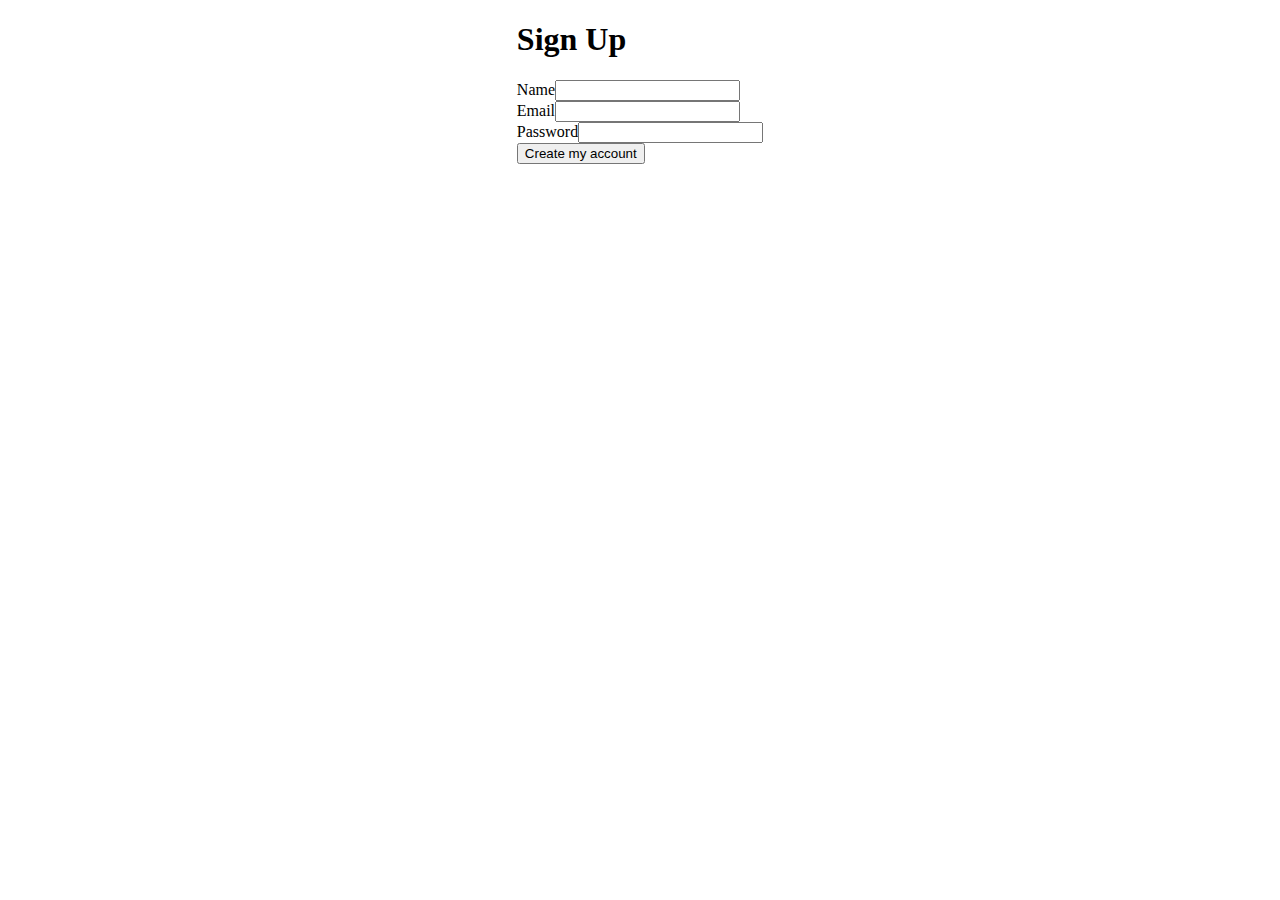
<file: 2025-elm/beginning-elm/signup.html>
<!DOCTYPE html>
<html>
    <head>
        <link rel="stylesheet" href="./signup-style.css">
    </head>

    <body>
        <div id="elm-app"></div>
        <script src="./signup.js"></script>
        <script>
            var app = Elm.Signup.init({
                node: document.getElementById("elm-app")
            });
        </script>
    </body>
</html>
</file>
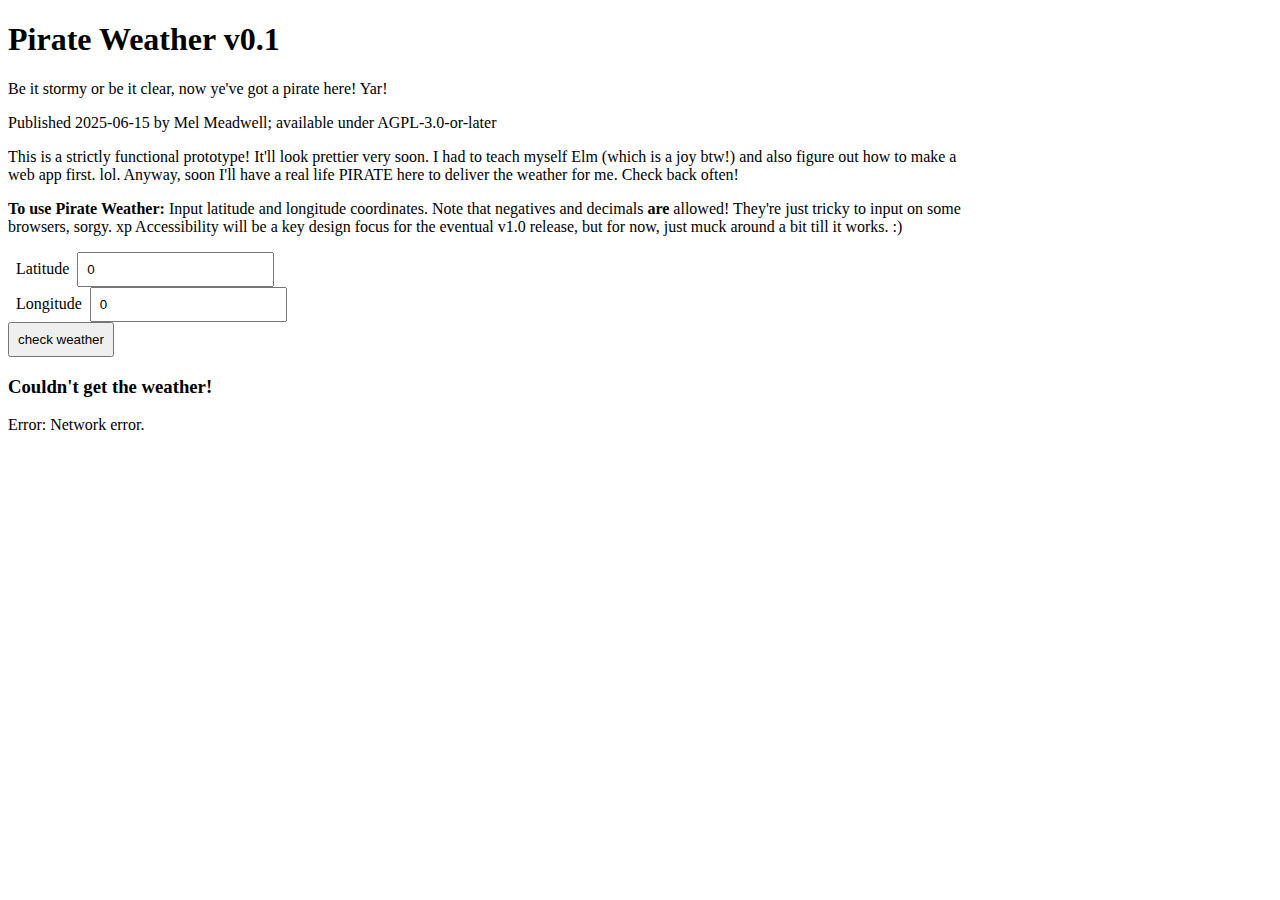
<file: 2025-elm/pirate-weather/v0.1.html>
<!DOCTYPE html>
<html lang="en">
<head>
  <meta charset="UTF-8">
  <meta name="viewport" content="width=device-width, initial-scale=1.0">
  <meta name="description" content="Pirate Weather v0.1! It be a work in progress, yar.">
  <title>mel's Pirate Weather v0.1</title>
  <link rel="stylesheet" href="./pirate-style.css">
</head>
<body>
    <div id="pirate-weather-app"></div>
    
    <script src="pirateweather-0.1.js"></script>
    <script>
      var app = Elm.Weather.init({
        node: document.getElementById("pirate-weather-app")
      });
    </script>
  </body>
</html>
</file>
<file: index.css>
/* THEMES */
  /* LIGHT THEME */
  @media (prefers-color-scheme: light) { :root {
    --col2: #fff;
    --col4: #ccc;
    --col6: #555;
    --col8: #000;
    --colBlue: #46c;
    --colPurple: #84c;
  } }
    /* DARK THEME */
  @media (prefers-color-scheme: dark) { :root {
    --col2: #000;
    --col4: #555;
    --col6: #ccc;
    --col8: white;
    --colBlue: #57c;
    --colPurple: #95c;
  } }

:root {
  background: var(--col2);
  color: var(--col8);
}

body {
  width: 85%;
  min-width: 300px;
  max-width: 960px;
}

li {
  margin: 0.75rem 0;
}

a:link {
  color: var(--colBlue);
}

a:visited {
  color: var(--colPurple);
}

pre {
  background: var(--col4);
  width: fit-content;
  padding: 1rem;
}

.font-large {
  font-size: large;
}
</file>
<file: 2025-teaching-html/style.css>
p {
  border: 1px solid black;
  padding: 1rem;
  font-family: 'Courier New', Courier, monospace;
  color: red;
}

h1 {
  color: orange;
}

h2 {
  color: blue;
}
</file>
<file: 2025-elm/beginning-elm/signup-style.css>
body {
    margin: auto;
    max-width: fit-content;
}
</file>
<file: 2025-elm/pirate-weather/pirate-style.css>
/* THEMES */
  /* LIGHT THEME */
  @media (prefers-color-scheme: light) { :root {
    --col2: #fff;
    --col4: #ccc;
    --col6: #555;
    --col8: #000;
    --colBlue: #46c;
    --colPurple: #84c;
  } }
    /* DARK THEME */
  @media (prefers-color-scheme: dark) { :root {
    --col2: #000;
    --col4: #555;
    --col6: #ccc;
    --col8: white;
    --colBlue: #57c;
    --colPurple: #95c;
  } }

:root {
  background: var(--col2);
  color: var(--col8);
}

body {
  width: 85%;
  min-width: 300px;
  max-width: 960px;
}

li {
  margin: 0.75rem 0;
}

a:link {
  color: var(--colBlue);
}

a:visited {
  color: var(--colPurple);
}

pre {
  background: var(--col4);
  width: fit-content;
  padding: 1rem;
}

.font-large {
  font-size: large;
}
</file>
